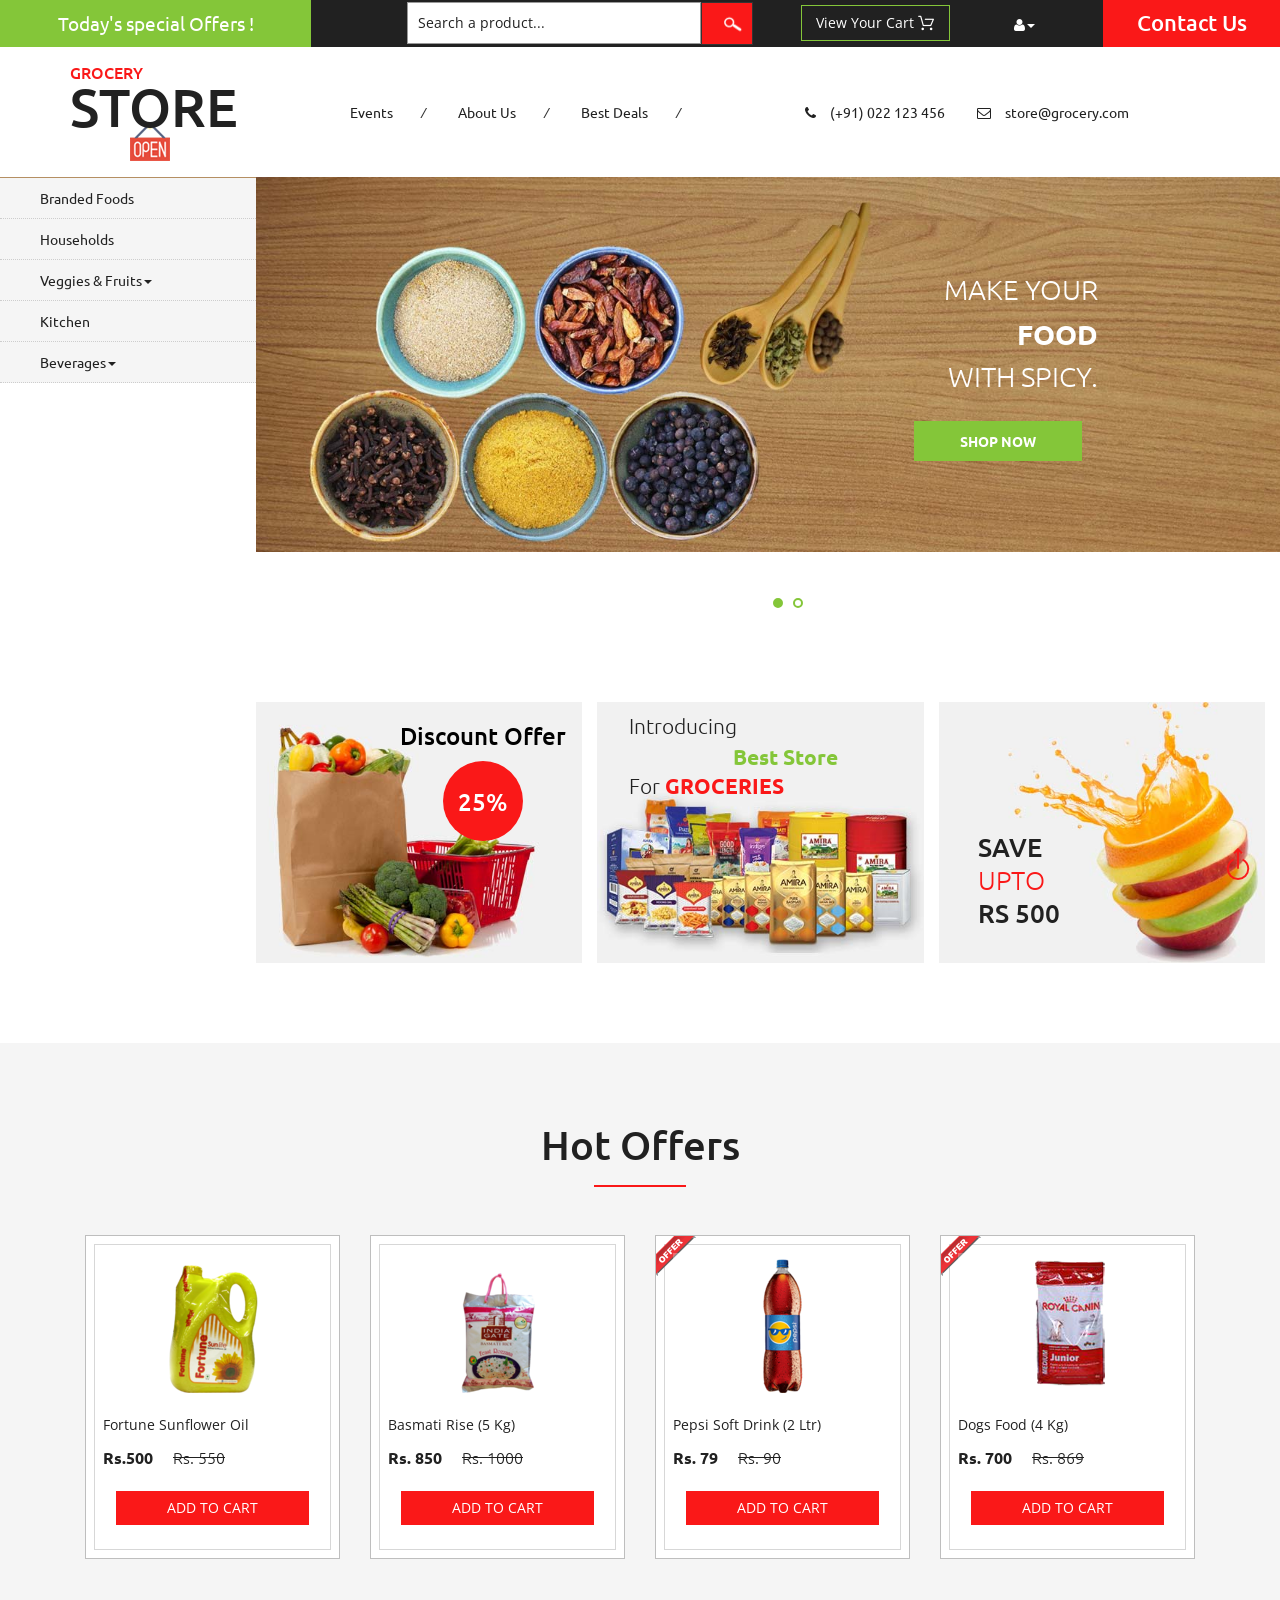
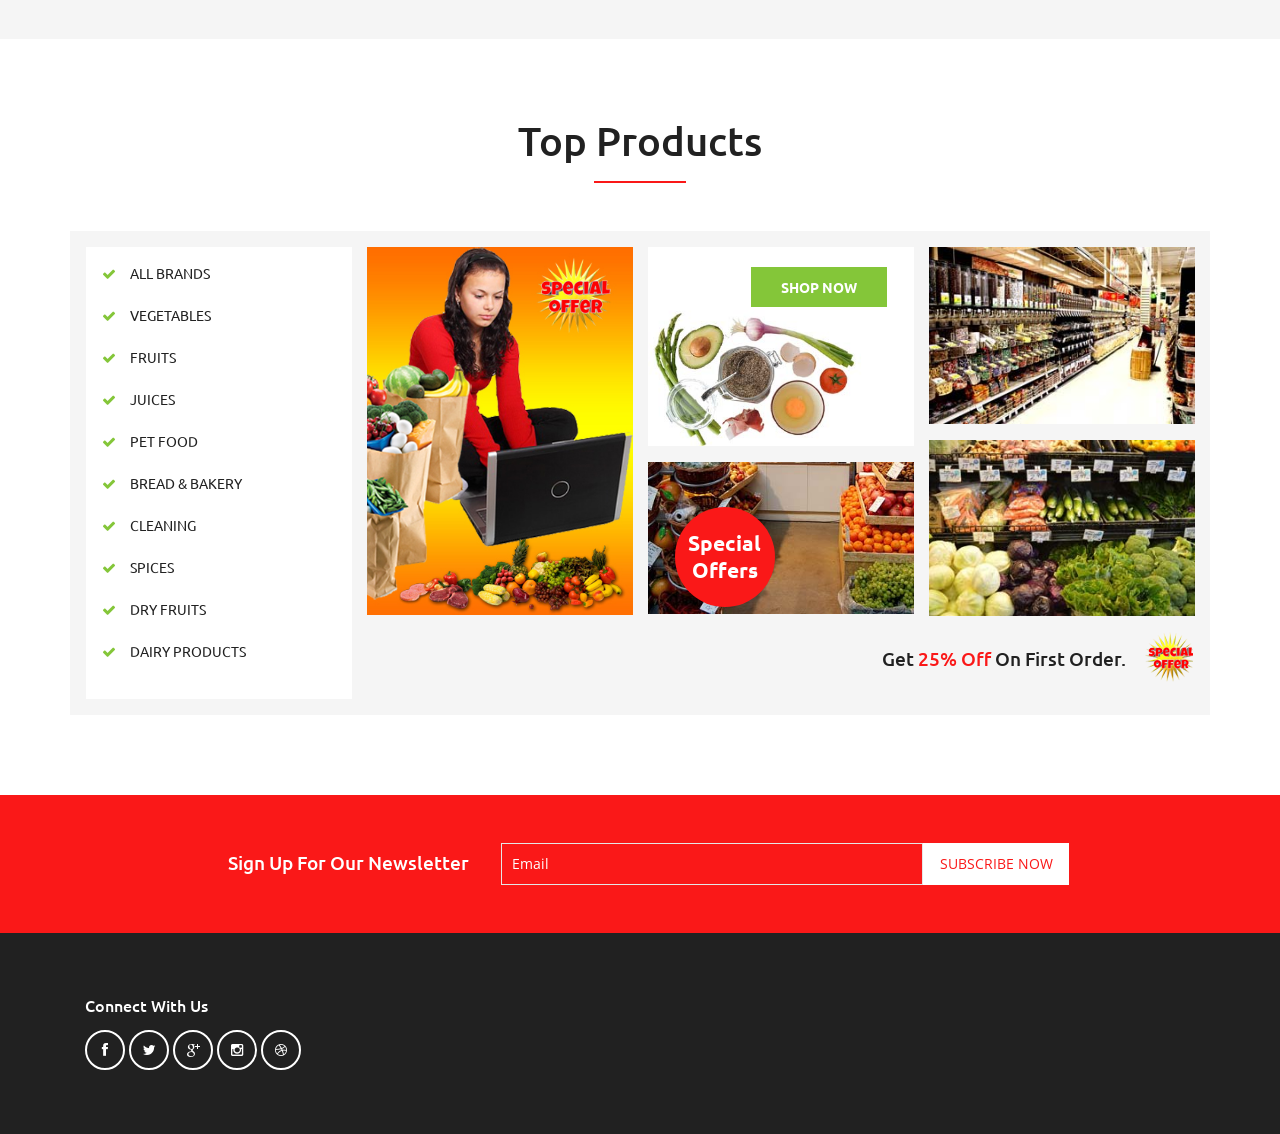
<file: index.html>
<!DOCTYPE html>
<html>
<head>
<title>Grocery Store Online Shopping | Home</title>
<link href="css/bootstrap.css" rel="stylesheet" type="text/css" media="all" />
<link href="css/style.css" rel="stylesheet" type="text/css" media="all" />
<!-- font-awesome icons -->
<link href="css/font-awesome.css" rel="stylesheet" type="text/css" media="all" /> 
<!-- //font-awesome icons -->
<!-- js -->
<script src="js/jquery-1.11.1.min.js"></script>
<!-- //js -->
<link href='//fonts.googleapis.com/css?family=Ubuntu:400,300,300italic,400italic,500,500italic,700,700italic' rel='stylesheet' type='text/css'>
<link href='//fonts.googleapis.com/css?family=Open+Sans:400,300,300italic,400italic,600,600italic,700,700italic,800,800italic' rel='stylesheet' type='text/css'>
<!-- start-smoth-scrolling -->
<script type="text/javascript" src="js/move-top.js"></script>
<script type="text/javascript" src="js/easing.js"></script>
<script type="text/javascript">
	jQuery(document).ready(function($) {
		$(".scroll").click(function(event){		
			event.preventDefault();
			$('html,body').animate({scrollTop:$(this.hash).offset().top},1000);
		});
	});
</script>
<!-- start-smoth-scrolling -->
</head>
	
<body>
<!-- header -->
	<div class="agileits_header">
		<div class="w3l_offers">
			<a>Today's special Offers !</a>
		</div>
		<div class="w3l_search">
			<form action="#" method="post">
				<input type="text" name="Product" value="Search a product..." onfocus="this.value = '';" onblur="if (this.value == '') {this.value = 'Search a product...';}" required="">
				<input type="submit" value=" ">
			</form>
		</div>
		<div class="product_list_header">  
			<form>
                <fieldset>
                    <input type="submit" name="submit" value="View your cart" class="button" />
                </fieldset>
            </form>
		</div>
		<div class="w3l_header_right">
			<ul>
				<li class="dropdown profile_details_drop">
					<a href="#" class="dropdown-toggle" data-toggle="dropdown"><i class="fa fa-user" aria-hidden="true"></i><span class="caret"></span></a>
					<div class="mega-dropdown-menu">
						<div class="w3ls_vegetables">
							<ul class="dropdown-menu drp-mnu">
								<li><a href="login.html">Login</a></li> 
								<li><a href="signin.html">Sign Up</a></li>
							</ul>
						</div>                  
					</div>	
				</li>
			</ul>
		</div>
		<div class="w3l_header_right1">
			<h2><a href="mail.html">Contact Us</a></h2>
		</div>
		<div class="clearfix"> </div>
	</div>
<!-- script-for sticky-nav -->
	<script>
	$(document).ready(function() {
		 var navoffeset=$(".agileits_header").offset().top;
		 $(window).scroll(function(){
			var scrollpos=$(window).scrollTop(); 
			if(scrollpos >=navoffeset){
				$(".agileits_header").addClass("fixed");
			}else{
				$(".agileits_header").removeClass("fixed");
			}
		 });
		 
	});
	</script>
<!-- //script-for sticky-nav -->
	<div class="logo_products">
		<div class="container">
			<div class="w3ls_logo_products_left">
				<h1><a href="index.html"><span>Grocery</span> Store</a></h1>
			</div>
			<div class="w3ls_logo_products_left1">
				<ul class="special_items">
					<li><a>Events</a><i>/</i></li>
					<li><a href="about.html">About Us</a><i>/</i></li>
					<li><a href="products.html">Best Deals</a><i>/</i></li>
				</ul>
			</div>
			<div class="w3ls_logo_products_left1">
				<ul class="phone_email">
					<li><i class="fa fa-phone" aria-hidden="true"></i>(+91) 022 123 456</li>
					<li><i class="fa fa-envelope-o" aria-hidden="true"></i><a href="mailto:store@grocery.com">store@grocery.com</a></li>
				</ul>
			</div>
			<div class="clearfix"> </div>
		</div>
	</div>
<!-- //header -->
<!-- banner -->
	<div class="banner">
		<div class="w3l_banner_nav_left">
			<nav class="navbar nav_bottom">
			 <!-- Brand and toggle get grouped for better mobile display -->
			  <div class="navbar-header nav_2">
				  <button type="button" class="navbar-toggle collapsed navbar-toggle1" data-toggle="collapse" data-target="#bs-megadropdown-tabs">
					<span class="sr-only">Toggle navigation</span>
					<span class="icon-bar"></span>
					<span class="icon-bar"></span>
					<span class="icon-bar"></span>
				  </button>
			   </div> 
			   <!-- Collect the nav links, forms, and other content for toggling -->
				<div class="collapse navbar-collapse" id="bs-megadropdown-tabs">
					<ul class="nav navbar-nav nav_1">
						<li><a href="products.html">Branded Foods</a></li>
						<li><a href="household.html">Households</a></li>
						<li class="dropdown mega-dropdown active">
							<a href="#" class="dropdown-toggle" data-toggle="dropdown">Veggies & Fruits<span class="caret"></span></a>				
							<div class="dropdown-menu mega-dropdown-menu w3ls_vegetables_menu">
								<div class="w3ls_vegetables">
									<ul>	
										<li><a href="vegetables.html">Vegetables</a></li>
										<li><a href="vegetables.html">Fruits</a></li>
									</ul>
								</div>                  
							</div>				
						</li>
						<li><a href="kitchen.html">Kitchen</a></li>
						<li class="dropdown">
							<a href="#" class="dropdown-toggle" data-toggle="dropdown">Beverages<span class="caret"></span></a>
							<div class="dropdown-menu mega-dropdown-menu w3ls_vegetables_menu">
								<div class="w3ls_vegetables">
									<ul>
										<li><a href="drinks.html">Soft Drinks</a></li>
										<li><a href="drinks.html">Juices</a></li>
									</ul>
								</div>                  
							</div>	
						</li>
					</ul>
				 </div><!-- /.navbar-collapse -->
			</nav>
		</div>
		<div class="w3l_banner_nav_right">
			<section class="slider">
				<div class="flexslider">
					<ul class="slides">
						<li>
							<div class="w3l_banner_nav_right_banner">
								<h3>Make your <span>food</span> with Spicy.</h3>
								<div class="more">
									<a href="products.html" class="button--saqui button--round-l button--text-thick" data-text="Shop now">Shop now</a>
								</div>
							</div>
						</li>
						<li>
							<div class="w3l_banner_nav_right_banner1">
								<h3>Make your <span>food</span> with Spicy.</h3>
								<div class="more">
									<a href="products.html" class="button--saqui button--round-l button--text-thick" data-text="Shop now">Shop now</a>
								</div>
							</div>
						</li>
					</ul>
				</div>
			</section>
			<!-- flexSlider -->
				<link rel="stylesheet" href="css/flexslider.css" type="text/css" media="screen" property="" />
				<script defer src="js/jquery.flexslider.js"></script>
				<script type="text/javascript">
				$(window).load(function(){
				  $('.flexslider').flexslider({
					animation: "slide",
					start: function(slider){
					  $('body').removeClass('loading');
					}
				  });
				});
			  </script>
			<!-- //flexSlider -->
		</div>
		<div class="clearfix"></div>
	</div>
<!-- banner -->
	<div class="banner_bottom">
			<div class="wthree_banner_bottom_left_grid_sub">
			</div>
			<div class="wthree_banner_bottom_left_grid_sub1">
				<div class="col-md-4 wthree_banner_bottom_left">
					<div class="wthree_banner_bottom_left_grid">
						<img src="images/4.jpg" alt=" " class="img-responsive" />
						<div class="wthree_banner_bottom_left_grid_pos">
							<h4>Discount Offer <span>25%</span></h4>
						</div>
					</div>
				</div>
				<div class="col-md-4 wthree_banner_bottom_left">
					<div class="wthree_banner_bottom_left_grid">
						<img src="images/5.jpg" alt=" " class="img-responsive" />
						<div class="wthree_banner_btm_pos">
							<h3>introducing <span>best store</span> for <i>groceries</i></h3>
						</div>
					</div>
				</div>
				<div class="col-md-4 wthree_banner_bottom_left">
					<div class="wthree_banner_bottom_left_grid">
						<img src="images/6.jpg" alt=" " class="img-responsive" />
						<div class="wthree_banner_btm_pos1">
							<h3>Save <span>Upto</span> Rs 500</h3>
						</div>
					</div>
				</div>
				<div class="clearfix"> </div>
			</div>
			<div class="clearfix"> </div>
	</div>
<!-- top-brands -->
	<div class="top-brands">
		<div class="container">
			<h3>Hot Offers</h3>
			<div class="agile_top_brands_grids">
				<div class="col-md-3 top_brand_left">
					<div class="hover14 column">
						<div class="agile_top_brand_left_grid">
							<div class="agile_top_brand_left_grid1">
								<figure>
									<div class="snipcart-item block" >
										<div class="snipcart-thumb">
											<a href="single.html"><img title=" " alt=" " src="images/1.png" ></a>		
											<p>fortune sunflower oil</p>
											<h4>Rs.500 <span>Rs. 550</span></h4>
										</div>
										<div class="snipcart-details top_brand_home_details">
											<form action="checkout.html" method="post">
												<fieldset>
													<input type="hidden" name="cmd" value="_cart" />
													<input type="hidden" name="add" value="1" />
													<input type="hidden" name="business" value=" " />
													<input type="hidden" name="item_name" value="Fortune Sunflower Oil" />
													<input type="hidden" name="amount" value="550.00" />
													<input type="hidden" name="discount_amount" value="50.00" />
													<input type="hidden" name="currency_code" value="INR" />
													<input type="hidden" name="return" value=" " />
													<input type="hidden" name="cancel_return" value=" " />
													<input type="submit" name="submit" value="Add to cart" class="button" />
												</fieldset>
													
											</form>
									
										</div>
									</div>
								</figure>
							</div>
						</div>
					</div>
				</div>
				<div class="col-md-3 top_brand_left">
					<div class="hover14 column">
						<div class="agile_top_brand_left_grid">
							<div class="agile_top_brand_left_grid1">
								<figure>
									<div class="snipcart-item block" >
										<div class="snipcart-thumb">
											<a href="single.html"><img title=" " alt=" " src="images/3.png" /></a>		
											<p>basmati rise (5 Kg)</p>
											<h4>Rs. 850 <span>Rs. 1000</span></h4>
										</div>
										<div class="snipcart-details top_brand_home_details">
											<form action="#" method="post">
												<fieldset>
													<input type="hidden" name="cmd" value="_cart" />
													<input type="hidden" name="add" value="1" />
													<input type="hidden" name="business" value=" " />
													<input type="hidden" name="item_name" value="basmati rise" />
													<input type="hidden" name="amount" value="1000.00" />
													<input type="hidden" name="discount_amount" value="850.00" />
													<input type="hidden" name="currency_code" value="INR" />
													<input type="hidden" name="return" value=" " />
													<input type="hidden" name="cancel_return" value=" " />
													<input type="submit" name="submit" value="Add to cart" class="button" />
												</fieldset>
											</form>
										</div>
									</div>
								</figure>
							</div>
						</div>
					</div>
				</div>
				<div class="col-md-3 top_brand_left">
					<div class="hover14 column">
						<div class="agile_top_brand_left_grid">
							<div class="agile_top_brand_left_grid_pos">
								<img src="images/offer.png" alt=" " class="img-responsive" />
							</div>
							<div class="agile_top_brand_left_grid1">
								<figure>
									<div class="snipcart-item block">
										<div class="snipcart-thumb">
											<a href="single.html"><img src="images/2.png" alt=" " class="img-responsive" /></a>
											<p>Pepsi soft drink (2 Ltr)</p>
											<h4>Rs. 79 <span>Rs. 90</span></h4>
										</div>
										<div class="snipcart-details top_brand_home_details">
											<form action="#" method="post">
												<fieldset>
													<input type="hidden" name="cmd" value="_cart" />
													<input type="hidden" name="add" value="1" />
													<input type="hidden" name="business" value=" " />
													<input type="hidden" name="item_name" value="Pepsi soft drink" />
													<input type="hidden" name="amount" value="90.00" />
													<input type="hidden" name="discount_amount" value="11.00" />
													<input type="hidden" name="currency_code" value="INR" />
													<input type="hidden" name="return" value=" " />
													<input type="hidden" name="cancel_return" value=" " />
													<input type="submit" name="submit" value="Add to cart" class="button" />
												</fieldset>
											</form>
										</div>
									</div>
								</figure>
							</div>
						</div>
					</div>
				</div>
				<div class="col-md-3 top_brand_left">
					<div class="hover14 column">
						<div class="agile_top_brand_left_grid">
							<div class="agile_top_brand_left_grid_pos">
								<img src="images/offer.png" alt=" " class="img-responsive" />
							</div>
							<div class="agile_top_brand_left_grid1">
								<figure>
									<div class="snipcart-item block">
										<div class="snipcart-thumb">
											<a href="single.html"><img src="images/4.png" alt=" " class="img-responsive" /></a>
											<p>dogs food (4 Kg)</p>
											<h4>Rs. 700 <span>Rs. 869</span></h4>
										</div>
										<div class="snipcart-details top_brand_home_details">
											<form action="#" method="post">
												<fieldset>
													<input type="hidden" name="cmd" value="_cart" />
													<input type="hidden" name="add" value="1" />
													<input type="hidden" name="business" value=" " />
													<input type="hidden" name="item_name" value="dogs food" />
													<input type="hidden" name="amount" value="869.00" />
													<input type="hidden" name="discount_amount" value="169.00" />
													<input type="hidden" name="currency_code" value="INR" />
													<input type="hidden" name="return" value=" " />
													<input type="hidden" name="cancel_return" value=" " />
													<input type="submit" name="submit" value="Add to cart" class="button" />
												</fieldset>
											</form>
										</div>
									</div>
								</figure>
							</div>
						</div>
					</div>
				</div>
				<div class="clearfix"> </div>
			</div>
		</div>
	</div>
<!-- //top-brands -->
<!-- fresh-vegetables -->
	<div class="fresh-vegetables">
		<div class="container">
			<h3>Top Products</h3>
			<div class="w3l_fresh_vegetables_grids">
				<div class="col-md-3 w3l_fresh_vegetables_grid w3l_fresh_vegetables_grid_left">
					<div class="w3l_fresh_vegetables_grid2">
						<ul>
							<li><i class="fa fa-check" aria-hidden="true"></i><a href="products.html">All Brands</a></li>
							<li><i class="fa fa-check" aria-hidden="true"></i><a href="vegetables.html">Vegetables</a></li>
							<li><i class="fa fa-check" aria-hidden="true"></i><a href="vegetables.html">Fruits</a></li>
							<li><i class="fa fa-check" aria-hidden="true"></i><a href="drinks.html">Juices</a></li>
							<li><i class="fa fa-check" aria-hidden="true"></i><a href="pet.html">Pet Food</a></li>
							<li><i class="fa fa-check" aria-hidden="true"></i><a href="bread.html">Bread & Bakery</a></li>
							<li><i class="fa fa-check" aria-hidden="true"></i><a href="household.html">Cleaning</a></li>
							<li><i class="fa fa-check" aria-hidden="true"></i><a href="products.html">Spices</a></li>
							<li><i class="fa fa-check" aria-hidden="true"></i><a href="products.html">Dry Fruits</a></li>
							<li><i class="fa fa-check" aria-hidden="true"></i><a href="products.html">Dairy Products</a></li>
						</ul>
					</div>
				</div>
				<div class="col-md-9 w3l_fresh_vegetables_grid_right">
					<div class="col-md-4 w3l_fresh_vegetables_grid">
						<div class="w3l_fresh_vegetables_grid1">
							<img src="images/8.jpg" alt=" " class="img-responsive" />
						</div>
					</div>
					<div class="col-md-4 w3l_fresh_vegetables_grid">
						<div class="w3l_fresh_vegetables_grid1">
							<div class="w3l_fresh_vegetables_grid1_rel">
								<img src="images/7.jpg" alt=" " class="img-responsive" />
								<div class="w3l_fresh_vegetables_grid1_rel_pos">
									<div class="more m1">
										<a href="products.html" class="button--saqui button--round-l button--text-thick" data-text="Shop now">Shop now</a>
									</div>
								</div>
							</div>
						</div>
						<div class="w3l_fresh_vegetables_grid1_bottom">
							<img src="images/10.jpg" alt=" " class="img-responsive" />
							<div class="w3l_fresh_vegetables_grid1_bottom_pos">
								<h5>Special Offers</h5>
							</div>
						</div>
					</div>
					<div class="col-md-4 w3l_fresh_vegetables_grid">
						<div class="w3l_fresh_vegetables_grid1">
							<img src="images/9.jpg" alt=" " class="img-responsive" />
						</div>
						<div class="w3l_fresh_vegetables_grid1_bottom">
							<img src="images/11.jpg" alt=" " class="img-responsive" />
						</div>
					</div>
					<div class="clearfix"> </div>
					<div class="agileinfo_move_text">
						<div class="agileinfo_marquee">
							<h4>get <span class="blink_me">25% off</span> on first order.</h4>
						</div>
						<div class="agileinfo_breaking_news">
							<span> </span>
						</div>
						<div class="clearfix"></div>
					</div>
				</div>
				<div class="clearfix"> </div>
			</div>
		</div>
	</div>
<!-- //fresh-vegetables -->
<!-- newsletter -->
	<div class="newsletter">
		<div class="container">
			<div class="w3agile_newsletter_left">
				<h3>sign up for our newsletter</h3>
			</div>
			<div class="w3agile_newsletter_right">
				<form action="#" method="post">
					<input type="email" name="Email" value="Email" onfocus="this.value = '';" onblur="if (this.value == '') {this.value = 'Email';}" required="">
					<input type="submit" value="subscribe now">
				</form>
			</div>
			<div class="clearfix"> </div>
		</div>
	</div>
<!-- //newsletter -->
<!-- footer -->
	<div class="footer">
		<div class="container">
			<div class="clearfix"> </div>
				<div class="col-md-3 w3_footer_grid agile_footer_grids_w3_footer">
					<div class="w3_footer_grid_bottom">
						<h5>connect with us</h5>
						<ul class="agileits_social_icons">
							<li><a href="#" class="facebook"><i class="fa fa-facebook" aria-hidden="true"></i></a></li>
							<li><a href="#" class="twitter"><i class="fa fa-twitter" aria-hidden="true"></i></a></li>
							<li><a href="#" class="google"><i class="fa fa-google-plus" aria-hidden="true"></i></a></li>
							<li><a href="#" class="instagram"><i class="fa fa-instagram" aria-hidden="true"></i></a></li>
							<li><a href="#" class="dribbble"><i class="fa fa-dribbble" aria-hidden="true"></i></a></li>
						</ul>
					</div>
				</div>
				<div class="clearfix"> </div>
			</div>
		</div>
	</div>
<!-- //footer -->
<!-- Bootstrap Core JavaScript -->
<script src="js/bootstrap.min.js"></script>
<script>
$(document).ready(function(){
    $(".dropdown").hover(            
        function() {
            $('.dropdown-menu', this).stop( true, true ).slideDown("fast");
            $(this).toggleClass('open');        
        },
        function() {
            $('.dropdown-menu', this).stop( true, true ).slideUp("fast");
            $(this).toggleClass('open');       
        }
    );
});
</script>
<!-- here stars scrolling icon -->
	<script type="text/javascript">
		$(document).ready(function() {
			/*
				var defaults = {
				containerID: 'toTop', // fading element id
				containerHoverID: 'toTopHover', // fading element hover id
				scrollSpeed: 1200,
				easingType: 'linear' 
				};
			*/
								
			$().UItoTop({ easingType: 'easeOutQuart' });
								
			});
	</script>
<!-- //here ends scrolling icon -->
<script src="js/minicart.js"></script>
<script>
		paypal.minicart.render();

		paypal.minicart.cart.on('checkout', function (evt) {
			var items = this.items(),
				len = items.length,
				total = 0,
				i;

			// Count the number of each item in the cart
			for (i = 0; i < len; i++) {
				total += items[i].get('quantity');
			}

			if (total < 3) {
				alert('The minimum order quantity is 3. Please add more to your shopping cart before checking out');
				evt.preventDefault();
			}
		});

	</script>
</body>
</html>
</file>
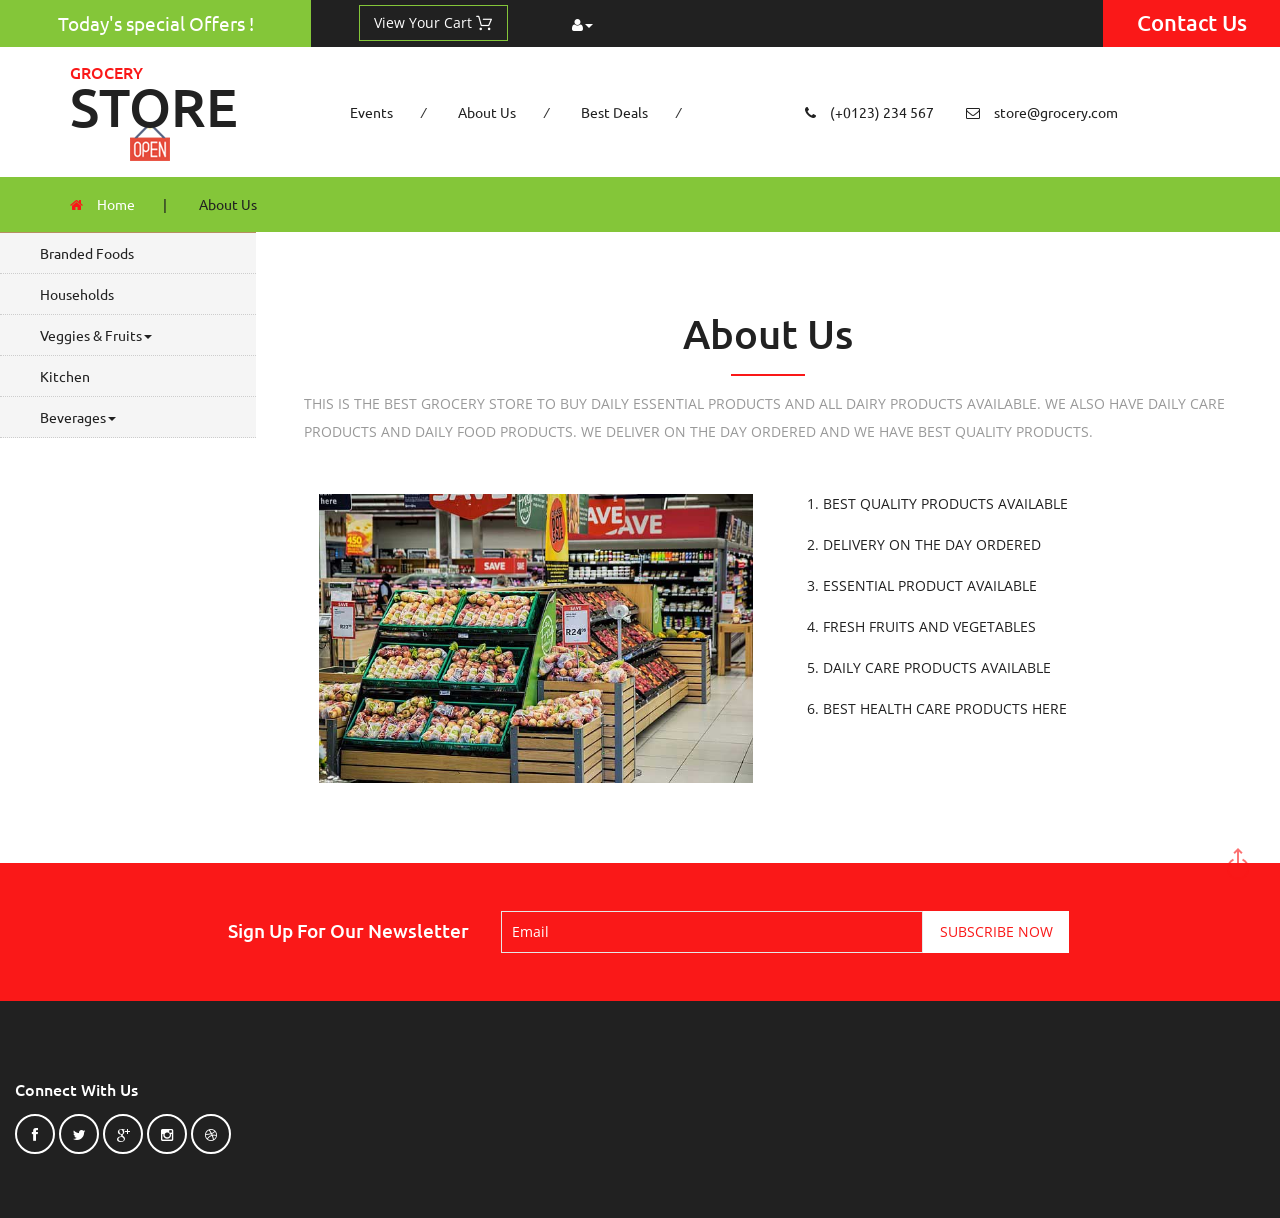
<file: about.html>
<!DOCTYPE html>
<html>
<head>
<title>Grocery Store </title>
<link href="css/bootstrap.css" rel="stylesheet" type="text/css" media="all" />
<link href="css/style.css" rel="stylesheet" type="text/css" media="all" />
<!-- font-awesome icons -->
<link href="css/font-awesome.css" rel="stylesheet" type="text/css" media="all" /> 
<!-- //font-awesome icons -->
<!-- js -->
<script src="js/jquery-1.11.1.min.js"></script>
<!-- //js -->
<link href='//fonts.googleapis.com/css?family=Ubuntu:400,300,300italic,400italic,500,500italic,700,700italic' rel='stylesheet' type='text/css'>
<link href='//fonts.googleapis.com/css?family=Open+Sans:400,300,300italic,400italic,600,600italic,700,700italic,800,800italic' rel='stylesheet' type='text/css'>
<!-- start-smoth-scrolling -->
<script type="text/javascript" src="js/move-top.js"></script>
<script type="text/javascript" src="js/easing.js"></script>
<script type="text/javascript">
	jQuery(document).ready(function($) {
		$(".scroll").click(function(event){		
			event.preventDefault();
			$('html,body').animate({scrollTop:$(this.hash).offset().top},1000);
		});
	});
</script>
<!-- start-smoth-scrolling -->
</head>
	
<body>
<!-- header -->
	<div class="agileits_header">
		<div class="w3l_offers">
			<a>Today's special Offers !</a>
		</div>
		<div class="product_list_header">  
			<form action="#" method="post" class="last">
                <fieldset>
                    <input type="hidden" name="cmd" value="_cart" />
                    <input type="hidden" name="display" value="1" />
                    <input type="submit" name="submit" value="View your cart" class="button" />
                </fieldset>
            </form>
		</div>
		<div class="w3l_header_right">
			<ul>
				<li class="dropdown profile_details_drop">
					<a href="#" class="dropdown-toggle" data-toggle="dropdown"><i class="fa fa-user" aria-hidden="true"></i><span class="caret"></span></a>
					<div class="mega-dropdown-menu">
						<div class="w3ls_vegetables">
							<ul class="dropdown-menu drp-mnu">
								<li><a href="login.html">Login</a></li> 
								<li><a href="login.html">Sign Up</a></li>
							</ul>
						</div>                  
					</div>	
				</li>
			</ul>
		</div>
		<div class="w3l_header_right1">
			<h2><a href="mail.html">Contact Us</a></h2>
		</div>
		<div class="clearfix"> </div>
	</div>
<!-- script-for sticky-nav -->
	<script>
	$(document).ready(function() {
		 var navoffeset=$(".agileits_header").offset().top;
		 $(window).scroll(function(){
			var scrollpos=$(window).scrollTop(); 
			if(scrollpos >=navoffeset){
				$(".agileits_header").addClass("fixed");
			}else{
				$(".agileits_header").removeClass("fixed");
			}
		 });
		 
	});
	</script>
<!-- //script-for sticky-nav -->
	<div class="logo_products">
		<div class="container">
			<div class="w3ls_logo_products_left">
				<h1><a href="index.html"><span>Grocery</span> Store</a></h1>
			</div>
			<div class="w3ls_logo_products_left1">
				<ul class="special_items">
					<li><a>Events</a><i>/</i></li>
					<li><a href="about.html">About Us</a><i>/</i></li>
					<li><a href="products.html">Best Deals</a><i>/</i></li>
				</ul>
			</div>
			<div class="w3ls_logo_products_left1">
				<ul class="phone_email">
					<li><i class="fa fa-phone" aria-hidden="true"></i>(+0123) 234 567</li>
					<li><i class="fa fa-envelope-o" aria-hidden="true"></i><a href="mailto:store@grocery.com">store@grocery.com</a></li>
				</ul>
			</div>
			<div class="clearfix"> </div>
		</div>
	</div>
<!-- //header -->
<!-- products-breadcrumb -->
	<div class="products-breadcrumb">
		<div class="container">
			<ul>
				<li><i class="fa fa-home" aria-hidden="true"></i><a href="index.html">Home</a><span>|</span></li>
				<li>About Us</li>
			</ul>
		</div>
	</div>
<!-- //products-breadcrumb -->
<!-- banner -->
	<div class="banner">
		<div class="w3l_banner_nav_left">
			<nav class="navbar nav_bottom">
			 <!-- Brand and toggle get grouped for better mobile display -->
			  <div class="navbar-header nav_2">
				  <button type="button" class="navbar-toggle collapsed navbar-toggle1" data-toggle="collapse" data-target="#bs-megadropdown-tabs">
					<span class="sr-only">Toggle navigation</span>
					<span class="icon-bar"></span>
					<span class="icon-bar"></span>
					<span class="icon-bar"></span>
				  </button>
			   </div> 
			   <!-- Collect the nav links, forms, and other content for toggling -->
				<div class="collapse navbar-collapse" id="bs-megadropdown-tabs">
					<ul class="nav navbar-nav nav_1">
						<li><a href="products.html">Branded Foods</a></li>
						<li><a href="household.html">Households</a></li>
						<li class="dropdown mega-dropdown active">
							<a href="#" class="dropdown-toggle" data-toggle="dropdown">Veggies & Fruits<span class="caret"></span></a>				
							<div class="dropdown-menu mega-dropdown-menu w3ls_vegetables_menu">
								<div class="w3ls_vegetables">
									<ul>	
										<li><a href="vegetables.html">Vegetables</a></li>
										<li><a href="vegetables.html">Fruits</a></li>
									</ul>
								</div>                  
							</div>				
						</li>
						<li><a href="kitchen.html">Kitchen</a></li>
						<li class="dropdown">
							<a href="#" class="dropdown-toggle" data-toggle="dropdown">Beverages<span class="caret"></span></a>
							<div class="dropdown-menu mega-dropdown-menu w3ls_vegetables_menu">
								<div class="w3ls_vegetables">
									<ul>
										<li><a href="drinks.html">Soft Drinks</a></li>
										<li><a href="drinks.html">Juices</a></li>
									</ul>
								</div>                  
							</div>	
						</li>
						</ul>
				 </div><!-- /.navbar-collapse -->
			</nav>
		</div>
		<div class="w3l_banner_nav_right">
<!-- about -->
		<div class="privacy about">
			<h3>About Us</h3>
			<p class="animi">THIS IS THE BEST GROCERY STORE TO BUY DAILY ESSENTIAL PRODUCTS 
				AND ALL DAIRY PRODUCTS AVAILABLE. WE ALSO HAVE DAILY CARE PRODUCTS AND DAILY
				FOOD PRODUCTS. WE DELIVER ON THE DAY ORDERED AND WE HAVE BEST QUALITY PRODUCTS.
			</p>
			<div class="agile_about_grids">
				<div class="col-md-6 agile_about_grid_right">
					<img src="images/31.jpg" alt=" " class="img-responsive" />
				</div>
				<div class="col-md-6 agile_about_grid_left">
					<ol>
						<li>BEST QUALITY PRODUCTS AVAILABLE</li>
						<li>DELIVERY ON THE DAY  ORDERED</li>
						<li>ESSENTIAL PRODUCT AVAILABLE</li>
						<li>FRESH FRUITS AND VEGETABLES</li>
						<li>DAILY CARE PRODUCTS AVAILABLE</li>
						<li>BEST HEALTH CARE PRODUCTS HERE</li>
					</ol>
				</div>
				<div class="clearfix"> </div>
			</div>
		</div>
<!-- //about -->
		</div>
		<div class="clearfix"></div>
	</div>
<!-- //banner -->
<!-- newsletter -->
	<div class="newsletter">
		<div class="container">
			<div class="w3agile_newsletter_left">
				<h3>sign up for our newsletter</h3>
			</div>
			<div class="w3agile_newsletter_right">
				<form action="#" method="post">
					<input type="email" name="Email" value="Email" onfocus="this.value = '';" onblur="if (this.value == '') {this.value = 'Email';}" required="">
					<input type="submit" value="subscribe now">
				</form>
			</div>
			<div class="clearfix"> </div>
		</div>
	</div>
<!-- //newsletter -->
<!-- footer -->
	<div class="footer">
		<div class="container">
			</div>
			<div class="clearfix"> </div>
			<div class="agile_footer_grids">
				<div class="col-md-3 w3_footer_grid agile_footer_grids_w3_footer">
					<div class="w3_footer_grid_bottom">
						<h5>connect with us</h5>
						<ul class="agileits_social_icons">
							<li><a href="#" class="facebook"><i class="fa fa-facebook" aria-hidden="true"></i></a></li>
							<li><a href="#" class="twitter"><i class="fa fa-twitter" aria-hidden="true"></i></a></li>
							<li><a href="#" class="google"><i class="fa fa-google-plus" aria-hidden="true"></i></a></li>
							<li><a href="#" class="instagram"><i class="fa fa-instagram" aria-hidden="true"></i></a></li>
							<li><a href="#" class="dribbble"><i class="fa fa-dribbble" aria-hidden="true"></i></a></li>
						</ul>
					</div>
				</div>
				<div class="clearfix"> </div>
			</div>
		</div>
	</div>
<!-- //footer -->
<!-- Bootstrap Core JavaScript -->
<script src="js/bootstrap.min.js"></script>
<script>
$(document).ready(function(){
    $(".dropdown").hover(            
        function() {
            $('.dropdown-menu', this).stop( true, true ).slideDown("fast");
            $(this).toggleClass('open');        
        },
        function() {
            $('.dropdown-menu', this).stop( true, true ).slideUp("fast");
            $(this).toggleClass('open');       
        }
    );
});
</script>
<!-- here stars scrolling icon -->
	<script type="text/javascript">
		$(document).ready(function() {
			/*
				var defaults = {
				containerID: 'toTop', // fading element id
				containerHoverID: 'toTopHover', // fading element hover id
				scrollSpeed: 1200,
				easingType: 'linear' 
				};
			*/
								
			$().UItoTop({ easingType: 'easeOutQuart' });
								
			});
	</script>
<!-- //here ends scrolling icon -->
<script src="js/minicart.js"></script>
<script>
		paypal.minicart.render();

		paypal.minicart.cart.on('checkout', function (evt) {
			var items = this.items(),
				len = items.length,
				total = 0,
				i;

			// Count the number of each item in the cart
			for (i = 0; i < len; i++) {
				total += items[i].get('quantity');
			}

			if (total < 3) {
				alert('The minimum order quantity is 3. Please add more to your shopping cart before checking out');
				evt.preventDefault();
			}
		});

	</script>
</body>
</html>
</file>
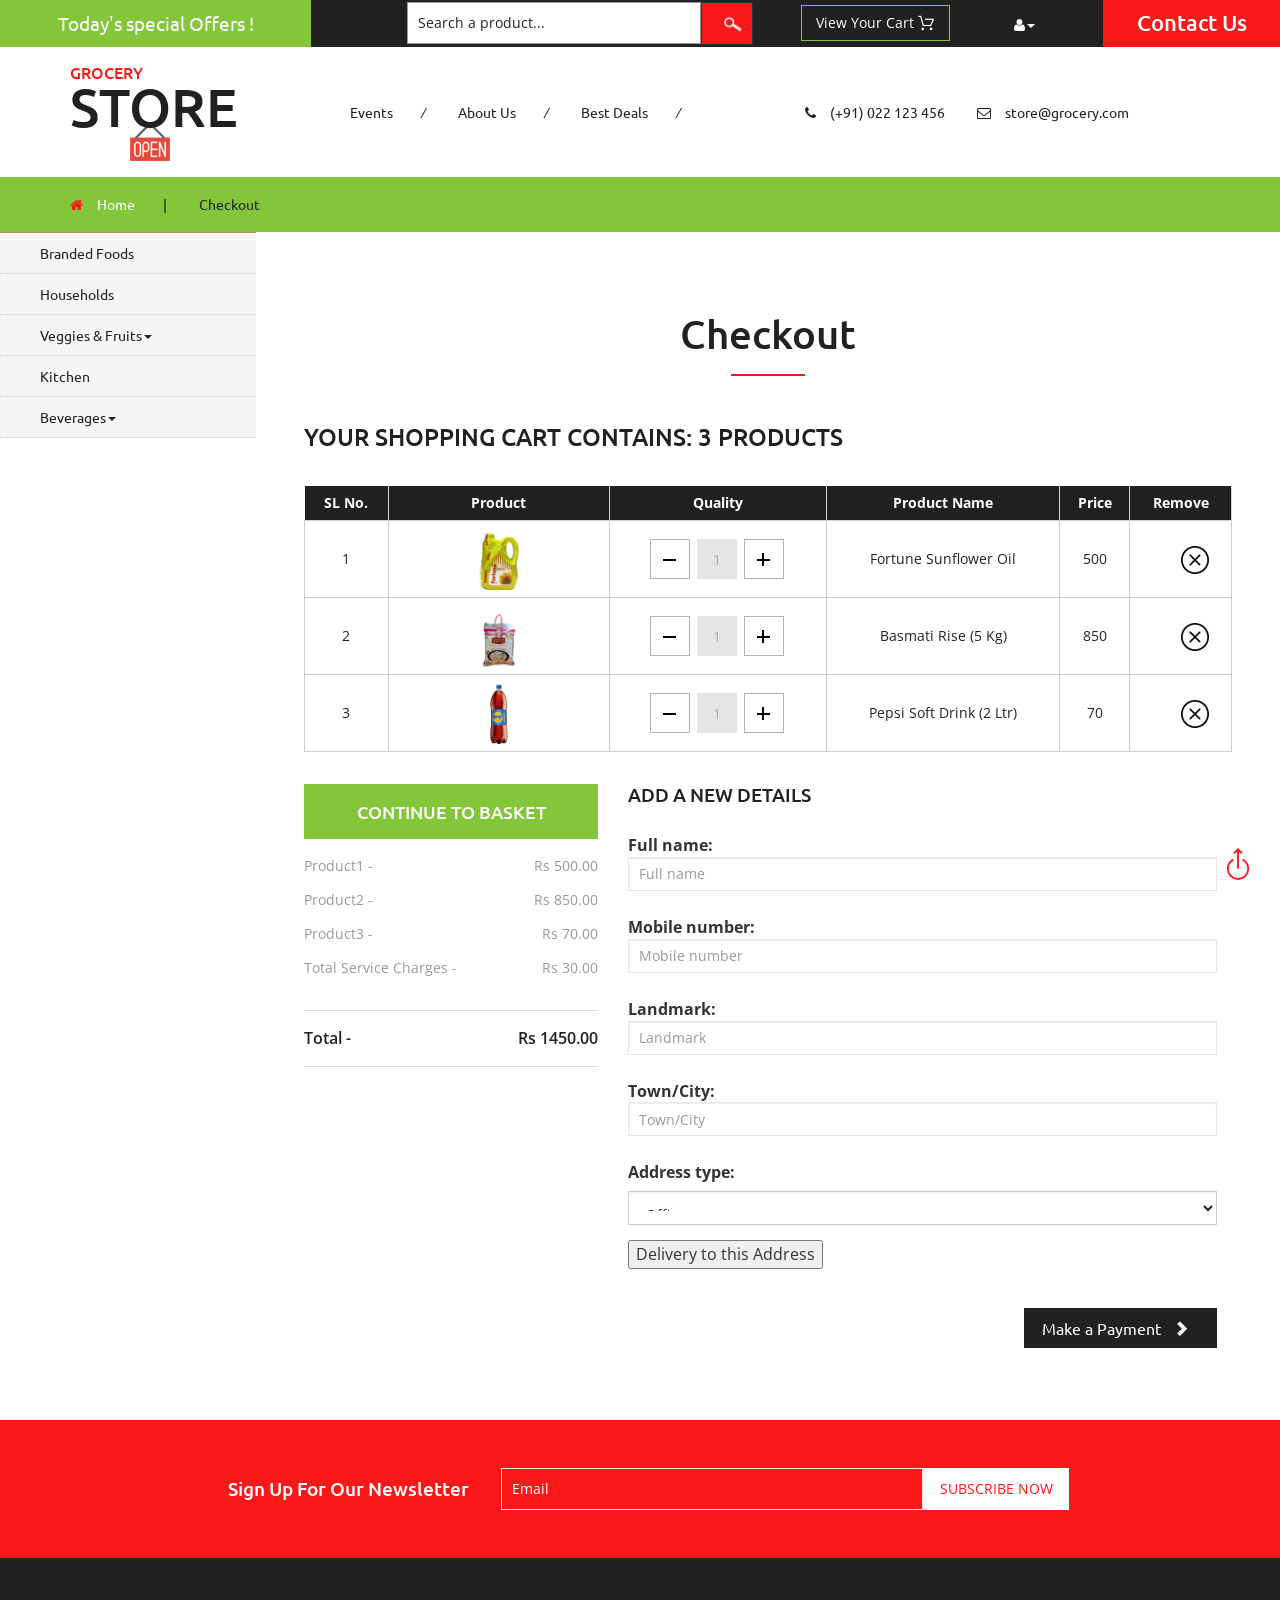
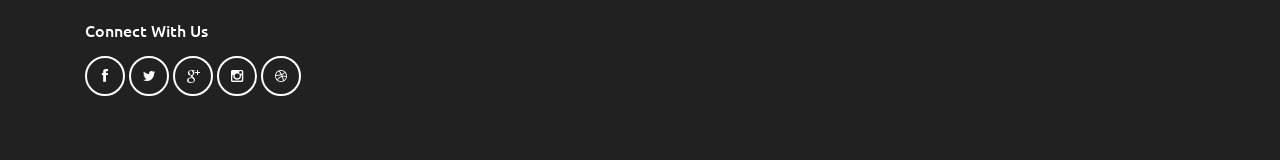
<file: checkout.html>
<!DOCTYPE html>
<html>
<head>
<title>Grocery Store a Ecommerce Online Shopping Category Flat Bootstrap Responsive Website Template | Checkout :: w3layouts</title>
<link href="css/bootstrap.css" rel="stylesheet" type="text/css" media="all" />
<link href="css/style.css" rel="stylesheet" type="text/css" media="all" />
<!-- font-awesome icons -->
<link href="css/font-awesome.css" rel="stylesheet" type="text/css" media="all" /> 
<!-- //font-awesome icons -->

<link href='//fonts.googleapis.com/css?family=Ubuntu:400,300,300italic,400italic,500,500italic,700,700italic' rel='stylesheet' type='text/css'>
<link href='//fonts.googleapis.com/css?family=Open+Sans:400,300,300italic,400italic,600,600italic,700,700italic,800,800italic' rel='stylesheet' type='text/css'>

</head>
	
<body>
<!-- header -->
	<div class="agileits_header">
		<div class="w3l_offers">
			<a href="products.html">Today's special Offers !</a>
		</div>
		<div class="w3l_search">
			<form action="#" method="post">
				<input type="text" name="Product" value="Search a product..." onfocus="this.value = '';" onblur="if (this.value == '') {this.value = 'Search a product...';}" required="">
				<input type="submit" value=" ">
			</form>
		</div>
		<div class="product_list_header">  
			<form action="#" method="post" class="last">
                <fieldset>
                    <input type="hidden" name="cmd" value="_cart" />
                    <input type="hidden" name="display" value="1" />
                    <input type="submit" name="submit" value="View your cart" class="button" />
                </fieldset>
            </form>
		</div>
		<div class="w3l_header_right">
			<ul>
				<li class="dropdown profile_details_drop">
					<a href="#" class="dropdown-toggle" data-toggle="dropdown"><i class="fa fa-user" aria-hidden="true"></i><span class="caret"></span></a>
					<div class="mega-dropdown-menu">
						<div class="w3ls_vegetables">
							<ul class="dropdown-menu drp-mnu">
								<li><a href="login.html">Login</a></li> 
								<li><a href="signin.html">Sign Up</a></li>
							</ul>
						</div>                  
					</div>	
				</li>
			</ul>
		</div>
		<div class="w3l_header_right1">
			<h2><a href="mail.html">Contact Us</a></h2>
		</div>
		<div class="clearfix"> </div>
	</div>

	<div class="logo_products">
		<div class="container">
			<div class="w3ls_logo_products_left">
				<h1><a href="index.html"><span>Grocery</span> Store</a></h1>
			</div>
			<div class="w3ls_logo_products_left1">
				<ul class="special_items">
					<li><a>Events</a><i>/</i></li>
					<li><a href="about.html">About Us</a><i>/</i></li>
					<li><a href="products.html">Best Deals</a><i>/</i></li>
				</ul>
			</div>
			<div class="w3ls_logo_products_left1">
				<ul class="phone_email">
					<li><i class="fa fa-phone" aria-hidden="true"></i>(+91) 022 123 456</li>
					<li><i class="fa fa-envelope-o" aria-hidden="true"></i><a href="mailto:store@grocery.com">store@grocery.com</a></li>
				</ul>
			</div>
			<div class="clearfix"> </div>
		</div>
	</div>
<!-- //header -->
<!-- products-breadcrumb -->
	<div class="products-breadcrumb">
		<div class="container">
			<ul>
				<li><i class="fa fa-home" aria-hidden="true"></i><a href="index.html">Home</a><span>|</span></li>
				<li>Checkout</li>
			</ul>
		</div>
	</div>
<!-- //products-breadcrumb -->
<!-- banner -->
	<div class="banner">
		<div class="w3l_banner_nav_left">
			<nav class="navbar nav_bottom">
			 <!-- Brand and toggle get grouped for better mobile display -->
			  <div class="navbar-header nav_2">
				  <button type="button" class="navbar-toggle collapsed navbar-toggle1" data-toggle="collapse" data-target="#bs-megadropdown-tabs">
					<span class="sr-only">Toggle navigation</span>
					<span class="icon-bar"></span>
					<span class="icon-bar"></span>
					<span class="icon-bar"></span>
				  </button>
			   </div> 
			   <!-- Collect the nav links, forms, and other content for toggling -->
				<div class="collapse navbar-collapse" id="bs-megadropdown-tabs">
					<ul class="nav navbar-nav nav_1">
						<li><a href="products.html">Branded Foods</a></li>
						<li><a href="household.html">Households</a></li>
						<li class="dropdown mega-dropdown active">
							<a href="#" class="dropdown-toggle" data-toggle="dropdown">Veggies & Fruits<span class="caret"></span></a>				
							<div class="dropdown-menu mega-dropdown-menu w3ls_vegetables_menu">
								<div class="w3ls_vegetables">
									<ul>	
										<li><a href="vegetables.html">Vegetables</a></li>
										<li><a href="vegetables.html">Fruits</a></li>
									</ul>
								</div>                  
							</div>				
						</li>
						<li><a href="kitchen.html">Kitchen</a></li>
						<li class="dropdown">
							<a href="#" class="dropdown-toggle" data-toggle="dropdown">Beverages<span class="caret"></span></a>
							<div class="dropdown-menu mega-dropdown-menu w3ls_vegetables_menu">
								<div class="w3ls_vegetables">
									<ul>
										<li><a href="drinks.html">Soft Drinks</a></li>
										<li><a href="drinks.html">Juices</a></li>
									</ul>
								</div>                  
							</div>	
						</li>
						
					</ul>
				 </div><!-- /.navbar-collapse -->
			</nav>
		</div>
		<div class="w3l_banner_nav_right">
<!-- about -->
		<div class="privacy about">
			<h3>Chec<span>kout</span></h3>
			
	      <div class="checkout-right">
					<h4>Your shopping cart contains: <span>3 Products</span></h4>
				<table class="timetable_sub">
					<thead>
						<tr>
							<th>SL No.</th>	
							<th>Product</th>
							<th>Quality</th>
							<th>Product Name</th>
						
							<th>Price</th>
							<th>Remove</th>
						</tr>
					</thead>
					<tbody><tr class="rem1">
						<td class="invert">1</td>
						<td class="invert-image"><a><img src="images/1.png" alt=" " class="img-responsive"></a></td>
						<td class="invert">
							 <div class="quantity"> 
								<div class="quantity-select">                           
									<div class="entry value-minus">&nbsp;</div>
									<div class="entry value"><span>1</span></div>
									<div class="entry value-plus active">&nbsp;</div>
								</div>
							</div>
						</td>
						<td class="invert">Fortune Sunflower Oil</td>
						
						<td class="invert">500</td>
						<td class="invert">
							<div class="rem">
								<div class="close1"> </div>
							</div>

						</td>
					</tr>
					<tr class="rem2">
						<td class="invert">2</td>
						<td class="invert-image"><a href="single.html"><img src="images/3.png" alt=" " class="img-responsive"></a></td>
						<td class="invert">
							 <div class="quantity"> 
								<div class="quantity-select">                           
									<div class="entry value-minus">&nbsp;</div>
									<div class="entry value"><span>1</span></div>
									<div class="entry value-plus active">&nbsp;</div>
								</div>
							</div>
						</td>
						<td class="invert">Basmati Rise (5 Kg)</td>
					
						<td class="invert">850</td>
						<td class="invert">
							<div class="rem">
								<div class="close2"> </div>
							</div>

						</td>
					</tr>
					<tr class="rem3">
						<td class="invert">3</td>
						<td class="invert-image"><a><img src="images/2.png" alt=" " class="img-responsive"></a></td>
						<td class="invert">
							 <div class="quantity"> 
								<div class="quantity-select">                           
									<div class="entry value-minus">&nbsp;</div>
									<div class="entry value"><span>1</span></div>
									<div class="entry value-plus active">&nbsp;</div>
								</div>
							</div>
						</td>
						<td class="invert">Pepsi Soft Drink (2 Ltr)</td>
						
						<td class="invert">70</td>
						<td class="invert">
							<div class="rem">
								<div class="close3"> </div>
							</div>
	
						</td>
					</tr>

				</tbody></table>
			</div>
			<div class="checkout-left">	
				<div class="col-md-4 checkout-left-basket">
					<h4>Continue to basket</h4>
					<ul>
						<li>Product1 <i>-</i> <span>Rs 500.00 </span></li>
						<li>Product2 <i>-</i> <span>Rs 850.00 </span></li>
						<li>Product3 <i>-</i> <span>Rs 70.00 </span></li>
						<li>Total Service Charges <i>-</i> <span>Rs 30.00</span></li>
						<li>Total <i>-</i> <span>Rs 1450.00</span></li>
					</ul>
				</div>
				<div class="col-md-8 address_form_agile">
					  <h4>Add a new Details</h4>
				<form action="checkout.php" method="post" class="creditly-card-form agileinfo_form">
									<section class="creditly-wrapper wthree, w3_agileits_wrapper">
										<div class="information-wrapper">
											<div class="first-row form-group">
												<div class="controls">
													<label class="control-label">Full name: </label>
													<input class="billing-address-name form-control" type="text" placeholder="Full name" name="Full_name">
												</div>
												<div class="w3_agileits_card_number_grids">
													<div class="w3_agileits_card_number_grid_left">
														<div class="controls">
															<label class="control-label">Mobile number:</label>
														    <input class="form-control" type="text" placeholder="Mobile number" name="Phone">
														</div>
													</div>
													<div class="w3_agileits_card_number_grid_right">
														<div class="controls">
															<label class="control-label">Landmark: </label>
														 <input class="form-control" type="text" placeholder="Landmark" name="Landmark">
														</div>
													</div>
													<div class="clear"> </div>
												</div>
												<div class="controls">
													<label class="control-label">Town/City: </label>
												 <input class="form-control" type="text" placeholder="Town/City" name="City">
												</div>
													<div class="controls">
															<label class="control-label">Address type: </label>
												     <select class="form-control option-w3ls" name="Address">
																							<option name="Office" value="Office">Office</option>
																							<option name="Home" value="Home">Home</option>
																							<option name="Commercial" value="Commercial">Commercial</option>
							
																					</select>
													</div>
											</div>
											<button action="checkout.php">Delivery to this Address</button>
										</div>
									</section>
								</form>
									<div class="checkout-right-basket">
				        	<a>Make a Payment <span class="glyphicon glyphicon-chevron-right" aria-hidden="true"></span></a>
			      	</div>
					</div>
			
				<div class="clearfix"> </div>
				
			</div>

		</div>
<!-- //about -->
		</div>
		<div class="clearfix"></div>
	</div>
<!-- //banner -->


<!-- newsletter -->
	<div class="newsletter">
		<div class="container">
			<div class="w3agile_newsletter_left">
				<h3>sign up for our newsletter</h3>
			</div>
			<div class="w3agile_newsletter_right">
				<form action="#" method="post">
					<input type="email" name="Email" value="Email" onfocus="this.value = '';" onblur="if (this.value == '') {this.value = 'Email';}" required="">
					<input type="submit" value="subscribe now">
				</form>
			</div>
			<div class="clearfix"> </div>
		</div>
	</div>
<!-- //newsletter -->
<!-- footer -->
	<div class="footer">
		<div class="container">
			
	
				<div class="col-md-3 w3_footer_grid agile_footer_grids_w3_footer">
					<div class="w3_footer_grid_bottom">
						<h5>connect with us</h5>
						<ul class="agileits_social_icons">
							<li><a href="#" class="facebook"><i class="fa fa-facebook" aria-hidden="true"></i></a></li>
							<li><a href="#" class="twitter"><i class="fa fa-twitter" aria-hidden="true"></i></a></li>
							<li><a href="#" class="google"><i class="fa fa-google-plus" aria-hidden="true"></i></a></li>
							<li><a href="#" class="instagram"><i class="fa fa-instagram" aria-hidden="true"></i></a></li>
							<li><a href="#" class="dribbble"><i class="fa fa-dribbble" aria-hidden="true"></i></a></li>
						</ul>
					</div>
				</div>
				<div class="clearfix"> </div>
			</div>
		</div>
	</div>
<!-- //footer -->
<!-- js -->
<script src="js/jquery-1.11.1.min.js"></script>
							 <!--quantity-->
									<script>
									$('.value-plus').on('click', function(){
										var divUpd = $(this).parent().find('.value'), newVal = parseInt(divUpd.text(), 10)+1;
										divUpd.text(newVal);
									});

									$('.value-minus').on('click', function(){
										var divUpd = $(this).parent().find('.value'), newVal = parseInt(divUpd.text(), 10)-1;
										if(newVal>=1) divUpd.text(newVal);
									});
									</script>
								<!--quantity-->
							<script>$(document).ready(function(c) {
								$('.close1').on('click', function(c){
									$('.rem1').fadeOut('slow', function(c){
										$('.rem1').remove();
									});
									});	  
								});
						   </script>
							<script>$(document).ready(function(c) {
								$('.close2').on('click', function(c){
									$('.rem2').fadeOut('slow', function(c){
										$('.rem2').remove();
									});
									});	  
								});
						   </script>
						  	<script>$(document).ready(function(c) {
								$('.close3').on('click', function(c){
									$('.rem3').fadeOut('slow', function(c){
										$('.rem3').remove();
									});
									});	  
								});
						   </script>

<!-- //js -->
<!-- script-for sticky-nav -->
	<script>
	$(document).ready(function() {
		 var navoffeset=$(".agileits_header").offset().top;
		 $(window).scroll(function(){
			var scrollpos=$(window).scrollTop(); 
			if(scrollpos >=navoffeset){
				$(".agileits_header").addClass("fixed");
			}else{
				$(".agileits_header").removeClass("fixed");
			}
		 });
		 
	});
	</script>
<!-- //script-for sticky-nav -->
<!-- start-smoth-scrolling -->
<script type="text/javascript" src="js/move-top.js"></script>
<script type="text/javascript" src="js/easing.js"></script>
<script type="text/javascript">
	jQuery(document).ready(function($) {
		$(".scroll").click(function(event){		
			event.preventDefault();
			$('html,body').animate({scrollTop:$(this.hash).offset().top},1000);
		});
	});
</script>
<!-- start-smoth-scrolling -->
<!-- Bootstrap Core JavaScript -->
<script src="js/bootstrap.min.js"></script>
<script>
$(document).ready(function(){
    $(".dropdown").hover(            
        function() {
            $('.dropdown-menu', this).stop( true, true ).slideDown("fast");
            $(this).toggleClass('open');        
        },
        function() {
            $('.dropdown-menu', this).stop( true, true ).slideUp("fast");
            $(this).toggleClass('open');       
        }
    );
});
</script>
<!-- here stars scrolling icon -->
	<script type="text/javascript">
		$(document).ready(function() {
			/*
				var defaults = {
				containerID: 'toTop', // fading element id
				containerHoverID: 'toTopHover', // fading element hover id
				scrollSpeed: 1200,
				easingType: 'linear' 
				};
			*/
								
			$().UItoTop({ easingType: 'easeOutQuart' });
								
			});
	</script>
<!-- //here ends scrolling icon -->
<script src="js/minicart.js"></script>
<script>
		paypal.minicart.render();

		paypal.minicart.cart.on('checkout', function (evt) {
			var items = this.items(),
				len = items.length,
				total = 0,
				i;

			// Count the number of each item in the cart
			for (i = 0; i < len; i++) {
				total += items[i].get('quantity');
			}

			if (total < 3) {
				alert('The minimum order quantity is 3. Please add more to your shopping cart before checking out');
				evt.preventDefault();
			}
		});

	</script>
</body>
</html>
</file>
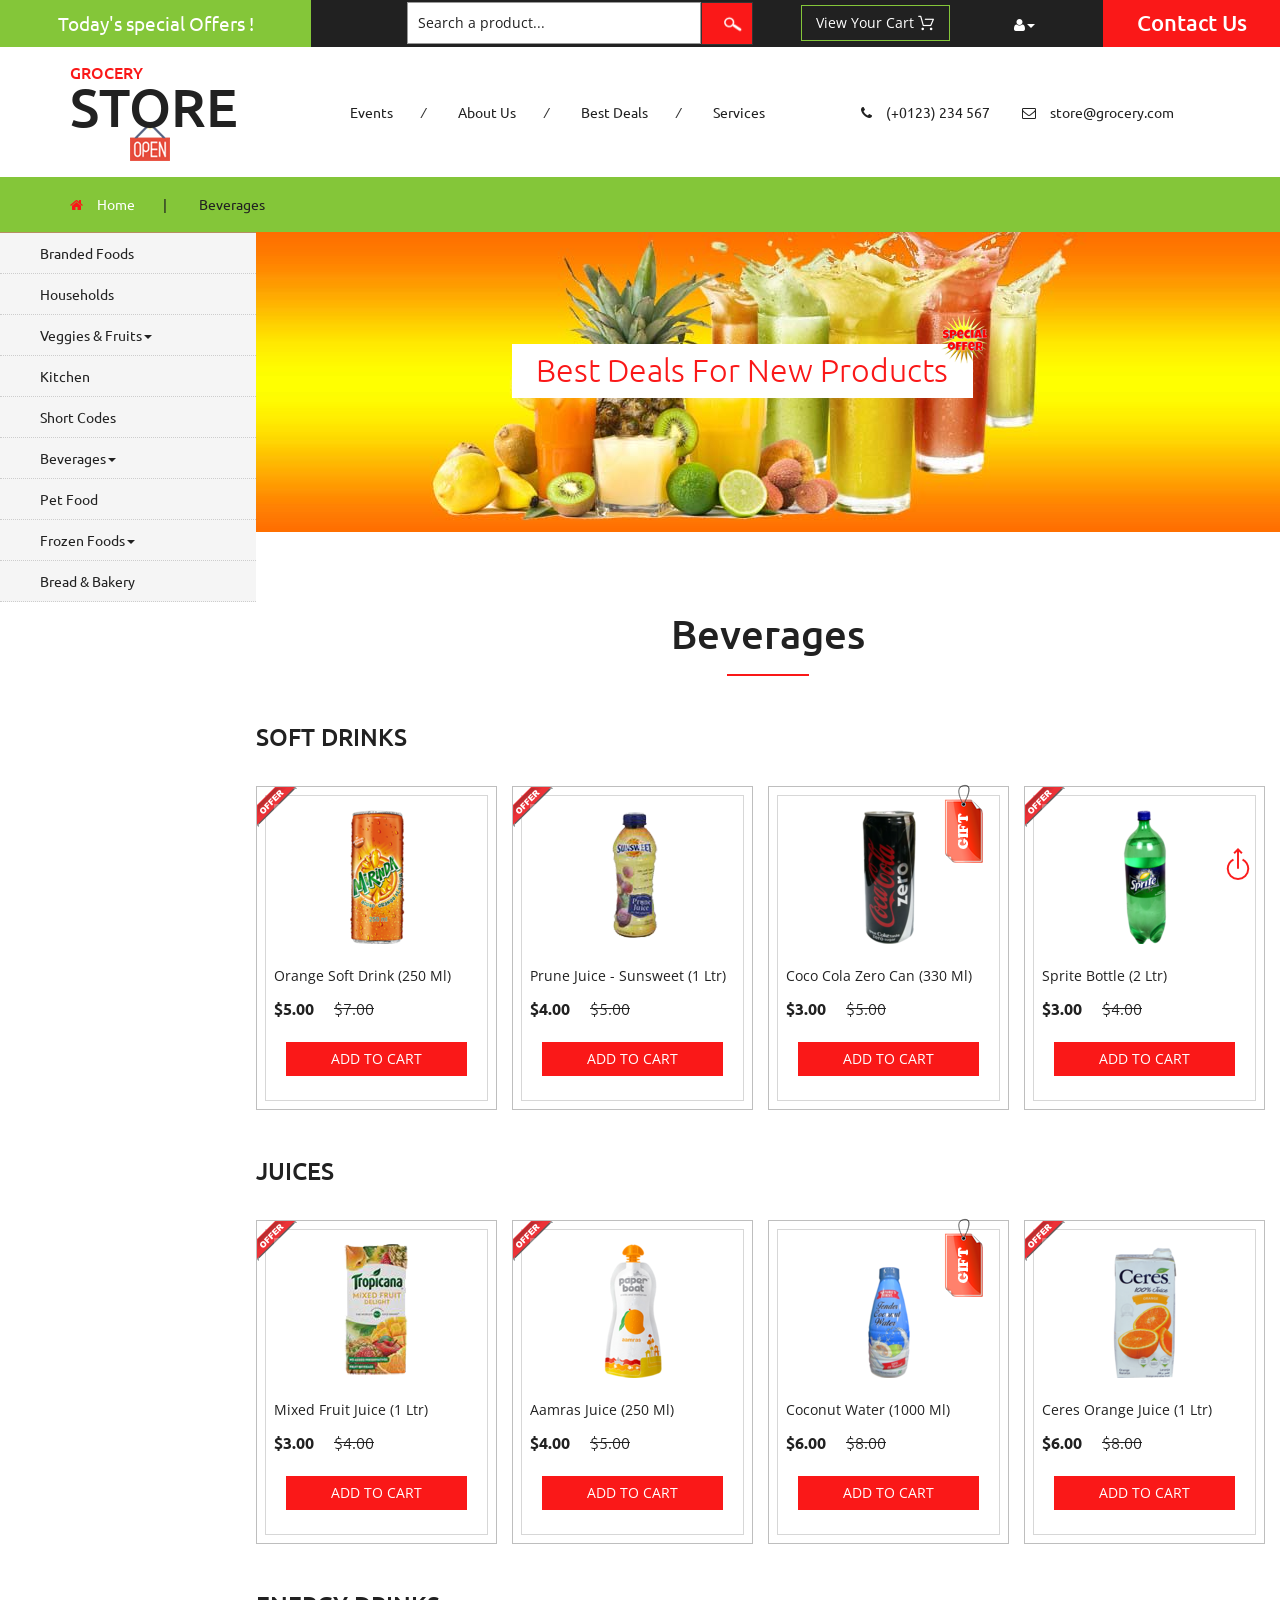
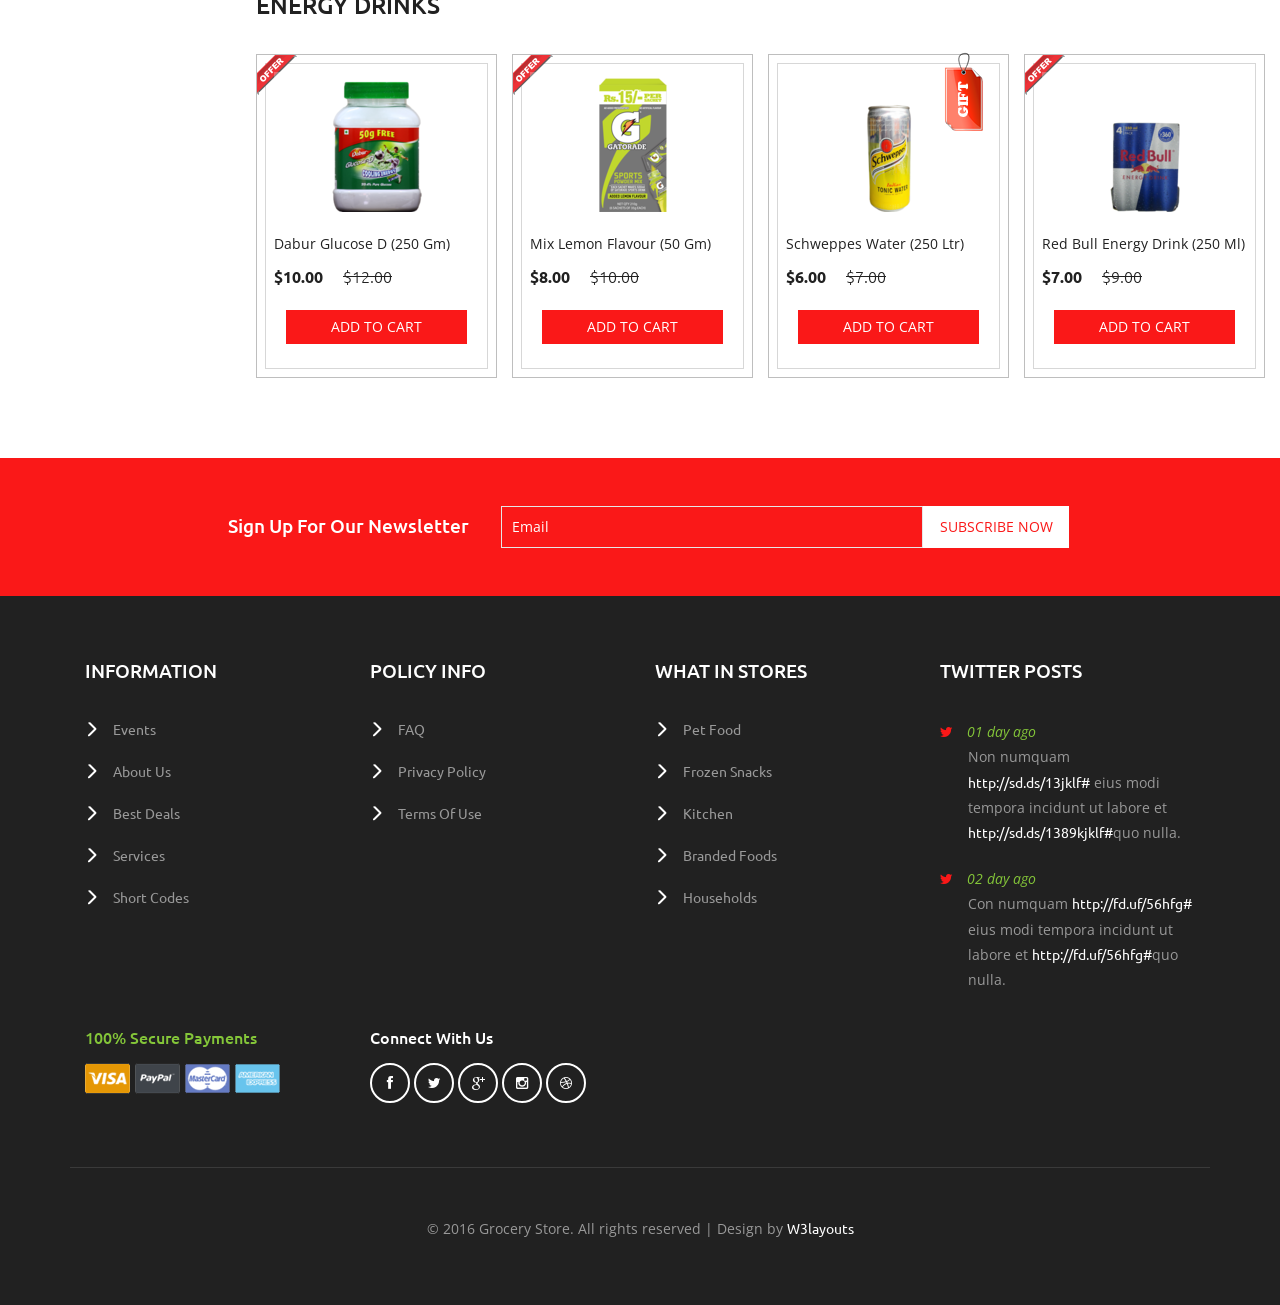
<file: drinks.html>
<!DOCTYPE html>
<html>
<head>
<title>Grocery Store </title>
<link href="css/bootstrap.css" rel="stylesheet" type="text/css" media="all" />
<link href="css/style.css" rel="stylesheet" type="text/css" media="all" />
<!-- font-awesome icons -->
<link href="css/font-awesome.css" rel="stylesheet" type="text/css" media="all" /> 
<!-- //font-awesome icons -->
<!-- js -->
<script src="js/jquery-1.11.1.min.js"></script>
<!-- //js -->
<link href='//fonts.googleapis.com/css?family=Ubuntu:400,300,300italic,400italic,500,500italic,700,700italic' rel='stylesheet' type='text/css'>
<link href='//fonts.googleapis.com/css?family=Open+Sans:400,300,300italic,400italic,600,600italic,700,700italic,800,800italic' rel='stylesheet' type='text/css'>
<!-- start-smoth-scrolling -->
<script type="text/javascript" src="js/move-top.js"></script>
<script type="text/javascript" src="js/easing.js"></script>
<script type="text/javascript">
	jQuery(document).ready(function($) {
		$(".scroll").click(function(event){		
			event.preventDefault();
			$('html,body').animate({scrollTop:$(this.hash).offset().top},1000);
		});
	});
</script>
<!-- start-smoth-scrolling -->
</head>
	
<body>
<!-- header -->
	<div class="agileits_header">
		<div class="w3l_offers">
			<a href="products.html">Today's special Offers !</a>
		</div>
		<div class="w3l_search">
			<form action="#" method="post">
				<input type="text" name="Product" value="Search a product..." onfocus="this.value = '';" onblur="if (this.value == '') {this.value = 'Search a product...';}" required="">
				<input type="submit" value=" ">
			</form>
		</div>
		<div class="product_list_header">  
			<form action="#" method="post" class="last">
                <fieldset>
                    <input type="hidden" name="cmd" value="_cart" />
                    <input type="hidden" name="display" value="1" />
                    <input type="submit" name="submit" value="View your cart" class="button" />
                </fieldset>
            </form>
		</div>
		<div class="w3l_header_right">
			<ul>
				<li class="dropdown profile_details_drop">
					<a href="#" class="dropdown-toggle" data-toggle="dropdown"><i class="fa fa-user" aria-hidden="true"></i><span class="caret"></span></a>
					<div class="mega-dropdown-menu">
						<div class="w3ls_vegetables">
							<ul class="dropdown-menu drp-mnu">
								<li><a href="login.html">Login</a></li> 
								<li><a href="login.html">Sign Up</a></li>
							</ul>
						</div>                  
					</div>	
				</li>
			</ul>
		</div>
		<div class="w3l_header_right1">
			<h2><a href="mail.html">Contact Us</a></h2>
		</div>
		<div class="clearfix"> </div>
	</div>
<!-- script-for sticky-nav -->
	<script>
	$(document).ready(function() {
		 var navoffeset=$(".agileits_header").offset().top;
		 $(window).scroll(function(){
			var scrollpos=$(window).scrollTop(); 
			if(scrollpos >=navoffeset){
				$(".agileits_header").addClass("fixed");
			}else{
				$(".agileits_header").removeClass("fixed");
			}
		 });
		 
	});
	</script>
<!-- //script-for sticky-nav -->
	<div class="logo_products">
		<div class="container">
			<div class="w3ls_logo_products_left">
				<h1><a href="index.html"><span>Grocery</span> Store</a></h1>
			</div>
			<div class="w3ls_logo_products_left1">
				<ul class="special_items">
					<li><a href="events.html">Events</a><i>/</i></li>
					<li><a href="about.html">About Us</a><i>/</i></li>
					<li><a href="products.html">Best Deals</a><i>/</i></li>
					<li><a href="services.html">Services</a></li>
				</ul>
			</div>
			<div class="w3ls_logo_products_left1">
				<ul class="phone_email">
					<li><i class="fa fa-phone" aria-hidden="true"></i>(+0123) 234 567</li>
					<li><i class="fa fa-envelope-o" aria-hidden="true"></i><a href="mailto:store@grocery.com">store@grocery.com</a></li>
				</ul>
			</div>
			<div class="clearfix"> </div>
		</div>
	</div>
<!-- //header -->
<!-- products-breadcrumb -->
	<div class="products-breadcrumb">
		<div class="container">
			<ul>
				<li><i class="fa fa-home" aria-hidden="true"></i><a href="index.html">Home</a><span>|</span></li>
				<li>Beverages</li>
			</ul>
		</div>
	</div>
<!-- //products-breadcrumb -->
<!-- banner -->
	<div class="banner">
		<div class="w3l_banner_nav_left">
			<nav class="navbar nav_bottom">
			 <!-- Brand and toggle get grouped for better mobile display -->
			  <div class="navbar-header nav_2">
				  <button type="button" class="navbar-toggle collapsed navbar-toggle1" data-toggle="collapse" data-target="#bs-megadropdown-tabs">
					<span class="sr-only">Toggle navigation</span>
					<span class="icon-bar"></span>
					<span class="icon-bar"></span>
					<span class="icon-bar"></span>
				  </button>
			   </div> 
			   <!-- Collect the nav links, forms, and other content for toggling -->
				<div class="collapse navbar-collapse" id="bs-megadropdown-tabs">
					<ul class="nav navbar-nav nav_1">
						<li><a href="products.html">Branded Foods</a></li>
						<li><a href="household.html">Households</a></li>
						<li class="dropdown mega-dropdown active">
							<a href="#" class="dropdown-toggle" data-toggle="dropdown">Veggies & Fruits<span class="caret"></span></a>				
							<div class="dropdown-menu mega-dropdown-menu w3ls_vegetables_menu">
								<div class="w3ls_vegetables">
									<ul>	
										<li><a href="vegetables.html">Vegetables</a></li>
										<li><a href="vegetables.html">Fruits</a></li>
									</ul>
								</div>                  
							</div>				
						</li>
						<li><a href="kitchen.html">Kitchen</a></li>
						<li><a href="short-codes.html">Short Codes</a></li>
						<li class="dropdown">
							<a href="#" class="dropdown-toggle" data-toggle="dropdown">Beverages<span class="caret"></span></a>
							<div class="dropdown-menu mega-dropdown-menu w3ls_vegetables_menu">
								<div class="w3ls_vegetables">
									<ul>
										<li><a href="drinks.html">Soft Drinks</a></li>
										<li><a href="drinks.html">Juices</a></li>
									</ul>
								</div>                  
							</div>	
						</li>
						<li><a href="pet.html">Pet Food</a></li>
						<li class="dropdown">
							<a href="#" class="dropdown-toggle" data-toggle="dropdown">Frozen Foods<span class="caret"></span></a>
							<div class="dropdown-menu mega-dropdown-menu w3ls_vegetables_menu">
								<div class="w3ls_vegetables">
									<ul>
										<li><a href="frozen.html">Frozen Snacks</a></li>
										<li><a href="frozen.html">Frozen Nonveg</a></li>
									</ul>
								</div>                  
							</div>	
						</li>
						<li><a href="bread.html">Bread & Bakery</a></li>
					</ul>
				 </div><!-- /.navbar-collapse -->
			</nav>
		</div>
		<div class="w3l_banner_nav_right">
			<div class="w3l_banner_nav_right_banner7">
				<h3>Best Deals For New Products<span class="blink_me"></span></h3>
			</div>
			<div class="w3ls_w3l_banner_nav_right_grid w3ls_w3l_banner_nav_right_grid_sub">
				<h3>Beverages</h3>
				<div class="w3ls_w3l_banner_nav_right_grid1">
					<h6>soft drinks</h6>
					<div class="col-md-3 w3ls_w3l_banner_left">
						<div class="hover14 column">
						<div class="agile_top_brand_left_grid w3l_agile_top_brand_left_grid">
							<div class="agile_top_brand_left_grid_pos">
								<img src="images/offer.png" alt=" " class="img-responsive" />
							</div>
							<div class="agile_top_brand_left_grid1">
								<figure>
									<div class="snipcart-item block">
										<div class="snipcart-thumb">
											<a href="single.html"><img src="images/49.png" alt=" " class="img-responsive" /></a>
											<p>orange soft drink (250 ml)</p>
											<h4>$5.00 <span>$7.00</span></h4>
										</div>
										<div class="snipcart-details">
											<form action="#" method="post">
												<fieldset>
													<input type="hidden" name="cmd" value="_cart" />
													<input type="hidden" name="add" value="1" />
													<input type="hidden" name="business" value=" " />
													<input type="hidden" name="item_name" value="orange soft drink" />
													<input type="hidden" name="amount" value="5.00" />
													<input type="hidden" name="discount_amount" value="1.00" />
													<input type="hidden" name="currency_code" value="USD" />
													<input type="hidden" name="return" value=" " />
													<input type="hidden" name="cancel_return" value=" " />
													<input type="submit" name="submit" value="Add to cart" class="button" />
												</fieldset>
											</form>
										</div>
									</div>
								</figure>
							</div>
						</div>
						</div>
					</div>
					<div class="col-md-3 w3ls_w3l_banner_left">
						<div class="hover14 column">
						<div class="agile_top_brand_left_grid w3l_agile_top_brand_left_grid">
							<div class="agile_top_brand_left_grid_pos">
								<img src="images/offer.png" alt=" " class="img-responsive" />
							</div>
							<div class="agile_top_brand_left_grid1">
								<figure>
									<div class="snipcart-item block">
										<div class="snipcart-thumb">
											<a href="single.html"><img src="images/14.png" alt=" " class="img-responsive" /></a>
											<p>prune juice - sunsweet (1 ltr)</p>
											<h4>$4.00 <span>$5.00</span></h4>
										</div>
										<div class="snipcart-details">
											<form action="#" method="post">
												<fieldset>
													<input type="hidden" name="cmd" value="_cart" />
													<input type="hidden" name="add" value="1" />
													<input type="hidden" name="business" value=" " />
													<input type="hidden" name="item_name" value="prune juice - sunsweet" />
													<input type="hidden" name="amount" value="4.00" />
													<input type="hidden" name="discount_amount" value="1.00" />
													<input type="hidden" name="currency_code" value="USD" />
													<input type="hidden" name="return" value=" " />
													<input type="hidden" name="cancel_return" value=" " />
													<input type="submit" name="submit" value="Add to cart" class="button" />
												</fieldset>
											</form>
										</div>
									</div>
								</figure>
							</div>
						</div>
						</div>
					</div>
					<div class="col-md-3 w3ls_w3l_banner_left">
						<div class="hover14 column">
						<div class="agile_top_brand_left_grid w3l_agile_top_brand_left_grid">
							<div class="tag"><img src="images/tag.png" alt=" " class="img-responsive" /></div>
							<div class="agile_top_brand_left_grid1">
								<figure>
									<div class="snipcart-item block">
										<div class="snipcart-thumb">
											<a href="single.html"><img src="images/15.png" alt=" " class="img-responsive" /></a>
											<p>coco cola zero can (330 ml)</p>
											<h4>$3.00 <span>$5.00</span></h4>
										</div>
										<div class="snipcart-details">
											<form action="#" method="post">
												<fieldset>
													<input type="hidden" name="cmd" value="_cart" />
													<input type="hidden" name="add" value="1" />
													<input type="hidden" name="business" value=" " />
													<input type="hidden" name="item_name" value="coco cola zero can" />
													<input type="hidden" name="amount" value="3.00" />
													<input type="hidden" name="discount_amount" value="1.00" />
													<input type="hidden" name="currency_code" value="USD" />
													<input type="hidden" name="return" value=" " />
													<input type="hidden" name="cancel_return" value=" " />
													<input type="submit" name="submit" value="Add to cart" class="button" />
												</fieldset>
											</form>
										</div>
									</div>
								</figure>
							</div>
						</div>
						</div>
					</div>
					<div class="col-md-3 w3ls_w3l_banner_left">
						<div class="hover14 column">
						<div class="agile_top_brand_left_grid w3l_agile_top_brand_left_grid">
							<div class="agile_top_brand_left_grid_pos">
								<img src="images/offer.png" alt=" " class="img-responsive" />
							</div>
							<div class="agile_top_brand_left_grid1">
								<figure>
									<div class="snipcart-item block">
										<div class="snipcart-thumb">
											<a href="single.html"><img src="images/16.png" alt=" " class="img-responsive" /></a>
											<p>sprite bottle (2 ltr)</p>
											<h4>$3.00 <span>$4.00</span></h4>
										</div>
										<div class="snipcart-details">
											<form action="#" method="post">
												<fieldset>
													<input type="hidden" name="cmd" value="_cart" />
													<input type="hidden" name="add" value="1" />
													<input type="hidden" name="business" value=" " />
													<input type="hidden" name="item_name" value="sprite bottle" />
													<input type="hidden" name="amount" value="3.00" />
													<input type="hidden" name="discount_amount" value="1.00" />
													<input type="hidden" name="currency_code" value="USD" />
													<input type="hidden" name="return" value=" " />
													<input type="hidden" name="cancel_return" value=" " />
													<input type="submit" name="submit" value="Add to cart" class="button" />
												</fieldset>
											</form>
										</div>
									</div>
								</figure>
							</div>
						</div>
						</div>
					</div>
					<div class="clearfix"> </div>
				</div>
				<div class="w3ls_w3l_banner_nav_right_grid1">
					<h6>Juices</h6>
					<div class="col-md-3 w3ls_w3l_banner_left">
						<div class="hover14 column">
						<div class="agile_top_brand_left_grid w3l_agile_top_brand_left_grid">
							<div class="agile_top_brand_left_grid_pos">
								<img src="images/offer.png" alt=" " class="img-responsive" />
							</div>
							<div class="agile_top_brand_left_grid1">
								<figure>
									<div class="snipcart-item block">
										<div class="snipcart-thumb">
											<a href="single.html"><img src="images/13.png" alt=" " class="img-responsive" /></a>
											<p>mixed fruit juice (1 ltr)</p>
											<h4>$3.00 <span>$4.00</span></h4>
										</div>
										<div class="snipcart-details">
											<form action="#" method="post">
												<fieldset>
													<input type="hidden" name="cmd" value="_cart" />
													<input type="hidden" name="add" value="1" />
													<input type="hidden" name="business" value=" " />
													<input type="hidden" name="item_name" value="mixed fruit juice" />
													<input type="hidden" name="amount" value="3.00" />
													<input type="hidden" name="discount_amount" value="1.00" />
													<input type="hidden" name="currency_code" value="USD" />
													<input type="hidden" name="return" value=" " />
													<input type="hidden" name="cancel_return" value=" " />
													<input type="submit" name="submit" value="Add to cart" class="button" />
												</fieldset>
											</form>
										</div>
									</div>
								</figure>
							</div>
						</div>
						</div>
					</div>
					<div class="col-md-3 w3ls_w3l_banner_left">
						<div class="hover14 column">
						<div class="agile_top_brand_left_grid w3l_agile_top_brand_left_grid">
							<div class="agile_top_brand_left_grid_pos">
								<img src="images/offer.png" alt=" " class="img-responsive" />
							</div>
							<div class="agile_top_brand_left_grid1">
								<figure>
									<div class="snipcart-item block">
										<div class="snipcart-thumb">
											<a href="single.html"><img src="images/50.png" alt=" " class="img-responsive" /></a>
											<p>aamras juice (250 ml)</p>
											<h4>$4.00 <span>$5.00</span></h4>
										</div>
										<div class="snipcart-details">
											<form action="#" method="post">
												<fieldset>
													<input type="hidden" name="cmd" value="_cart" />
													<input type="hidden" name="add" value="1" />
													<input type="hidden" name="business" value=" " />
													<input type="hidden" name="item_name" value="aamras juice" />
													<input type="hidden" name="amount" value="4.00" />
													<input type="hidden" name="discount_amount" value="1.00" />
													<input type="hidden" name="currency_code" value="USD" />
													<input type="hidden" name="return" value=" " />
													<input type="hidden" name="cancel_return" value=" " />
													<input type="submit" name="submit" value="Add to cart" class="button" />
												</fieldset>
											</form>
										</div>
									</div>
								</figure>
							</div>
						</div>
						</div>
					</div>
					<div class="col-md-3 w3ls_w3l_banner_left">
						<div class="hover14 column">
						<div class="agile_top_brand_left_grid w3l_agile_top_brand_left_grid">
							<div class="tag"><img src="images/tag.png" alt=" " class="img-responsive" /></div>
							<div class="agile_top_brand_left_grid1">
								<figure>
									<div class="snipcart-item block">
										<div class="snipcart-thumb">
											<a href="single.html"><img src="images/51.png" alt=" " class="img-responsive" /></a>
											<p>coconut water (1000 ml)</p>
											<h4>$6.00 <span>$8.00</span></h4>
										</div>
										<div class="snipcart-details">
											<form action="#" method="post">
												<fieldset>
													<input type="hidden" name="cmd" value="_cart" />
													<input type="hidden" name="add" value="1" />
													<input type="hidden" name="business" value=" " />
													<input type="hidden" name="item_name" value="coconut water" />
													<input type="hidden" name="amount" value="6.00" />
													<input type="hidden" name="discount_amount" value="1.00" />
													<input type="hidden" name="currency_code" value="USD" />
													<input type="hidden" name="return" value=" " />
													<input type="hidden" name="cancel_return" value=" " />
													<input type="submit" name="submit" value="Add to cart" class="button" />
												</fieldset>
											</form>
										</div>
									</div>
								</figure>
							</div>
						</div>
						</div>
					</div>
					<div class="col-md-3 w3ls_w3l_banner_left">
						<div class="hover14 column">
						<div class="agile_top_brand_left_grid w3l_agile_top_brand_left_grid">
							<div class="agile_top_brand_left_grid_pos">
								<img src="images/offer.png" alt=" " class="img-responsive" />
							</div>
							<div class="agile_top_brand_left_grid1">
								<figure>
									<div class="snipcart-item block">
										<div class="snipcart-thumb">
											<a href="single.html"><img src="images/52.png" alt=" " class="img-responsive" /></a>
											<p>ceres orange juice (1 ltr)</p>
											<h4>$6.00 <span>$8.00</span></h4>
										</div>
										<div class="snipcart-details">
											<form action="#" method="post">
												<fieldset>
													<input type="hidden" name="cmd" value="_cart" />
													<input type="hidden" name="add" value="1" />
													<input type="hidden" name="business" value=" " />
													<input type="hidden" name="item_name" value="ceres orange juice" />
													<input type="hidden" name="amount" value="6.00" />
													<input type="hidden" name="discount_amount" value="1.00" />
													<input type="hidden" name="currency_code" value="USD" />
													<input type="hidden" name="return" value=" " />
													<input type="hidden" name="cancel_return" value=" " />
													<input type="submit" name="submit" value="Add to cart" class="button" />
												</fieldset>
											</form>
										</div>
									</div>
								</figure>
							</div>
						</div>
						</div>
					</div>
					<div class="clearfix"> </div>
				</div>
				<div class="w3ls_w3l_banner_nav_right_grid1">
					<h6>Energy Drinks</h6>
					<div class="col-md-3 w3ls_w3l_banner_left">
						<div class="hover14 column">
						<div class="agile_top_brand_left_grid w3l_agile_top_brand_left_grid">
							<div class="agile_top_brand_left_grid_pos">
								<img src="images/offer.png" alt=" " class="img-responsive" />
							</div>
							<div class="agile_top_brand_left_grid1">
								<figure>
									<div class="snipcart-item block">
										<div class="snipcart-thumb">
											<a href="single.html"><img src="images/53.png" alt=" " class="img-responsive" /></a>
											<p>dabur glucose D (250 gm)</p>
											<h4>$10.00 <span>$12.00</span></h4>
										</div>
										<div class="snipcart-details">
											<form action="#" method="post">
												<fieldset>
													<input type="hidden" name="cmd" value="_cart" />
													<input type="hidden" name="add" value="1" />
													<input type="hidden" name="business" value=" " />
													<input type="hidden" name="item_name" value="dabur glucose D" />
													<input type="hidden" name="amount" value="10.00" />
													<input type="hidden" name="discount_amount" value="1.00" />
													<input type="hidden" name="currency_code" value="USD" />
													<input type="hidden" name="return" value=" " />
													<input type="hidden" name="cancel_return" value=" " />
													<input type="submit" name="submit" value="Add to cart" class="button" />
												</fieldset>
											</form>
										</div>
									</div>
								</figure>
							</div>
						</div>
						</div>
					</div>
					<div class="col-md-3 w3ls_w3l_banner_left">
						<div class="hover14 column">
						<div class="agile_top_brand_left_grid w3l_agile_top_brand_left_grid">
							<div class="agile_top_brand_left_grid_pos">
								<img src="images/offer.png" alt=" " class="img-responsive" />
							</div>
							<div class="agile_top_brand_left_grid1">
								<figure>
									<div class="snipcart-item block">
										<div class="snipcart-thumb">
											<a href="single.html"><img src="images/54.png" alt=" " class="img-responsive" /></a>
											<p>mix lemon flavour (50 gm)</p>
											<h4>$8.00 <span>$10.00</span></h4>
										</div>
										<div class="snipcart-details">
											<form action="#" method="post">
												<fieldset>
													<input type="hidden" name="cmd" value="_cart" />
													<input type="hidden" name="add" value="1" />
													<input type="hidden" name="business" value=" " />
													<input type="hidden" name="item_name" value="mix lemon flavour" />
													<input type="hidden" name="amount" value="8.00" />
													<input type="hidden" name="discount_amount" value="1.00" />
													<input type="hidden" name="currency_code" value="USD" />
													<input type="hidden" name="return" value=" " />
													<input type="hidden" name="cancel_return" value=" " />
													<input type="submit" name="submit" value="Add to cart" class="button" />
												</fieldset>
											</form>
										</div>
									</div>
								</figure>
							</div>
						</div>
						</div>
					</div>
					<div class="col-md-3 w3ls_w3l_banner_left">
						<div class="hover14 column">
						<div class="agile_top_brand_left_grid w3l_agile_top_brand_left_grid">
							<div class="tag"><img src="images/tag.png" alt=" " class="img-responsive" /></div>
							<div class="agile_top_brand_left_grid1">
								<figure>
									<div class="snipcart-item block">
										<div class="snipcart-thumb">
											<a href="single.html"><img src="images/55.png" alt=" " class="img-responsive" /></a>
											<p>schweppes water (250 ltr)</p>
											<h4>$6.00 <span>$7.00</span></h4>
										</div>
										<div class="snipcart-details">
											<form action="#" method="post">
												<fieldset>
													<input type="hidden" name="cmd" value="_cart" />
													<input type="hidden" name="add" value="1" />
													<input type="hidden" name="business" value=" " />
													<input type="hidden" name="item_name" value="schweppes water" />
													<input type="hidden" name="amount" value="6.00" />
													<input type="hidden" name="discount_amount" value="1.00" />
													<input type="hidden" name="currency_code" value="USD" />
													<input type="hidden" name="return" value=" " />
													<input type="hidden" name="cancel_return" value=" " />
													<input type="submit" name="submit" value="Add to cart" class="button" />
												</fieldset>
											</form>
										</div>
									</div>
								</figure>
							</div>
						</div>
						</div>
					</div>
					<div class="col-md-3 w3ls_w3l_banner_left">
						<div class="hover14 column">
						<div class="agile_top_brand_left_grid w3l_agile_top_brand_left_grid">
							<div class="agile_top_brand_left_grid_pos">
								<img src="images/offer.png" alt=" " class="img-responsive" />
							</div>
							<div class="agile_top_brand_left_grid1">
								<figure>
									<div class="snipcart-item block">
										<div class="snipcart-thumb">
											<a href="single.html"><img src="images/56.png" alt=" " class="img-responsive" /></a>
											<p>red bull energy drink (250 ml)</p>
											<h4>$7.00 <span>$9.00</span></h4>
										</div>
										<div class="snipcart-details">
											<form action="#" method="post">
												<fieldset>
													<input type="hidden" name="cmd" value="_cart" />
													<input type="hidden" name="add" value="1" />
													<input type="hidden" name="business" value=" " />
													<input type="hidden" name="item_name" value="red bull energy drink" />
													<input type="hidden" name="amount" value="7.00" />
													<input type="hidden" name="discount_amount" value="1.00" />
													<input type="hidden" name="currency_code" value="USD" />
													<input type="hidden" name="return" value=" " />
													<input type="hidden" name="cancel_return" value=" " />
													<input type="submit" name="submit" value="Add to cart" class="button" />
												</fieldset>
											</form>
										</div>
									</div>
								</figure>
							</div>
						</div>
						</div>
					</div>
					<div class="clearfix"> </div>
				</div>
			</div>
		</div>
		<div class="clearfix"></div>
	</div>
<!-- //banner -->
<!-- newsletter -->
	<div class="newsletter">
		<div class="container">
			<div class="w3agile_newsletter_left">
				<h3>sign up for our newsletter</h3>
			</div>
			<div class="w3agile_newsletter_right">
				<form action="#" method="post">
					<input type="email" name="Email" value="Email" onfocus="this.value = '';" onblur="if (this.value == '') {this.value = 'Email';}" required="">
					<input type="submit" value="subscribe now">
				</form>
			</div>
			<div class="clearfix"> </div>
		</div>
	</div>
<!-- //newsletter -->
<!-- footer -->
	<div class="footer">
		<div class="container">
			<div class="col-md-3 w3_footer_grid">
				<h3>information</h3>
				<ul class="w3_footer_grid_list">
					<li><a href="events.html">Events</a></li>
					<li><a href="about.html">About Us</a></li>
					<li><a href="products.html">Best Deals</a></li>
					<li><a href="services.html">Services</a></li>
					<li><a href="short-codes.html">Short Codes</a></li>
				</ul>
			</div>
			<div class="col-md-3 w3_footer_grid">
				<h3>policy info</h3>
				<ul class="w3_footer_grid_list">
					<li><a href="faqs.html">FAQ</a></li>
					<li><a href="privacy.html">privacy policy</a></li>
					<li><a href="privacy.html">terms of use</a></li>
				</ul>
			</div>
			<div class="col-md-3 w3_footer_grid">
				<h3>what in stores</h3>
				<ul class="w3_footer_grid_list">
					<li><a href="pet.html">Pet Food</a></li>
					<li><a href="frozen.html">Frozen Snacks</a></li>
					<li><a href="kitchen.html">Kitchen</a></li>
					<li><a href="products.html">Branded Foods</a></li>
					<li><a href="household.html">Households</a></li>
				</ul>
			</div>
			<div class="col-md-3 w3_footer_grid">
				<h3>twitter posts</h3>
				<ul class="w3_footer_grid_list1">
					<li><label class="fa fa-twitter" aria-hidden="true"></label><i>01 day ago</i><span>Non numquam <a href="#">http://sd.ds/13jklf#</a>
						eius modi tempora incidunt ut labore et
						<a href="#">http://sd.ds/1389kjklf#</a>quo nulla.</span></li>
					<li><label class="fa fa-twitter" aria-hidden="true"></label><i>02 day ago</i><span>Con numquam <a href="#">http://fd.uf/56hfg#</a>
						eius modi tempora incidunt ut labore et
						<a href="#">http://fd.uf/56hfg#</a>quo nulla.</span></li>
				</ul>
			</div>
			<div class="clearfix"> </div>
			<div class="agile_footer_grids">
				<div class="col-md-3 w3_footer_grid agile_footer_grids_w3_footer">
					<div class="w3_footer_grid_bottom">
						<h4>100% secure payments</h4>
						<img src="images/card.png" alt=" " class="img-responsive" />
					</div>
				</div>
				<div class="col-md-3 w3_footer_grid agile_footer_grids_w3_footer">
					<div class="w3_footer_grid_bottom">
						<h5>connect with us</h5>
						<ul class="agileits_social_icons">
							<li><a href="#" class="facebook"><i class="fa fa-facebook" aria-hidden="true"></i></a></li>
							<li><a href="#" class="twitter"><i class="fa fa-twitter" aria-hidden="true"></i></a></li>
							<li><a href="#" class="google"><i class="fa fa-google-plus" aria-hidden="true"></i></a></li>
							<li><a href="#" class="instagram"><i class="fa fa-instagram" aria-hidden="true"></i></a></li>
							<li><a href="#" class="dribbble"><i class="fa fa-dribbble" aria-hidden="true"></i></a></li>
						</ul>
					</div>
				</div>
				<div class="clearfix"> </div>
			</div>
			<div class="wthree_footer_copy">
				<p>© 2016 Grocery Store. All rights reserved | Design by <a href="http://w3layouts.com/">W3layouts</a></p>
			</div>
		</div>
	</div>
<!-- //footer -->
<!-- Bootstrap Core JavaScript -->
<script src="js/bootstrap.min.js"></script>
<script>
$(document).ready(function(){
    $(".dropdown").hover(            
        function() {
            $('.dropdown-menu', this).stop( true, true ).slideDown("fast");
            $(this).toggleClass('open');        
        },
        function() {
            $('.dropdown-menu', this).stop( true, true ).slideUp("fast");
            $(this).toggleClass('open');       
        }
    );
});
</script>
<!-- here stars scrolling icon -->
	<script type="text/javascript">
		$(document).ready(function() {
			/*
				var defaults = {
				containerID: 'toTop', // fading element id
				containerHoverID: 'toTopHover', // fading element hover id
				scrollSpeed: 1200,
				easingType: 'linear' 
				};
			*/
								
			$().UItoTop({ easingType: 'easeOutQuart' });
								
			});
	</script>
<!-- //here ends scrolling icon -->
<script src="js/minicart.js"></script>
<script>
		paypal.minicart.render();

		paypal.minicart.cart.on('checkout', function (evt) {
			var items = this.items(),
				len = items.length,
				total = 0,
				i;

			// Count the number of each item in the cart
			for (i = 0; i < len; i++) {
				total += items[i].get('quantity');
			}

			if (total < 3) {
				alert('The minimum order quantity is 3. Please add more to your shopping cart before checking out');
				evt.preventDefault();
			}
		});

	</script>
</body>
</html>
</file>
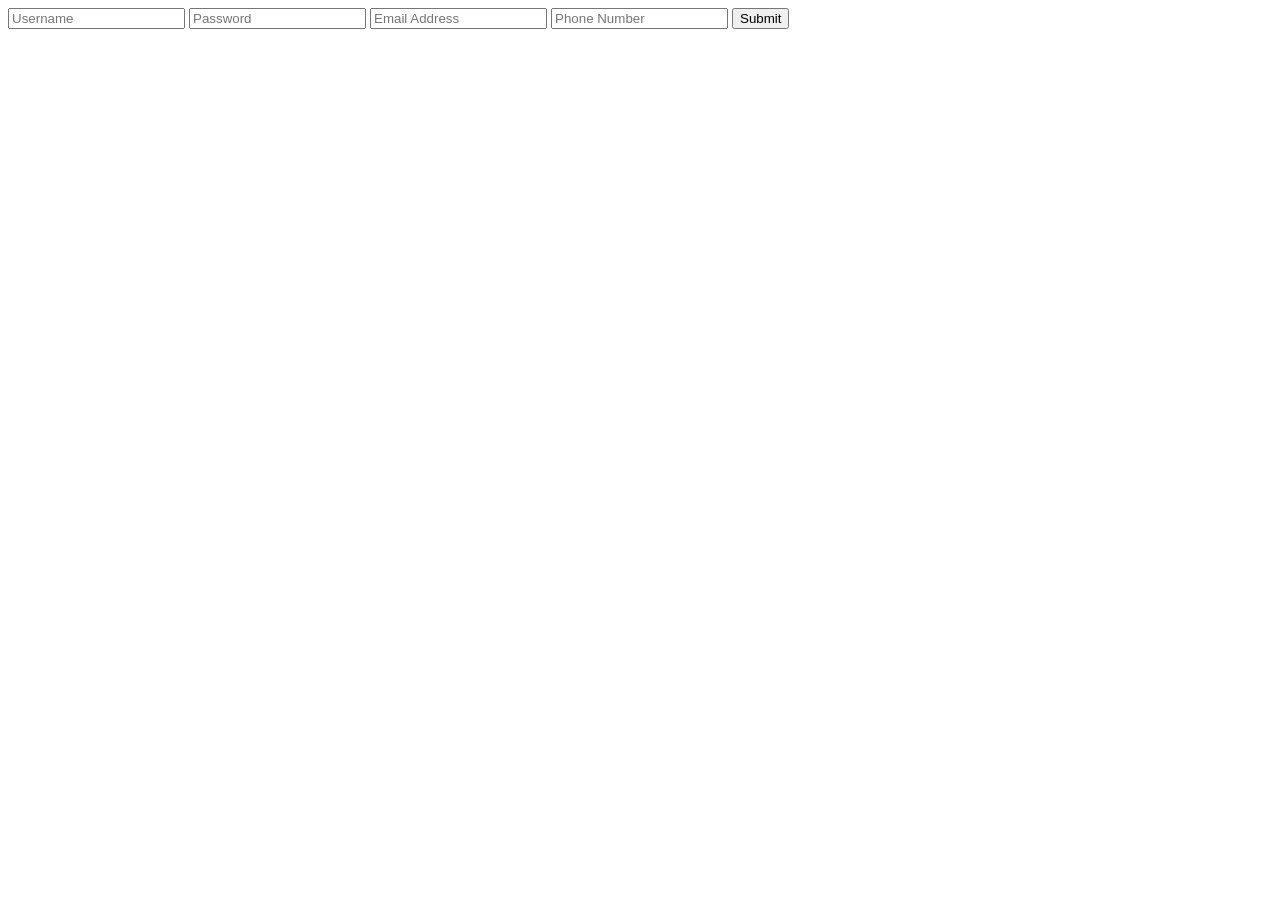
<file: form.html>
<!DOCTYPE html>
<html lang="en">
<head>
    <meta charset="UTF-8">
    <meta name="viewport" content="width=device-width, initial-scale=1.0">
    <title>Form</title>
</head>
<body>
    <form action="connect.php" method="post">
        <input type="text" name="Username" placeholder="Username" id="Username" >
        <input type="password" name="Password" placeholder="Password" id="Password"  >
        <input type="text" name="Email" placeholder="Email Address" id="Email"  >
        <input type="number" name="Phone" placeholder="Phone Number" id="Phone"  >
        <input type="submit" class="btn btn-primary">
      </form>
</body>
</html>
</file>
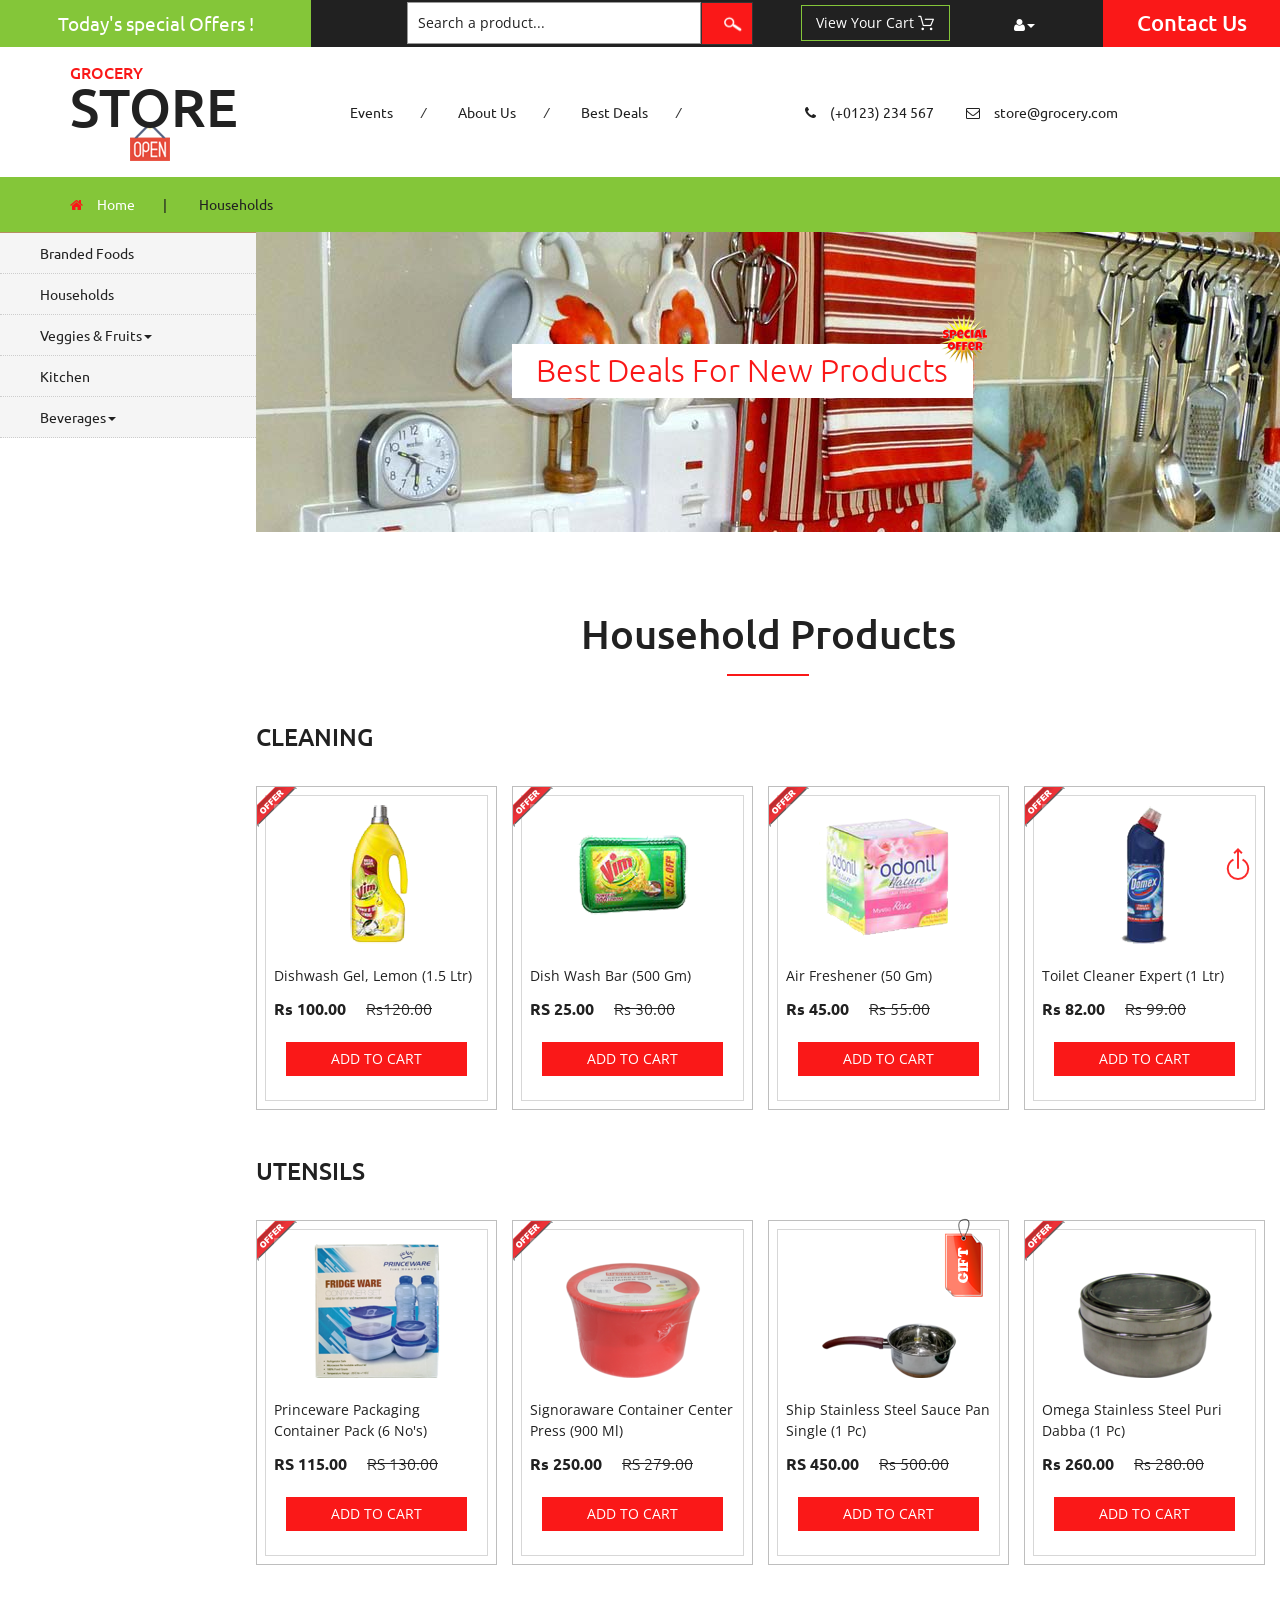
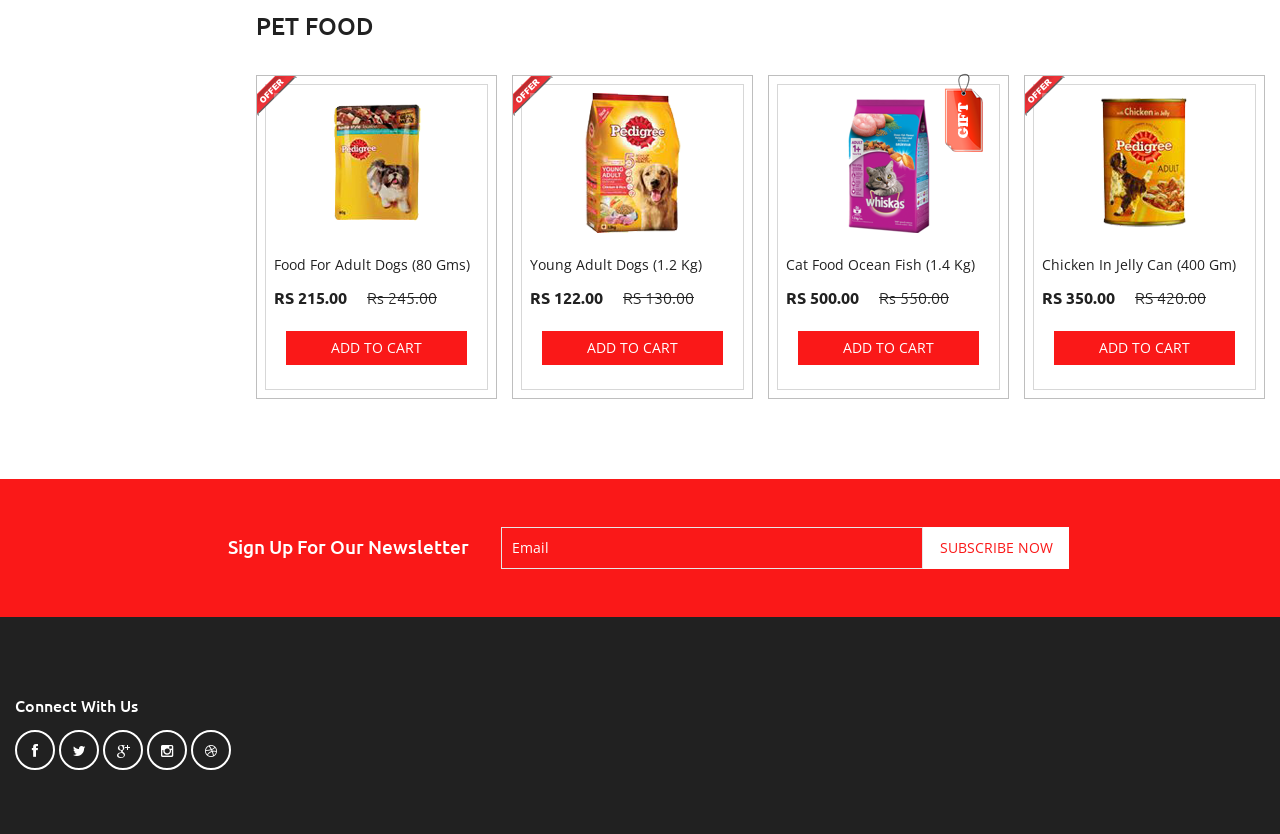
<file: household.html>
<!DOCTYPE html>
<html>
<head>
<title>Grocery Store</title>
<link href="css/bootstrap.css" rel="stylesheet" type="text/css" media="all" />
<link href="css/style.css" rel="stylesheet" type="text/css" media="all" />
<!-- font-awesome icons -->
<link href="css/font-awesome.css" rel="stylesheet" type="text/css" media="all" /> 
<!-- //font-awesome icons -->
<!-- js -->
<script src="js/jquery-1.11.1.min.js"></script>
<!-- //js -->
<link href='//fonts.googleapis.com/css?family=Ubuntu:400,300,300italic,400italic,500,500italic,700,700italic' rel='stylesheet' type='text/css'>
<link href='//fonts.googleapis.com/css?family=Open+Sans:400,300,300italic,400italic,600,600italic,700,700italic,800,800italic' rel='stylesheet' type='text/css'>
<!-- start-smoth-scrolling -->
<script type="text/javascript" src="js/move-top.js"></script>
<script type="text/javascript" src="js/easing.js"></script>
<script type="text/javascript">
	jQuery(document).ready(function($) {
		$(".scroll").click(function(event){		
			event.preventDefault();
			$('html,body').animate({scrollTop:$(this.hash).offset().top},1000);
		});
	});
</script>
<!-- start-smoth-scrolling -->
</head>
	
<body>
<!-- header -->
	<div class="agileits_header">
		<div class="w3l_offers">
			<a href="products.html">Today's special Offers !</a>
		</div>
		<div class="w3l_search">
			<form action="#" method="post">
				<input type="text" name="Product" value="Search a product..." onfocus="this.value = '';" onblur="if (this.value == '') {this.value = 'Search a product...';}" required="">
				<input type="submit" value=" ">
			</form>
		</div>
		<div class="product_list_header">  
			<form action="#" method="post" class="last">
                <fieldset>
                    <input type="hidden" name="cmd" value="_cart" />
                    <input type="hidden" name="display" value="1" />
                    <input type="submit" name="submit" value="View your cart" class="button" />
                </fieldset>
            </form>
		</div>
		<div class="w3l_header_right">
			<ul>
				<li class="dropdown profile_details_drop">
					<a href="#" class="dropdown-toggle" data-toggle="dropdown"><i class="fa fa-user" aria-hidden="true"></i><span class="caret"></span></a>
					<div class="mega-dropdown-menu">
						<div class="w3ls_vegetables">
							<ul class="dropdown-menu drp-mnu">
								<li><a href="login.html">Login</a></li> 
								<li><a href="SIGNIN.html">Sign Up</a></li>
							</ul>
						</div>                  
					</div>	
				</li>
			</ul>
		</div>
		<div class="w3l_header_right1">
			<h2><a href="mail.html">Contact Us</a></h2>
		</div>
		<div class="clearfix"> </div>
	</div>
<!-- script-for sticky-nav -->
	<script>
	$(document).ready(function() {
		 var navoffeset=$(".agileits_header").offset().top;
		 $(window).scroll(function(){
			var scrollpos=$(window).scrollTop(); 
			if(scrollpos >=navoffeset){
				$(".agileits_header").addClass("fixed");
			}else{
				$(".agileits_header").removeClass("fixed");
			}
		 });
		 
	});
	</script>
<!-- //script-for sticky-nav -->
	<div class="logo_products">
		<div class="container">
			<div class="w3ls_logo_products_left">
				<h1><a href="index.html"><span>Grocery</span> Store</a></h1>
			</div>
			<div class="w3ls_logo_products_left1">
				<ul class="special_items">
					<li><a >Events</a><i>/</i></li>
					<li><a href="about.html">About Us</a><i>/</i></li>
					<li><a href="products.html">Best Deals</a><i>/</i></li>
				</ul>
			</div>
			<div class="w3ls_logo_products_left1">
				<ul class="phone_email">
					<li><i class="fa fa-phone" aria-hidden="true"></i>(+0123) 234 567</li>
					<li><i class="fa fa-envelope-o" aria-hidden="true"></i><a href="mailto:store@grocery.com">store@grocery.com</a></li>
				</ul>
			</div>
			<div class="clearfix"> </div>
		</div>
	</div>
<!-- //header -->
<!-- products-breadcrumb -->
	<div class="products-breadcrumb">
		<div class="container">
			<ul>
				<li><i class="fa fa-home" aria-hidden="true"></i><a href="index.html">Home</a><span>|</span></li>
				<li>Households</li>
			</ul>
		</div>
	</div>
<!-- //products-breadcrumb -->
<!-- banner -->
	<div class="banner">
		<div class="w3l_banner_nav_left">
			<nav class="navbar nav_bottom">
			 <!-- Brand and toggle get grouped for better mobile display -->
			  <div class="navbar-header nav_2">
				  <button type="button" class="navbar-toggle collapsed navbar-toggle1" data-toggle="collapse" data-target="#bs-megadropdown-tabs">
					<span class="sr-only">Toggle navigation</span>
					<span class="icon-bar"></span>
					<span class="icon-bar"></span>
					<span class="icon-bar"></span>
				  </button>
			   </div> 
			   <!-- Collect the nav links, forms, and other content for toggling -->
				<div class="collapse navbar-collapse" id="bs-megadropdown-tabs">
					<ul class="nav navbar-nav nav_1">
						<li><a href="products.html">Branded Foods</a></li>
						<li><a href="household.html">Households</a></li>
						<li class="dropdown mega-dropdown active">
							<a href="#" class="dropdown-toggle" data-toggle="dropdown">Veggies & Fruits<span class="caret"></span></a>				
							<div class="dropdown-menu mega-dropdown-menu w3ls_vegetables_menu">
								<div class="w3ls_vegetables">
									<ul>	
										<li><a href="vegetables.html">Vegetables</a></li>
										<li><a href="vegetables.html">Fruits</a></li>
									</ul>
								</div>                  
							</div>				
						</li>
						<li><a href="kitchen.html">Kitchen</a></li>
						
						<li class="dropdown">
							<a href="#" class="dropdown-toggle" data-toggle="dropdown">Beverages<span class="caret"></span></a>
							<div class="dropdown-menu mega-dropdown-menu w3ls_vegetables_menu">
								<div class="w3ls_vegetables">
									<ul>
										<li><a href="drinks.html">Soft Drinks</a></li>
										<li><a href="drinks.html">Juices</a></li>
									</ul>
								</div>                  
							</div>	
						</li>
						
					</ul>
				 </div><!-- /.navbar-collapse -->
			</nav>
		</div>
		<div class="w3l_banner_nav_right">
			<div class="w3l_banner_nav_right_banner4">
				<h3>Best Deals For New Products<span class="blink_me"></span></h3>
			</div>
			<div class="w3ls_w3l_banner_nav_right_grid w3ls_w3l_banner_nav_right_grid_sub">
				<h3>Household Products</h3>
				<div class="w3ls_w3l_banner_nav_right_grid1">
					<h6>cleaning</h6>
					<div class="col-md-3 w3ls_w3l_banner_left">
						<div class="hover14 column">
						<div class="agile_top_brand_left_grid w3l_agile_top_brand_left_grid">
							<div class="agile_top_brand_left_grid_pos">
								<img src="images/offer.png" alt=" " class="img-responsive" />
							</div>
							<div class="agile_top_brand_left_grid1">
								<figure>
									<div class="snipcart-item block">
										<div class="snipcart-thumb">
											<a href="single.html"><img src="images/17.png" alt=" " class="img-responsive" /></a>
											<p>dishwash gel, lemon  (1.5 ltr)</p>
											<h4>Rs 100.00 <span>Rs120.00</span></h4>
										</div>
										<div class="snipcart-details">
											<form action="#" method="post">
												<fieldset>
													<input type="hidden" name="cmd" value="_cart" />
													<input type="hidden" name="add" value="1" />
													<input type="hidden" name="business" value=" " />
													<input type="hidden" name="item_name" value="dishwash gel, lemon" />
													<input type="hidden" name="amount" value="120.00" />
													<input type="hidden" name="discount_amount" value="20.00" />
													<input type="hidden" name="currency_code" value="INR" />
													<input type="hidden" name="return" value=" " />
													<input type="hidden" name="cancel_return" value=" " />
													<input type="submit" name="submit" value="Add to cart" class="button" />
												</fieldset>
											</form>
										</div>
									</div>
								</figure>
							</div>
						</div>
						</div>
					</div>
					<div class="col-md-3 w3ls_w3l_banner_left">
						<div class="hover14 column">
						<div class="agile_top_brand_left_grid w3l_agile_top_brand_left_grid">
							<div class="agile_top_brand_left_grid_pos">
								<img src="images/offer.png" alt=" " class="img-responsive" />
							</div>
							<div class="agile_top_brand_left_grid1">
								<figure>
									<div class="snipcart-item block">
										<div class="snipcart-thumb">
											<a href="single.html"><img src="images/18.png" alt=" " class="img-responsive" /></a>
											<p>dish wash bar (500 gm)</p>
											<h4>RS 25.00 <span>Rs 30.00</span></h4>
										</div>
										<div class="snipcart-details">
											<form action="#" method="post">
												<fieldset>
													<input type="hidden" name="cmd" value="_cart" />
													<input type="hidden" name="add" value="1" />
													<input type="hidden" name="business" value=" " />
													<input type="hidden" name="item_name" value="dish wash bar" />
													<input type="hidden" name="amount" value="30.00" />
													<input type="hidden" name="discount_amount" value="5.00" />
													<input type="hidden" name="currency_code" value="INR" />
													<input type="hidden" name="return" value=" " />
													<input type="hidden" name="cancel_return" value=" " />
													<input type="submit" name="submit" value="Add to cart" class="button" />
												</fieldset>
											</form>
										</div>
									</div>
								</figure>
							</div>
						</div>
						</div>
					</div>
					<div class="col-md-3 w3ls_w3l_banner_left">
						<div class="hover14 column">
						<div class="agile_top_brand_left_grid w3l_agile_top_brand_left_grid">
							<div class="agile_top_brand_left_grid_pos">
								<img src="images/offer.png" alt=" " class="img-responsive" />
							</div>
							<div class="agile_top_brand_left_grid1">
								<figure>
									<div class="snipcart-item block">
										<div class="snipcart-thumb">
											<a href="single.html"><img src="images/19.png" alt=" " class="img-responsive" /></a>
											<p>air freshener (50 gm)</p>
											<h4>Rs 45.00 <span>Rs 55.00</span></h4>
										</div>
										<div class="snipcart-details">
											<form action="#" method="post">
												<fieldset>
													<input type="hidden" name="cmd" value="_cart" />
													<input type="hidden" name="add" value="1" />
													<input type="hidden" name="business" value=" " />
													<input type="hidden" name="item_name" value="air freshener" />
													<input type="hidden" name="amount" value="55.00" />
													<input type="hidden" name="discount_amount" value="45.00" />
													<input type="hidden" name="currency_code" value="INR" />
													<input type="hidden" name="return" value=" " />
													<input type="hidden" name="cancel_return" value=" " />
													<input type="submit" name="submit" value="Add to cart" class="button" />
												</fieldset>
											</form>
										</div>
									</div>
								</figure>
							</div>
						</div>
						</div>
					</div>
					<div class="col-md-3 w3ls_w3l_banner_left">
						<div class="hover14 column">
						<div class="agile_top_brand_left_grid w3l_agile_top_brand_left_grid">
							<div class="agile_top_brand_left_grid_pos">
								<img src="images/offer.png" alt=" " class="img-responsive" />
							</div>
							<div class="agile_top_brand_left_grid1">
								<figure>
									<div class="snipcart-item block">
										<div class="snipcart-thumb">
											<a href="single.html"><img src="images/20.png" alt=" " class="img-responsive" /></a>
											<p>toilet cleaner expert (1 ltr)</p>
											<h4>Rs 82.00 <span>Rs 99.00</span></h4>
										</div>
										<div class="snipcart-details">
											<form action="#" method="post">
												<fieldset>
													<input type="hidden" name="cmd" value="_cart" />
													<input type="hidden" name="add" value="1" />
													<input type="hidden" name="business" value=" " />
													<input type="hidden" name="item_name" value="toilet cleaner expert" />
													<input type="hidden" name="amount" value="99.00" />
													<input type="hidden" name="discount_amount" value="17.00" />
													<input type="hidden" name="currency_code" value="INR" />
													<input type="hidden" name="return" value=" " />
													<input type="hidden" name="cancel_return" value=" " />
													<input type="submit" name="submit" value="Add to cart" class="button" />
												</fieldset>
											</form>
										</div>
									</div>
								</figure>
							</div>
						</div>
						</div>
					</div>
					<div class="clearfix"> </div>
				</div>
				<div class="w3ls_w3l_banner_nav_right_grid1">
					<h6>utensils</h6>
					<div class="col-md-3 w3ls_w3l_banner_left">
						<div class="hover14 column">
						<div class="agile_top_brand_left_grid w3l_agile_top_brand_left_grid">
							<div class="agile_top_brand_left_grid_pos">
								<img src="images/offer.png" alt=" " class="img-responsive" />
							</div>
							<div class="agile_top_brand_left_grid1">
								<figure>
									<div class="snipcart-item block">
										<div class="snipcart-thumb">
											<a href="single.html"><img src="images/21.png" alt=" " class="img-responsive" /></a>
											<p>princeware packaging container pack (6 no's)</p>
											<h4>RS 115.00 <span>RS 130.00</span></h4>
										</div>
										<div class="snipcart-details">
											<form action="#" method="post">
												<fieldset>
													<input type="hidden" name="cmd" value="_cart" />
													<input type="hidden" name="add" value="1" />
													<input type="hidden" name="business" value=" " />
													<input type="hidden" name="item_name" value="princeware container" />
													<input type="hidden" name="amount" value="130.00" />
													<input type="hidden" name="discount_amount" value="15.00" />
													<input type="hidden" name="currency_code" value="INR" />
													<input type="hidden" name="return" value=" " />
													<input type="hidden" name="cancel_return" value=" " />
													<input type="submit" name="submit" value="Add to cart" class="button" />
												</fieldset>
											</form>
										</div>
									</div>
								</figure>
							</div>
						</div>
						</div>
					</div>
					<div class="col-md-3 w3ls_w3l_banner_left">
						<div class="hover14 column">
						<div class="agile_top_brand_left_grid w3l_agile_top_brand_left_grid">
							<div class="agile_top_brand_left_grid_pos">
								<img src="images/offer.png" alt=" " class="img-responsive" />
							</div>
							<div class="agile_top_brand_left_grid1">
								<figure>
									<div class="snipcart-item block">
										<div class="snipcart-thumb">
											<a href="single.html"><img src="images/22.png" alt=" " class="img-responsive" /></a>
											<p>signoraware container center press (900 ml)</p>
											<h4>Rs 250.00 <span>RS 279.00</span></h4>
										</div>
										<div class="snipcart-details">
											<form action="#" method="post">
												<fieldset>
													<input type="hidden" name="cmd" value="_cart" />
													<input type="hidden" name="add" value="1" />
													<input type="hidden" name="business" value=" " />
													<input type="hidden" name="item_name" value="container center press" />
													<input type="hidden" name="amount" value="279.00" />
													<input type="hidden" name="discount_amount" value="29.00" />
													<input type="hidden" name="currency_code" value="INR" />
													<input type="hidden" name="return" value=" " />
													<input type="hidden" name="cancel_return" value=" " />
													<input type="submit" name="submit" value="Add to cart" class="button" />
												</fieldset>
											</form>
										</div>
									</div>
								</figure>
							</div>
						</div>
						</div>
					</div>
					<div class="col-md-3 w3ls_w3l_banner_left">
						<div class="hover14 column">
						<div class="agile_top_brand_left_grid w3l_agile_top_brand_left_grid">
							<div class="tag"><img src="images/tag.png" alt=" " class="img-responsive" /></div>
							<div class="agile_top_brand_left_grid1">
								<figure>
									<div class="snipcart-item block">
										<div class="snipcart-thumb">
											<a href="single.html"><img src="images/23.png" alt=" " class="img-responsive" /></a>
											<p>ship stainless steel sauce pan single (1 pc)</p>
											<h4>RS 450.00 <span>Rs 500.00</span></h4>
										</div>
										<div class="snipcart-details">
											<form action="#" method="post">
												<fieldset>
													<input type="hidden" name="cmd" value="_cart" />
													<input type="hidden" name="add" value="1" />
													<input type="hidden" name="business" value=" " />
													<input type="hidden" name="item_name" value="stainless steel pan" />
													<input type="hidden" name="amount" value="500.00" />
													<input type="hidden" name="discount_amount" value="50.00" />
													<input type="hidden" name="currency_code" value="INR" />
													<input type="hidden" name="return" value=" " />
													<input type="hidden" name="cancel_return" value=" " />
													<input type="submit" name="submit" value="Add to cart" class="button" />
												</fieldset>
											</form>
										</div>
									</div>
								</figure>
							</div>
						</div>
						</div>
					</div>
					<div class="col-md-3 w3ls_w3l_banner_left">
						<div class="hover14 column">
						<div class="agile_top_brand_left_grid w3l_agile_top_brand_left_grid">
							<div class="agile_top_brand_left_grid_pos">
								<img src="images/offer.png" alt=" " class="img-responsive" />
							</div>
							<div class="agile_top_brand_left_grid1">
								<figure>
									<div class="snipcart-item block">
										<div class="snipcart-thumb">
											<a href="single.html"><img src="images/24.png" alt=" " class="img-responsive" /></a>
											<p>omega stainless steel puri dabba (1 pc)</p>
											<h4>Rs 260.00 <span>Rs 280.00</span></h4>
										</div>
										<div class="snipcart-details">
											<form action="#" method="post">
												<fieldset>
													<input type="hidden" name="cmd" value="_cart" />
													<input type="hidden" name="add" value="1" />
													<input type="hidden" name="business" value=" " />
													<input type="hidden" name="item_name" value="stainless steel dabba" />
													<input type="hidden" name="amount" value="280.00" />
													<input type="hidden" name="discount_amount" value="20.00" />
													<input type="hidden" name="currency_code" value="INR" />
													<input type="hidden" name="return" value=" " />
													<input type="hidden" name="cancel_return" value=" " />
													<input type="submit" name="submit" value="Add to cart" class="button" />
												</fieldset>
											</form>
										</div>
									</div>
								</figure>
							</div>
						</div>
						</div>
					</div>
					<div class="clearfix"> </div>
				</div>
				<div class="w3ls_w3l_banner_nav_right_grid1">
					<h6>Pet Food</h6>
					<div class="col-md-3 w3ls_w3l_banner_left">
						<div class="hover14 column">
						<div class="agile_top_brand_left_grid w3l_agile_top_brand_left_grid">
							<div class="agile_top_brand_left_grid_pos">
								<img src="images/offer.png" alt=" " class="img-responsive" />
							</div>
							<div class="agile_top_brand_left_grid1">
								<figure>
									<div class="snipcart-item block">
										<div class="snipcart-thumb">
											<a href="single.html"><img src="images/25.png" alt=" " class="img-responsive" /></a>
											<p>food for adult dogs (80 gms)</p>
											<h4>RS 215.00 <span>Rs 245.00</span></h4>
										</div>
										<div class="snipcart-details">
											<form action="#" method="post">
												<fieldset>
													<input type="hidden" name="cmd" value="_cart" />
													<input type="hidden" name="add" value="1" />
													<input type="hidden" name="business" value=" " />
													<input type="hidden" name="item_name" value="food for adult dogs" />
													<input type="hidden" name="amount" value="245.00" />
													<input type="hidden" name="discount_amount" value="30.00" />
													<input type="hidden" name="currency_code" value="INR" />
													<input type="hidden" name="return" value=" " />
													<input type="hidden" name="cancel_return" value=" " />
													<input type="submit" name="submit" value="Add to cart" class="button" />
												</fieldset>
											</form>
										</div>
									</div>
								</figure>
							</div>
						</div>
						</div>
					</div>
					<div class="col-md-3 w3ls_w3l_banner_left">
						<div class="hover14 column">
						<div class="agile_top_brand_left_grid w3l_agile_top_brand_left_grid">
							<div class="agile_top_brand_left_grid_pos">
								<img src="images/offer.png" alt=" " class="img-responsive" />
							</div>
							<div class="agile_top_brand_left_grid1">
								<figure>
									<div class="snipcart-item block">
										<div class="snipcart-thumb">
											<a href="single.html"><img src="images/26.png" alt=" " class="img-responsive" /></a>
											<p>young adult dogs (1.2 kg)</p>
											<h4>RS 122.00 <span>RS 130.00</span></h4>
										</div>
										<div class="snipcart-details">
											<form action="#" method="post">
												<fieldset>
													<input type="hidden" name="cmd" value="_cart" />
													<input type="hidden" name="add" value="1" />
													<input type="hidden" name="business" value=" " />
													<input type="hidden" name="item_name" value="young adult dogs" />
													<input type="hidden" name="amount" value="130.00" />
													<input type="hidden" name="discount_amount" value="8.00" />
													<input type="hidden" name="currency_code" value="INR" />
													<input type="hidden" name="return" value=" " />
													<input type="hidden" name="cancel_return" value=" " />
													<input type="submit" name="submit" value="Add to cart" class="button" />
												</fieldset>
											</form>
										</div>
									</div>
								</figure>
							</div>
						</div>
						</div>
					</div>
					<div class="col-md-3 w3ls_w3l_banner_left">
						<div class="hover14 column">
						<div class="agile_top_brand_left_grid w3l_agile_top_brand_left_grid">
							<div class="tag"><img src="images/tag.png" alt=" " class="img-responsive" /></div>
							<div class="agile_top_brand_left_grid1">
								<figure>
									<div class="snipcart-item block">
										<div class="snipcart-thumb">
											<a href="single.html"><img src="images/27.png" alt=" " class="img-responsive" /></a>
											<p>cat food ocean fish (1.4 kg)</p>
											<h4>RS 500.00 <span>Rs 550.00</span></h4>
										</div>
										<div class="snipcart-details">
											<form action="#" method="post">
												<fieldset>
													<input type="hidden" name="cmd" value="_cart" />
													<input type="hidden" name="add" value="1" />
													<input type="hidden" name="business" value=" " />
													<input type="hidden" name="item_name" value="cat food ocean fish" />
													<input type="hidden" name="amount" value="550.00" />
													<input type="hidden" name="discount_amount" value="50.00" />
													<input type="hidden" name="currency_code" value="INR" />
													<input type="hidden" name="return" value=" " />
													<input type="hidden" name="cancel_return" value=" " />
													<input type="submit" name="submit" value="Add to cart" class="button" />
												</fieldset>
											</form>
										</div>
									</div>
								</figure>
							</div>
						</div>
						</div>
					</div>
					<div class="col-md-3 w3ls_w3l_banner_left">
						<div class="hover14 column">
						<div class="agile_top_brand_left_grid w3l_agile_top_brand_left_grid">
							<div class="agile_top_brand_left_grid_pos">
								<img src="images/offer.png" alt=" " class="img-responsive" />
							</div>
							<div class="agile_top_brand_left_grid1">
								<figure>
									<div class="snipcart-item block">
										<div class="snipcart-thumb">
											<a href="single.html"><img src="images/28.png" alt=" " class="img-responsive" /></a>
											<p>chicken in jelly can (400 gm)</p>
											<h4>RS 350.00 <span>RS 420.00</span></h4>
										</div>
										<div class="snipcart-details">
											<form action="#" method="post">
												<fieldset>
													<input type="hidden" name="cmd" value="_cart" />
													<input type="hidden" name="add" value="1" />
													<input type="hidden" name="business" value=" " />
													<input type="hidden" name="item_name" value="chicken in jelly can" />
													<input type="hidden" name="amount" value="420.00" />
													<input type="hidden" name="discount_amount" value="70.00" />
													<input type="hidden" name="currency_code" value="INR" />
													<input type="hidden" name="return" value=" " />
													<input type="hidden" name="cancel_return" value=" " />
													<input type="submit" name="submit" value="Add to cart" class="button" />
												</fieldset>
											</form>
										</div>
									</div>
								</figure>
							</div>
						</div>
						</div>
					</div>
					<div class="clearfix"> </div>
				</div>
			</div>
		</div>
		<div class="clearfix"></div>
	</div>
<!-- //banner -->
<!-- newsletter -->
	<div class="newsletter">
		<div class="container">
			<div class="w3agile_newsletter_left">
				<h3>sign up for our newsletter</h3>
			</div>
			<div class="w3agile_newsletter_right">
				<form action="#" method="post">
					<input type="email" name="Email" value="Email" onfocus="this.value = '';" onblur="if (this.value == '') {this.value = 'Email';}" required="">
					<input type="submit" value="subscribe now">
				</form>
			</div>
			<div class="clearfix"> </div>
		</div>
	</div>
<!-- //newsletter -->
<!-- footer -->
	<div class="footer">
		<div class="container">
			
			</div>
			<div class="clearfix"> </div>
			<div class="agile_footer_grids">
				
				<div class="col-md-3 w3_footer_grid agile_footer_grids_w3_footer">
					<div class="w3_footer_grid_bottom">
						<h5>connect with us</h5>
						<ul class="agileits_social_icons">
							<li><a href="#" class="facebook"><i class="fa fa-facebook" aria-hidden="true"></i></a></li>
							<li><a href="#" class="twitter"><i class="fa fa-twitter" aria-hidden="true"></i></a></li>
							<li><a href="#" class="google"><i class="fa fa-google-plus" aria-hidden="true"></i></a></li>
							<li><a href="#" class="instagram"><i class="fa fa-instagram" aria-hidden="true"></i></a></li>
							<li><a href="#" class="dribbble"><i class="fa fa-dribbble" aria-hidden="true"></i></a></li>
						</ul>
					</div>
				</div>
				<div class="clearfix"> </div>
			</div>
			
		</div>
	</div>
<!-- //footer -->
<!-- Bootstrap Core JavaScript -->
<script src="js/bootstrap.min.js"></script>
<script>
$(document).ready(function(){
    $(".dropdown").hover(            
        function() {
            $('.dropdown-menu', this).stop( true, true ).slideDown("fast");
            $(this).toggleClass('open');        
        },
        function() {
            $('.dropdown-menu', this).stop( true, true ).slideUp("fast");
            $(this).toggleClass('open');       
        }
    );
});
</script>
<!-- here stars scrolling icon -->
	<script type="text/javascript">
		$(document).ready(function() {
			/*
				var defaults = {
				containerID: 'toTop', // fading element id
				containerHoverID: 'toTopHover', // fading element hover id
				scrollSpeed: 1200,
				easingType: 'linear' 
				};
			*/
								
			$().UItoTop({ easingType: 'easeOutQuart' });
								
			});
	</script>
<!-- //here ends scrolling icon -->
<script src="js/minicart.js"></script>
<script>
		paypal.minicart.render();

		paypal.minicart.cart.on('checkout', function (evt) {
			var items = this.items(),
				len = items.length,
				total = 0,
				i;

			// Count the number of each item in the cart
			for (i = 0; i < len; i++) {
				total += items[i].get('quantity');
			}

			if (total < 3) {
				alert('The minimum order quantity is 3. Please add more to your shopping cart before checking out');
				evt.preventDefault();
			}
		});

	</script>
</body>
</html>
</file>
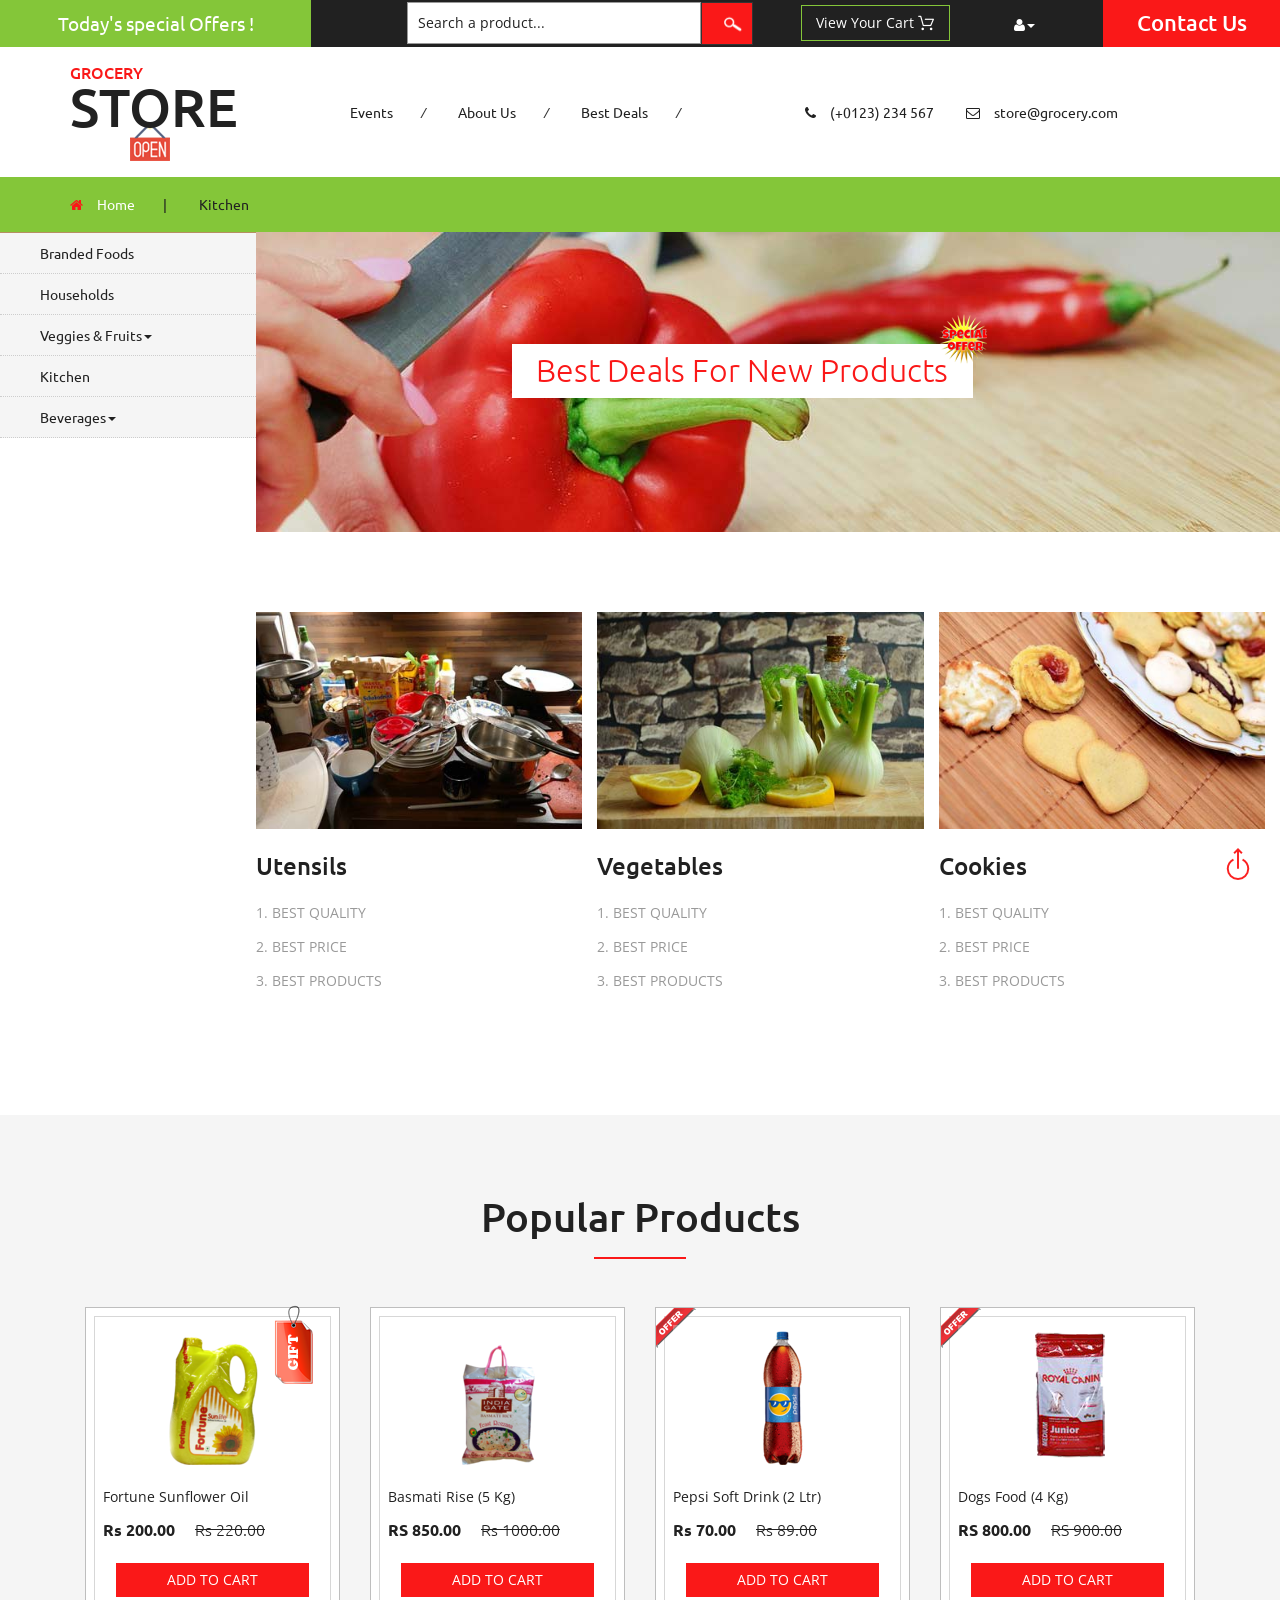
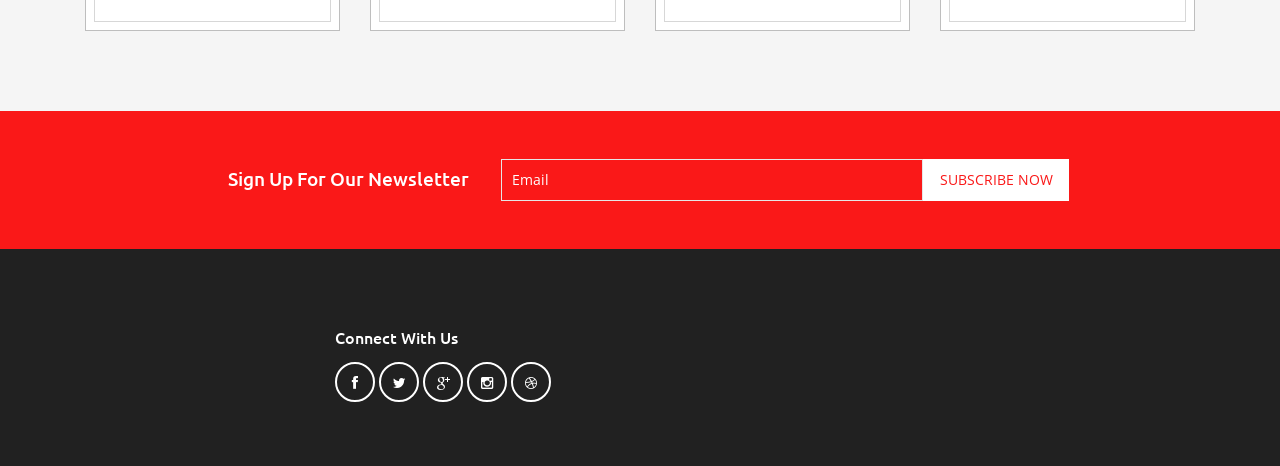
<file: kitchen.html>
<!DOCTYPE html>
<html>
<head>
<title>Grocery Store</title>
<link href="css/bootstrap.css" rel="stylesheet" type="text/css" media="all" />
<link href="css/style.css" rel="stylesheet" type="text/css" media="all" />
<!-- font-awesome icons -->
<link href="css/font-awesome.css" rel="stylesheet" type="text/css" media="all" /> 
<!-- //font-awesome icons -->
<!-- js -->
<script src="js/jquery-1.11.1.min.js"></script>
<!-- //js -->
<link href='//fonts.googleapis.com/css?family=Ubuntu:400,300,300italic,400italic,500,500italic,700,700italic' rel='stylesheet' type='text/css'>
<link href='//fonts.googleapis.com/css?family=Open+Sans:400,300,300italic,400italic,600,600italic,700,700italic,800,800italic' rel='stylesheet' type='text/css'>
<!-- start-smoth-scrolling -->
<script type="text/javascript" src="js/move-top.js"></script>
<script type="text/javascript" src="js/easing.js"></script>
<script type="text/javascript">
	jQuery(document).ready(function($) {
		$(".scroll").click(function(event){		
			event.preventDefault();
			$('html,body').animate({scrollTop:$(this.hash).offset().top},1000);
		});
	});
</script>
<!-- start-smoth-scrolling -->
</head>
	
<body>
<!-- header -->
	<div class="agileits_header">
		<div class="w3l_offers">
			<a href="products.html">Today's special Offers !</a>
		</div>
		<div class="w3l_search">
			<form action="#" method="post">
				<input type="text" name="Product" value="Search a product..." onfocus="this.value = '';" onblur="if (this.value == '') {this.value = 'Search a product...';}" required="">
				<input type="submit" value=" ">
			</form>
		</div>
		<div class="product_list_header">  
			<form action="#" method="post" class="last">
                <fieldset>
                    <input type="hidden" name="cmd" value="_cart" />
                    <input type="hidden" name="display" value="1" />
                    <input type="submit" name="submit" value="View your cart" class="button" />
                </fieldset>
            </form>
		</div>
		<div class="w3l_header_right">
			<ul>
				<li class="dropdown profile_details_drop">
					<a href="#" class="dropdown-toggle" data-toggle="dropdown"><i class="fa fa-user" aria-hidden="true"></i><span class="caret"></span></a>
					<div class="mega-dropdown-menu">
						<div class="w3ls_vegetables">
							<ul class="dropdown-menu drp-mnu">
								<li><a href="login.html">Login</a></li> 
								<li><a href="signin.html">Sign Up</a></li>
							</ul>
						</div>                  
					</div>	
				</li>
			</ul>
		</div>
		<div class="w3l_header_right1">
			<h2><a href="mail.html">Contact Us</a></h2>
		</div>
		<div class="clearfix"> </div>
	</div>
<!-- script-for sticky-nav -->
	<script>
	$(document).ready(function() {
		 var navoffeset=$(".agileits_header").offset().top;
		 $(window).scroll(function(){
			var scrollpos=$(window).scrollTop(); 
			if(scrollpos >=navoffeset){
				$(".agileits_header").addClass("fixed");
			}else{
				$(".agileits_header").removeClass("fixed");
			}
		 });
		 
	});
	</script>
<!-- //script-for sticky-nav -->
	<div class="logo_products">
		<div class="container">
			<div class="w3ls_logo_products_left">
				<h1><a href="index.html"><span>Grocery</span> Store</a></h1>
			</div>
			<div class="w3ls_logo_products_left1">
				<ul class="special_items">
					<li><a>Events</a><i>/</i></li>
					<li><a href="about.html">About Us</a><i>/</i></li>
					<li><a href="products.html">Best Deals</a><i>/</i></li>
				</ul>
			</div>
			<div class="w3ls_logo_products_left1">
				<ul class="phone_email">
					<li><i class="fa fa-phone" aria-hidden="true"></i>(+0123) 234 567</li>
					<li><i class="fa fa-envelope-o" aria-hidden="true"></i><a href="mailto:store@grocery.com">store@grocery.com</a></li>
				</ul>
			</div>
			<div class="clearfix"> </div>
		</div>
	</div>
<!-- //header -->
<!-- products-breadcrumb -->
	<div class="products-breadcrumb">
		<div class="container">
			<ul>
				<li><i class="fa fa-home" aria-hidden="true"></i><a href="index.html">Home</a><span>|</span></li>
				<li>Kitchen</li>
			</ul>
		</div>
	</div>
<!-- //products-breadcrumb -->
<!-- banner -->
	<div class="banner">
		<div class="w3l_banner_nav_left">
			<nav class="navbar nav_bottom">
			 <!-- Brand and toggle get grouped for better mobile display -->
			  <div class="navbar-header nav_2">
				  <button type="button" class="navbar-toggle collapsed navbar-toggle1" data-toggle="collapse" data-target="#bs-megadropdown-tabs">
					<span class="sr-only">Toggle navigation</span>
					<span class="icon-bar"></span>
					<span class="icon-bar"></span>
					<span class="icon-bar"></span>
				  </button>
			   </div> 
			   <!-- Collect the nav links, forms, and other content for toggling -->
				<div class="collapse navbar-collapse" id="bs-megadropdown-tabs">
					<ul class="nav navbar-nav nav_1">
						<li><a href="products.html">Branded Foods</a></li>
						<li><a href="household.html">Households</a></li>
						<li class="dropdown mega-dropdown active">
							<a href="#" class="dropdown-toggle" data-toggle="dropdown">Veggies & Fruits<span class="caret"></span></a>				
							<div class="dropdown-menu mega-dropdown-menu w3ls_vegetables_menu">
								<div class="w3ls_vegetables">
									<ul>	
										<li><a href="vegetables.html">Vegetables</a></li>
										<li><a href="vegetables.html">Fruits</a></li>
									</ul>
								</div>                  
							</div>				
						</li>
						<li><a href="kitchen.html">Kitchen</a></li>
						
						<li class="dropdown">
							<a href="#" class="dropdown-toggle" data-toggle="dropdown">Beverages<span class="caret"></span></a>
							<div class="dropdown-menu mega-dropdown-menu w3ls_vegetables_menu">
								<div class="w3ls_vegetables">
									<ul>
										<li><a href="drinks.html">Soft Drinks</a></li>
										<li><a href="drinks.html">Juices</a></li>
									</ul>
								</div>                  
							</div>	
						</li>
						
					</ul>
				 </div><!-- /.navbar-collapse -->
			</nav>
		</div>
		<div class="w3l_banner_nav_right">
			<div class="w3l_banner_nav_right_banner6">
				<h3>Best Deals For New Products<span class="blink_me"></span></h3>
			</div>
			<div class="w3l_banner_nav_right_banner3_btm">
				<div class="col-md-4 w3l_banner_nav_right_banner3_btml">
					<div class="view view-tenth">
						<img src="images/13.jpg" alt=" " class="img-responsive" />
						<div class="mask">
							<h4>Grocery Store</h4>
							<p>BEST GROCERY STORE .</p>
						</div>
					</div>
					<h4>Utensils</h4>
					<ol>
						<li>BEST QUALITY</li>
						<li>BEST PRICE</li>
						<li>BEST PRODUCTS</li>
					</ol>
				</div>
				<div class="col-md-4 w3l_banner_nav_right_banner3_btml">
					<div class="view view-tenth">
						<img src="images/20.jpg" alt=" " class="img-responsive">
						<div class="mask">
							<h4>Grocery Store</h4>
							<p>BEST GROCERY STORE.</p>
						</div>
					</div>
					<h4>Vegetables</h4>
					<ol>
						<li>BEST QUALITY</li>
						<li>BEST PRICE</li>
						<li>BEST PRODUCTS</li>
					</ol>
				</div>
				<div class="col-md-4 w3l_banner_nav_right_banner3_btml">
					<div class="view view-tenth">
						<img src="images/15.jpg" alt=" " class="img-responsive" />
						<div class="mask">
							<h4>Grocery Store</h4>
							<p>BEST GROCERY STORE.</p>
						</div>
					</div>
					<h4>Cookies</h4>
					<ol>
						<li>BEST QUALITY</li>
						<li>BEST PRICE</li>
						<li>BEST PRODUCTS</li>
					</ol>
				</div>
				<div class="clearfix"> </div>
			</div>
			
		</div>
		<div class="clearfix"></div>
	</div>
<!-- //banner -->
<!-- top-brands -->
	<div class="top-brands">
		<div class="container">
			<h3>Popular Products</h3>
			<div class="agile_top_brands_grids">
				<div class="col-md-3 top_brand_left">
					<div class="hover14 column">
						<div class="agile_top_brand_left_grid">
							<div class="tag"><img src="images/tag.png" alt=" " class="img-responsive" /></div>
							<div class="agile_top_brand_left_grid1">
								<figure>
									<div class="snipcart-item block" >
										<div class="snipcart-thumb">
											<a href="single.html"><img title=" " alt=" " src="images/1.png" /></a>		
											<p>fortune sunflower oil</p>
											<h4>Rs 200.00 <span>Rs 220.00</span></h4>
										</div>
										<div class="snipcart-details top_brand_home_details">
											<form action="#" method="post">
												<fieldset>
													<input type="hidden" name="cmd" value="_cart" />
													<input type="hidden" name="add" value="1" />
													<input type="hidden" name="business" value=" " />
													<input type="hidden" name="item_name" value="fortune sunflower oil" />
													<input type="hidden" name="amount" value="220.00" />
													<input type="hidden" name="discount_amount" value="20.00" />
													<input type="hidden" name="currency_code" value="INR" />
													<input type="hidden" name="return" value=" " />
													<input type="hidden" name="cancel_return" value=" " />
													<input type="submit" name="submit" value="Add to cart" class="button" />
												</fieldset>
											</form>
										</div>
									</div>
								</figure>
							</div>
						</div>
					</div>
				</div>
				<div class="col-md-3 top_brand_left">
					<div class="hover14 column">
						<div class="agile_top_brand_left_grid">
							<div class="agile_top_brand_left_grid1">
								<figure>
									<div class="snipcart-item block" >
										<div class="snipcart-thumb">
											<a href="single.html"><img title=" " alt=" " src="images/3.png" /></a>		
											<p>basmati rise (5 Kg)</p>
											<h4>RS 850.00 <span>Rs 1000.00</span></h4>
										</div>
										<div class="snipcart-details top_brand_home_details">
											<form action="#" method="post">
												<fieldset>
													<input type="hidden" name="cmd" value="_cart" />
													<input type="hidden" name="add" value="1" />
													<input type="hidden" name="business" value=" " />
													<input type="hidden" name="item_name" value="basmati rise" />
													<input type="hidden" name="amount" value="1000.00" />
													<input type="hidden" name="discount_amount" value="850.00" />
													<input type="hidden" name="currency_code" value="INR" />
													<input type="hidden" name="return" value=" " />
													<input type="hidden" name="cancel_return" value=" " />
													<input type="submit" name="submit" value="Add to cart" class="button" />
												</fieldset>
											</form>
										</div>
									</div>
								</figure>
							</div>
						</div>
					</div>
				</div>
				<div class="col-md-3 top_brand_left">
					<div class="hover14 column">
						<div class="agile_top_brand_left_grid">
							<div class="agile_top_brand_left_grid_pos">
								<img src="images/offer.png" alt=" " class="img-responsive" />
							</div>
							<div class="agile_top_brand_left_grid1">
								<figure>
									<div class="snipcart-item block">
										<div class="snipcart-thumb">
											<a href="single.html"><img src="images/2.png" alt=" " class="img-responsive" /></a>
											<p>Pepsi soft drink (2 Ltr)</p>
											<h4>Rs 70.00 <span>Rs 89.00</span></h4>
										</div>
										<div class="snipcart-details top_brand_home_details">
											<form action="#" method="post">
												<fieldset>
													<input type="hidden" name="cmd" value="_cart" />
													<input type="hidden" name="add" value="1" />
													<input type="hidden" name="business" value=" " />
													<input type="hidden" name="item_name" value="Pepsi soft drink" />
													<input type="hidden" name="amount" value="89.00" />
													<input type="hidden" name="discount_amount" value="19.00" />
													<input type="hidden" name="currency_code" value="INR" />
													<input type="hidden" name="return" value=" " />
													<input type="hidden" name="cancel_return" value=" " />
													<input type="submit" name="submit" value="Add to cart" class="button" />
												</fieldset>
											</form>
										</div>
									</div>
								</figure>
							</div>
						</div>
					</div>
				</div>
				<div class="col-md-3 top_brand_left">
					<div class="hover14 column">
						<div class="agile_top_brand_left_grid">
							<div class="agile_top_brand_left_grid_pos">
								<img src="images/offer.png" alt=" " class="img-responsive" />
							</div>
							<div class="agile_top_brand_left_grid1">
								<figure>
									<div class="snipcart-item block">
										<div class="snipcart-thumb">
											<a href="single.html"><img src="images/4.png" alt=" " class="img-responsive" /></a>
											<p>dogs food (4 Kg)</p>
											<h4>RS 800.00 <span>RS 900.00</span></h4>
										</div>
										<div class="snipcart-details top_brand_home_details">
											<form action="#" method="post">
												<fieldset>
													<input type="hidden" name="cmd" value="_cart" />
													<input type="hidden" name="add" value="1" />
													<input type="hidden" name="business" value=" " />
													<input type="hidden" name="item_name" value="dogs food" />
													<input type="hidden" name="amount" value="900.00" />
													<input type="hidden" name="discount_amount" value="100.00" />
													<input type="hidden" name="currency_code" value="INR" />
													<input type="hidden" name="return" value=" " />
													<input type="hidden" name="cancel_return" value=" " />
													<input type="submit" name="submit" value="Add to cart" class="button" />
												</fieldset>
											</form>
										</div>
									</div>
								</figure>
							</div>
						</div>
					</div>
				</div>
				<div class="clearfix"> </div>
			</div>
		</div>
	</div>
<!-- //top-brands -->
<!-- newsletter -->
	<div class="newsletter">
		<div class="container">
			<div class="w3agile_newsletter_left">
				<h3>sign up for our newsletter</h3>
			</div>
			<div class="w3agile_newsletter_right">
				<form action="#" method="post">
					<input type="email" name="Email" value="Email" onfocus="this.value = '';" onblur="if (this.value == '') {this.value = 'Email';}" required="">
					<input type="submit" value="subscribe now">
				</form>
			</div>
			<div class="clearfix"> </div>
		</div>
	</div>
<!-- //newsletter -->
<!-- footer -->
	<div class="footer">
		<div class="container">
			</div>
			<div class="clearfix"> </div>
			<div class="agile_footer_grids">
				<div class="col-md-3 w3_footer_grid agile_footer_grids_w3_footer">
					</div>
				</div>
				<div class="col-md-3 w3_footer_grid agile_footer_grids_w3_footer">
					<div class="w3_footer_grid_bottom">
						<h5>connect with us</h5>
						<ul class="agileits_social_icons">
							<li><a href="#" class="facebook"><i class="fa fa-facebook" aria-hidden="true"></i></a></li>
							<li><a href="#" class="twitter"><i class="fa fa-twitter" aria-hidden="true"></i></a></li>
							<li><a href="#" class="google"><i class="fa fa-google-plus" aria-hidden="true"></i></a></li>
							<li><a href="#" class="instagram"><i class="fa fa-instagram" aria-hidden="true"></i></a></li>
							<li><a href="#" class="dribbble"><i class="fa fa-dribbble" aria-hidden="true"></i></a></li>
						</ul>
					</div>
				</div>
				<div class="clearfix"> </div>
			</div>
			
		</div>
	</div>
<!-- //footer -->
<!-- Bootstrap Core JavaScript -->
<script src="js/bootstrap.min.js"></script>
<script>
$(document).ready(function(){
    $(".dropdown").hover(            
        function() {
            $('.dropdown-menu', this).stop( true, true ).slideDown("fast");
            $(this).toggleClass('open');        
        },
        function() {
            $('.dropdown-menu', this).stop( true, true ).slideUp("fast");
            $(this).toggleClass('open');       
        }
    );
});
</script>
<!-- here stars scrolling icon -->
	<script type="text/javascript">
		$(document).ready(function() {
			/*
				var defaults = {
				containerID: 'toTop', // fading element id
				containerHoverID: 'toTopHover', // fading element hover id
				scrollSpeed: 1200,
				easingType: 'linear' 
				};
			*/
								
			$().UItoTop({ easingType: 'easeOutQuart' });
								
			});
	</script>
<!-- //here ends scrolling icon -->
<script src="js/minicart.js"></script>
<script>
		paypal.minicart.render();

		paypal.minicart.cart.on('checkout', function (evt) {
			var items = this.items(),
				len = items.length,
				total = 0,
				i;

			// Count the number of each item in the cart
			for (i = 0; i < len; i++) {
				total += items[i].get('quantity');
			}

			if (total < 3) {
				alert('The minimum order quantity is 3. Please add more to your shopping cart before checking out');
				evt.preventDefault();
			}
		});

	</script>
</body>
</html>
</file>
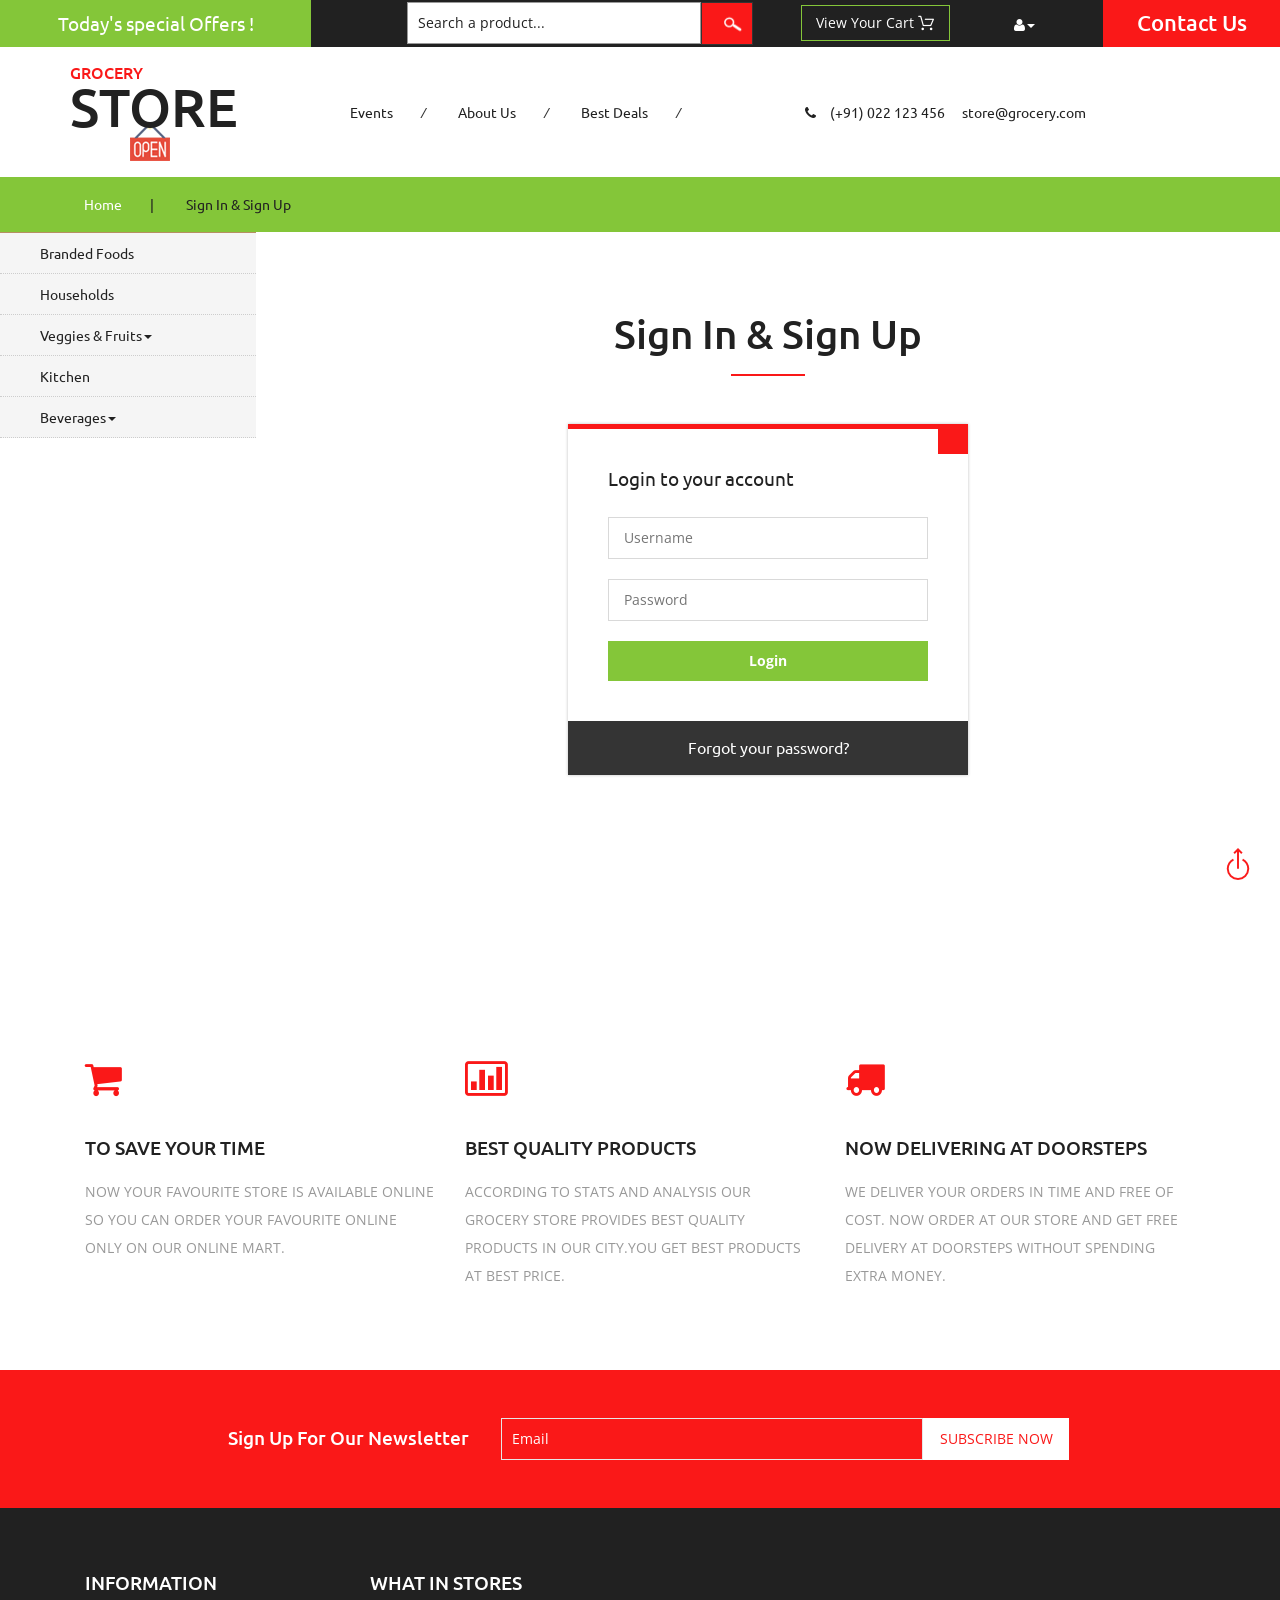
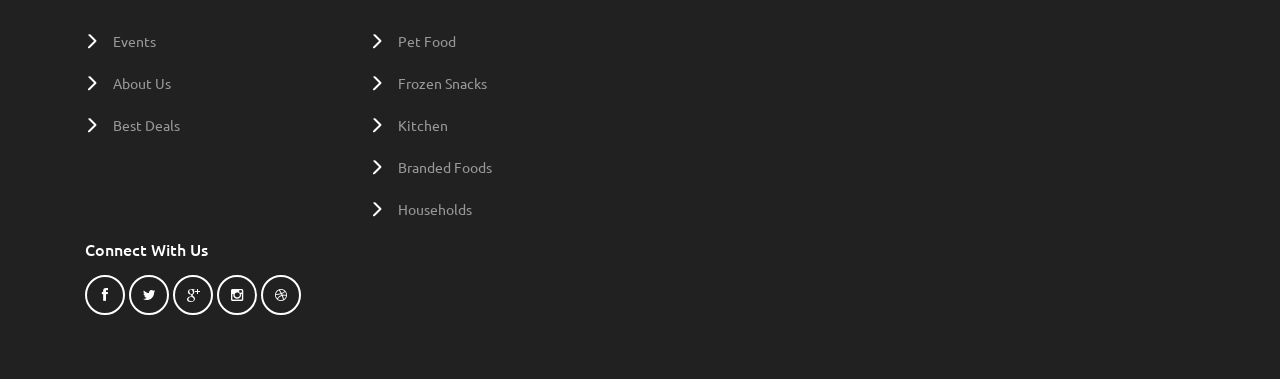
<file: login.html>
<!DOCTYPE html>
<html>
<head>
<title>Grocery Store</title>
<link href="css/bootstrap.css" rel="stylesheet" type="text/css" media="all" />
<link href="css/style.css" rel="stylesheet" type="text/css" media="all" />
<!-- font-awesome icons -->
<link href="css/font-awesome.css" rel="stylesheet" type="text/css" media="all" /> 
<!-- //font-awesome icons -->
<!-- js -->
<script src="js/jquery-1.11.1.min.js"></script>
<!-- //js -->
<link href='//fonts.googleapis.com/css?family=Ubuntu:400,300,300italic,400italic,500,500italic,700,700italic' rel='stylesheet' type='text/css'>
<link href='//fonts.googleapis.com/css?family=Open+Sans:400,300,300italic,400italic,600,600italic,700,700italic,800,800italic' rel='stylesheet' type='text/css'>
<!-- start-smoth-scrolling -->
<script type="text/javascript" src="js/move-top.js"></script>
<script type="text/javascript" src="js/easing.js"></script>
<script type="text/javascript">
	jQuery(document).ready(function($) {
		$(".scroll").click(function(event){		
			event.preventDefault();
			$('html,body').animate({scrollTop:$(this.hash).offset().top},1000);
		});
	});
</script>
<!-- start-smoth-scrolling -->
</head>
	
<body>
<!-- header -->
	<div class="agileits_header">
		<div class="w3l_offers">
			<a href="products.html">Today's special Offers !</a>
		</div>
		<div class="w3l_search">
			<form action="#" method="post">
				<input type="text" name="Product" value="Search a product..." onfocus="this.value = '';" onblur="if (this.value == '') {this.value = 'Search a product...';}" required="">
				<input type="submit" value=" ">
			</form>
		</div>
		<div class="product_list_header">  
			<form action="#" method="post" class="last">
                <fieldset>
                    <input type="hidden" name="cmd" value="_cart" />
                    <input type="hidden" name="display" value="1" />
                    <input type="submit" name="submit" value="View your cart" class="button" />
                </fieldset>
            </form>
		</div>
		<div class="w3l_header_right">
			<ul>
				<li class="dropdown profile_details_drop">
					<a href="#" class="dropdown-toggle" data-toggle="dropdown"><i class="fa fa-user" aria-hidden="true"></i><span class="caret"></span></a>
					<div class="mega-dropdown-menu">
						<div class="w3ls_vegetables">
							<ul class="dropdown-menu drp-mnu">
								<li><a href="login.html">Login</a></li> 
								<li><a href="login.html">Sign Up</a></li>
							</ul>
						</div>                  
					</div>	
				</li>
			</ul>
		</div>
		<div class="w3l_header_right1">
			<h2><a href="mail.html">Contact Us</a></h2>
		</div>
		<div class="clearfix"> </div>
	</div>
<!-- script-for sticky-nav -->
	<script>
	$(document).ready(function() {
		 var navoffeset=$(".agileits_header").offset().top;
		 $(window).scroll(function(){
			var scrollpos=$(window).scrollTop(); 
			if(scrollpos >=navoffeset){
				$(".agileits_header").addClass("fixed");
			}else{
				$(".agileits_header").removeClass("fixed");
			}
		 });
		 
	});
	</script>
<!-- //script-for sticky-nav -->
	<div class="logo_products">
		<div class="container">
			<div class="w3ls_logo_products_left">
				<h1><a href="index.html"><span>Grocery</span> Store</a></h1>
			</div>
			<div class="w3ls_logo_products_left1">
				<ul class="special_items">
					<li><a>Events</a><i>/</i></li>
					<li><a href="about.html">About Us</a><i>/</i></li>
					<li><a href="products.html">Best Deals</a><i>/</i></li>
				</ul>
			</div>
			<div class="w3ls_logo_products_left1">
				<ul class="phone_email">
					<li><i class="fa fa-phone" aria-hidden="true"></i>(+91) 022 123 456
					<i></i><a href="mailto:store@grocery.com">store@grocery.com</a></li>
				</ul>
			</div>
			<div class="clearfix"> </div>
		</div>
	</div>
<!-- //header -->
<!-- products-breadcrumb -->
	<div class="products-breadcrumb">
		<div class="container">
			<ul>
				<li><i></i><a href="index.html">Home</a><span>|</span></li>
				<li>Sign In & Sign Up</li>
			</ul>
		</div>
	</div>
<!-- //products-breadcrumb -->
<!-- banner -->
	<div class="banner">
		<div class="w3l_banner_nav_left">
		<nav class="navbar nav_bottom">
			 <!-- Brand and toggle get grouped for better mobile display -->
			  <div class="navbar-header nav_2">
				  <button type="button" class="navbar-toggle collapsed navbar-toggle1" data-toggle="collapse" data-target="#bs-megadropdown-tabs">
					<span class="sr-only">Toggle navigation</span>
					<span class="icon-bar"></span>
					<span class="icon-bar"></span>
					<span class="icon-bar"></span>
				  </button>
			   </div> 
			   <!-- Collect the nav links, forms, and other content for toggling -->
				<div class="collapse navbar-collapse" id="bs-megadropdown-tabs">
					<ul class="nav navbar-nav nav_1">
						<li><a href="products.html">Branded Foods</a></li>
						<li><a href="household.html">Households</a></li>
						<li class="dropdown mega-dropdown active">
							<a href="#" class="dropdown-toggle" data-toggle="dropdown">Veggies & Fruits<span class="caret"></span></a>				
							<div class="dropdown-menu mega-dropdown-menu w3ls_vegetables_menu">
								<div class="w3ls_vegetables">
									<ul>	
										<li><a href="vegetables.html">Vegetables</a></li>
										<li><a href="vegetables.html">Fruits</a></li>
									</ul>
								</div>                  
							</div>				
						</li>
						<li><a href="kitchen.html">Kitchen</a></li>
						<li class="dropdown">
							<a href="#" class="dropdown-toggle" data-toggle="dropdown">Beverages<span class="caret"></span></a>
							<div class="dropdown-menu mega-dropdown-menu w3ls_vegetables_menu">
								<div class="w3ls_vegetables">
									<ul>
										<li><a href="drinks.html">Soft Drinks</a></li>
										<li><a href="drinks.html">Juices</a></li>
									</ul>
								</div>                  
							</div>	
						</li>
					</ul>
				 </div><!-- /.navbar-collapse -->
			</nav>
		</div>
		<div class="w3l_banner_nav_right">
<!-- login -->
		<div class="w3_login">
			<h3>Sign In & Sign Up</h3>
			<div class="w3_login_module">
				<div class="module form-module">
				  <div class="toggle">
				  </div>
				  <div class="form">
					<h2>Login to your account</h2>
					<form action="connect.php" method="post">
					  <input type="text" name="Username" placeholder="Username" required=" ">
					  <input type="password" name="Password" placeholder="Password" required=" ">
					  <input type="submit" value="Login">
					</form>
				  </div>
				  <div class="cta"><a href="#">Forgot your password?</a></div>
				</div>
			</div>
			<script>
				$('.toggle').click(function(){
				  // Switches the Icon
				  $(this).children('i').toggleClass('fa-pencil');
				  // Switches the forms  
				  $('.form').animate({
					height: "toggle",
					'padding-top': 'toggle',
					'padding-bottom': 'toggle',
					opacity: "toggle"
				  }, "slow");
				});
			</script>
		</div>
<!-- //login -->
		</div>
		<div class="clearfix"></div>
	</div>
<!-- //banner -->
<!-- newsletter-top-serv-btm -->
	<div class="newsletter-top-serv-btm">
		<div class="container">
			<div class="col-md-4 wthree_news_top_serv_btm_grid">
				<div class="wthree_news_top_serv_btm_grid_icon">
					<i class="fa fa-shopping-cart" aria-hidden="true"></i>
				</div>
				<h3>TO SAVE YOUR TIME</h3>
				<p>NOW YOUR FAVOURITE STORE IS AVAILABLE ONLINE SO YOU CAN ORDER 
					YOUR FAVOURITE ONLINE ONLY ON OUR ONLINE MART.
				</p>
			</div>
			<div class="col-md-4 wthree_news_top_serv_btm_grid">
				<div class="wthree_news_top_serv_btm_grid_icon">
					<i class="fa fa-bar-chart" aria-hidden="true"></i>
				</div>
				<h3>BEST QUALITY PRODUCTS </h3>
				<p>ACCORDING TO STATS AND ANALYSIS OUR GROCERY STORE PROVIDES BEST QUALITY PRODUCTS IN 
					OUR CITY.YOU GET BEST PRODUCTS AT BEST PRICE.
				</p>
			</div>
			<div class="col-md-4 wthree_news_top_serv_btm_grid">
				<div class="wthree_news_top_serv_btm_grid_icon">
					<i class="fa fa-truck" aria-hidden="true"></i>
				</div>
				<h3>NOW DELIVERING AT DOORSTEPS</h3>
				<p>WE DELIVER YOUR ORDERS IN TIME AND FREE OF COST. NOW ORDER AT OUR STORE AND 
					GET FREE DELIVERY AT DOORSTEPS WITHOUT SPENDING EXTRA MONEY.</p>
			</div>
			<div class="clearfix"> </div>
		</div>
	</div>
<!-- //newsletter-top-serv-btm -->
<!-- newsletter -->
	<div class="newsletter">
		<div class="container">
			<div class="w3agile_newsletter_left">
				<h3>sign up for our newsletter</h3>
			</div>
			<div class="w3agile_newsletter_right">
				<form action="#" method="post">
					<input type="email" name="Email" value="Email" onfocus="this.value = '';" onblur="if (this.value == '') {this.value = 'Email';}" required="">
					<input type="submit" value="subscribe now">
				</form>
			</div>
			<div class="clearfix"> </div>
		</div>
	</div>
<!-- //newsletter -->
<!-- footer -->
	<div class="footer">
		<div class="container">
			<div class="col-md-3 w3_footer_grid">
				<h3>information</h3>
				<ul class="w3_footer_grid_list">
					<li><a>Events</a></li>
					<li><a href="about.html">About Us</a></li>
					<li><a href="products.html">Best Deals</a></li>
				</ul>
			</div>
			<div>
				
				<ul >
				</ul>
			</div>
			<div class="col-md-3 w3_footer_grid">
				<h3>what in stores</h3>
				<ul class="w3_footer_grid_list">
					<li><a href="pet.html">Pet Food</a></li>
					<li><a href="frozen.html">Frozen Snacks</a></li>
					<li><a href="kitchen.html">Kitchen</a></li>
					<li><a href="products.html">Branded Foods</a></li>
					<li><a href="household.html">Households</a></li>
				</ul>
			</div>
			<div class="clearfix"> </div>
				<div class="col-md-3 w3_footer_grid agile_footer_grids_w3_footer">
					<div class="w3_footer_grid_bottom">
						<h5>connect with us</h5>
						<ul class="agileits_social_icons">
							<li><a href="#" class="facebook"><i class="fa fa-facebook" aria-hidden="true"></i></a></li>
							<li><a href="#" class="twitter"><i class="fa fa-twitter" aria-hidden="true"></i></a></li>
							<li><a href="#" class="google"><i class="fa fa-google-plus" aria-hidden="true"></i></a></li>
							<li><a href="#" class="instagram"><i class="fa fa-instagram" aria-hidden="true"></i></a></li>
							<li><a href="#" class="dribbble"><i class="fa fa-dribbble" aria-hidden="true"></i></a></li>
						</ul>
					</div>
				</div>
				<div class="clearfix"> </div>
			</div>
		</div>
	</div>
<!-- //footer -->
<!-- Bootstrap Core JavaScript -->
<script src="js/bootstrap.min.js"></script>
<script>
$(document).ready(function(){
    $(".dropdown").hover(            
        function() {
            $('.dropdown-menu', this).stop( true, true ).slideDown("fast");
            $(this).toggleClass('open');        
        },
        function() {
            $('.dropdown-menu', this).stop( true, true ).slideUp("fast");
            $(this).toggleClass('open');       
        }
    );
});
</script>
<!-- here stars scrolling icon -->
	<script type="text/javascript">
		$(document).ready(function() {
			/*
				var defaults = {
				containerID: 'toTop', // fading element id
				containerHoverID: 'toTopHover', // fading element hover id
				scrollSpeed: 1200,
				easingType: 'linear' 
				};
			*/
								
			$().UItoTop({ easingType: 'easeOutQuart' });
								
			});
	</script>
<!-- //here ends scrolling icon -->
<script src="js/minicart.js"></script>
<script>
		paypal.minicart.render();

		paypal.minicart.cart.on('checkout', function (evt) {
			var items = this.items(),
				len = items.length,
				total = 0,
				i;

			// Count the number of each item in the cart
			for (i = 0; i < len; i++) {
				total += items[i].get('quantity');
			}

			if (total < 3) {
				alert('The minimum order quantity is 3. Please add more to your shopping cart before checking out');
				evt.preventDefault();
			}
		});

	</script>
</body>
</html>
</file>
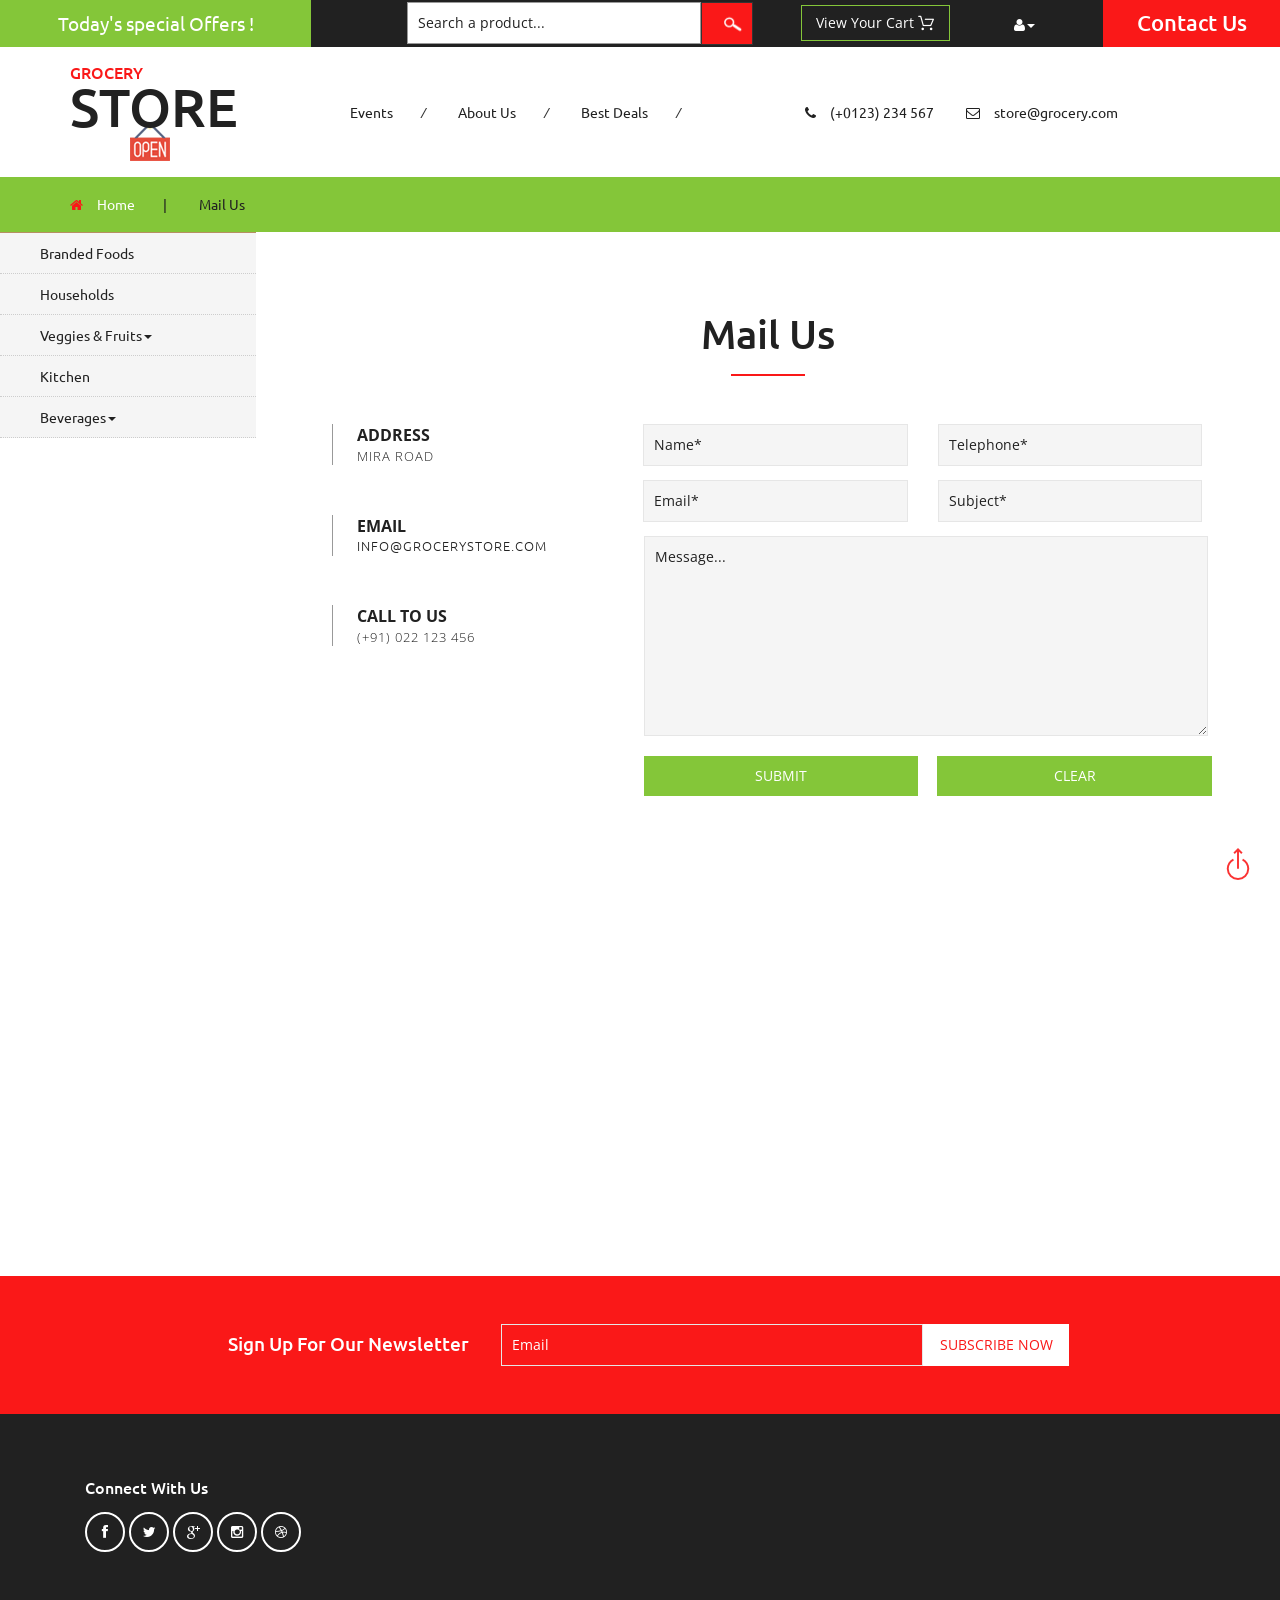
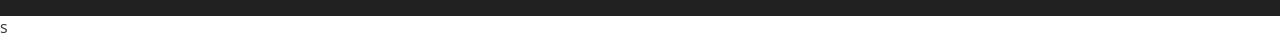
<file: mail.html>
<!DOCTYPE html>
<html>
<head>
<title>Grocery Store </title>
<link href="css/bootstrap.css" rel="stylesheet" type="text/css" media="all" />
<link href="css/style.css" rel="stylesheet" type="text/css" media="all" />
<!-- font-awesome icons -->
<link href="css/font-awesome.css" rel="stylesheet" type="text/css" media="all" /> 
<!-- //font-awesome icons -->
<!-- js -->
<script src="js/jquery-1.11.1.min.js"></script>
<!-- //js -->
<link href='//fonts.googleapis.com/css?family=Ubuntu:400,300,300italic,400italic,500,500italic,700,700italic' rel='stylesheet' type='text/css'>
<link href='//fonts.googleapis.com/css?family=Open+Sans:400,300,300italic,400italic,600,600italic,700,700italic,800,800italic' rel='stylesheet' type='text/css'>
<!-- start-smoth-scrolling -->
<script type="text/javascript" src="js/move-top.js"></script>
<script type="text/javascript" src="js/easing.js"></script>
<script type="text/javascript">
	jQuery(document).ready(function($) {
		$(".scroll").click(function(event){		
			event.preventDefault();
			$('html,body').animate({scrollTop:$(this.hash).offset().top},1000);
		});
	});
</script>
<!-- start-smoth-scrolling -->
</head>
	
<body>
<!-- header -->
	<div class="agileits_header">
		<div class="w3l_offers">
			<a>Today's special Offers !</a>
		</div>
		<div class="w3l_search">
			<form action="#" method="post">
				<input type="text" name="Product" value="Search a product..." onfocus="this.value = '';" onblur="if (this.value == '') {this.value = 'Search a product...';}" required="">
				<input type="submit" value=" ">
			</form>
		</div>
		<div class="product_list_header">  
			<form action="#" method="post" class="last">
                <fieldset>
                    <input type="hidden" name="cmd" value="_cart" />
                    <input type="hidden" name="display" value="1" />
                    <input type="submit" name="submit" value="View your cart" class="button" />
                </fieldset>
            </form>
		</div>
		<div class="w3l_header_right">
			<ul>
				<li class="dropdown profile_details_drop">
					<a href="#" class="dropdown-toggle" data-toggle="dropdown"><i class="fa fa-user" aria-hidden="true"></i><span class="caret"></span></a>
					<div class="mega-dropdown-menu">
						<div class="w3ls_vegetables">
							<ul class="dropdown-menu drp-mnu">
								<li><a href="login.html">Login</a></li> 
								<li><a href="login.html">Sign Up</a></li>
							</ul>
						</div>                  
					</div>	
				</li>
			</ul>
		</div>
		<div class="w3l_header_right1">
			<h2><a href="mail.html">Contact Us</a></h2>
		</div>
		<div class="clearfix"> </div>
	</div>
<!-- script-for sticky-nav -->
	<script>
	$(document).ready(function() {
		 var navoffeset=$(".agileits_header").offset().top;
		 $(window).scroll(function(){
			var scrollpos=$(window).scrollTop(); 
			if(scrollpos >=navoffeset){
				$(".agileits_header").addClass("fixed");
			}else{
				$(".agileits_header").removeClass("fixed");
			}
		 });
		 
	});
	</script>
<!-- //script-for sticky-nav -->
	<div class="logo_products">
		<div class="container">
			<div class="w3ls_logo_products_left">
				<h1><a href="index.html"><span>Grocery</span> Store</a></h1>
			</div>
			<div class="w3ls_logo_products_left1">
				<ul class="special_items">
					<li><a>Events</a><i>/</i></li>
					<li><a href="about.html">About Us</a><i>/</i></li>
					<li><a href="products.html">Best Deals</a><i>/</i></li>
				</ul>
			</div>
			<div class="w3ls_logo_products_left1">
				<ul class="phone_email">
					<li><i class="fa fa-phone" aria-hidden="true"></i>(+0123) 234 567</li>
					<li><i class="fa fa-envelope-o" aria-hidden="true"></i><a href="mailto:store@grocery.com">store@grocery.com</a></li>
				</ul>
			</div>
			<div class="clearfix"> </div>
		</div>
	</div>
<!-- //header -->
<!-- products-breadcrumb -->
	<div class="products-breadcrumb">
		<div class="container">
			<ul>
				<li><i class="fa fa-home" aria-hidden="true"></i><a href="index.html">Home</a><span>|</span></li>
				<li>Mail Us</li>
			</ul>
		</div>
	</div>
<!-- //products-breadcrumb -->
<!-- banner -->
	<div class="banner">
		<div class="w3l_banner_nav_left">
			<nav class="navbar nav_bottom">
			 <!-- Brand and toggle get grouped for better mobile display -->
			  <div class="navbar-header nav_2">
				  <button type="button" class="navbar-toggle collapsed navbar-toggle1" data-toggle="collapse" data-target="#bs-megadropdown-tabs">
					<span class="sr-only">Toggle navigation</span>
					<span class="icon-bar"></span>
					<span class="icon-bar"></span>
					<span class="icon-bar"></span>
				  </button>
			   </div> 
			   <!-- Collect the nav links, forms, and other content for toggling -->
				<div class="collapse navbar-collapse" id="bs-megadropdown-tabs">
					<ul class="nav navbar-nav nav_1">
						<li><a href="products.html">Branded Foods</a></li>
						<li><a href="household.html">Households</a></li>
						<li class="dropdown mega-dropdown active">
							<a href="#" class="dropdown-toggle" data-toggle="dropdown">Veggies & Fruits<span class="caret"></span></a>				
							<div class="dropdown-menu mega-dropdown-menu w3ls_vegetables_menu">
								<div class="w3ls_vegetables">
									<ul>	
										<li><a href="vegetables.html">Vegetables</a></li>
										<li><a href="vegetables.html">Fruits</a></li>
									</ul>
								</div>                  
							</div>				
						</li>
						<li><a href="kitchen.html">Kitchen</a></li>
						<li class="dropdown">
							<a href="#" class="dropdown-toggle" data-toggle="dropdown">Beverages<span class="caret"></span></a>
							<div class="dropdown-menu mega-dropdown-menu w3ls_vegetables_menu">
								<div class="w3ls_vegetables">
									<ul>
										<li><a href="drinks.html">Soft Drinks</a></li>
										<li><a href="drinks.html">Juices</a></li>
									</ul>
								</div>                  
							</div>	
						</li>
						</ul>
				 </div><!-- /.navbar-collapse -->
			</nav>
		</div>
		<div class="w3l_banner_nav_right">
<!-- mail -->
		<div class="mail">
			<h3>Mail Us</h3>
			<div class="agileinfo_mail_grids">
				<div class="col-md-4 agileinfo_mail_grid_left">
					<ul>
						<li><i aria-hidden="true"></i></li>
						<li>address<span>MIRA ROAD </span></li>
					</ul>
					<ul>
						<li><i aria-hidden="true"></i></li>
						<li>email<span><a href="mailto:info@GROCERYSTORE.com">info@GROCERYSTORE.com</a></span></li>
					</ul>
					<ul>
						<li><i aria-hidden="true"></i></li>
						<li>call to us<span>(+91) 022 123 456 </span></li>
					</ul>
				</div>
				<div class="col-md-8 agileinfo_mail_grid_right">
					<form action="#" method="post">
						<div class="col-md-6 wthree_contact_left_grid">
							<input type="text" name="Name" value="Name*" onfocus="this.value = '';" onblur="if (this.value == '') {this.value = 'Name*';}" required="">
							<input type="email" name="Email" value="Email*" onfocus="this.value = '';" onblur="if (this.value == '') {this.value = 'Email*';}" required="">
						</div>
						<div class="col-md-6 wthree_contact_left_grid">
							<input type="text" name="Telephone" value="Telephone*" onfocus="this.value = '';" onblur="if (this.value == '') {this.value = 'Telephone*';}" required="">
							<input type="text" name="Subject" value="Subject*" onfocus="this.value = '';" onblur="if (this.value == '') {this.value = 'Subject*';}" required="">
						</div>
						<div class="clearfix"> </div>
						<textarea  name="Message" onfocus="this.value = '';" onblur="if (this.value == '') {this.value = 'Message...';}" required="">Message...</textarea>
						<input type="submit" value="Submit">
						<input type="reset" value="Clear">
					</form>
				</div>
				<div class="clearfix"> </div>
			</div>
		</div>
<!-- //mail -->
		</div>
		<div class="clearfix"></div>
	</div>
<!-- //banner -->
<!-- map -->
	<div class="map">
		<iframe src="https://www.google.com/maps/place/Nakoda+Traders/@19.2833609,72.8679303,17z/data=!3m1!4b1!4m5!3m4!1s0x3be7b0439a943ff9:0x7c89ae087ae35da9!8m2!3d19.2833558!4d72.870119" style="border:0"></iframe>
	</div>
<!-- //map -->
<!-- newsletter -->
	<div class="newsletter">
		<div class="container">
			<div class="w3agile_newsletter_left">
				<h3>sign up for our newsletter</h3>
			</div>
			<div class="w3agile_newsletter_right">
				<form action="#" method="post">
					<input type="email" name="Email" value="Email" onfocus="this.value = '';" onblur="if (this.value == '') {this.value = 'Email';}" required="">
					<input type="submit" value="subscribe now">
				</form>
			</div>
			<div class="clearfix"> </div>
		</div>
	</div>
<!-- //newsletter -->
<!-- footer -->
	<div class="footer">
		<div class="container">
			<div class="col-md-3 w3_footer_grid">
			</div>
			<div class="clearfix"> </div>
				<div class="col-md-3 w3_footer_grid agile_footer_grids_w3_footer">
					<div class="w3_footer_grid_bottom">
						<h5>connect with us</h5>
						<ul class="agileits_social_icons">
							<li><a href="#" class="facebook"><i class="fa fa-facebook" aria-hidden="true"></i></a></li>
							<li><a href="#" class="twitter"><i class="fa fa-twitter" aria-hidden="true"></i></a></li>
							<li><a href="#" class="google"><i class="fa fa-google-plus" aria-hidden="true"></i></a></li>
							<li><a href="#" class="instagram"><i class="fa fa-instagram" aria-hidden="true"></i></a></li>
							<li><a href="#" class="dribbble"><i class="fa fa-dribbble" aria-hidden="true"></i></a></li>
						</ul>
					</div>
				</div>
				<div class="clearfix"> </div>
			</div>
		</div>
	</div>
<!-- //footer -->
<!-- Bootstrap Core JavaScript -->
<script src="js/bootstrap.min.js"></script>
<script>
$(document).ready(function(){
    $(".dropdown").hover(            
        function() {
            $('.dropdown-menu', this).stop( true, true ).slideDown("fast");
            $(this).toggleClass('open');        
        },
        function() {
            $('.dropdown-menu', this).stop( true, true ).slideUp("fast");
            $(this).toggleClass('open');       
        }
    );
});
</script>
<!-- here stars scrolling icon -->
	<script type="text/javascript">
		$(document).ready(function() {
			/*
				var defaults = {
				containerID: 'toTop', // fading element id
				containerHoverID: 'toTopHover', // fading element hover id
				scrollSpeed: 1200,
				easingType: 'linear' 
				};
			*/
								
			$().UItoTop({ easingType: 'easeOutQuart' });
								
			});
	</script>
<!-- //here ends scrolling icon -->
<script src="js/minicart.js"></script>
<script>
		paypal.minicart.render();

		paypal.minicart.cart.on('checkout', function (evt) {
			var items = this.items(),
				len = items.length,
				total = 0,
				i;

			// Count the number of each item in the cart
			for (i = 0; i < len; i++) {
				total += items[i].get('quantity');
			}

			if (total < 3) {
				alert('The minimum order quantity is 3. Please add more to your shopping cart before checking out');
				evt.preventDefault();
			}
		});

	</script>s
</body>
</html>
</file>
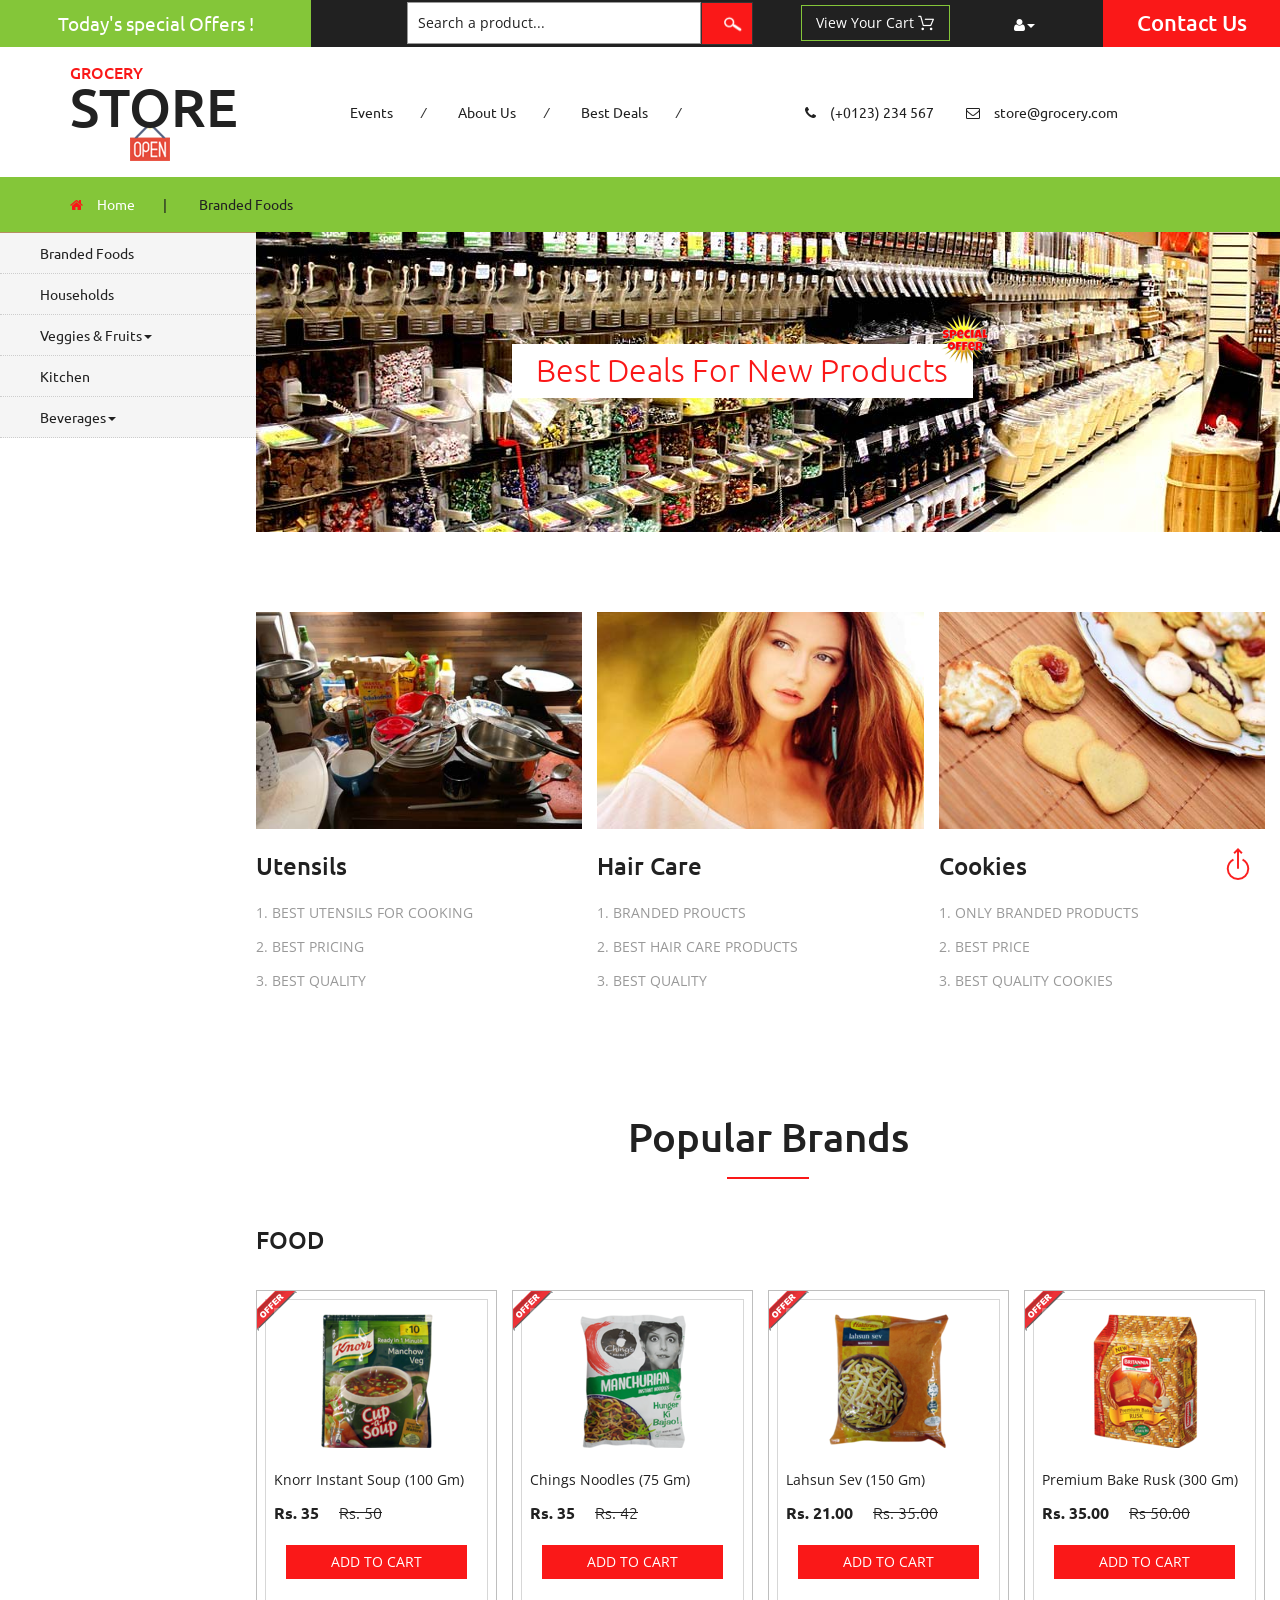
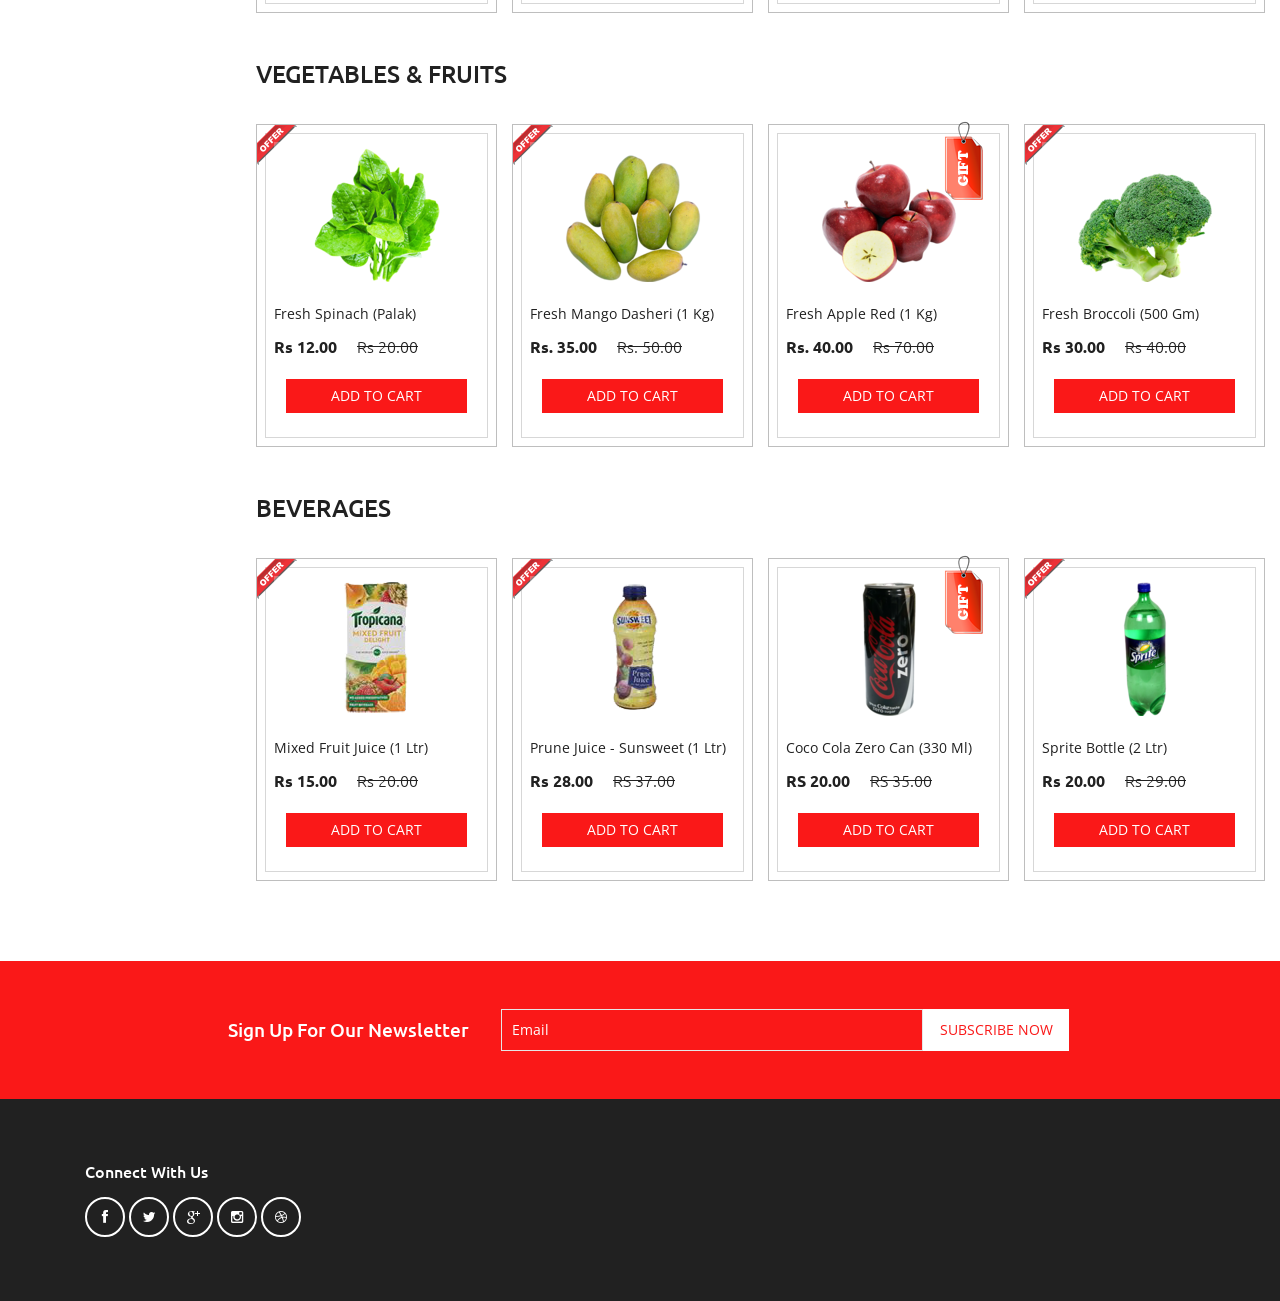
<file: products.html>
<!DOCTYPE html>
<html>
<head>
<title>Grocery Store </title>
<link href="css/bootstrap.css" rel="stylesheet" type="text/css" media="all" />
<link href="css/style.css" rel="stylesheet" type="text/css" media="all" />
<!-- font-awesome icons -->
<link href="css/font-awesome.css" rel="stylesheet" type="text/css" media="all" /> 
<!-- //font-awesome icons -->
<!-- js -->
<script src="js/jquery-1.11.1.min.js"></script>
<!-- //js -->
<link href='//fonts.googleapis.com/css?family=Ubuntu:400,300,300italic,400italic,500,500italic,700,700italic' rel='stylesheet' type='text/css'>
<link href='//fonts.googleapis.com/css?family=Open+Sans:400,300,300italic,400italic,600,600italic,700,700italic,800,800italic' rel='stylesheet' type='text/css'>
<!-- start-smoth-scrolling -->
<script type="text/javascript" src="js/move-top.js"></script>
<script type="text/javascript" src="js/easing.js"></script>
<script type="text/javascript">
	jQuery(document).ready(function($) {
		$(".scroll").click(function(event){		
			event.preventDefault();
			$('html,body').animate({scrollTop:$(this.hash).offset().top},1000);
		});
	});
</script>
<!-- start-smoth-scrolling -->
</head>
	
<body>
<!-- header -->
	<div class="agileits_header">
		<div class="w3l_offers">
			<a>Today's special Offers !</a>
		</div>
		<div class="w3l_search">
			<form action="#" method="post">
				<input type="text" name="Product" value="Search a product..." onfocus="this.value = '';" onblur="if (this.value == '') {this.value = 'Search a product...';}" required="">
				<input type="submit" value=" ">
			</form>
		</div>
		<div class="product_list_header">  
			<form action="#" method="post" class="last">
                <fieldset>
                    <input type="hidden" name="cmd" value="_cart" />
                    <input type="hidden" name="display" value="1" />
                    <input type="submit" name="submit" value="View your cart" class="button" />
                </fieldset>
            </form>
		</div>
		<div class="w3l_header_right">
			<ul>
				<li class="dropdown profile_details_drop">
					<a href="#" class="dropdown-toggle" data-toggle="dropdown"><i class="fa fa-user" aria-hidden="true"></i><span class="caret"></span></a>
					<div class="mega-dropdown-menu">
						<div class="w3ls_vegetables">
							<ul class="dropdown-menu drp-mnu">
								<li><a href="login.html">Login</a></li> 
								<li><a href="login.html">Sign Up</a></li>
							</ul>
						</div>                  
					</div>	
				</li>
			</ul>
		</div>
		<div class="w3l_header_right1">
			<h2><a href="mail.html">Contact Us</a></h2>
		</div>
		<div class="clearfix"> </div>
	</div>
<!-- script-for sticky-nav -->
	<script>
	$(document).ready(function() {
		 var navoffeset=$(".agileits_header").offset().top;
		 $(window).scroll(function(){
			var scrollpos=$(window).scrollTop(); 
			if(scrollpos >=navoffeset){
				$(".agileits_header").addClass("fixed");
			}else{
				$(".agileits_header").removeClass("fixed");
			}
		 });
		 
	});
	</script>
<!-- //script-for sticky-nav -->
	<div class="logo_products">
		<div class="container">
			<div class="w3ls_logo_products_left">
				<h1><a href="index.html"><span>Grocery</span> Store</a></h1>
			</div>
			<div class="w3ls_logo_products_left1">
				<ul class="special_items">
					<li><a>Events</a><i>/</i></li>
					<li><a href="about.html">About Us</a><i>/</i></li>
					<li><a href="products.html">Best Deals</a><i>/</i></li>
				</ul>
			</div>
			<div class="w3ls_logo_products_left1">
				<ul class="phone_email">
					<li><i class="fa fa-phone" aria-hidden="true"></i>(+0123) 234 567</li>
					<li><i class="fa fa-envelope-o" aria-hidden="true"></i><a href="mailto:store@grocery.com">store@grocery.com</a></li>
				</ul>
			</div>
			<div class="clearfix"> </div>
		</div>
	</div>
<!-- //header -->
<!-- products-breadcrumb -->
	<div class="products-breadcrumb">
		<div class="container">
			<ul>
				<li><i class="fa fa-home" aria-hidden="true"></i><a href="index.html">Home</a><span>|</span></li>
				<li>Branded Foods</li>
			</ul>
		</div>
	</div>
<!-- //products-breadcrumb -->
<!-- banner -->
	<div class="banner">
		<div class="w3l_banner_nav_left">
			<nav class="navbar nav_bottom">
			 <!-- Brand and toggle get grouped for better mobile display -->
			  <div class="navbar-header nav_2">
				  <button type="button" class="navbar-toggle collapsed navbar-toggle1" data-toggle="collapse" data-target="#bs-megadropdown-tabs">
					<span class="sr-only">Toggle navigation</span>
					<span class="icon-bar"></span>
					<span class="icon-bar"></span>
					<span class="icon-bar"></span>
				  </button>
			   </div> 
			   <!-- Collect the nav links, forms, and other content for toggling -->
				<div class="collapse navbar-collapse" id="bs-megadropdown-tabs">
					<ul class="nav navbar-nav nav_1">
						<li><a href="products.html">Branded Foods</a></li>
						<li><a href="household.html">Households</a></li>
						<li class="dropdown mega-dropdown active">
							<a href="#" class="dropdown-toggle" data-toggle="dropdown">Veggies & Fruits<span class="caret"></span></a>				
							<div class="dropdown-menu mega-dropdown-menu w3ls_vegetables_menu">
								<div class="w3ls_vegetables">
									<ul>	
										<li><a href="vegetables.html">Vegetables</a></li>
										<li><a href="vegetables.html">Fruits</a></li>
									</ul>
								</div>                  
							</div>				
						</li>
						<li><a href="kitchen.html">Kitchen</a></li>
						<li class="dropdown">
							<a href="#" class="dropdown-toggle" data-toggle="dropdown">Beverages<span class="caret"></span></a>
							<div class="dropdown-menu mega-dropdown-menu w3ls_vegetables_menu">
								<div class="w3ls_vegetables">
									<ul>
										<li><a href="drinks.html">Soft Drinks</a></li>
										<li><a href="drinks.html">Juices</a></li>
									</ul>
								</div>                  
							</div>	
						</li>
					</ul>
				 </div><!-- /.navbar-collapse -->
			</nav>
		</div>
		<div class="w3l_banner_nav_right">
			<div class="w3l_banner_nav_right_banner3">
				<h3>Best Deals For New Products<span class="blink_me"></span></h3>
			</div>
			<div class="w3l_banner_nav_right_banner3_btm">
				<div class="col-md-4 w3l_banner_nav_right_banner3_btml">
					<div class="view view-tenth">
						<img src="images/13.jpg" alt=" " class="img-responsive" />
						<div class="mask">
							<h4>Grocery Store</h4>
							<p>STORE HAS SOME GOOD QUALITY OF UTENSILS.</p>
						</div>
					</div>
					<h4>Utensils</h4>
					<ol>
						<li>BEST UTENSILS FOR COOKING </li>
						<li>BEST PRICING</li>
						<li>BEST QUALITY</li>
					</ol>
				</div>
				<div class="col-md-4 w3l_banner_nav_right_banner3_btml">
					<div class="view view-tenth">
						<img src="images/14.jpg" alt=" " class="img-responsive" />
						<div class="mask">
							<h4>Grocery Store</h4>
							<p>STORE HAS SOME BEST QUALITY PRODUCTS</p>
						</div>
					</div>
					<h4>Hair Care</h4>
					<ol>
						<li>BRANDED PROUCTS</li>
						<li>BEST HAIR CARE PRODUCTS</li>
						<li>BEST QUALITY</li>
					</ol>
				</div>
				<div class="col-md-4 w3l_banner_nav_right_banner3_btml">
					<div class="view view-tenth">
						<img src="images/15.jpg" alt=" " class="img-responsive" />
						<div class="mask">
							<h4>Grocery Store</h4>
							<p>STORE HAS BEST QUALITY OF PRODUCTS</p>
						</div>
					</div>
					<h4>Cookies</h4>
					<ol>
						<li>ONLY BRANDED PRODUCTS</li>
						<li>BEST PRICE</li>
						<li>BEST QUALITY COOKIES</li>
					</ol>
				</div>
				<div class="clearfix"> </div>
			</div>
			<div class="w3ls_w3l_banner_nav_right_grid">
				<h3>Popular Brands</h3>
				<div class="w3ls_w3l_banner_nav_right_grid1">
					<h6>food</h6>
					<div class="col-md-3 w3ls_w3l_banner_left">
						<div class="hover14 column">
						<div class="agile_top_brand_left_grid w3l_agile_top_brand_left_grid">
							<div class="agile_top_brand_left_grid_pos">
								<img src="images/offer.png" alt=" " class="img-responsive" />
							</div>
							<div class="agile_top_brand_left_grid1">
								<figure>
									<div class="snipcart-item block">
										<div class="snipcart-thumb">
											<a href="single.html"><img src="images/5.png" alt=" " class="img-responsive" /></a>
											<p>knorr instant soup (100 gm)</p>
											<h4>Rs. 35 <span>Rs. 50</span></h4>
										</div>
										<div class="snipcart-details">
											<form action="#" method="post">
												<fieldset>
													<input type="hidden" name="cmd" value="_cart" />
													<input type="hidden" name="add" value="1" />
													<input type="hidden" name="business" value=" " />
													<input type="hidden" name="item_name" value="knorr instant soup" />
													<input type="hidden" name="amount" value="50.00" />
													<input type="hidden" name="discount_amount" value="15.00" />
													<input type="hidden" name="currency_code" value="INR" />
													<input type="hidden" name="return" value=" " />
													<input type="hidden" name="cancel_return" value=" " />
													<input type="submit" name="submit" value="Add to cart" class="button" />
												</fieldset>
											</form>
										</div>
									</div>
								</figure>
							</div>
						</div>
						</div>
					</div>
					<div class="col-md-3 w3ls_w3l_banner_left">
						<div class="hover14 column">
						<div class="agile_top_brand_left_grid w3l_agile_top_brand_left_grid">
							<div class="agile_top_brand_left_grid_pos">
								<img src="images/offer.png" alt=" " class="img-responsive" />
							</div>
							<div class="agile_top_brand_left_grid1">
								<figure>
									<div class="snipcart-item block">
										<div class="snipcart-thumb">
											<a href="single.html"><img src="images/6.png" alt=" " class="img-responsive" /></a>
											<p>chings noodles (75 gm)</p>
											<h4>Rs. 35 <span>Rs. 42</span></h4>
										</div>
										<div class="snipcart-details">
											<form action="#" method="post">
												<fieldset>
													<input type="hidden" name="cmd" value="_cart" />
													<input type="hidden" name="add" value="1" />
													<input type="hidden" name="business" value=" " />
													<input type="hidden" name="item_name" value="chings noodles" />
													<input type="hidden" name="amount" value="42.00" />
													<input type="hidden" name="discount_amount" value="7.00" />
													<input type="hidden" name="currency_code" value="INR" />
													<input type="hidden" name="return" value=" " />
													<input type="hidden" name="cancel_return" value=" " />
													<input type="submit" name="submit" value="Add to cart" class="button" />
												</fieldset>
											</form>
										</div>
									</div>
								</figure>
							</div>
						</div>
						</div>
					</div>
					<div class="col-md-3 w3ls_w3l_banner_left">
						<div class="hover14 column">
						<div class="agile_top_brand_left_grid w3l_agile_top_brand_left_grid">
							<div class="agile_top_brand_left_grid_pos">
								<img src="images/offer.png" alt=" " class="img-responsive" />
							</div>
							<div class="agile_top_brand_left_grid1">
								<figure>
									<div class="snipcart-item block">
										<div class="snipcart-thumb">
											<a href="single.html"><img src="images/7.png" alt=" " class="img-responsive" /></a>
											<p>lahsun sev (150 gm)</p>
											<h4>Rs. 21.00 <span>Rs. 35.00</span></h4>
										</div>
										<div class="snipcart-details">
											<form action="#" method="post">
												<fieldset>
													<input type="hidden" name="cmd" value="_cart" />
													<input type="hidden" name="add" value="1" />
													<input type="hidden" name="business" value=" " />
													<input type="hidden" name="item_name" value="lahsun sev" />
													<input type="hidden" name="amount" value="35.00" />
													<input type="hidden" name="discount_amount" value="7.00" />
													<input type="hidden" name="currency_code" value="USD" />
													<input type="hidden" name="return" value=" " />
													<input type="hidden" name="cancel_return" value=" " />
													<input type="submit" name="submit" value="Add to cart" class="button" />
												</fieldset>
											</form>
										</div>
									</div>
								</figure>
							</div>
						</div>
						</div>
					</div>
					<div class="col-md-3 w3ls_w3l_banner_left">
						<div class="hover14 column">
						<div class="agile_top_brand_left_grid w3l_agile_top_brand_left_grid">
							<div class="agile_top_brand_left_grid_pos">
								<img src="images/offer.png" alt=" " class="img-responsive" />
							</div>
							<div class="agile_top_brand_left_grid1">
								<figure>
									<div class="snipcart-item block">
										<div class="snipcart-thumb">
											<a href="single.html"><img src="images/8.png" alt=" " class="img-responsive" /></a>
											<p>premium bake rusk (300 gm)</p>
											<h4>Rs. 35.00 <span>Rs 50.00</span></h4>
										</div>
										<div class="snipcart-details">
											<form action="#" method="post">
												<fieldset>
													<input type="hidden" name="cmd" value="_cart" />
													<input type="hidden" name="add" value="1" />
													<input type="hidden" name="business" value=" " />
													<input type="hidden" name="item_name" value="premium bake rusk" />
													<input type="hidden" name="amount" value="50.00" />
													<input type="hidden" name="discount_amount" value="15.00" />
													<input type="hidden" name="currency_code" value="INR" />
													<input type="hidden" name="return" value=" " />
													<input type="hidden" name="cancel_return" value=" " />
													<input type="submit" name="submit" value="Add to cart" class="button" />
												</fieldset>
											</form>
										</div>
									</div>
								</figure>
							</div>
						</div>
						</div>
					</div>
					<div class="clearfix"> </div>
				</div>
				<div class="w3ls_w3l_banner_nav_right_grid1">
					<h6>vegetables & fruits</h6>
					<div class="col-md-3 w3ls_w3l_banner_left">
						<div class="hover14 column">
						<div class="agile_top_brand_left_grid w3l_agile_top_brand_left_grid">
							<div class="agile_top_brand_left_grid_pos">
								<img src="images/offer.png" alt=" " class="img-responsive" />
							</div>
							<div class="agile_top_brand_left_grid1">
								<figure>
									<div class="snipcart-item block">
										<div class="snipcart-thumb">
											<a href="single.html"><img src="images/9.png" alt=" " class="img-responsive" /></a>
											<p>fresh spinach (palak)</p>
											<h4>Rs 12.00 <span>Rs 20.00</span></h4>
										</div>
										<div class="snipcart-details">
											<form action="#" method="post">
												<fieldset>
													<input type="hidden" name="cmd" value="_cart" />
													<input type="hidden" name="add" value="1" />
													<input type="hidden" name="business" value=" " />
													<input type="hidden" name="item_name" value="fresh spinach" />
													<input type="hidden" name="amount" value="20.00" />
													<input type="hidden" name="discount_amount" value="8.00" />
													<input type="hidden" name="currency_code" value="INR" />
													<input type="hidden" name="return" value=" " />
													<input type="hidden" name="cancel_return" value=" " />
													<input type="submit" name="submit" value="Add to cart" class="button" />
												</fieldset>
											</form>
										</div>
									</div>
								</figure>
							</div>
						</div>
						</div>
					</div>
					<div class="col-md-3 w3ls_w3l_banner_left">
						<div class="hover14 column">
						<div class="agile_top_brand_left_grid w3l_agile_top_brand_left_grid">
							<div class="agile_top_brand_left_grid_pos">
								<img src="images/offer.png" alt=" " class="img-responsive" />
							</div>
							<div class="agile_top_brand_left_grid1">
								<figure>
									<div class="snipcart-item block">
										<div class="snipcart-thumb">
											<a href="single.html"><img src="images/10.png" alt=" " class="img-responsive" /></a>
											<p>fresh mango dasheri (1 kg)</p>
											<h4>Rs. 35.00 <span>Rs. 50.00</span></h4>
										</div>
										<div class="snipcart-details">
											<form action="#" method="post">
												<fieldset>
													<input type="hidden" name="cmd" value="_cart" />
													<input type="hidden" name="add" value="1" />
													<input type="hidden" name="business" value=" " />
													<input type="hidden" name="item_name" value="fresh mango dasheri" />
													<input type="hidden" name="amount" value="50.00" />
													<input type="hidden" name="discount_amount" value="15.00" />
													<input type="hidden" name="currency_code" value="INR" />
													<input type="hidden" name="return" value=" " />
													<input type="hidden" name="cancel_return" value=" " />
													<input type="submit" name="submit" value="Add to cart" class="button" />
												</fieldset>
											</form>
										</div>
									</div>
								</figure>
							</div>
						</div>
						</div>
					</div>
					<div class="col-md-3 w3ls_w3l_banner_left">
						<div class="hover14 column">
						<div class="agile_top_brand_left_grid w3l_agile_top_brand_left_grid">
							<div class="tag"><img src="images/tag.png" alt=" " class="img-responsive" /></div>
							<div class="agile_top_brand_left_grid1">
								<figure>
									<div class="snipcart-item block">
										<div class="snipcart-thumb">
											<a href="single.html"><img src="images/11.png" alt=" " class="img-responsive" /></a>
											<p>fresh apple red (1 kg)</p>
											<h4>Rs. 40.00 <span>Rs 70.00</span></h4>
										</div>
										<div class="snipcart-details">
											<form action="#" method="post">
												<fieldset>
													<input type="hidden" name="cmd" value="_cart" />
													<input type="hidden" name="add" value="1" />
													<input type="hidden" name="business" value=" " />
													<input type="hidden" name="item_name" value="fresh apple red" />
													<input type="hidden" name="amount" value="40.00" />
													<input type="hidden" name="discount_amount" value="70.00" />
													<input type="hidden" name="currency_code" value="INR" />
													<input type="hidden" name="return" value=" " />
													<input type="hidden" name="cancel_return" value=" " />
													<input type="submit" name="submit" value="Add to cart" class="button" />
												</fieldset>
											</form>
										</div>
									</div>
								</figure>
							</div>
						</div>
						</div>
					</div>
					<div class="col-md-3 w3ls_w3l_banner_left">
						<div class="hover14 column">
						<div class="agile_top_brand_left_grid w3l_agile_top_brand_left_grid">
							<div class="agile_top_brand_left_grid_pos">
								<img src="images/offer.png" alt=" " class="img-responsive" />
							</div>
							<div class="agile_top_brand_left_grid1">
								<figure>
									<div class="snipcart-item block">
										<div class="snipcart-thumb">
											<a href="single.html"><img src="images/12.png" alt=" " class="img-responsive" /></a>
											<p>fresh broccoli (500 gm)</p>
											<h4>Rs 30.00 <span>Rs 40.00</span></h4>
										</div>
										<div class="snipcart-details">
											<form action="#" method="post">
												<fieldset>
													<input type="hidden" name="cmd" value="_cart" />
													<input type="hidden" name="add" value="1" />
													<input type="hidden" name="business" value=" " />
													<input type="hidden" name="item_name" value="fresh broccoli" />
													<input type="hidden" name="amount" value="40.00" />
													<input type="hidden" name="discount_amount" value="3.00" />
													<input type="hidden" name="currency_code" value="USD" />
													<input type="hidden" name="return" value=" " />
													<input type="hidden" name="cancel_return" value=" " />
													<input type="submit" name="submit" value="Add to cart" class="button" />
												</fieldset>
											</form>
										</div>
									</div>
								</figure>
							</div>
						</div>
						</div>
					</div>
					<div class="clearfix"> </div>
				</div>
				<div class="w3ls_w3l_banner_nav_right_grid1">
					<h6>beverages</h6>
					<div class="col-md-3 w3ls_w3l_banner_left">
						<div class="hover14 column">
						<div class="agile_top_brand_left_grid w3l_agile_top_brand_left_grid">
							<div class="agile_top_brand_left_grid_pos">
								<img src="images/offer.png" alt=" " class="img-responsive" />
							</div>
							<div class="agile_top_brand_left_grid1">
								<figure>
									<div class="snipcart-item block">
										<div class="snipcart-thumb">
											<a href="single.html"><img src="images/13.png" alt=" " class="img-responsive" /></a>
											<p>mixed fruit juice (1 ltr)</p>
											<h4>Rs 15.00 <span>Rs 20.00</span></h4>
										</div>
										<div class="snipcart-details">
											<form action="#" method="post">
												<fieldset>
													<input type="hidden" name="cmd" value="_cart" />
													<input type="hidden" name="add" value="1" />
													<input type="hidden" name="business" value=" " />
													<input type="hidden" name="item_name" value="mixed fruit juice" />
													<input type="hidden" name="amount" value="20.00" />
													<input type="hidden" name="discount_amount" value="5.00" />
													<input type="hidden" name="currency_code" value="INR" />
													<input type="hidden" name="return" value=" " />
													<input type="hidden" name="cancel_return" value=" " />
													<input type="submit" name="submit" value="Add to cart" class="button" />
												</fieldset>
											</form>
										</div>
									</div>
								</figure>
							</div>
						</div>
						</div>
					</div>
					<div class="col-md-3 w3ls_w3l_banner_left">
						<div class="hover14 column">
						<div class="agile_top_brand_left_grid w3l_agile_top_brand_left_grid">
							<div class="agile_top_brand_left_grid_pos">
								<img src="images/offer.png" alt=" " class="img-responsive" />
							</div>
							<div class="agile_top_brand_left_grid1">
								<figure>
									<div class="snipcart-item block">
										<div class="snipcart-thumb">
											<a href="single.html"><img src="images/14.png" alt=" " class="img-responsive" /></a>
											<p>prune juice - sunsweet (1 ltr)</p>
											<h4>Rs 28.00 <span>RS 37.00</span></h4>
										</div>
										<div class="snipcart-details">
											<form action="#" method="post">
												<fieldset>
													<input type="hidden" name="cmd" value="_cart" />
													<input type="hidden" name="add" value="1" />
													<input type="hidden" name="business" value=" " />
													<input type="hidden" name="item_name" value="prune juice" />
													<input type="hidden" name="amount" value="37.00" />
													<input type="hidden" name="discount_amount" value="9.00" />
													<input type="hidden" name="currency_code" value="INR" />
													<input type="hidden" name="return" value=" " />
													<input type="hidden" name="cancel_return" value=" " />
													<input type="submit" name="submit" value="Add to cart" class="button" />
												</fieldset>
											</form>
										</div>
									</div>
								</figure>
							</div>
						</div>
						</div>
					</div>
					<div class="col-md-3 w3ls_w3l_banner_left">
						<div class="hover14 column">
						<div class="agile_top_brand_left_grid w3l_agile_top_brand_left_grid">
							<div class="tag"><img src="images/tag.png" alt=" " class="img-responsive" /></div>
							<div class="agile_top_brand_left_grid1">
								<figure>
									<div class="snipcart-item block">
										<div class="snipcart-thumb">
											<a href="single.html"><img src="images/15.png" alt=" " class="img-responsive" /></a>
											<p>coco cola zero can (330 ml)</p>
											<h4>RS 20.00 <span>RS 35.00</span></h4>
										</div>
										<div class="snipcart-details">
											<form action="#" method="post">
												<fieldset>
													<input type="hidden" name="cmd" value="_cart" />
													<input type="hidden" name="add" value="1" />
													<input type="hidden" name="business" value=" " />
													<input type="hidden" name="item_name" value="coco cola can" />
													<input type="hidden" name="amount" value="20.00" />
													<input type="hidden" name="discount_amount" value="35.00" />
													<input type="hidden" name="currency_code" value="INR" />
													<input type="hidden" name="return" value=" " />
													<input type="hidden" name="cancel_return" value=" " />
													<input type="submit" name="submit" value="Add to cart" class="button" />
												</fieldset>
											</form>
										</div>
									</div>
								</figure>
							</div>
						</div>
						</div>
					</div>
					<div class="col-md-3 w3ls_w3l_banner_left">
						<div class="hover14 column">
						<div class="agile_top_brand_left_grid w3l_agile_top_brand_left_grid">
							<div class="agile_top_brand_left_grid_pos">
								<img src="images/offer.png" alt=" " class="img-responsive" />
							</div>
							<div class="agile_top_brand_left_grid1">
								<figure>
									<div class="snipcart-item block">
										<div class="snipcart-thumb">
											<a href="single.html"><img src="images/16.png" alt=" " class="img-responsive" /></a>
											<p>sprite bottle (2 ltr)</p>
											<h4>Rs 20.00 <span>Rs 29.00</span></h4>
										</div>
										<div class="snipcart-details">
											<form action="#" method="post">
												<fieldset>
													<input type="hidden" name="cmd" value="_cart" />
													<input type="hidden" name="add" value="1" />
													<input type="hidden" name="business" value=" " />
													<input type="hidden" name="item_name" value="sprite bottle" />
													<input type="hidden" name="amount" value="29.00" />
													<input type="hidden" name="discount_amount" value="9.00" />
													<input type="hidden" name="currency_code" value="INR" />
													<input type="hidden" name="return" value=" " />
													<input type="hidden" name="cancel_return" value=" " />
													<input type="submit" name="submit" value="Add to cart" class="button" />
												</fieldset>
											</form>
										</div>
									</div>
								</figure>
							</div>
						</div>
						</div>
					</div>
					<div class="clearfix"> </div>
				</div>
			</div>
		</div>
		<div class="clearfix"></div>
	</div>
<!-- //banner -->
<!-- newsletter -->
	<div class="newsletter">
		<div class="container">
			<div class="w3agile_newsletter_left">
				<h3>sign up for our newsletter</h3>
			</div>
			<div class="w3agile_newsletter_right">
				<form action="#" method="post">
					<input type="email" name="Email" value="Email" onfocus="this.value = '';" onblur="if (this.value == '') {this.value = 'Email';}" required="">
					<input type="submit" value="subscribe now">
				</form>
			</div>
			<div class="clearfix"> </div>
		</div>
	</div>
<!-- //newsletter -->
<!-- footer -->
	<div class="footer">
		<div class="container">
			<div class="col-md-3 w3_footer_grid agile_footer_grids_w3_footer">
					<div class="w3_footer_grid_bottom">
						<h5>connect with us</h5>
						<ul class="agileits_social_icons">
							<li><a href="#" class="facebook"><i class="fa fa-facebook" aria-hidden="true"></i></a></li>
							<li><a href="#" class="twitter"><i class="fa fa-twitter" aria-hidden="true"></i></a></li>
							<li><a href="#" class="google"><i class="fa fa-google-plus" aria-hidden="true"></i></a></li>
							<li><a href="#" class="instagram"><i class="fa fa-instagram" aria-hidden="true"></i></a></li>
							<li><a href="#" class="dribbble"><i class="fa fa-dribbble" aria-hidden="true"></i></a></li>
						</ul>
					</div>
				</div>
				<div class="clearfix"> </div>
			</div>
		</div>
	</div>
<!-- //footer -->
<!-- Bootstrap Core JavaScript -->
<script src="js/bootstrap.min.js"></script>
<script>
$(document).ready(function(){
    $(".dropdown").hover(            
        function() {
            $('.dropdown-menu', this).stop( true, true ).slideDown("fast");
            $(this).toggleClass('open');        
        },
        function() {
            $('.dropdown-menu', this).stop( true, true ).slideUp("fast");
            $(this).toggleClass('open');       
        }
    );
});
</script>
<!-- here stars scrolling icon -->
	<script type="text/javascript">
		$(document).ready(function() {
			/*
				var defaults = {
				containerID: 'toTop', // fading element id
				containerHoverID: 'toTopHover', // fading element hover id
				scrollSpeed: 1200,
				easingType: 'linear' 
				};
			*/
								
			$().UItoTop({ easingType: 'easeOutQuart' });
								
			});
	</script>
<!-- //here ends scrolling icon -->
<script src="js/minicart.js"></script>
<script>
		paypal.minicart.render();

		paypal.minicart.cart.on('checkout', function (evt) {
			var items = this.items(),
				len = items.length,
				total = 0,
				i;

			// Count the number of each item in the cart
			for (i = 0; i < len; i++) {
				total += items[i].get('quantity');
			}

			if (total < 3) {
				alert('The minimum order quantity is 3. Please add more to your shopping cart before checking out');
				evt.preventDefault();
			}
		});

	</script>
</body>
</html>
</file>
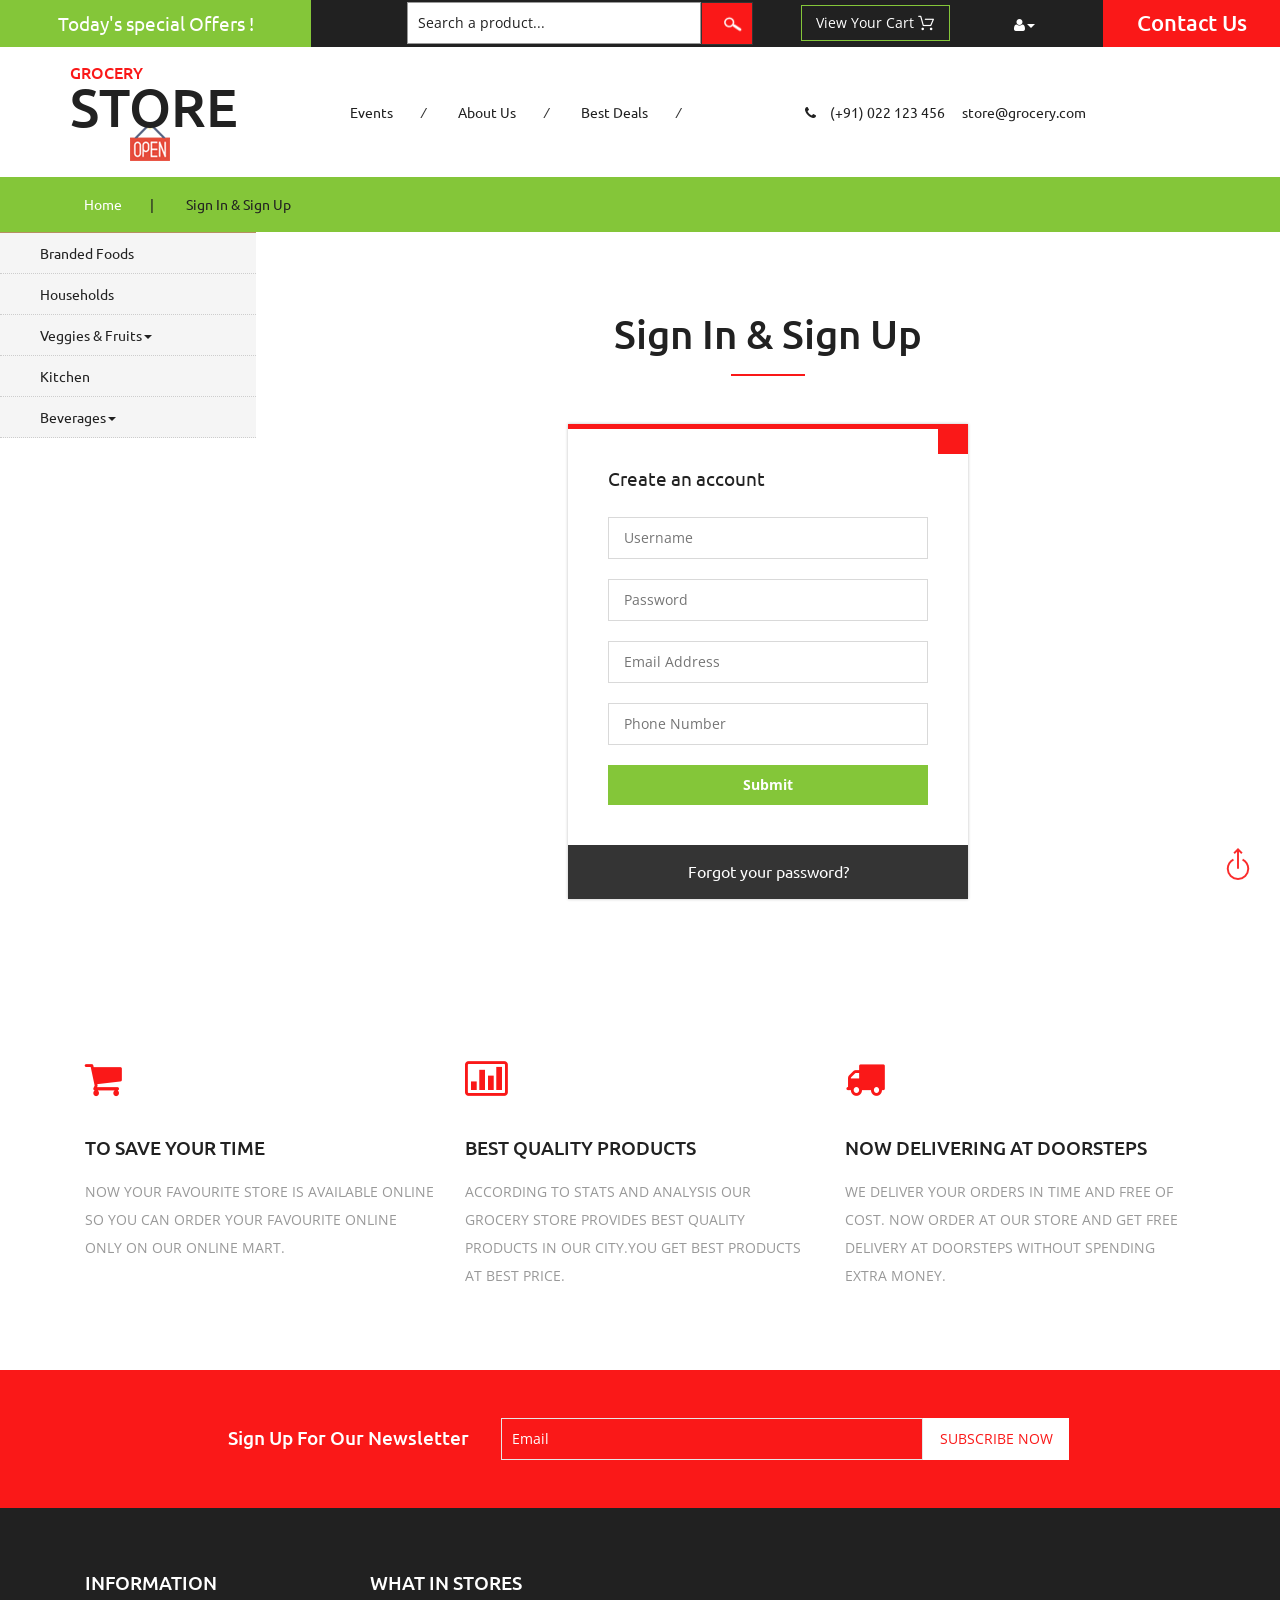
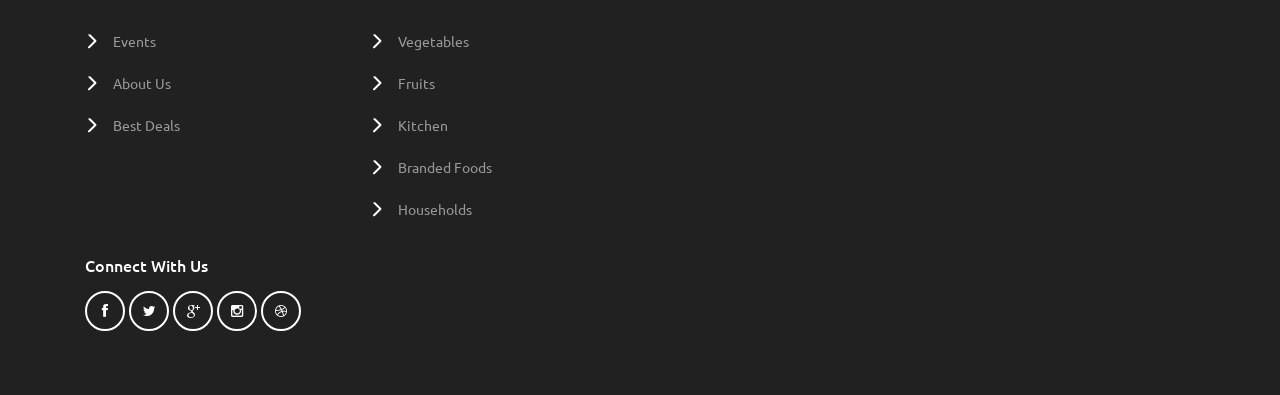
<file: signin.html>
<!DOCTYPE html>
<html>
<head>
<title>Grocery Store </title>
<link href="css/bootstrap.css" rel="stylesheet" type="text/css" media="all" />
<link href="css/style.css" rel="stylesheet" type="text/css" media="all" />
<!-- font-awesome icons -->
<link href="css/font-awesome.css" rel="stylesheet" type="text/css" media="all" /> 
<!-- //font-awesome icons -->
<!-- js -->
<script src="js/jquery-1.11.1.min.js"></script>
<!-- //js -->
<link href='//fonts.googleapis.com/css?family=Ubuntu:400,300,300italic,400italic,500,500italic,700,700italic' rel='stylesheet' type='text/css'>
<link href='//fonts.googleapis.com/css?family=Open+Sans:400,300,300italic,400italic,600,600italic,700,700italic,800,800italic' rel='stylesheet' type='text/css'>
<!-- start-smoth-scrolling -->
<script type="text/javascript" src="js/move-top.js"></script>
<script type="text/javascript" src="js/easing.js"></script>
<script type="text/javascript">
	jQuery(document).ready(function($) {
		$(".scroll").click(function(event){		
			event.preventDefault();
			$('html,body').animate({scrollTop:$(this.hash).offset().top},1000);
		});
	});
</script>
<!-- start-smoth-scrolling -->
</head>
	
<body>
<!-- header -->
	<div class="agileits_header">
		<div class="w3l_offers">
			<a href="products.html">Today's special Offers !</a>
		</div>
		<div class="w3l_search">
			<form action="#" method="post">
				<input type="text" name="Product" value="Search a product..." onfocus="this.value = '';" onblur="if (this.value == '') {this.value = 'Search a product...';}" required="">
				<input type="submit" value=" ">
			</form>
		</div>
		<div class="product_list_header">  
			<form action="#" method="post" class="last">
                <fieldset>
                    <input type="hidden" name="cmd" value="_cart" />
                    <input type="hidden" name="display" value="1" />
                    <input type="submit" name="submit" value="View your cart" class="button" />
                </fieldset>
            </form>
		</div>
		<div class="w3l_header_right">
			<ul>
				<li class="dropdown profile_details_drop">
					<a href="#" class="dropdown-toggle" data-toggle="dropdown"><i class="fa fa-user" aria-hidden="true"></i><span class="caret"></span></a>
					<div class="mega-dropdown-menu">
						<div class="w3ls_vegetables">
							<ul class="dropdown-menu drp-mnu">
								<li><a href="login.html">Login</a></li> 
								<li><a href="login.html">Sign Up</a></li>
							</ul>
						</div>                  
					</div>	
				</li>
			</ul>
		</div>
		<div class="w3l_header_right1">
			<h2><a href="mail.html">Contact Us</a></h2>
		</div>
		<div class="clearfix"> </div>
	</div>
<!-- script-for sticky-nav -->
	<script>
	$(document).ready(function() {
		 var navoffeset=$(".agileits_header").offset().top;
		 $(window).scroll(function(){
			var scrollpos=$(window).scrollTop(); 
			if(scrollpos >=navoffeset){
				$(".agileits_header").addClass("fixed");
			}else{
				$(".agileits_header").removeClass("fixed");
			}
		 });
		 
	});
	</script>
<!-- //script-for sticky-nav -->
	<div class="logo_products">
		<div class="container">
			<div class="w3ls_logo_products_left">
				<h1><a href="index.html"><span>Grocery</span> Store</a></h1>
			</div>
			<div class="w3ls_logo_products_left1">
				<ul class="special_items">
					<li><a>Events</a><i>/</i></li>
					<li><a href="about.html">About Us</a><i>/</i></li>
					<li><a href="products.html">Best Deals</a><i>/</i></li>
				</ul>
			</div>
			<div class="w3ls_logo_products_left1">
				<ul class="phone_email">
					<li><i class="fa fa-phone" aria-hidden="true"></i>(+91) 022 123 456
					<i></i><a href="mailto:store@grocery.com">store@grocery.com</a></li>
				</ul>
			</div>
			<div class="clearfix"> </div>
		</div>
	</div>
<!-- //header -->
<!-- products-breadcrumb -->
	<div class="products-breadcrumb">
		<div class="container">
			<ul>
				<li><i></i><a href="index.html">Home</a><span>|</span></li>
				<li>Sign In & Sign Up</li>
			</ul>
		</div>
	</div>
<!-- //products-breadcrumb -->
<!-- banner -->
	<div class="banner">
		<div class="w3l_banner_nav_left">
		<nav class="navbar nav_bottom">
			 <!-- Brand and toggle get grouped for better mobile display -->
			  <div class="navbar-header nav_2">
				  <button type="button" class="navbar-toggle collapsed navbar-toggle1" data-toggle="collapse" data-target="#bs-megadropdown-tabs">
					<span class="sr-only">Toggle navigation</span>
					<span class="icon-bar"></span>
					<span class="icon-bar"></span>
					<span class="icon-bar"></span>
				  </button>
			   </div> 
			   <!-- Collect the nav links, forms, and other content for toggling -->
				<div class="collapse navbar-collapse" id="bs-megadropdown-tabs">
					<ul class="nav navbar-nav nav_1">
						<li><a href="products.html">Branded Foods</a></li>
						<li><a href="household.html">Households</a></li>
						<li class="dropdown mega-dropdown active">
							<a href="#" class="dropdown-toggle" data-toggle="dropdown">Veggies & Fruits<span class="caret"></span></a>				
							<div class="dropdown-menu mega-dropdown-menu w3ls_vegetables_menu">
								<div class="w3ls_vegetables">
									<ul>	
										<li><a href="vegetables.html">Vegetables</a></li>
										<li><a href="vegetables.html">Fruits</a></li>
									</ul>
								</div>                  
							</div>				
						</li>
						<li><a href="kitchen.html">Kitchen</a></li>
						<li class="dropdown">
							<a href="#" class="dropdown-toggle" data-toggle="dropdown">Beverages<span class="caret"></span></a>
							<div class="dropdown-menu mega-dropdown-menu w3ls_vegetables_menu">
								<div class="w3ls_vegetables">
									<ul>
										<li><a href="drinks.html">Soft Drinks</a></li>
										<li><a href="drinks.html">Juices</a></li>
									</ul>
								</div>                  
							</div>	
						</li>
					</ul>
				 </div><!-- /.navbar-collapse -->
			</nav>
		</div>
		<div class="w3l_banner_nav_right">
<!-- login -->
		<div class="w3_login">
			<h3>Sign In & Sign Up</h3>
			<div class="w3_login_module">
				<div class="module form-module">
				  <div class="toggle">
				  </div>
				  <div class="form">
					<h2>Create an account</h2>
					<form action="connect.php" method="post">
					  <input type="text" name="Username" placeholder="Username"  required=" ">
					  <input type="password" name="Password" placeholder="Password"  required=" ">
					  <input type="email" name="Email" placeholder="Email Address"  required=" ">
					  <input type="text" name="Phone" placeholder="Phone Number"  required=" ">
					  <input type="submit" class="btn btn-primary">
					</form>
				  </div>
				  <div class="cta"><a href="#">Forgot your password?</a></div>
				</div>
			</div>
			<script>
				$('.toggle').click(function(){
				  // Switches the Icon
				  $(this).children('i').toggleClass('fa-pencil');
				  // Switches the forms  
				  $('.form').animate({
					height: "toggle",
					'padding-top': 'toggle',
					'padding-bottom': 'toggle',
					opacity: "toggle"
				  }, "slow");
				});
			</script>
		</div>
<!-- //login -->
		</div>
		<div class="clearfix"></div>
	</div>
<!-- //banner -->
<!-- newsletter-top-serv-btm -->
	<div class="newsletter-top-serv-btm">
		<div class="container">
			<div class="col-md-4 wthree_news_top_serv_btm_grid">
				<div class="wthree_news_top_serv_btm_grid_icon">
					<i class="fa fa-shopping-cart" aria-hidden="true"></i>
				</div>
				<h3>TO SAVE YOUR TIME</h3>
				<p>NOW YOUR FAVOURITE STORE IS AVAILABLE ONLINE SO YOU CAN ORDER 
					YOUR FAVOURITE ONLINE ONLY ON OUR ONLINE MART.
				</p>
			</div>
			<div class="col-md-4 wthree_news_top_serv_btm_grid">
				<div class="wthree_news_top_serv_btm_grid_icon">
					<i class="fa fa-bar-chart" aria-hidden="true"></i>
				</div>
				<h3>BEST QUALITY PRODUCTS </h3>
				<p>ACCORDING TO STATS AND ANALYSIS OUR GROCERY STORE PROVIDES BEST QUALITY PRODUCTS IN 
					OUR CITY.YOU GET BEST PRODUCTS AT BEST PRICE.
				</p>
			</div>
			<div class="col-md-4 wthree_news_top_serv_btm_grid">
				<div class="wthree_news_top_serv_btm_grid_icon">
					<i class="fa fa-truck" aria-hidden="true"></i>
				</div>
				<h3>NOW DELIVERING AT DOORSTEPS</h3>
				<p>WE DELIVER YOUR ORDERS IN TIME AND FREE OF COST. NOW ORDER AT OUR STORE AND 
					GET FREE DELIVERY AT DOORSTEPS WITHOUT SPENDING EXTRA MONEY.</p>
			</div>
			<div class="clearfix"> </div>
		</div>
	</div>
<!-- //newsletter-top-serv-btm -->
<!-- newsletter -->
	<div class="newsletter">
		<div class="container">
			<div class="w3agile_newsletter_left">
				<h3>sign up for our newsletter</h3>
			</div>
			<div class="w3agile_newsletter_right">
				<form action="#" method="post">
					<input type="email" name="Email" value="Email" onfocus="this.value = '';" onblur="if (this.value == '') {this.value = 'Email';}" required="">
					<input type="submit" value="subscribe now">
				</form>
			</div>
			<div class="clearfix"> </div>
		</div>
	</div>
<!-- //newsletter -->
<!-- footer -->
	<div class="footer">
		<div class="container">
			<div class="col-md-3 w3_footer_grid">
				<h3>information</h3>
				<ul class="w3_footer_grid_list">
					<li><a>Events</a></li>
					<li><a href="about.html">About Us</a></li>
					<li><a href="products.html">Best Deals</a></li>
				</ul>
			</div>
			<div class="col-md-3 w3_footer_grid">
				<h3>what in stores</h3>
				<ul class="w3_footer_grid_list">
					<li><a href="vegetables.html">Vegetables</a></li>
					<li><a href="vegetables.html">Fruits</a></li>
					<li><a href="kitchen.html">Kitchen</a></li>
					<li><a href="products.html">Branded Foods</a></li>
					<li><a href="household.html">Households</a></li>
				</ul>
			</div>
			<div class="clearfix"> </div>
			<div class="agile_footer_grids">
				<div >
				</div>
				<div class="col-md-3 w3_footer_grid agile_footer_grids_w3_footer">
					<div class="w3_footer_grid_bottom">
						<h5>connect with us</h5>
						<ul class="agileits_social_icons">
							<li><a href="#" class="facebook"><i class="fa fa-facebook" aria-hidden="true"></i></a></li>
							<li><a href="#" class="twitter"><i class="fa fa-twitter" aria-hidden="true"></i></a></li>
							<li><a href="#" class="google"><i class="fa fa-google-plus" aria-hidden="true"></i></a></li>
							<li><a href="#" class="instagram"><i class="fa fa-instagram" aria-hidden="true"></i></a></li>
							<li><a href="#" class="dribbble"><i class="fa fa-dribbble" aria-hidden="true"></i></a></li>
						</ul>
					</div>
				</div>
				<div class="clearfix"> </div>
			</div>
		</div>
	</div>
<!-- //footer -->
<!-- Bootstrap Core JavaScript -->
<script src="js/bootstrap.min.js"></script>
<script>
$(document).ready(function(){
    $(".dropdown").hover(            
        function() {
            $('.dropdown-menu', this).stop( true, true ).slideDown("fast");
            $(this).toggleClass('open');        
        },
        function() {
            $('.dropdown-menu', this).stop( true, true ).slideUp("fast");
            $(this).toggleClass('open');       
        }
    );
});
</script>
<!-- here stars scrolling icon -->
	<script type="text/javascript">
		$(document).ready(function() {
			/*
				var defaults = {
				containerID: 'toTop', // fading element id
				containerHoverID: 'toTopHover', // fading element hover id
				scrollSpeed: 1200,
				easingType: 'linear' 
				};
			*/
								
			$().UItoTop({ easingType: 'easeOutQuart' });
								
			});
	</script>
<!-- //here ends scrolling icon -->
<script src="js/minicart.js"></script>
<script>
		paypal.minicart.render();

		paypal.minicart.cart.on('checkout', function (evt) {
			var items = this.items(),
				len = items.length,
				total = 0,
				i;

			// Count the number of each item in the cart
			for (i = 0; i < len; i++) {
				total += items[i].get('quantity');
			}

			if (total < 3) {
				alert('The minimum order quantity is 3. Please add more to your shopping cart before checking out');
				evt.preventDefault();
			}
		});

	</script>
</body>
</html>
</file>
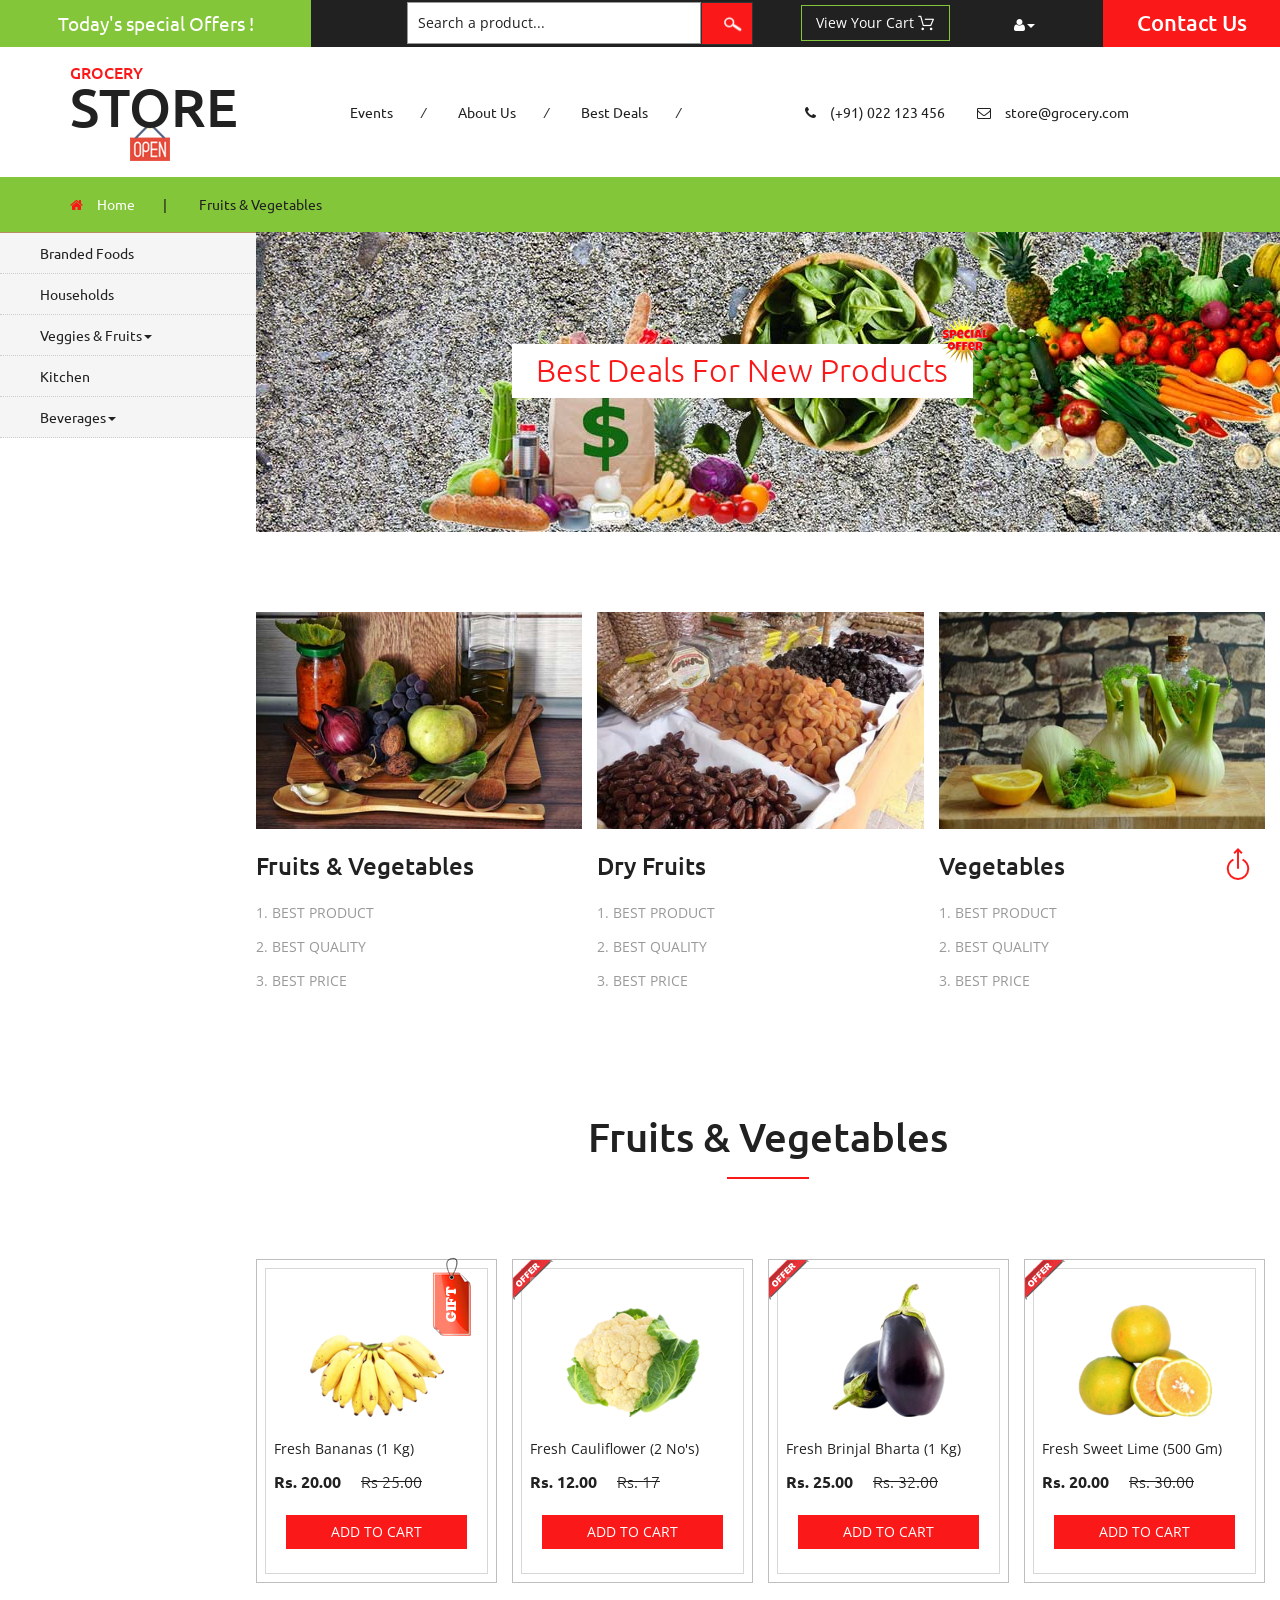
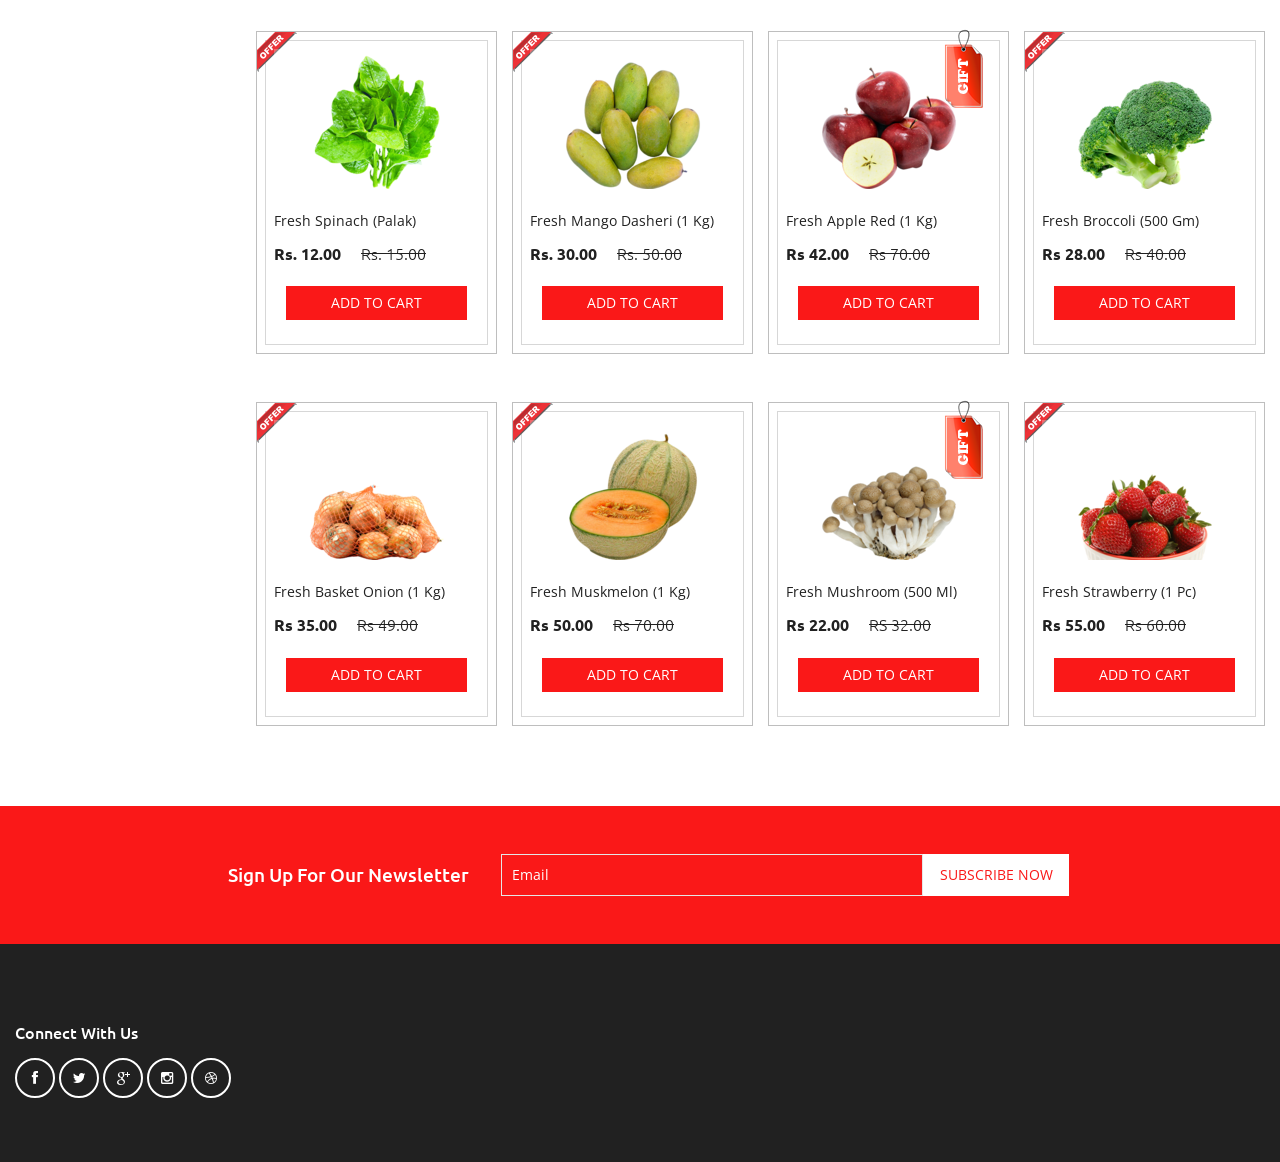
<file: vegetables.html>
<!DOCTYPE html>
<html>
<head>
<title>Grocery Store a Ecommerce Online Shopping Category Flat Bootstrap Responsive Website Template | Fruits & Vegetables :: w3layouts</title>
<link href="css/bootstrap.css" rel="stylesheet" type="text/css" media="all" />
<link href="css/style.css" rel="stylesheet" type="text/css" media="all" />
<!-- font-awesome icons -->
<link href="css/font-awesome.css" rel="stylesheet" type="text/css" media="all" /> 
<!-- //font-awesome icons -->
<!-- js -->
<script src="js/jquery-1.11.1.min.js"></script>
<!-- //js -->
<link href='//fonts.googleapis.com/css?family=Ubuntu:400,300,300italic,400italic,500,500italic,700,700italic' rel='stylesheet' type='text/css'>
<link href='//fonts.googleapis.com/css?family=Open+Sans:400,300,300italic,400italic,600,600italic,700,700italic,800,800italic' rel='stylesheet' type='text/css'>
<!-- start-smoth-scrolling -->
<script type="text/javascript" src="js/move-top.js"></script>
<script type="text/javascript" src="js/easing.js"></script>
<script type="text/javascript">
	jQuery(document).ready(function($) {
		$(".scroll").click(function(event){		
			event.preventDefault();
			$('html,body').animate({scrollTop:$(this.hash).offset().top},1000);
		});
	});
</script>
<!-- start-smoth-scrolling -->
</head>
	
<body>
<!-- header -->
	<div class="agileits_header">
		<div class="w3l_offers">
			<a>Today's special Offers !</a>
		</div>
		<div class="w3l_search">
			<form action="#" method="post">
				<input type="text" name="Product" value="Search a product..." onfocus="this.value = '';" onblur="if (this.value == '') {this.value = 'Search a product...';}" required="">
				<input type="submit" value=" ">
			</form>
		</div>
		<div class="product_list_header">  
			<form action="#" method="post" class="last">
                <fieldset>
                    <input type="hidden" name="cmd" value="_cart" />
                    <input type="hidden" name="display" value="1" />
                    <input type="submit" name="submit" value="View your cart" class="button" />
                </fieldset>
            </form>
		</div>
		<div class="w3l_header_right">
			<ul>
				<li class="dropdown profile_details_drop">
					<a href="#" class="dropdown-toggle" data-toggle="dropdown"><i class="fa fa-user" aria-hidden="true"></i><span class="caret"></span></a>
					<div class="mega-dropdown-menu">
						<div class="w3ls_vegetables">
							<ul class="dropdown-menu drp-mnu">
								<li><a href="login.html">Login</a></li> 
								<li><a href="signin.html">Sign Up</a></li>
							</ul>
						</div>                  
					</div>	
				</li>
			</ul>
		</div>
		<div class="w3l_header_right1">
			<h2><a href="mail.html">Contact Us</a></h2>
		</div>
		<div class="clearfix"> </div>
	</div>
<!-- script-for sticky-nav -->
	<script>
	$(document).ready(function() {
		 var navoffeset=$(".agileits_header").offset().top;
		 $(window).scroll(function(){
			var scrollpos=$(window).scrollTop(); 
			if(scrollpos >=navoffeset){
				$(".agileits_header").addClass("fixed");
			}else{
				$(".agileits_header").removeClass("fixed");
			}
		 });
		 
	});
	</script>
<!-- //script-for sticky-nav -->
	<div class="logo_products">
		<div class="container">
			<div class="w3ls_logo_products_left">
				<h1><a href="index.html"><span>Grocery</span> Store</a></h1>
			</div>
			<div class="w3ls_logo_products_left1">
				<ul class="special_items">
					<li><a >Events</a><i>/</i></li>
					<li><a href="about.html">About Us</a><i>/</i></li>
					<li><a href="products.html">Best Deals</a><i>/</i></li>
				</ul>
			</div>
			<div class="w3ls_logo_products_left1">
				<ul class="phone_email">
					<li><i class="fa fa-phone" aria-hidden="true"></i>(+91) 022 123 456</li>
					<li><i class="fa fa-envelope-o" aria-hidden="true"></i><a >store@grocery.com</a></li>
				</ul>
			</div>
			<div class="clearfix"> </div>
		</div>
	</div>
<!-- //header -->
<!-- products-breadcrumb -->
	<div class="products-breadcrumb">
		<div class="container">
			<ul>
				<li><i class="fa fa-home" aria-hidden="true"></i><a href="index.html">Home</a><span>|</span></li>
				<li>Fruits & Vegetables</li>
			</ul>
		</div>
	</div>
<!-- //products-breadcrumb -->
<!-- banner -->
	<div class="banner">
		<div class="w3l_banner_nav_left">
			<nav class="navbar nav_bottom">
			 <!-- Brand and toggle get grouped for better mobile display -->
			  <div class="navbar-header nav_2">
				  <button type="button" class="navbar-toggle collapsed navbar-toggle1" data-toggle="collapse" data-target="#bs-megadropdown-tabs">
					<span class="sr-only">Toggle navigation</span>
					<span class="icon-bar"></span>
					<span class="icon-bar"></span>
					<span class="icon-bar"></span>
				  </button>
			   </div> 
			   <!-- Collect the nav links, forms, and other content for toggling -->
				<div class="collapse navbar-collapse" id="bs-megadropdown-tabs">
					<ul class="nav navbar-nav nav_1">
						<li><a href="products.html">Branded Foods</a></li>
						<li><a href="household.html">Households</a></li>
						<li class="dropdown mega-dropdown active">
							<a href="#" class="dropdown-toggle" data-toggle="dropdown">Veggies & Fruits<span class="caret"></span></a>				
							<div class="dropdown-menu mega-dropdown-menu w3ls_vegetables_menu">
								<div class="w3ls_vegetables">
									<ul>	
										<li><a href="vegetables.html">Vegetables</a></li>
										<li><a href="vegetables.html">Fruits</a></li>
									</ul>
								</div>                  
							</div>				
						</li>
						<li><a href="kitchen.html">Kitchen</a></li>
						
						<li class="dropdown">
							<a href="#" class="dropdown-toggle" data-toggle="dropdown">Beverages<span class="caret"></span></a>
							<div class="dropdown-menu mega-dropdown-menu w3ls_vegetables_menu">
								<div class="w3ls_vegetables">
									<ul>
										<li><a href="drinks.html">Soft Drinks</a></li>
										<li><a href="drinks.html">Juices</a></li>
									</ul>
								</div>                  
							</div>	
						</li>
						
					</ul>
				 </div><!-- /.navbar-collapse -->
			</nav>
		</div>
		<div class="w3l_banner_nav_right">
			<div class="w3l_banner_nav_right_banner5">
				<h3>Best Deals For New Products<span class="blink_me"></span></h3>
			</div>
			<div class="w3l_banner_nav_right_banner3_btm">
				<div class="col-md-4 w3l_banner_nav_right_banner3_btml">
					<div class="view view-tenth">
						<img src="images/18.jpg" alt=" " class="img-responsive" />
						<div class="mask">
							<h4>Grocery Store</h4>
							<p>BEST GROCERY STORE.</p>
						</div>
					</div>
					<h4>Fruits & Vegetables</h4>
					<ol>
						<li>BEST PRODUCT</li>
						<li>BEST QUALITY</li>
						<li>BEST PRICE</li>
					</ol>
				</div>
				<div class="col-md-4 w3l_banner_nav_right_banner3_btml">
					<div class="view view-tenth">
						<img src="images/19.jpg" alt=" " class="img-responsive" />
						<div class="mask">
							<h4>Grocery Store</h4>
							<p>BEST GROCERY STORE.</p>
						</div>
					</div>
					<h4>Dry Fruits</h4>
					<ol>
						<li>BEST PRODUCT</li>
						<li>BEST QUALITY</li>
						<li>BEST PRICE</li>
					</ol>
				</div>
				<div class="col-md-4 w3l_banner_nav_right_banner3_btml">
					<div class="view view-tenth">
						<img src="images/20.jpg" alt=" " class="img-responsive" />
						<div class="mask">
							<h4>Grocery Store</h4>
							<p>BEST GROCERY STORE.</p>
						</div>
					</div>
					<h4>Vegetables</h4>
					<ol>
						<li>BEST PRODUCT</li>
						<li>BEST QUALITY</li>
						<li>BEST PRICE</li>
					</ol>
				</div>
				<div class="clearfix"> </div>
			</div>
			<div class="w3ls_w3l_banner_nav_right_grid w3ls_w3l_banner_nav_right_grid_veg">
				<h3 class="w3l_fruit">Fruits & Vegetables</h3>
				<div class="w3ls_w3l_banner_nav_right_grid1 w3ls_w3l_banner_nav_right_grid1_veg">
					<div class="col-md-3 w3ls_w3l_banner_left w3ls_w3l_banner_left_asdfdfd">
						<div class="hover14 column">
						<div class="agile_top_brand_left_grid w3l_agile_top_brand_left_grid">
							<div class="tag"><img src="images/tag.png" alt=" " class="img-responsive"></div>
							<div class="agile_top_brand_left_grid1">
								<figure>
									<div class="snipcart-item block">
										<div class="snipcart-thumb">
											<a href="single.html"><img src="images/29.png" alt=" " class="img-responsive" /></a>
											<p>Fresh Bananas (1 kg)</p>
											<h4>Rs. 20.00 <span>Rs 25.00</span></h4>
										</div>
										<div class="snipcart-details">
											<form action="#" method="post">
												<fieldset>
													<input type="hidden" name="cmd" value="_cart" />
													<input type="hidden" name="add" value="1" />
													<input type="hidden" name="business" value=" " />
													<input type="hidden" name="item_name" value="Fresh Bananas" />
													<input type="hidden" name="amount" value="25.00" />
													<input type="hidden" name="discount_amount" value="5.00" />
													<input type="hidden" name="currency_code" value="INR" />
													<input type="hidden" name="return" value=" " />
													<input type="hidden" name="cancel_return" value=" " />
													<input type="submit" name="submit" value="Add to cart" class="button" />
												</fieldset>
											</form>
										</div>
									</div>
								</figure>
							</div>
						</div>
						</div>
					</div>
					<div class="col-md-3 w3ls_w3l_banner_left">
						<div class="hover14 column">
						<div class="agile_top_brand_left_grid w3l_agile_top_brand_left_grid">
							<div class="agile_top_brand_left_grid_pos">
								<img src="images/offer.png" alt=" " class="img-responsive" />
							</div>
							<div class="agile_top_brand_left_grid1">
								<figure>
									<div class="snipcart-item block">
										<div class="snipcart-thumb">
											<a href="single.html"><img src="images/30.png" alt=" " class="img-responsive" /></a>
											<p>fresh cauliflower (2 no's)</p>
											<h4>Rs. 12.00 <span>Rs. 17</span></h4>
										</div>
										<div class="snipcart-details">
											<form action="#" method="post">
												<fieldset>
													<input type="hidden" name="cmd" value="_cart" />
													<input type="hidden" name="add" value="1" />
													<input type="hidden" name="business" value=" " />
													<input type="hidden" name="item_name" value="fresh cauliflower" />
													<input type="hidden" name="amount" value="17.00" />
													<input type="hidden" name="discount_amount" value="5.00" />
													<input type="hidden" name="currency_code" value="INR" />
													<input type="hidden" name="return" value=" " />
													<input type="hidden" name="cancel_return" value=" " />
													<input type="submit" name="submit" value="Add to cart" class="button" />
												</fieldset>
											</form>
										</div>
									</div>
								</figure>
							</div>
						</div>
						</div>
					</div>
					<div class="col-md-3 w3ls_w3l_banner_left w3ls_w3l_banner_left_asd">
						<div class="hover14 column">
						<div class="agile_top_brand_left_grid w3l_agile_top_brand_left_grid">
							<div class="agile_top_brand_left_grid_pos">
								<img src="images/offer.png" alt=" " class="img-responsive" />
							</div>
							<div class="agile_top_brand_left_grid1">
								<figure>
									<div class="snipcart-item block">
										<div class="snipcart-thumb">
											<a href="single.html"><img src="images/31.png" alt=" " class="img-responsive" /></a>
											<p>fresh brinjal bharta (1 kg)</p>
											<h4>Rs. 25.00 <span>Rs. 32.00</span></h4>
										</div>
										<div class="snipcart-details">
											<form action="#" method="post">
												<fieldset>
													<input type="hidden" name="cmd" value="_cart" />
													<input type="hidden" name="add" value="1" />
													<input type="hidden" name="business" value=" " />
													<input type="hidden" name="item_name" value="fresh brinjal bharta" />
													<input type="hidden" name="amount" value="32.00" />
													<input type="hidden" name="discount_amount" value="7.00" />
													<input type="hidden" name="currency_code" value="INR" />
													<input type="hidden" name="return" value=" " />
													<input type="hidden" name="cancel_return" value=" " />
													<input type="submit" name="submit" value="Add to cart" class="button" />
												</fieldset>
											</form>
										</div>
									</div>
								</figure>
							</div>
						</div>
						</div>
					</div>
					<div class="col-md-3 w3ls_w3l_banner_left">
						<div class="hover14 column">
						<div class="agile_top_brand_left_grid w3l_agile_top_brand_left_grid">
							<div class="agile_top_brand_left_grid_pos">
								<img src="images/offer.png" alt=" " class="img-responsive" />
							</div>
							<div class="agile_top_brand_left_grid1">
								<figure>
									<div class="snipcart-item block">
										<div class="snipcart-thumb">
											<a href="single.html"><img src="images/32.png" alt=" " class="img-responsive" /></a>
											<p>fresh sweet lime (500 gm)</p>
											<h4>Rs. 20.00 <span>Rs. 30.00</span></h4>
										</div>
										<div class="snipcart-details">
											<form action="#" method="post">
												<fieldset>
													<input type="hidden" name="cmd" value="_cart" />
													<input type="hidden" name="add" value="1" />
													<input type="hidden" name="business" value=" " />
													<input type="hidden" name="item_name" value="fresh sweet lime" />
													<input type="hidden" name="amount" value="30.00" />
													<input type="hidden" name="discount_amount" value="20.00" />
													<input type="hidden" name="currency_code" value="INR" />
													<input type="hidden" name="return" value=" " />
													<input type="hidden" name="cancel_return" value=" " />
													<input type="submit" name="submit" value="Add to cart" class="button" />
												</fieldset>
											</form>
										</div>
									</div>
								</figure>
							</div>
						</div>
						</div>
					</div>
					<div class="clearfix"> </div>
				</div>
				<div class="w3ls_w3l_banner_nav_right_grid1 w3ls_w3l_banner_nav_right_grid1_veg">
					<div class="col-md-3 w3ls_w3l_banner_left w3ls_w3l_banner_left_asdfdfd">
						<div class="hover14 column">
						<div class="agile_top_brand_left_grid w3l_agile_top_brand_left_grid">
							<div class="agile_top_brand_left_grid_pos">
								<img src="images/offer.png" alt=" " class="img-responsive" />
							</div>
							<div class="agile_top_brand_left_grid1">
								<figure>
									<div class="snipcart-item block">
										<div class="snipcart-thumb">
											<a href="single.html"><img src="images/9.png" alt=" " class="img-responsive" /></a>
											<p>fresh spinach (palak)</p>
											<h4>Rs. 12.00 <span>Rs. 15.00</span></h4>
										</div>
										<div class="snipcart-details">
											<form action="#" method="post">
												<fieldset>
													<input type="hidden" name="cmd" value="_cart" />
													<input type="hidden" name="add" value="1" />
													<input type="hidden" name="business" value=" " />
													<input type="hidden" name="item_name" value="fresh spinach" />
													<input type="hidden" name="amount" value="15.00" />
													<input type="hidden" name="discount_amount" value="3.00" />
													<input type="hidden" name="currency_code" value="INR" />
													<input type="hidden" name="return" value=" " />
													<input type="hidden" name="cancel_return" value=" " />
													<input type="submit" name="submit" value="Add to cart" class="button" />
												</fieldset>
											</form>
										</div>
									</div>
								</figure>
							</div>
						</div>
						</div>
					</div>
					<div class="col-md-3 w3ls_w3l_banner_left">
						<div class="hover14 column">
						<div class="agile_top_brand_left_grid w3l_agile_top_brand_left_grid">
							<div class="agile_top_brand_left_grid_pos">
								<img src="images/offer.png" alt=" " class="img-responsive" />
							</div>
							<div class="agile_top_brand_left_grid1">
								<figure>
									<div class="snipcart-item block">
										<div class="snipcart-thumb">
											<a href="single.html"><img src="images/10.png" alt=" " class="img-responsive" /></a>
											<p>fresh mango dasheri (1 kg)</p>
											<h4>Rs. 30.00 <span>Rs. 50.00</span></h4>
										</div>
										<div class="snipcart-details">
											<form action="#" method="post">
												<fieldset>
													<input type="hidden" name="cmd" value="_cart" />
													<input type="hidden" name="add" value="1" />
													<input type="hidden" name="business" value=" " />
													<input type="hidden" name="item_name" value="fresh mango dasheri" />
													<input type="hidden" name="amount" value="50.00" />
													<input type="hidden" name="discount_amount" value="20.00" />
													<input type="hidden" name="currency_code" value="INR" />
													<input type="hidden" name="return" value=" " />
													<input type="hidden" name="cancel_return" value=" " />
													<input type="submit" name="submit" value="Add to cart" class="button" />
												</fieldset>
											</form>
										</div>
									</div>
								</figure>
							</div>
						</div>
						</div>
					</div>
					<div class="col-md-3 w3ls_w3l_banner_left w3ls_w3l_banner_left_asd">
						<div class="hover14 column">
						<div class="agile_top_brand_left_grid w3l_agile_top_brand_left_grid">
							<div class="tag"><img src="images/tag.png" alt=" " class="img-responsive" /></div>
							<div class="agile_top_brand_left_grid1">
								<figure>
									<div class="snipcart-item block">
										<div class="snipcart-thumb">
											<a href="single.html"><img src="images/11.png" alt=" " class="img-responsive" /></a>
											<p>fresh apple red (1 kg)</p>
											<h4>Rs 42.00 <span>Rs 70.00</span></h4>
										</div>
										<div class="snipcart-details">
											<form action="#" method="post">
												<fieldset>
													<input type="hidden" name="cmd" value="_cart" />
													<input type="hidden" name="add" value="1" />
													<input type="hidden" name="business" value=" " />
													<input type="hidden" name="item_name" value="fresh apple red" />
													<input type="hidden" name="amount" value="70.00" />
													<input type="hidden" name="discount_amount" value="28.00" />
													<input type="hidden" name="currency_code" value="INR" />
													<input type="hidden" name="return" value=" " />
													<input type="hidden" name="cancel_return" value=" " />
													<input type="submit" name="submit" value="Add to cart" class="button" />
												</fieldset>
											</form>
										</div>
									</div>
								</figure>
							</div>
						</div>
						</div>
					</div>
					<div class="col-md-3 w3ls_w3l_banner_left">
						<div class="hover14 column">
						<div class="agile_top_brand_left_grid w3l_agile_top_brand_left_grid">
							<div class="agile_top_brand_left_grid_pos">
								<img src="images/offer.png" alt=" " class="img-responsive" />
							</div>
							<div class="agile_top_brand_left_grid1">
								<figure>
									<div class="snipcart-item block">
										<div class="snipcart-thumb">
											<a href="single.html"><img src="images/12.png" alt=" " class="img-responsive" /></a>
											<p>fresh broccoli (500 gm)</p>
											<h4>Rs 28.00 <span>Rs 40.00</span></h4>
										</div>
										<div class="snipcart-details">
											<form action="#" method="post">
												<fieldset>
													<input type="hidden" name="cmd" value="_cart" />
													<input type="hidden" name="add" value="1" />
													<input type="hidden" name="business" value=" " />
													<input type="hidden" name="item_name" value="fresh broccoli" />
													<input type="hidden" name="amount" value="40.00" />
													<input type="hidden" name="discount_amount" value="12.00" />
													<input type="hidden" name="currency_code" value="INR" />
													<input type="hidden" name="return" value=" " />
													<input type="hidden" name="cancel_return" value=" " />
													<input type="submit" name="submit" value="Add to cart" class="button" />
												</fieldset>
											</form>
										</div>
									</div>
								</figure>
							</div>
						</div>
						</div>
					</div>
					<div class="clearfix"> </div>
				</div>
				<div class="w3ls_w3l_banner_nav_right_grid1 w3ls_w3l_banner_nav_right_grid1_veg">
					<div class="col-md-3 w3ls_w3l_banner_left w3ls_w3l_banner_left_asdfdfd">
						<div class="hover14 column">
						<div class="agile_top_brand_left_grid w3l_agile_top_brand_left_grid">
							<div class="agile_top_brand_left_grid_pos">
								<img src="images/offer.png" alt=" " class="img-responsive" />
							</div>
							<div class="agile_top_brand_left_grid1">
								<figure>
									<div class="snipcart-item block">
										<div class="snipcart-thumb">
											<a href="single.html"><img src="images/33.png" alt=" " class="img-responsive" /></a>
											<p>fresh basket onion (1 kg)</p>
											<h4>Rs 35.00 <span>Rs 49.00</span></h4>
										</div>
										<div class="snipcart-details">
											<form action="#" method="post">
												<fieldset>
													<input type="hidden" name="cmd" value="_cart" />
													<input type="hidden" name="add" value="1" />
													<input type="hidden" name="business" value=" " />
													<input type="hidden" name="item_name" value="fresh basket onion" />
													<input type="hidden" name="amount" value="49.00" />
													<input type="hidden" name="discount_amount" value="14.00" />
													<input type="hidden" name="currency_code" value="INR" />
													<input type="hidden" name="return" value=" " />
													<input type="hidden" name="cancel_return" value=" " />
													<input type="submit" name="submit" value="Add to cart" class="button" />
												</fieldset>
											</form>
										</div>
									</div>
								</figure>
							</div>
						</div>
						</div>
					</div>
					<div class="col-md-3 w3ls_w3l_banner_left">
						<div class="hover14 column">
						<div class="agile_top_brand_left_grid w3l_agile_top_brand_left_grid">
							<div class="agile_top_brand_left_grid_pos">
								<img src="images/offer.png" alt=" " class="img-responsive" />
							</div>
							<div class="agile_top_brand_left_grid1">
								<figure>
									<div class="snipcart-item block">
										<div class="snipcart-thumb">
											<a href="single.html"><img src="images/34.png" alt=" " class="img-responsive" /></a>
											<p>fresh muskmelon (1 kg)</p>
											<h4>Rs 50.00 <span>Rs 70.00</span></h4>
										</div>
										<div class="snipcart-details">
											<form action="#" method="post">
												<fieldset>
													<input type="hidden" name="cmd" value="_cart" />
													<input type="hidden" name="add" value="1" />
													<input type="hidden" name="business" value=" " />
													<input type="hidden" name="item_name" value="fresh muskmelon" />
													<input type="hidden" name="amount" value="70.00" />
													<input type="hidden" name="discount_amount" value="20.00" />
													<input type="hidden" name="currency_code" value="INR" />
													<input type="hidden" name="return" value=" " />
													<input type="hidden" name="cancel_return" value=" " />
													<input type="submit" name="submit" value="Add to cart" class="button" />
												</fieldset>
											</form>
										</div>
									</div>
								</figure>
							</div>
						</div>
						</div>
					</div>
					<div class="col-md-3 w3ls_w3l_banner_left w3ls_w3l_banner_left_asd">
						<div class="hover14 column">
						<div class="agile_top_brand_left_grid w3l_agile_top_brand_left_grid">
							<div class="tag"><img src="images/tag.png" alt=" " class="img-responsive" /></div>
							<div class="agile_top_brand_left_grid1">
								<figure>
									<div class="snipcart-item block">
										<div class="snipcart-thumb">
											<a href="single.html"><img src="images/35.png" alt=" " class="img-responsive" /></a>
											<p>fresh mushroom (500 ml)</p>
											<h4>Rs 22.00 <span>RS 32.00</span></h4>
										</div>
										<div class="snipcart-details">
											<form action="#" method="post">
												<fieldset>
													<input type="hidden" name="cmd" value="_cart" />
													<input type="hidden" name="add" value="1" />
													<input type="hidden" name="business" value=" " />
													<input type="hidden" name="item_name" value="fresh mushroom" />
													<input type="hidden" name="amount" value="32.00" />
													<input type="hidden" name="discount_amount" value="10.00" />
													<input type="hidden" name="currency_code" value="INR" />
													<input type="hidden" name="return" value=" " />
													<input type="hidden" name="cancel_return" value=" " />
													<input type="submit" name="submit" value="Add to cart" class="button" />
												</fieldset>
											</form>
										</div>
									</div>
								</figure>
							</div>
						</div>
						</div>
					</div>
					<div class="col-md-3 w3ls_w3l_banner_left">
						<div class="hover14 column">
						<div class="agile_top_brand_left_grid w3l_agile_top_brand_left_grid">
							<div class="agile_top_brand_left_grid_pos">
								<img src="images/offer.png" alt=" " class="img-responsive" />
							</div>
							<div class="agile_top_brand_left_grid1">
								<figure>
									<div class="snipcart-item block">
										<div class="snipcart-thumb">
											<a href="single.html"><img src="images/36.png" alt=" " class="img-responsive" /></a>
											<p>fresh strawberry (1 pc)</p>
											<h4>Rs 55.00 <span>Rs 60.00</span></h4>
										</div>
										<div class="snipcart-details">
											<form action="#" method="post">
												<fieldset>
													<input type="hidden" name="cmd" value="_cart" />
													<input type="hidden" name="add" value="1" />
													<input type="hidden" name="business" value=" " />
													<input type="hidden" name="item_name" value="fresh strawberry" />
													<input type="hidden" name="amount" value="60.00" />
													<input type="hidden" name="discount_amount" value="5.00" />
													<input type="hidden" name="currency_code" value="INR" />
													<input type="hidden" name="return" value=" " />
													<input type="hidden" name="cancel_return" value=" " />
													<input type="submit" name="submit" value="Add to cart" class="button" />
												</fieldset>
											</form>
										</div>
									</div>
								</figure>
							</div>
						</div>
						</div>
					</div>
					<div class="clearfix"> </div>
				</div>
			</div>
		</div>
		<div class="clearfix"></div>
	</div>
<!-- //banner -->
<!-- newsletter -->
	<div class="newsletter">
		<div class="container">
			<div class="w3agile_newsletter_left">
				<h3>sign up for our newsletter</h3>
			</div>
			<div class="w3agile_newsletter_right">
				<form action="#" method="post">
					<input type="email" name="Email" value="Email" onfocus="this.value = '';" onblur="if (this.value == '') {this.value = 'Email';}" required="">
					<input type="submit" value="subscribe now">
				</form>
			</div>
			<div class="clearfix"> </div>
		</div>
	</div>
<!-- //newsletter -->
<!-- footer -->
	<div class="footer">
		
			<div class="clearfix"> </div>
			<div class="agile_footer_grids">
				
				<div class="col-md-3 w3_footer_grid agile_footer_grids_w3_footer">
					<div class="w3_footer_grid_bottom">
						<h5>connect with us</h5>
						<ul class="agileits_social_icons">
							<li><a href="#" class="facebook"><i class="fa fa-facebook" aria-hidden="true"></i></a></li>
							<li><a href="#" class="twitter"><i class="fa fa-twitter" aria-hidden="true"></i></a></li>
							<li><a href="#" class="google"><i class="fa fa-google-plus" aria-hidden="true"></i></a></li>
							<li><a href="#" class="instagram"><i class="fa fa-instagram" aria-hidden="true"></i></a></li>
							<li><a href="#" class="dribbble"><i class="fa fa-dribbble" aria-hidden="true"></i></a></li>
						</ul>
					</div>
				</div>
				<div class="clearfix"> </div>
			</div>
			
		</div>
	</div>
<!-- //footer -->
<!-- Bootstrap Core JavaScript -->
<script src="js/bootstrap.min.js"></script>
<script>
$(document).ready(function(){
    $(".dropdown").hover(            
        function() {
            $('.dropdown-menu', this).stop( true, true ).slideDown("fast");
            $(this).toggleClass('open');        
        },
        function() {
            $('.dropdown-menu', this).stop( true, true ).slideUp("fast");
            $(this).toggleClass('open');       
        }
    );
});
</script>
<!-- here stars scrolling icon -->
	<script type="text/javascript">
		$(document).ready(function() {
			/*
				var defaults = {
				containerID: 'toTop', // fading element id
				containerHoverID: 'toTopHover', // fading element hover id
				scrollSpeed: 1200,
				easingType: 'linear' 
				};
			*/
								
			$().UItoTop({ easingType: 'easeOutQuart' });
								
			});
	</script>
<!-- //here ends scrolling icon -->
<script src="js/minicart.js"></script>
<script>
		paypal.minicart.render();

		paypal.minicart.cart.on('checkout', function (evt) {
			var items = this.items(),
				len = items.length,
				total = 0,
				i;

			// Count the number of each item in the cart
			for (i = 0; i < len; i++) {
				total += items[i].get('quantity');
			}

			if (total < 3) {
				alert('The minimum order quantity is 3. Please add more to your shopping cart before checking out');
				evt.preventDefault();
			}
		});

	</script>
</body>
</html>
</file>
<file: css/style.css>
html, body{
    font-size: 100%;
	font-family: 'Open Sans', sans-serif;
	background:#ffffff;
}
ul li,ol li{
	font-size:14px;
}
p{
	margin:0;
}
h1,h2,h3,h4,h5,h6,a{
	font-family:'Ubuntu', sans-serif !important;
	margin:0;
}
ul,label{
	margin:0;
	padding:0;
}
body a:hover{
	text-decoration:none;
}
/*-- header --*/
.fixed{
	position: fixed;
	top: 0;
	width: 100%;
	margin: 0 auto;
	left:0;
	z-index:9999;
}
span.glyphicon.glyphicon-shopping-cart.my-cart-icon.my-cart-icon-affix {
	position: relative !important;
}
.btn-danger {
    color: #fff;
    background-color: #FA1818;
    border-color: #FA1818;
}
.modal-dialog {
    width: 850px;
	margin:75px auto 30px;
}
.snipcart-thumb a {
    display: block;
    text-align: center;
}
.my-cart-icon-affix i {
    background: #84C639 !important;
}
.agile_top_brand_left_grid {
    position: relative;
    display: block;
}
i.badge.badge-notify.my-cart-badge {
    font-style: normal;
    background: #FA1818;
    font-size: 14px;
    position: absolute;
    top: -10px;
    right:-22px;
}
.product_list_header span {
    font-size: 1em;
    color: #fff;
	top: 1em;
}
input[type="submit"],#PPMiniCart .minicart-submit,.w3ls_vegetables ul li a,input[type="reset"],.agileinfo_mail_grid_left ul li a,.events_bottom_left2 ul li a,.w3ls_service_grids1_right a,ul.agileits_social_icons li a,.w3l_banner_nav_right_banner_pet a,.w3ls_w3l_banner_nav_right_grid_head_grid ul li a,.products-breadcrumb ul li a,.w3_footer_grid ul li a,.w3l_fresh_vegetables_grid ul li a,.wthree_footer_copy p a,.agile_top_brand_left_grid1 .button,.w3ls_logo_products_left1 ul.special_items li a,.w3ls_logo_products_left1 ul.phone_email li a{
	transition: .5s ease-in;
	-webkit-transition: .5s ease-in;
	-moz-transition: .5s ease-in;
	-o-transition: .5s ease-in;
	-ms-transition: .5s ease-in;
}
.agileits_header{
	background:#212121;
}
.w3l_offers{
	float:left;
}
.w3l_offers a{
	font-size: 1.2em;
    color: #fff;
    text-decoration: none;
    padding: .5em 3em;
    background: #84C639;
	display:block;
}
.w3l_search{
	float: left;
    width: 27%;
    margin:.1em 0 0em 10em;
}
.w3l_search input[type="text"]{
	outline: none;
    padding: 10px;
    color: #212121;
    font-size: 14px;
    width: 85%;
    background: #fff;
    border: 1px solid #999;
    float: left;
}
.w3l_search input[type="submit"]{
	outline: none;
    padding: 10px 0 9px;
    width: 15%;
    border: 1px solid;
    position: relative;
    background: url(../images/img-sp.png) no-repeat 14px 5px #FA1818;
}
.w3l_search input[type="submit"]:hover{
    background: url(../images/img-sp.png) no-repeat 14px 5px #84C639;
}
.w3l_header_right{
	float: left;
    padding-left: 10em;
}
.w3l_header_right ul li {
    list-style-type: none;
}
.w3l_header_right1{
	float:right;
}
.w3l_header_right1 h2 a{
	font-size: .74em;
    color: #fff;
    padding: .5em 1.5em;
    background: #FA1818;
    display: block;
	text-decoration:none;
}
ul.dropdown-menu.drp-mnu {
    right: 0;
    min-width: 130px;
    text-align: center;
    padding: 1.5em 0;
    margin: 0;
    left:auto;
}
ul.dropdown-menu.drp-mnu li:first-child{
	margin-bottom: .5em;
}
ul.dropdown-menu.drp-mnu li a {
    color: #999;
}
ul.dropdown-menu.drp-mnu li a i {
    padding-left: 1em;
}
.logo_products{
	padding:4em 0 1em;
}
.w3ls_logo_products_left{
	float:left;
	margin-right: 7em;
}
.w3ls_logo_products_left h1 a{
	font-size: 1.5em;
    color: #212121;
    text-decoration: none;
    text-transform: uppercase;
    display: block;
    background: url(../images/img-sp.png) no-repeat 54px 6px;
    line-height: 1;
    height: 97px;
}
.profile_details_drop a {
    display: block;
	padding-top:1em;
	font-size:1em;
	color:#fff;
}
.w3ls_logo_products_left h1 a span {
    font-size: .3em;
    display: block;
    color: #FA1818;
}
.w3ls_logo_products_left1{
	float: left;
	margin-top: 2.3em;
}
.w3ls_logo_products_left1 ul.phone_email li{
	display:inline-block;
	color:#212121;
	font-family: 'Ubuntu', sans-serif;
/*-- w3layouts --*/
	margin-right:2em;
}
.w3ls_logo_products_left1 ul.phone_email li a{
	color:#212121;
	text-decoration:none;
}
.w3ls_logo_products_left1 ul.phone_email li i{
	padding-right:1em;
}
.w3ls_logo_products_left1 ul.special_items li{
	display:inline-block;
}
.w3ls_logo_products_left1 ul.special_items li a{
	color:#212121;
	font-family: 'Ubuntu', sans-serif;
	text-decoration:none;
}
.w3ls_logo_products_left1 ul.special_items li a:hover,.w3ls_logo_products_left1 ul.phone_email li a:hover{
	color:#FA1818;
}
.w3ls_logo_products_left1 ul.special_items li i{
	padding:0 2em;
}
.w3ls_logo_products_left1:nth-child(3) {
    margin-left: 6em;
}
.sub{
    float:left;
}
.sub i {
    color: #84C639;
    font-size: 1em;
    padding: .5em .5em 0 0em;
}
.sub_jfk{
	float:right;
}
/*-- //header --*/
/*-- banner --*/
.navbar-collapse {
    padding: 0;
    box-shadow: none;
}
.navbar {
    margin-bottom: 0;
    border: none;
}
.w3l_banner_nav_left{
	float: left;
/*-- agileits --*/
    width: 20%;
    background: #f5f5f5;
}
.wthree_banner_bottom_left_grid_sub{
	float: left;
    width: 20%;
}
.wthree_banner_bottom_left_grid_sub1{
	float:right;
	width:80%;
}
.w3l_banner_nav_right{
	float:right;
	width:80%;
}
.navbar-nav > li {
    float: none;
}
.nav > li > a:hover, .nav > li > a:focus {
    background-color: #84C639;
    color: #fff;
}
.navbar-nav {
    float: none;
    margin: 0;
	border-top: 1px solid #B58F62;
}
.navbar-nav > li > a {
    color: #212121;
    padding:10px 0px 10px 40px;
    border-bottom: 1px dotted #CDCDCD;
}
.nav .open > a, .nav .open > a:hover, .nav .open > a:focus {
    background-color: #84C639;
    border: none;
}
.w3ls_vegetables_menu {
    left: 13%;
    border: none;
    padding: 1em;
}
.w3ls_vegetables ul li {
    list-style-type: none;
}
.w3ls_vegetables ul li:first-child {
    margin-bottom:.5em;
}
.w3ls_vegetables ul li a {
    color: #212121;
/*-- w3layouts --*/
    display: block;
    text-decoration: none;
}
.w3ls_vegetables ul li a:hover{
	color:#FA1818;
}
.w3l_banner_nav_right_banner1,.w3l_banner_nav_right_banner,.w3l_banner_nav_right_banner2{
	min-height:500px;
	text-align: right;
	padding:10em 17em 0 0;
	margin-bottom: 5em;
}
.w3l_banner_nav_right_banner{
	background:url(../images/1.jpg) no-repeat 0px 0px;
	background-size:cover;
	-webkit-background-size:cover;
	-moz-background-size:cover;
	-o-background-size:cover;
	-ms-background-size:cover;
}
.w3l_banner_nav_right_banner1{
	background:url(../images/2.jpg) no-repeat 0px 0px;
	background-size:cover;
	-webkit-background-size:cover;
	-moz-background-size:cover;
	-o-background-size:cover;
	-ms-background-size:cover;
}
.w3l_banner_nav_right_banner2{
	background:url(../images/3.jpg) no-repeat 0px 0px;
	background-size:cover;
	-webkit-background-size:cover;
	-moz-background-size:cover;
	-o-background-size:cover;
	-ms-background-size:cover;
}
.w3l_banner_nav_right_banner h3,.w3l_banner_nav_right_banner1 h3,.w3l_banner_nav_right_banner2 h3{
	font-size: 2em;
    color: #fff;
    font-weight: 300;
    text-transform: uppercase;
	margin-bottom: 1em;
}
.w3l_banner_nav_right_banner h3 span,.w3l_banner_nav_right_banner1 h3 span{
	display:block;
	font-weight:600;
	line-height:2em;
}
.w3l_banner_nav_right_banner2 h3 i{
/*-- agileits --*/
	display:block;
	font-weight:600;
	line-height:2em;
	color:#FA1818;
}
.more a{
	padding:10px 30px;
	background:#84C639;
	font-size:14px;
	text-transform:uppercase;
	font-weight:600;
	text-decoration:none;
	color:#fff;
	position:relative;
	display:block;
}
.more {
    width: 20%;
    text-align: center;
    margin-left:59em;
}
/* Saqui */
.button--saqui {
	overflow: hidden;
	-webkit-transition: background-color 0.3s ease-in, color 0.3s ease-in;
	transition: background-color 0.3s ease-in, color 0.3s ease-in;
}
.button--saqui.button--inverted {
	background: #fff;
	color: #37474f;
}
.button--saqui::after {
	content: attr(data-text);
	position: absolute;
	top: 0;
	left: 0;
	width: 100%;
	height: 100%;
	padding: 9px 30px;
    color: #FFFFFF;
	-webkit-transform-origin: -25% 50%;
	transform-origin: -25% 50%;
	-webkit-transform: rotate3d(0, 0, 1, 45deg);
	transform: rotate3d(0, 0, 1, 45deg);
	-webkit-transition: -webkit-transform 0.3s ease-in;
	transition: transform 0.3s ease-in;
}
.button--saqui.button--inverted::after {
	color: #fff;
}
.button--saqui:hover::after,
.button--saqui:hover {
	-webkit-transition-timing-function: ease-out;
	transition-timing-function: ease-out;
}
.button--saqui:hover {
	background-color: #FA1818;
	color: #656060;
}
.button--saqui.button--inverted:hover {
	background-color: #3f51b5;
	color: #3f51b5;
}
.button--saqui:hover::after {
	-webkit-transform: rotate3d(0, 0, 1, 0deg);
	transform: rotate3d(0, 0, 1, 0deg);
}
/*-- //banner --*/
/*-- banner_bottom --*/
.banner_bottom,.top-brands,.fresh-vegetables,.w3l_banner_nav_right_banner3_btm,.testimonials,.team,.newsletter-top-serv-btm,.w3ls_w3l_banner_nav_right_grid_sub{
	padding:5em 0 !important;
}
.wthree_banner_bottom_left {
    padding-left: 0;
}
.wthree_banner_bottom_left_grid{
	position:relative;
}
.wthree_banner_bottom_left_grid_pos{
	position: absolute;
    top: 15%;
    right: 5%;
}
.wthree_banner_bottom_left_grid_pos h4{
	font-size: 1.5em;
    color: #000000;
}
.wthree_banner_bottom_left_grid_pos h4 span{
	display: block;
    line-height: 1;
    width: 80px;
    height: 80px;
    background: #FA1818;
    color: #fff;
    border-radius: 50px;
    text-align: center;
    padding-top: 1.2em;
    margin: 0.5em auto 0;
}
.wthree_banner_btm_pos{
	width:100%;
	position:absolute;
	top:5%;
	padding: 0 2em;
}
.wthree_banner_btm_pos h3{
	text-transform:capitalize;
	font-size:1.5em;
	color:#212121;
	font-weight:300;
}
.wthree_banner_btm_pos h3 span{
	color: #84C639;
    font-weight: 600;
    display: block;
    line-height:1.8em;
    padding-left: 7em;
}
.wthree_banner_btm_pos h3 i{
	color: #FA1818;
    font-weight: 600;
    text-transform: uppercase;
    font-style: normal;
}
.wthree_banner_btm_pos1{
	position:absolute;
	top: 50%;
    left: 12%;
}
.wthree_banner_btm_pos1 h3{
	text-transform:uppercase;
	color:#212121;
	font-size:2em;
}
.wthree_banner_btm_pos1 h3 span{
	display: block;
    font-weight: 300;
    line-height: 1.5em;
    color: #FA1818;
}
/*-- //banner_bottom --*/
/*-- top-brands --*/
.tag {
    position: absolute;
    top: -1%;
    right: 10%;
}
.top-brands h3,.fresh-vegetables h3,.mail h3,.testimonials h3,.w3_login h3,.w3ls_w3l_banner_nav_right_grid h3,h3.title,.faq h3,.services h3,.about h3,.team h3,.events h3{
	text-align:center;
	color:#212121;
	padding-bottom:.5em;
	position:relative;
	font-size: 2.5em;
}
.top-brands h3:after,.fresh-vegetables h3:after,.mail h3:after,.w3_login h3:after,.testimonials h3:after,.w3ls_w3l_banner_nav_right_grid h3:after,h3.title:after,.faq h3:after,.services h3:after,.about h3:after,.team h3:after,.events h3:after{
	content: '';
    background: #FA1818;
    height: 2px;
    width: 8%;
    position: absolute;
    bottom: 0%;
    left: 46%;
}
.agile_top_brand_left_grid{
	background: #FFFFFF;
    padding: .5em;
    border: 1px solid #BEBEBE;
	position:relative;
}
.agile_top_brand_left_grid_pos{
	position:absolute;
	top:0%;
	left:0%;
}
.agile_top_brand_left_grid1{
	padding:1em;
	border:1px solid #D7D7D7;
}
.agile_top_brand_left_grid1 img{
	margin:0 auto;
}
.agile_top_brands_grids{
	margin:3em 0 0;
}
.top-brands{
    background: #f5f5f5;
}
.agile_top_brand_left_grid1 p{
	color:#212121;
	margin:1.5em 0 1em;
	line-height:1.5em;
	text-transform:capitalize;
	font-size:14px;
}
.agile_top_brand_left_grid1 h4,.agileinfo_single_right_snipcart h4{
	font-weight:600;
	font-size:1em;
	color:#212121;
}
.agile_top_brand_left_grid1 h4 span,.agileinfo_single_right_snipcart h4 span{
	font-weight:300;
	text-decoration:line-through;
	padding-left:1em;
}
/*-- cart --*/
.product_list_header {
    float: left;
    margin-left: 7em;
}
.snipcart-details {
    text-align: center;
	margin: 1.5em auto 1em;
    width:77%;
}
.btn-danger.my-cart-btn:focus {
    outline: none;
}
.snipcart-details input.button {
    font-size: 14px;
    color: #fff;
    background: #FA1818;
    text-decoration: none;
    position: relative;
    border: none;
    border-radius: 0;
    width: 100%;
    text-transform: uppercase;
    padding: .5em 0;
    outline: none;
}
.agile_top_brand_left_grid:hover .snipcart-details input.button,.snipcart-details input.button:hover{
    background: #84C639;
}
.product_list_header input.button {
    color: #fff;
    font-size: 14px;
    outline: none;
    text-transform: capitalize;
    padding: .5em 2.5em .5em 1em;
    border: 1px solid #84c639;
    margin: .35em 0 0;
    background: url(../images/cart.png) no-repeat 116px 9px;
}
#PPMiniCart form {
    width: 590px !important;
	padding: 10px 20px 40px !important;
	max-height:450px !important;
}
#PPMiniCart ul {
    width: 548px !important;
}
#PPMiniCart .minicart-item a {
    color: #212121 !important;
    font-size: 1em;
    display: block;
    margin-bottom: .5em;
    text-transform: capitalize;
}
#PPMiniCart .minicart-item {
    min-height:60px !important;
}
#PPMiniCart .minicart-attributes li {
    color: #999;
}
#PPMiniCart .minicart-remove {
    background: #fa1818 !important;
    border: 1px solid #fa1818 !important;
	opacity: 1 !important;
	outline:none;
}
#PPMiniCart .minicart-submit:hover{
	background:#84C639 !important;
	border-color: #5b951a !important;
}
#PPMiniCart .minicart-subtotal {
    padding-left: 25px !important;
	bottom: -17px !important;
}
#PPMiniCart {
    left: 44% !important;
}
.minicart-showing #PPMiniCart form{
    overflow-x: hidden;
    overflow-y: auto;
}
#PPMiniCart .minicart-footer {
    position: relative;
	width: 80%;
}
#PPMiniCart .minicart-submit {
    position: absolute;
    bottom: -28px!important;
    right: 0px!important;
    min-width: 153px;
    height: 33px;
    margin-right:6px;
    padding: 0 9px;
    border: 1px solid #84c639!important;
	background:#84c639!important;
	position: absolute;
    border-radius: 0px!important;
    color: #000;
    text-shadow:none!important;
    cursor: pointer;
}
#PPMiniCart .minicart-submit img {
    vertical-align: middle;
    padding: 4px 0 0 2px;
    display: none;
}
/*--/payment--*/
/*-- Pay-page --*/

.agileits_w3layouts_tab2 input[type="email"],.agileits_w3layouts_tab2 input[type="password"],.creditly-wrapper .form-control{
	display: block;
    width: 95.5%;
    padding: 15px 10px;
    font-size: 14px;
    color: #212121;
    background: #fff;
    border: 1px solid #e7e7e7;
    margin-bottom: 25px;
	outline:none;
}
.agileits_w3layouts_tab2 input[type="email"]:focus,.agileits_w3layouts_tab2 input[type="password"]:focus,.creditly-wrapper .form-control:focus {
  border-color: #66afe9;
  outline: 0;
}
.agileits_w3layouts_tab2 input[type="submit"] {
    display: block;
    position: relative;
    padding: 6px 50px 11px;
    letter-spacing: 3px;
    background: #1adeed;
    font-size: 1.5em;
    color: #fff;
    border: 1px solid #1adeed;
    outline: none;
    text-transform: uppercase;
	cursor:pointer;
}
.agileits_w3layouts_tab2 input[type="submit"]:hover{
	background: #fff;
    color: #212121;
	border: 1px solid #e7e7e7;
}
.agileinfo_main_grid_left_grid h3{
	font-size:1.3em;
	color:#fff;
}
.agileinfo_main_grid_left_grid ul{
	margin-top:1.5em;
}
.agileinfo_main_grid_left_grid ul li{
	display: inline-block;
    color: #fff;
    font-weight: bold;
    font-size: 2em;
    vertical-align: top;
}
.agileinfo_main_grid_left_grid ul li span{
	display:block;
	font-size:.5em;
	color:#999;
}
.agileinfo_main_grid_left_grid ul li:first-child{
	width: 70%;
	border-right:1px solid #999;
}
.agileinfo_main_grid_left_grid ul li:last-child{
	padding-left:1em;
	text-align:right;
}
.agile_amount{
	padding:1em 2em;
	background:#f71926;
}
.agile_amount h3{
	font-size:1.3em;
	color:#fff;
}
.agile_amount h4{
	font-size:2em;
	color:#fff;
	font-weight:bold;
}
.agile_amount p{
	font-size:1em;
	color:#1adeed;
	line-height:1.8em;
}


img.pp-img {
    width: 65%;
}
.tab-grid p {
    color: #8B8B8B;
    font-size: 0.95em;
    line-height: 1.8em;
    font-weight: 400;
    margin: 10px 0;
}
a.btn.btn-primary {
    background-color: #3a5795;
    font-family: 'Open Sans', sans-serif;
    color: #fff;
    border: none;
}



.vertical_post h5 {
    color: #212121;
    font-size: 18px;
    margin: 0 0 18px 0;
    letter-spacing: 1px;
}

.swit-radio label {
    font-size: 16px;
    color: #696969;
    padding: 0px 0 0 10px;
    font-weight: 100;
}
.radio_one:first-child {
    margin-left: 0;
    margin: 0;
}
.radio_one {
    padding-left: 22px;
    line-height: 28px;
    color: #404040;
    cursor: pointer;
}
.radio_one {
    position: relative;
    display: inline-block;
    margin-left: 15px;
}
.section_room_pay select {
    padding: 6px 10px;
    width: 33%;
    border: none;
    background: none;
    border: 1px solid #E6E4E4;
    color: #D2D1D1;
    outline: none;
    font-size: 16px;
    margin-bottom: 0;
    background: url(../images/arrow.png) no-repeat 96% center #ffffff;
    background-size: 4% !important;
    -webkit-appearance: none;
}
 select.form-control.option-w3ls {
    width: 100%;
    padding: 1em 1em 1em 1em;
    font-size: 0.8em;
    margin: 0.5em 0;
    outline: none;
    color: #212121;
    border: none;
    border: 1px solid #ccc;
    letter-spacing: 1px;
    text-align: left;
}
.checkout-right-basket span {
    margin-left: 1em;
}
.check_box_one {
    float: left;
    width: 22%;
    margin-bottom: 10px;
}
.vertical_post form input[type="submit"]:hover {
      background: #fa1818;
}
.vertical_post form input[type="submit"] {
     background: #84c639;
    color: #FFFFFF;
    text-align: center;
    padding: 10px 0;
    border: none;
    font-size: 16px;
    outline: none;
    width: 22%;
    cursor: pointer;
    font-weight: 600;
    margin-top: 30px;
    transition: 0.5s all;
    -webkit-transition: 0.5s all;
    -moz-transition: 0.5s all;
    -o-transition: 0.5s all;
    -ms-transition: 0.5s all;
}
.form-control {
    border-radius: 0;
}
.btn-primary {
    color: #fff;
    background-color: #84c639;
    border-color: #84c639;
    border-radius: 0;
}
button.submit.check_out{
    display: block;
    position: relative;
    padding: 11px 30px;
    letter-spacing: 1px;
    background: #84c639;
    font-size: 1.2em;
    color: #fff;
    font-weight: 500;
    border: none;
    outline: none;
    transition: 0.5s all;
    -webkit-transition: 0.5s all;
    -moz-transition: 0.5s all;
    -o-transition: 0.5s all;
    -ms-transition: 0.5s all;
    text-transform: uppercase;
}
/*-- //Pay-page --*/
/*-- //cart --*/
.column div.agile_top_brand_left_grid {
	position: relative;
	margin:0;
}
.agile_top_brand_left_grid figure {
	margin: 0;
	padding: 0;
	background:transparent;
	overflow: hidden;
	z-index: 0;
}
/* Shine */
.hover14 figure {
	position: relative;
}
.hover14 figure::before {
	position: absolute;
	top: 0;
	left: -75%;
	z-index: 2;
	display: block;
	content: '';
	width: 50%;
	height: 100%;
	background: -webkit-linear-gradient(left, rgba(255,255,255,0) 0%, rgba(255,255,255,.3) 100%);
	background: linear-gradient(to right, rgba(255,255,255,0) 0%, rgba(255,255,255,.3) 100%);
	-webkit-transform: skewX(-25deg);
	transform: skewX(-25deg);
}
.hover14 figure:hover::before,.top_brand_left:hover .hover14 figure::before{
	-webkit-animation: shine .75s;
	animation: shine .75s;
}
@-webkit-keyframes shine {
	100% {
		left: 125%;
	}
}
@keyframes shine {
	100% {
		left: 125%;
	}
}
/*-- //top-brands --*/
/*-- top-products --*/
.w3l_fresh_vegetables_grids{
	margin:3em 0 0;
	padding:1em 0em 1em 1em;
	background:#f5f5f5;
}
.w3l_fresh_vegetables_grid{
	padding-left:0;
}
.w3l_fresh_vegetables_grid ul li{
	list-style-type:none;
	margin-bottom:1.5em;
	color:#84C639;
}
.w3l_fresh_vegetables_grid ul li i{
	padding-right:1em;
}
.w3l_fresh_vegetables_grid ul li a{
	font-size:14px;
	text-transform:uppercase;
	color:#212121;
	text-decoration:none;
}
.w3l_fresh_vegetables_grid ul li a:hover{
	color:#84C639;
}
.w3l_fresh_vegetables_grid2{
	padding: 1em;
	background:#fff;
}
.w3l_fresh_vegetables_grid1_rel{
	position:relative;
}
.w3l_fresh_vegetables_grid1_rel_pos {
    position: absolute;
    top: 0;
    right: 5%;
}
.w3l_fresh_vegetables_grid1_rel_pos {
    position: absolute;
    top: 10%;
    right: 10%;
}
.m1 {
    margin-left: 0 !important;
    width: 100% !important;
}
.w3l_fresh_vegetables_grid1_bottom {
    margin: 1em 0 0;
	position:relative;
}
.w3l_fresh_vegetables_grid1_bottom_pos{
	position:absolute;
	bottom:5%;
	left:10%;
}
.w3l_fresh_vegetables_grid1_bottom_pos h5{
	font-size: 1.3em;
    color: #fff;
    font-weight: 600;
    width: 100px;
    height: 100px;
    text-align: center;
    background: #FA1818;
    border-radius: 50%;
    padding: 1.1em 0 0;
    line-height: 1.3em;
}
.agileinfo_breaking_news {
    float: right;
    width: 10%;
}
.agileinfo_marquee {
    width: 90%;
    float: left;
    padding: .8em 0 0px;
	text-align:right;
}
.agileinfo_breaking_news span{
    background: url(../images/img-sp.png) no-repeat 1px -116px;
    display: block;
    width: 50px;
    height: 50px;
    margin: 0 auto;
}
.w3l_fresh_vegetables_grid_right{
	padding:0;
}
.agileinfo_marquee h4{
	text-transform:capitalize;
	font-size:1.2em;
	color:#212121;
	line-height:1.5em;
}
.agileinfo_move_text {
    margin: 1em 0 0;
}
.agileinfo_marquee h4 span {
    color: #FA1818;
}
/*-- //top-products --*/
/*-- newsletter --*/
.newsletter{
	padding:3em 0;
	background:#FA1818;
}
.w3agile_newsletter_left{
	float: left;
    width: 35%;
    text-align: right;
}
.w3agile_newsletter_left h3{
	text-transform: capitalize;
    font-size: 1.2em;
    color: #fff;
    margin: .5em 0 0;
}
.w3agile_newsletter_right{
	float: left;
    width: 50%;
    margin-left: 2em;
}
.w3agile_newsletter_right input[type="email"]{
	outline: none;
    padding: 10px;
    background: none;
    border: 1px solid #E6E6E6;
    font-size: 14px;
    color: #fff;
    width: 74%;
    float: left;
}
.w3agile_newsletter_right input[type="submit"]{
	outline: none;
    padding: 10px 0;
    background: #fff;
    border: 1px solid #fff;
    font-size: 14px;
    color: #FA1818;
    width: 25.7%;
    text-transform: uppercase;
}
.w3agile_newsletter_right input[type="submit"]:hover{
	background:#84C639;
	border: 1px solid #84C639;
	color:#fff;
}
/*-- //newsletter --*/
/*-- footer --*/
.footer{
	padding:4em 0;
	background:#212121;
}
.w3_footer_grid h3{
	font-size:1.2em;
	color:#fff;
	text-transform:uppercase;
	margin-bottom:2em;
}
.w3_footer_grid ul.w3_footer_grid_list li{
	list-style-type: none;
    margin-bottom: 1.5em;
    padding-left: 2em;
    background: url(../images/img-sp.png) no-repeat -14px -193px;
}
.w3_footer_grid ul.w3_footer_grid_list li a{
	color:#999;
	text-decoration:none;
	text-transform:capitalize;
}
.w3_footer_grid ul.w3_footer_grid_list li a:hover{
	color:#fff;
}
.agile_footer_grids{
	padding:1em 0 0;
}
.w3_footer_grid_bottom h4,.w3_footer_grid_bottom h5{
	text-transform:capitalize;
	font-size:1em;
	margin-bottom:1em;
}
.w3_footer_grid_bottom h4{
	color:#84C639;
}
.w3_footer_grid_bottom h5{
	color:#fff;
}
.agileits_social_icons li{
	display:inline-block;
}
.agileits_social_icons li a{
	border: 2px solid #fff;
    border-radius: 20px;
    -webkit-border-radius: 20px;
    -moz-border-radius: 20px;
    -o-border-radius: 20px;
    -ms-border-radius: 20px;
    color: #fff;
    width: 40px;
    height: 40px;
    display: block;
    text-align: center;
}
.agileits_social_icons li a i {
    padding: 0.8em 0 0;
}
.agileits_social_icons li a.facebook:hover{
	background:#3b5998;
	border-color:#3b5998;
}
.agileits_social_icons li a.twitter:hover{
	background:#55acee;
	border-color:#55acee;
}
.agileits_social_icons li a.google:hover{
	background:#dd4b39;
	border-color:#dd4b39;
}
.agileits_social_icons li a.instagram:hover{
	background:#833ab4;
	border-color:#833ab4;
}
.agileits_social_icons li a.dribbble:hover{
	background:#ea4c89;
	border-color:#ea4c89;
}
.w3_footer_grid ul.w3_footer_grid_list1 li i {
    color: #84C639;
}
.w3_footer_grid ul.w3_footer_grid_list1 li span {
    margin-left: 2em;
    display: block;
}
.w3_footer_grid ul.w3_footer_grid_list1 li a {
    color: #fff;
    text-decoration: none;
}
.w3_footer_grid ul.w3_footer_grid_list1 li label{
	color:#FA1818;
	padding-right:1em;
}
.w3_footer_grid ul.w3_footer_grid_list1 li{
	list-style-type: none;
    margin-bottom: 1.5em;
    color: #999;
    line-height: 1.8em;
}
.w3_footer_grid ul.w3_footer_grid_list1 li a:hover{
	color:#999;
}
.wthree_footer_copy{
	margin: 4em 0 0;
    padding: 3em 0 0;
    text-align: center;
    border-top: 1px solid #3A3A3A;
}
.wthree_footer_copy p{
	font-size:14px;
	color:#999;
	line-height:1.8em;
}
.wthree_footer_copy p a{
	color:#fff;
	text-decoration:none;
}
.wthree_footer_copy p a:hover{
	color:#FA1818;
}
/*-- //footer --*/
/*-- to-top --*/
#toTop {
	display: none;
	text-decoration: none;
	position: fixed;
	bottom: 20px;
	right: 2%;
	overflow: hidden;
	z-index: 999; 
	width: 32px;
	height: 32px;
	border: none;
	text-indent: 100%;
	background: url(../images/arrow.png) no-repeat 0px 0px;
}
#toTopHover {
	width: 32px;
	height: 32px;
	display: block;
	overflow: hidden;
	float: right;
	opacity: 0;
	-moz-opacity: 0;
	filter: alpha(opacity=0);
}
/*-- //to-top --*/
/*-- products-breadcrumb --*/
.products-breadcrumb{
	padding:1em 0;
	background:#84C639;
}
.products-breadcrumb ul li{
	display:inline-block;
	color:#212121;
	font-family:'Ubuntu', sans-serif !important;
}
.products-breadcrumb ul li span{
	padding:0 2em;
}
.products-breadcrumb ul li a{
	color:#fff;
	text-decoration:none;
}
.products-breadcrumb ul li a:hover{
	color:#FA1818;
}
.products-breadcrumb ul li i {
    padding-right: 1em;
	color:#FA1818;
}
/*-- //products-breadcrumb --*/
/*-- products --*/
.w3l_banner_nav_right_banner3,.w3l_banner_nav_right_banner4,.w3l_banner_nav_right_banner5,.w3l_banner_nav_right_banner6,.w3l_banner_nav_right_banner7,.w3l_banner_nav_right_banner8,.w3l_banner_nav_right_banner9,.w3l_banner_nav_right_banner10{
	min-height:300px;
	padding-top: 7em;
}
.w3l_banner_nav_right_banner3{
	background:url(../images/12.jpg) no-repeat 0px 0px;
	background-size:cover;
	-webkit-background-size:cover;
	-moz-background-size:cover;
	-o-background-size:cover;
	-ms-background-size:cover;
}
.w3l_banner_nav_right_banner4{
	background:url(../images/16.jpg) no-repeat 0px 0px;
	background-size:cover;
	-webkit-background-size:cover;
	-moz-background-size:cover;
	-o-background-size:cover;
	-ms-background-size:cover;
}
.w3l_banner_nav_right_banner5{
	background:url(../images/17.jpg) no-repeat 0px 0px;
	background-size:cover;
	-webkit-background-size:cover;
	-moz-background-size:cover;
	-o-background-size:cover;
	-ms-background-size:cover;
}
.w3l_banner_nav_right_banner6{
	background:url(../images/21.jpg) no-repeat 0px 0px;
	background-size:cover;
	-webkit-background-size:cover;
	-moz-background-size:cover;
	-o-background-size:cover;
	-ms-background-size:cover;
}
.w3l_banner_nav_right_banner7{
	background:url(../images/25.jpg) no-repeat 0px 0px;
	background-size:cover;
	-webkit-background-size:cover;
	-moz-background-size:cover;
	-o-background-size:cover;
	-ms-background-size:cover;
}
.w3l_banner_nav_right_banner8{
	background:url(../images/26.jpg) no-repeat 0px 0px;
	background-size:cover;
	-webkit-background-size:cover;
	-moz-background-size:cover;
	-o-background-size:cover;
	-ms-background-size:cover;
}
.w3l_banner_nav_right_banner9{
	background:url(../images/27.jpg) no-repeat 0px 0px;
	background-size:cover;
	-webkit-background-size:cover;
	-moz-background-size:cover;
	-o-background-size:cover;
	-ms-background-size:cover;
}
.w3l_banner_nav_right_banner10{
	background:url(../images/28.jpg) no-repeat 0px 0px;
	background-size:cover;
	-webkit-background-size:cover;
	-moz-background-size:cover;
	-o-background-size:cover;
	-ms-background-size:cover;
}
.w3l_banner_nav_right_banner3 h3,.w3l_banner_nav_right_banner4 h3,.w3l_banner_nav_right_banner5 h3,.w3l_banner_nav_right_banner6 h3,.w3l_banner_nav_right_banner7 h3,.w3l_banner_nav_right_banner8 h3,.w3l_banner_nav_right_banner9 h3,.w3l_banner_nav_right_banner10 h3{
	font-size: 2em;
    color: #FA1818;
    text-transform: capitalize;
    padding: .3em .5em;
    background: #fff;
    width: 37%;
    margin-left: 10em;
    font-weight: 300;
    text-align: center;
	position:relative;
}
.w3l_banner_nav_right_banner3 span,.w3l_banner_nav_right_banner4 span,.w3l_banner_nav_right_banner5 span,.w3l_banner_nav_right_banner6 span,.w3l_banner_nav_right_banner7 span,.w3l_banner_nav_right_banner8 span,.w3l_banner_nav_right_banner9 span,.w3l_banner_nav_right_banner10 span{
	background: url(../images/img-sp.png) no-repeat 1px -116px;
    display: block;
    width: 50px;
    height: 50px;
    position: absolute;
    right: -3%;
    top: -55%;
}
.blink_me {
    -webkit-animation-name: blinker;
    -webkit-animation-duration: 2s;
    -webkit-animation-timing-function: linear;
    -webkit-animation-iteration-count: infinite;
    
    -moz-animation-name: blinker;
    -moz-animation-duration: 2s;
    -moz-animation-timing-function: linear;
    -moz-animation-iteration-count: infinite;
    
    animation-name: blinker;
    animation-duration: 2s;
    animation-timing-function: linear;
    animation-iteration-count: infinite;
}

@-moz-keyframes blinker {  
    0% { opacity: 1.0; }
    50% { opacity: 0.0; }
    100% { opacity: 1.0; }
}

@-webkit-keyframes blinker {  
    0% { opacity: 1.0; }
    50% { opacity: 0.0; }
    100% { opacity: 1.0; }
}

@keyframes blinker {  
    0% { opacity: 1.0; }
    50% { opacity: 0.0; }
    100% { opacity: 1.0; }
}
.w3ls_w3l_banner_nav_right_grid1{
	margin:3em 0 0 0em;
}
.w3ls_w3l_banner_nav_right_grid1 h6{
	text-transform: uppercase;
    color: #212121;
    font-size: 1.5em;
    margin-bottom: 1.5em;
}
.checkout-right h4,.address_form_agile h4{
    text-transform: uppercase;
    color: #212121;
    font-size: 1.5em;
    margin-bottom: 1.5em;
}
.address_form_agile h4{
	font-size: 1.2em;
}
.w3l_agile_top_brand_left_grid{
	margin:0 !important;
}
.w3l_banner_nav_right_banner3_btml{
	padding-left:0;
}
.w3l_banner_nav_right_banner3_btml h4{
	font-size:1.5em;
	color:#212121;
	margin:1em 0;
}
.checkout-right {
    margin-top: 3em;
}
.w3l_banner_nav_right_banner3_btml ol {
    padding-left: 1em;
}
.w3l_banner_nav_right_banner3_btml ol li{
	color:#999;
	margin-bottom:1em;
	text-transform:capitalize;
}
.view-tenth img {
   -webkit-transform: scaleY(1);
   -moz-transform: scaleY(1);
   -o-transform: scaleY(1);
   -ms-transform: scaleY(1);
   transform: scaleY(1);
   -webkit-transition: all 0.7s ease-in-out;
   -moz-transition: all 0.7s ease-in-out;
   -o-transition: all 0.7s ease-in-out;
   -ms-transition: all 0.7s ease-in-out;
   transition: all 0.7s ease-in-out;
}
.view-tenth .mask {
	background-color: #FA1818;
    -webkit-transition: all 0.5s linear;
    -moz-transition: all 0.5s linear;
    -o-transition: all 0.5s linear;
    -ms-transition: all 0.5s linear;
    transition: all 0.5s linear;
    -ms-filter: "progid: DXImageTransform.Microsoft.Alpha(Opacity=0)";
    filter: alpha(opacity=0);
    opacity: 0;
    width: 100%;
    height: 100%;
}
.view-tenth h4 {
   border-bottom: 1px solid rgba(0, 0, 0, 0.3);
   background: transparent;
   margin: 20px 40px 0px 40px;
   -webkit-transform: scale(0);
   -moz-transform: scale(0);
   -o-transform: scale(0);
   -ms-transform: scale(0);
   transform: scale(0);
   color: #333;
   -webkit-transition: all 0.5s linear;
   -moz-transition: all 0.5s linear;
   -o-transition: all 0.5s linear;
   -ms-transition: all 0.5s linear;
   transition: all 0.5s linear;
   -ms-filter: "progid: DXImageTransform.Microsoft.Alpha(Opacity=0)";
   filter: alpha(opacity=0);
   opacity: 0;
}
.view-tenth p {
   color: #333;
   -ms-filter: "progid: DXImageTransform.Microsoft.Alpha(Opacity=0)";
   filter: alpha(opacity=0);
   opacity: 0;
   -webkit-transform: scale(0);
   -moz-transform: scale(0);
   -o-transform: scale(0);
   -ms-transform: scale(0);
   transform: scale(0);
   -webkit-transition: all 0.5s linear;
   -moz-transition: all 0.5s linear;
   -o-transition: all 0.5s linear;
   -ms-transition: all 0.5s linear;
   transition: all 0.5s linear;
}
.view-tenth:hover img,.w3l_banner_nav_right_banner3_btml:hover .view-tenth img{
   -webkit-transform: scale(10);
   -moz-transform: scale(10);
   -o-transform: scale(10);
   -ms-transform: scale(10);
   transform: scale(10);
   -ms-filter: "progid: DXImageTransform.Microsoft.Alpha(Opacity=0)";
   filter: alpha(opacity=0);
   opacity: 0;
}
.view-tenth:hover .mask,.w3l_banner_nav_right_banner3_btml:hover .view-tenth .mask{
   -ms-filter: "progid: DXImageTransform.Microsoft.Alpha(Opacity=100)";
   filter: alpha(opacity=100);
   opacity: 1;
}
.view-tenth:hover h4,.view-tenth:hover p,.w3l_banner_nav_right_banner3_btml:hover .view-tenth h4,.w3l_banner_nav_right_banner3_btml:hover .view-tenth p{
   -webkit-transform: scale(1);
   -moz-transform: scale(1);
   -o-transform: scale(1);
   -ms-transform: scale(1);
   transform: scale(1);
   -ms-filter: "progid: DXImageTransform.Microsoft.Alpha(Opacity=100)";
   filter: alpha(opacity=100);
   opacity: 1;
}
.view {
   overflow: hidden;
   position: relative;
   text-align: center;
}
.view .mask,.view .content {
   position: absolute;
   overflow: hidden;
   top: 0;
   left: 0;
}
.view img {
   display: block;
   position: relative;
   margin: 0 auto;
}
.view h4 {
   text-transform: uppercase;
   color: #fff;
   text-align: center;
   position: relative;
   font-size: 17px;
   padding: 10px;
   background: rgba(0, 0, 0, 0.8);
   margin:5em 0 0;
}
.view p {
	font-style: italic;
    font-size: 14px;
    position: relative;
    color: #fff;
    padding: 10px 45px 0px;
    text-align: center;
    line-height: 1.8em;
}
/*-- //products --*/
/*-- vegetables --*/
.w3l_fruit{
	margin-bottom:2em !important;
}
/*-- //vegetables --*/
/*-- kitchen --*/
.w3ls_w3l_banner_nav_right_grid_head h6{
	font-size:1.5em;
	text-transform:uppercase;
	color:#212121;
}
.w3ls_w3l_banner_nav_right_grid_head_grid {
    padding-left: 0;
}
.w3ls_w3l_banner_nav_right_grid_head_grids {
    margin: 3em 0 0;
}
.w3ls_w3l_banner_nav_right_grid_head_grid h4{
	text-transform:capitalize;
	font-size:1.2em;
	color:#212121;
	margin:1em 0;
}
.w3ls_w3l_banner_nav_right_grid{
	padding:0 0 5em;
}
.w3ls_w3l_banner_nav_right_grid_head_grid ul li{
	list-style-type:none;
	margin-bottom:.5em;
}
.w3ls_w3l_banner_nav_right_grid_head_grid ul li a{
	color:#999;
	text-decoration:none;
}
.w3ls_w3l_banner_nav_right_grid_head_grid ul li a:hover{
	color:#212121;
}
/*-- //kitchen --*/
/*--Typography--*/
.well {
    font-weight: 300;
    font-size: 14px;
}
.list-group-item {
    font-weight: 300;
    font-size: 14px;
}
li.list-group-item1 {
    font-size: 14px;
    font-weight: 300;
}
.typo p {
    margin: 0;
    font-size: 14px;
    font-weight: 300;
}
.show-grid [class^=col-] {
    background: #fff;
	text-align: center;
	margin-bottom: 10px;
	line-height: 2em;
	border: 10px solid #f0f0f0;
}
.show-grid [class*="col-"]:hover {
	background: #e0e0e0;
}
.grid_3{
	margin-bottom:2em;
}
.xs h3, h3.m_1{
	color:#000;
	font-size:1.7em;
	font-weight:300;
	margin-bottom: 1em;
}
.grid_3 p{
	color: #999;
	font-size: 0.85em;
	margin-bottom: 1em;
	font-weight: 300;
}
.grid_4{
	background:none;
	margin-top:50px;
}
.label {
	font-weight: 300 !important;
	border-radius:4px;
}  
.grid_5{
	background:none;
	padding:2em 0;
}
.grid_5 h3, .grid_5 h2, .grid_5 h1, .grid_5 h4, .grid_5 h5, h3.hdg, h3.bars {
	margin-bottom: 1em;
    color:#FA1818;
}
.table > thead > tr > th, .table > tbody > tr > th, .table > tfoot > tr > th, .table > thead > tr > td, .table > tbody > tr > td, .table > tfoot > tr > td {
	border-top: none !important;
}
.tab-content > .active {
	display: block;
	visibility: visible;
}
.pagination > .active > a, .pagination > .active > span, .pagination > .active > a:hover, .pagination > .active > span:hover, .pagination > .active > a:focus, .pagination > .active > span:focus {
	z-index: 0;
}
.badge-primary {
	background-color: #03a9f4;
}
.badge-success {
	background-color: #8bc34a;
}
.badge-warning {
	background-color: #ffc107;
}
.badge-danger {
	background-color: #e51c23;
}
.grid_3 p{
	line-height: 2em;
	color: #888;
	font-size: 0.9em;
	margin-bottom: 1em;
	font-weight: 300;
}
.bs-docs-example {
	margin: 1em 0;
}
section#tables  p {
	margin-top: 1em;
}
.tab-container .tab-content {
	border-radius: 0 2px 2px 2px;
	border: 1px solid #e0e0e0;
	padding: 16px;
	background-color: #ffffff;
}
.table td, .table>tbody>tr>td, .table>tbody>tr>th, .table>tfoot>tr>td, .table>tfoot>tr>th, .table>thead>tr>td, .table>thead>tr>th {
	padding: 15px!important;
}
.table > thead > tr > th, .table > tbody > tr > th, .table > tfoot > tr > th, .table > thead > tr > td, .table > tbody > tr > td, .table > tfoot > tr > td {
	font-size: 0.9em;
	color: #999;
	border-top: none !important;
}
.tab-content > .active {
	display: block;
	visibility: visible;
}
.label {
	font-weight: 300 !important;
}
.label {
	padding: 4px 6px;
	border: none;
	text-shadow: none;
}
.nav-tabs {
	margin-bottom: 3em;
}
.alert {
	font-size: 0.85em;
}
h1.t-button,h2.t-button,h3.t-button,h4.t-button,h5.t-button {
	line-height:2em;
	margin-top:0.5em;
	margin-bottom: 0.5em;
}
li.list-group-item1 {
	line-height: 2.5em;
}
.input-group {
	margin-bottom: 20px;
}
.in-gp-tl{
	padding:0;
}
.in-gp-tb{
	padding-right:0;
}
.list-group {
	margin-bottom: 48px;
}
ol {
	margin-bottom: 44px;
}
h2.typoh2{
    margin: 0 0 10px;
}
@media (max-width:768px){
	.grid_5 {
		padding: 0 0 1em;
	}
	.grid_3 {
		margin-bottom: 0em;
	}
}
@media (max-width:640px){
	h1, .h1, h2, .h2, h3, .h3 {
		margin-top: 0px;
		margin-bottom: 0px;
	}
	.grid_5 h3, .grid_5 h2, .grid_5 h1, .grid_5 h4, .grid_5 h5, h3.hdg, h3.bars {
		margin-bottom: .5em;
	}
	.progress {
		height: 10px;
		margin-bottom: 10px;
	}
	ol.breadcrumb li,.grid_3 p,ul.list-group li,li.list-group-item1 {
		font-size: 14px;
	}
	.breadcrumb {
		margin-bottom: 10px;
	}
	.well {
		font-size: 14px;
		margin-bottom: 10px;
	}
	h2.typoh2 {
		font-size: 1.5em;
	}
	.label {
		font-size: 60%;
	}
}
@media (max-width:480px){
	.table h1 {
		font-size: 26px;
	}
	.table h2 {
		font-size: 23px;
	}
	.table h3 {
		font-size: 20px;
	}
	.label {
		font-size: 53%;
	}
	.alert,p {
		font-size: 14px;
	}
	.pagination {
		margin: 20px 0 0px;
	}
}
@media (max-width: 320px){
	.grid_4 {
		margin-top: 18px;
	}
	h3.title {
		font-size: 1.6em;
	}
	.alert, p,ol.breadcrumb li, .grid_3 p,.well, ul.list-group li, li.list-group-item1,a.list-group-item {
		font-size: 13px;
	}
	.alert {
		padding: 10px;
		margin-bottom: 10px;
	}
	ul.pagination li a {
		font-size: 14px;
		padding: 5px 11px;
	}
	.list-group {
		margin-bottom: 10px;
	}
	.well {
		padding: 10px;
	}
	.nav > li > a {
		font-size: 14px;
	}
	table.table.table-striped,.table-bordered,.bs-docs-example {
		display: none;
	}
}
.typo,.privacy,.faq,.services,.events,.mail,.agileinfo_single,.w3_login{
    padding: 5em;
}
/*--//Typography --*/
/*-- pet-food --*/
.w3l_banner_nav_right_banner9 h4{
	font-size: 2em;
    color: #212121;
    line-height: 1.5em;
}
.w3l_banner_nav_right_banner_pet {
    padding:4.5em 0 0 4em !important;
}
.w3l_banner_nav_right_banner_pet p{
	margin:0 0 2em;
	font-size:14px;
	color:#fff;
	line-height:1.8em;
}
.w3l_banner_nav_right_banner_pet a,.w3ls_service_grids1_right a{
	padding:10px 30px;
	font-size:1em;
	text-transform:uppercase;
	color:#fff;
	background:#FA1818;
	text-decoration:none;
}
.w3l_banner_nav_right_banner_pet a:hover,.w3ls_service_grids1_right a:hover{
	background:#84C639;
}
/*-- //pet-food --*/
/*-- privacy --*/
.privacy1-grid,.privacy2-grid{
	margin:3em 0 0;
}
.privacy1-grid ul{
	margin-bottom:2em;
}
.privacy1-grid ul li{
	display: inline-block;
    font-size: 1.2em;
    color: #212121;
    margin-bottom: 1em;
}
.privacy1-grid ul li i{
	color:#84C639;
	top: -.5em;
}
.privacy1-grid ul li span,.privacy2-grid1 p{
	display:block;
	font-size:14px;
	color:#999;
	line-height:1.8em;
}
.privacy1-grid ul {
    padding: 0 2em 1em;
    border-bottom: 1px solid #E1E1E1;
}
.privacy2-grid1{
	padding:0 2em;
}
.privacy1-grid ul li:nth-child(1) {
    margin-right: 2em;
}
.privacy1-grid ul:nth-child(4){
	padding-bottom:0;
	border-bottom:none;
	margin-bottom:0;
}
.privacy1:nth-child(2){
	margin:3em 0 0;
}
.privacy2-grid1 h4{
	font-size: 1.5em;
    color: #84C639;
    margin: 0 0 1em;
    line-height: 1.5em;
    text-transform: capitalize;
    font-weight: 300;
}
.privacy2-grid1 h5{
	font-size: 1.2em;
    color: #212121;
    margin: 0 0 1em;
    text-transform: capitalize;
}
.privacy2-grid1-sub:nth-child(2){
	margin:2em 0;
}
.privacy1 h3 {
    font-size: 1.5em;
    color: #FA1818;
    text-transform: uppercase;
    font-weight: 300;
    letter-spacing: 3px;
    padding-bottom: .5em;
    position: relative;
}
.privacy1 h3:after{
	content:'';
	position:absolute;
	bottom:0%;
	left:0%;
	background:#212121;
	height:2px;
	width:10%;
}
.privacy2-grid1-sub {
    margin: 2em 0 0;
}
/*-- //privacy --*/
/*-- faq --*/
.pa_italic i {
    left: -1em;
	font-size: 11px;
}
.pa_italic span {
    display: none;
}
.collapsed span {
    display: inline-block;
    left: -1em;
	font-size: 11px;
}
.collapsed i {
    display: none;
}
.panel-heading {
    padding:30px 15px;
}
.panel-title > a{
    font-size: 1em;
    color:#212121;
    text-transform: capitalize;
	text-decoration: none;
}
.panel-default {
    border-color: #FFF;
	background: #f5f5f5;
}
.panel-default > .panel-heading {
    border-color: #FFF;
	color:#212121;
    background-color: #fff;
}
.panel-body {
    padding: 2em;
    font-size: 14px;
    line-height: 2em;
    color: #999;
}
a.pa_italic label {
    cursor: pointer;
	font-weight:500;
}
a.pa_italic:focus {
    outline: none;
    text-decoration: none;
}
.panel-default > .panel-heading + .panel-collapse > .panel-body {
    border-top-color: transparent;
}
.w3l_panel_group_faq{
	margin:3em 0 0;
}
/*-- //faq --*/
/*-- services --*/
.w3ls_service_grid_left h4{
	text-transform:uppercase;
	font-size:1.5em;
	color:#212121;
	padding-bottom:.5em;
	position:relative;
}
.w3ls_service_grid_left h4:after{
	content:'';
	position:absolute;
	bottom:0%;
	left:0%;
	background:#84C639;
	height:2px;
	width:30%;
}
.w3ls_service_grid_left p{
	font-size:14px;
	color:#999;
	line-height:2em;
	margin:1.5em 0 0;
}
.w3ls_service_grids {
    margin: 3em 0;
}
.w3ls_service_grid_right_1 {
    padding-right: 0;
}
.w3ls_service_grids1_right ul li{
	list-style-type:none;
	margin-bottom:1.5em;
	color:#212121;
	text-transform:capitalize;
}
.w3ls_service_grids1_right ul li i{
	padding-right:1em;
	color:#84C639;
}
.w3ls_service_grids1_left img {
    margin: 0 auto;
}
.w3ls_service_grids1_right ul{
	padding-bottom:2em;
}
.services-bottom{
	background:url(../images/2.jpg) no-repeat 0px 0px;
	background-size:cover;
	-webkit-background-size:cover;
	-moz-background-size:cover;
	-o-background-size:cover;
	-ms-background-size:cover;
	min-height:300px;
	padding:3em 0;
}
.about_counter_left {
    text-align: center;
}
.about_counter_left i{
    font-size: 1.5em;
    color: #fff;
    width: 100px;
    height: 100px;
    border: 2px solid #fff;
    border-radius: 60px;
    padding-top: 1.4em;
    background: #84C639;
}
.about_counter_left p{
	font-size: 2.5em;
    font-weight: bold;
    color: #fff;
    margin: 0.5em 0 0em;
}
.about_counter_left h3{
	color: #fff;
    font-size: 1.3em;
    margin: .5em 0 0;
}
.wthree_news_top_serv_btm_grid_icon i{
	font-size: 2.5em;
    color: #FA1818;
}
.wthree_news_top_serv_btm_grid h3{
	font-size:1.2em;
	color:#212121;
	text-transform:capitalize;
	margin:2em 0 1em;
}
.wthree_news_top_serv_btm_grid p{
	font-size:14px;
	color:#999;
	line-height:2em;
}
p.animi{
	font-size:14px;
	color:#999;
	line-height:2em;
	margin:1em 0 0;
}
.agile_about_grid_left ol li{
	color:#212121;
	margin-bottom:1.5em;
}
.agile_about_grid_left ol {
    margin: 0;
}
.agile_about_grids {
    margin: 3em 0 0;
}
/*-- //services --*/
/*-- team --*/
.team{
	background:#f5f5f5;
}
.agileits_team_grids{
	margin:3em 0 0;
}
.agileits_team_grid h4{
	margin: 1em 0 .2em;
    color: #84C639;
    font-size: 1.2em;
    text-transform: uppercase;
}
.agileits_team_grid p{
	color:#999;
	font-size:14px;
	margin-bottom:1em;
}
.agileits_team_grid {
    text-align: center;
}
.agileits_team_grid img{
    margin:0 auto;
}
.agileits_social_icons_team li a {
    border: 2px solid #212121;
    color: #212121;
}
.agileits_social_icons_team li a:hover{
    color: #fff;
}
.w3_testimonials_grid p{
	font-size:14px;
	color:#999;
	line-height:2em;
}
.w3_testimonials_grids {
    margin: 3em 0 0;
}
.w3_testimonials_grid p i {
    display: block;
    font-size: 1.5em;
    padding: 0 2em 1em 0;
    color: #84C639;
}
.w3_testimonials_grid {
    padding: 0 4em;
}
.w3_testimonials_grid h4{
	font-size:1em;
	color:#212121;
	text-align:right;
	text-transform:uppercase;
	margin: 2em 0 0;
}
.w3_testimonials_grid h4 span{
	display: block;
    font-weight: 300;
    letter-spacing: 3px;
    font-size: .8em;
    margin: .5em 0 0;
    color: #FA1818;
}
/*-- wmuslider --*/
.wmuSlider {
	position: relative;
	overflow: hidden;
}
.wmuSlider .wmuSliderWrapper article img {
	/*--max-width: 100%;
	width: auto;
	height: auto;
	display:block;--*/
}
/* Default Skin */
.wmuSliderPagination {
	z-index: 2;
    position: absolute;
    left: 47%;
    bottom: 2%;
}
ul.wmuSliderPagination {
	padding:0;
}
.wmuSliderPagination li {
	float: left;
	margin: 0 8px 0 0;
	list-style-type: none;
}
.wmuSliderPagination a {
	display: block;
    text-indent: -9999px;
    width: 10px;
    height: 10px;
    background: #CFCFCF;
    border-radius: 50px;
    -webkit-border-radius: 50px;
    -moz-border-radius: 50px;
    -o-border-radius: 50px;
	-ms-border-radius: 50px;
}
.wmuSliderPagination a.wmuActive {
	background: #84C639;
    box-shadow: 0px 0px 10px #84C639;
	-webkit-box-shadow: 0px 0px 10px #84C639;
	-moz-box-shadow: 0px 0px 10px #84C639;
	-o-box-shadow: 0px 0px 10px #84C639;
	-ms-box-shadow: 0px 0px 10px #84C639;
}
/* Default Skin */
.wmuGallery .wmuGalleryImage {
	margin-bottom: 10px;
}
.banner-wrap{
	padding:0 0 4em;
}
/*-- //wmuslider --*/
/*-- //team --*/
/*-- events --*/
.w3agile_event_grid_left i{
	font-size: 2em;
    color: #FA1818;
    padding-top: 1em;
}
.w3agile_event_grid_right{
	border-left: 1px solid #D2D2D2;
    padding-left: 3em;
    border-bottom: 1px solid #D2D2D2;
    padding-bottom: 1.25em;
}
.w3agile_event_grid_right h4{
	font-size: 1.1em;
    color: #212121;
    text-transform: uppercase;
}	
.w3agile_event_grid_right p{
	font-size:14px;
	color:#999;
	line-height:2em;
	margin:1em 0 0;
}
.w3agile_event_grids:nth-child(2){
	margin:3em 0 0;
}
.w3agile_event_grid_left {
    border-bottom: 1px solid #D2D2D2;
    height: 110px;
}
.w3agile_event_grids:nth-child(3){
	margin:3em 0;
}
.events_bottom_left1_grid {
    width: 125px;
    height: 125px;
    background:#84C639;
    text-align: center;
	margin:0 auto;
}
.events_bottom_left1_grid h4 {
    font-size: 2em;
    padding: .7em 0;
	background: #f5f5f5;
}
.events_bottom_left1_grid p {
    font-size: 14px;
    color: #fff;
    text-transform: uppercase;
    font-weight: bold;
    padding-top: .8em;
}
.events_bottom_left2 {
    padding: 0;
}
.events_bottom_left2 h4{
	text-transform:uppercase;
	font-size:1.2em;
	color:#212121;
	margin:2em 0 1em;
}
.events_bottom_left2 p{
	color:#999;
	line-height:2em;
	font-size:14px;
	margin: 1.5em 0 0;
}
.events_bottom_left2 ul li{
	display:inline-block;
	margin-right:1.5em;
	color:#212121;
}
.events_bottom_left2 ul li a{
	color:#212121;
	text-decoration:none;
}
.events_bottom_left2 ul li a:hover{
	color:#84C639;
}
.events_bottom_left2 ul li i{
	padding-right:1em;
	color:#FA1818;
}
.events-bottom {
    padding: 5em 0 0;
}
/*-- //events --*/
/*-- mail --*/
.agileinfo_mail_grid_left ul li{
	display:inline-block;
	font-size:1em;
	color:#212121;
	text-transform:uppercase;
	font-weight: bold;
}
.agileinfo_mail_grid_left ul li i{
	font-size:2em;
	color:#FA1818;
}
.agileinfo_mail_grid_left ul li span{
	display: block;
    font-weight: 300;
    font-size: 0.9em;
    letter-spacing: 1px;
}
.agileinfo_mail_grid_left ul li:first-child{
	padding-right:1.5em;
}
.agileinfo_mail_grid_left ul li:last-child{
	padding-left:1.5em;
	border-left:1px solid #999;
}
.agileinfo_mail_grids {
    margin: 3em 0 0;
}
.agileinfo_mail_grid_left ul:nth-child(2){
	margin:3em 0;
}
.agileinfo_mail_grid_left ul li a{
	text-decoration:none;
	color:#212121;
}
.agileinfo_mail_grid_left ul li a:hover{
	color:#FA1818;
}
.agileinfo_mail_grid_right input[type="text"],.agileinfo_mail_grid_right input[type="email"],.agileinfo_mail_grid_right textarea{
	outline:none;
	padding:10px;
	font-size:14px;
	color:#212121;
	background:#f5f5f5;
	width:100%;
	border:1px solid #E6E6E6;
}
.agileinfo_mail_grid_right input[type="text"]:nth-child(2),.agileinfo_mail_grid_right input[type="email"]{
	margin:1em 0 0;
}
.agileinfo_mail_grid_right textarea{
	min-height: 200px;
    margin: 1em 1.1em;
    width: 95.9% !important;
}
.agileinfo_mail_grid_right input[type="submit"],.agileinfo_mail_grid_right input[type="reset"]{
	outline: none;
    padding: 10px 0;
    font-size: 14px;
    color: #fff;
    background: #84C639;
    width: 46.6%;
    border: none;
    text-transform: uppercase;
    margin-left: 1.1em;
}
.agileinfo_mail_grid_right input[type="submit"]:hover,.agileinfo_mail_grid_right input[type="reset"]:hover{
	background:#212121;
}
.map iframe{
	width:100%;
	min-height:400px;
	margin-bottom:-6px;
}
/*-- //mail --*/
/*-- single --*/
.agileinfo_single h5{
	font-size: 1.8em;
    color: #212121;
    line-height: 1.5em;
    text-transform: uppercase;
    margin-bottom: 2em;
}
.agileinfo_single_left {
    padding: 2em;
    box-shadow: 0px 0px 5px #E1E1E1;
}
/*-- Ratings --*/
.rating1 {
    direction:ltr;
}
.starRating:not(old) {
    display: inline-block;
    height: 17px;
    width:100px;
    overflow: hidden;
}

.starRating:not(old) > input{
  margin-right :-26%;
  opacity      : 0;
}

.starRating:not(old) > label {
    float: right;
    background: url(../images/star.png);
    background-size: contain;
    margin-right: 2px;
}

.starRating:not(old) > label:before{
  content         : '';
  display         : block;
  width           : 16px;
  height          : 16px;
  background      : url(../images/star1.png);
  background-size : contain;
  opacity         : 0;
  transition      : opacity 0.2s linear;
}

.starRating:not(old) > label:hover:before,
.starRating:not(old) > label:hover ~ label:before,
.starRating:not(:hover) > :checked ~ label:before{
  opacity : 1;
}
/*-- //Ratings --*/
.agileinfo_single_right {
    padding-left: 5em;
}
.agileinfo_single_right_snipcart{
	margin:0 0 2em;
}
.agileinfo_single_right_details {
    margin: 0 !important;
    width: 25% !important;
}
.w3agile_description h4{
	font-size:1em;
	color:#212121;
	text-transform:uppercase;
}
.w3agile_description p{
	font-size:14px;
	color:#999;
	line-height:2em;
	margin:.5em 0 0;
	width:80%;
}
.w3agile_description {
    margin: 2em 0;
}
.w3ls_w3l_banner_nav_right_grid_popular{
	background:#f5f5f5;
	padding:5em 0 !important;
}
/*-- //single --*/
/*-- checkout --*/
.checkout h2{
	font-size:1em;
	color:#212121;
	text-transform:uppercase;
	margin:0 0 3em;
}
.checkout h2 span{
	color:#3399cc;
}
table.timetable_sub {
	width:100%;
	margin:0 auto;
}
.timetable_sub thead {
    background: #004284;
}
.timetable_sub th {
    background: #212121;
    color: #fff !important;
    text-transform: capitalize;
    font-size: 13px;
    border-right: 1px solid #ded2d2;
}
.timetable_sub th, .timetable_sub td {
    text-align: center;
    padding: 7px;
    font-size: 14px;
    color: #212121;
}
.timetable_sub td {
	border:1px solid #CDCDCD;
}
td.invert-image a img {
    width:30%;
    margin: 0 auto;
}
.rem{
	position:relative;
}
.close1,.close2,.close3 {
    background: url('../images/close_1.png') no-repeat 0px 0px;
    cursor: pointer;
    width: 28px;
    height: 28px;
    position: absolute;
    right: 15px;
    top: -13px;
    -webkit-transition: color 0.2s ease-in-out;
    -moz-transition: color 0.2s ease-in-out;
    -o-transition: color 0.2s ease-in-out;
    transition: color 0.2s ease-in-out;
}
/*-- quantity-starts --*/
 .value-minus,
.value-plus{
    height: 40px;
    line-height: 24px;
    width: 40px;
    margin-right: 3px;
    display: inline-block;
    cursor: pointer;
    position: relative;
    font-size: 18px;
    color: #fff;
    text-align: center;
    -webkit-user-select: none;
    -moz-user-select: none;
	border:1px solid #b2b2b2;
	    vertical-align: bottom;
}
.quantity-select .entry.value-minus:before,
.quantity-select .entry.value-plus:before{
	content: ""; 
	width: 13px;
	height: 2px; 
	background: #000;
	left: 50%;
	margin-left: -7px; 
	top: 50%;
	margin-top: -0.5px;
	position: absolute;
}
.quantity-select .entry.value-plus:after{
	content: "";
	height: 13px;
	width: 2px; 
	background: #000;
	left: 50%; 
	margin-left: -1.4px;
    top: 50%;
    margin-top: -6.2px;
	position: absolute;
}
.value  {
    cursor: default;
    width: 40px;
	height:40px;
    padding: 8px 0px;
    color: #A9A9A9;
    line-height: 24px;
    border: 1px solid #E5E5E5;
    background-color: #E5E5E5;
    text-align: center;
    display: inline-block;
	margin-right: 3px;
}
.quantity-select .entry.value-minus:hover,
 .quantity-select .entry.value-plus:hover{
	background: #E5E5E5;
}

.quantity-select .entry.value-minus{
    margin-left: 0;
}
/*-- quantity-end --*/
.checkout-left-basket h4{
	padding: 1em;
    background: #84c639;
    font-size: 1.1em;
    color: #fff;
    text-transform: uppercase;
    text-align: center;
    margin: 0 0 1em;
}
.checkout-left {
    margin: 2em 0 0;
}
.checkout-left-basket ul li{
	list-style-type:none;
	margin-bottom:1em;
	font-size:14px;
	color:#999;
}
.checkout-left-basket {
    float: left;
    padding-left: 0;
}
.checkout-right-basket{
	float: right;
margin: 3em 0 0 0em;    
}
.checkout-left-basket ul li span {
    float: right;
}
.checkout-left-basket ul li:nth-child(5) {
    font-size: 1em;
    color: #212121;
    font-weight: 600;
    padding: 1em 0;
    border-top: 1px solid #DDD;
	border-bottom: 1px solid #DDD;
    margin: 2em 0 0;
}
.checkout-right-basket a {
    padding: 10px 20px 10px 18px;
    color: #fff;
    font-size: 1em;
    background: #212121;
    text-decoration: none;
}
.checkout-right-basket a:hover{
    background: #84c639;
}
.checkout-right-basket a span {
    left: -.5em;
    top: 0.1em;
}
.checkout {
    padding: 5em 0;
}
.address_form_agile {
    float: right;
}
.information-wrapper input {
    width: 100%!important;
}
.check_box_one.cashon_delivery {
    float: left;
    width: 100%;
    margin-bottom: 10px;
}
/*-- checkbox --*/
.agileits-login label {
    font-size: 1em;
    color: #000;
	letter-spacing: 0.5px;
    font-weight: 400;
    cursor: pointer;
    position: relative;
}
input.checkbox {
    background: #fd0006;
    cursor: pointer;
    width: 1.2em;
    height: 1.2em;
    display: inline-block;
	margin: 0 5px 0 0;
	vertical-align: text-bottom;
}
input.checkbox:before {
	content: "";
	position: absolute;
	width: 1.2em;
	height: 1.2em;
	background: inherit;
	cursor: pointer;
}
input.checkbox:after {
	content: ""; 
	position: absolute;
	top: 0px;
	left: 0;
	z-index: 1;
	width: 1.2em;
	height: 1.2em;
	border: 1px solid #fff; 
	-webkit-transition: .4s ease-in-out;
	-moz-transition: .4s ease-in-out; 
	transition: .4s ease-in-out;
}
input.checkbox:checked:after {
	-webkit-transform: rotate(-45deg);
	-moz-transform: rotate(-45deg);
	-o-transform: rotate(-45deg);
	-ms-transform: rotate(-45deg);
	transform: rotate(-45deg);
	height: 1.2em;
	border-color: #fff;
	border-top-color: transparent;
	border-right-color: transparent;
}
.anim input.checkbox:checked:after {
	-webkit-transform: rotate(-45deg);
	-moz-transform: rotate(-45deg);
	-o-transform: rotate(-45deg);
	-ms-transform: rotate(-45deg);
	transform: rotate(-45deg);
	height: .6em;
	border-color: transparent;
	border-right-color: transparent;
	animation: .4s rippling .4s ease;
	animation-fill-mode: forwards;
}
@keyframes rippling {
	50% {
		border-left-color: #fff;
	}
	100% {
		border-bottom-color: #fff;
		border-left-color: #fff;
	}
} 
.vertical_post.check_box_agile {
    padding-bottom: 1em;
}  
.checkbox input[type="checkbox"], .checkbox-inline input[type="checkbox"] {
    margin-left: -29px;
}
/*-- //checkout --*/
/*-- login --*/
/* Pen Title */
.pen-title {
  padding: 50px 0;
  text-align: center;
  letter-spacing: 2px;
}
.pen-title h1 {
  margin: 0 0 20px;
  font-size: 48px;
  font-weight: 300;
}
.pen-title span {
  font-size: 12px;
}
.pen-title span .fa {
  color: #33b5e5;
}
.pen-title span a {
  color: #33b5e5;
  font-weight: 600;
  text-decoration: none;
}

/* Form Module */
.form-module {
	position: relative;
    background: #ffffff;
    max-width: 400px;
    width: 100%;
    border-top: 5px solid #FA1818;
    box-shadow: 0 0 3px rgba(0, 0, 0, 0.25);
    margin: 3em auto 0;
}
.w3_login_module{
	min-height: 475px;
}
.form-module .toggle {
  cursor: pointer;
  position: absolute;
  top: -0;
  right: -0;
  background:#FA1818;
  width: 30px;
  height: 30px;
  margin: -5px 0 0;
  color: #ffffff;
  font-size: 12px;
  line-height: 30px;
  text-align: center;
}
.form-module .toggle .tooltip {
	position: absolute;
    top: 5px;
    right: -75px;
    display: block;
    background: rgba(0, 0, 0, 0.6);
    width: auto;
    padding: 5px;
    font-size: 12px;
    line-height: 1;
    text-transform: uppercase;
    opacity: 1;
    font-family: 'Ubuntu', sans-serif !important;
}
.form-module .toggle .tooltip:before {
  content: '';
  position: absolute;
  top: 5px;
  left: -5px;
  display: block;
  border-top: 5px solid transparent;
  border-bottom: 5px solid transparent;
  border-right: 5px solid rgba(0, 0, 0, 0.6);
}
.form-module .form {
  display: none;
  padding: 40px;
}
.form-module .form:nth-child(2) {
  display: block;
}
.form-module h2 {
    margin: 0 0 1.5em;
    color: #212121;
    font-size: 1.2em;
    font-weight: 400;
    line-height: 1;
}
.form-module input[type="text"],.form-module input[type="password"],.form-module input[type="email"] {
  outline: none;
  display: block;
  width: 100%;
  border: 1px solid #d9d9d9;
  margin: 0 0 20px;
  padding: 10px 15px;
  box-sizing: border-box;
  font-wieght: 400;
  -webkit-transition: 0.3s ease;
  transition: 0.3s ease;
  font-size:14px;
}
.form-module input[type="text"]:focus,.form-module input[type="password"]:focus,.form-module input[type="email"]:focus {
  border:1px solid #A9A9A9;
  color: #333333;
}
.form-module input[type="submit"] {
  background:#84C639;
  width: 100%;
  border: 0;
  padding: 10px 15px;
  color: #ffffff;
  -webkit-transition: 0.3s ease;
  transition: 0.3s ease;
  font-size:14px;
  font-weight:bold;
}
.form-module input[type="submit"]:hover {
  background:#FA1818;
}
.form-module .cta {
	background: #343434;
    width: 100%;
    padding: 15px 40px;
    box-sizing: border-box;
    color: #fff;
    text-align: center;
}
.form-module .cta a {
    color: #fff;
    text-decoration: none;
    font-size: 1em;
}
/*-- //login --*/
/*-----start-responsive-design------*/
@media (max-width:1680px){
	.snipcart-details {
		width: 76%;
	}
	.more {
		margin-left: 63em;
	}
}
@media (max-width:1600px){
	.snipcart-details {
		width: 77%;
	}
	.more {
		margin-left: 59em;
	}
}
@media (max-width:1440px){
	.w3l_header_right {
		padding-left: 4em;
	}
	.w3l_banner_nav_right_banner3 h3, .w3l_banner_nav_right_banner4 h3, .w3l_banner_nav_right_banner5 h3, .w3l_banner_nav_right_banner6 h3, .w3l_banner_nav_right_banner7 h3, .w3l_banner_nav_right_banner8 h3, .w3l_banner_nav_right_banner9 h3, .w3l_banner_nav_right_banner10 h3 {
		width: 45%;
	}
	.w3l_banner_nav_right_banner1, .w3l_banner_nav_right_banner, .w3l_banner_nav_right_banner2 {
		padding: 10em 7em 0 0;
	}
	.snipcart-details {
		width: 93%;
	}
	.view h4 {
		margin: 4.5em 0 0;
	}
	.w3agile_event_grid_right {
		padding-left: 2em;
	}
	.w3agile_event_grid_right h4 {
		font-size: 1em;
	}
	.w3agile_event_grid_left {
		height: 108px;
	}
	.events_bottom_left2 h4 {
		line-height: 1.8em;
	}
	.agileinfo_mail_grid_left {
		padding: 0;
	}
	.agileinfo_mail_grid_left ul li span {
		font-size: 0.8em;
	}
}
@media (max-width:1366px){
	.w3l_search {
		margin: .1em 0 0em 6em;
	}
	.w3l_banner_nav_right_banner1, .w3l_banner_nav_right_banner, .w3l_banner_nav_right_banner2 {
		padding: 7em 13em 0 0;
		min-height: 375px;
	}
	.more {
		margin-left: 51em;
	}
	.view p {
		padding: 10px 35px 0px;
	}
	.view h4 {
		margin: 4em 0 0;
	}
	.agile_top_brand_left_grid1 {
		padding: .5em;
	}
	.w3l_banner_nav_right_banner5 {
		background-position:-115px 0px;
	}
	.snipcart-details {
		width: 89%;
	}
	.w3l_banner_nav_right_banner9 {
		background-position:-50px 0px;
	}
	.w3agile_event_grid_right {
		padding-right: 0;
	}
	.agileinfo_mail_grid_left ul li i {
		font-size: 1.5em;
	}
	.wthree_banner_btm_pos h3 span {
		padding-left: 6em;
	}
}
@media (max-width: 1280px){
	.more {
		margin-left: 47em;
	}
	.product_list_header {
		margin-left: 3em;
	}
	.wthree_banner_btm_pos h3 span {
		padding-left: 5em;
	}
	.wthree_banner_btm_pos h3 {
		font-size: 1.3em;
	}
	.wthree_banner_btm_pos1 h3 {
		font-size: 1.6em;
	}
	.w3l_banner_nav_right_banner3 h3, .w3l_banner_nav_right_banner4 h3, .w3l_banner_nav_right_banner5 h3, .w3l_banner_nav_right_banner6 h3, .w3l_banner_nav_right_banner7 h3, .w3l_banner_nav_right_banner8 h3, .w3l_banner_nav_right_banner9 h3, .w3l_banner_nav_right_banner10 h3 {
		margin-left: 8em;
	}
	.view p {
		padding: 10px 25px 0px;
	}
	.view h4 {
		margin: 3.6em 0 0;
	}
	.w3ls_w3l_banner_left {
		padding-left: 0;
	}
	.w3l_banner_nav_right_banner7 {
		background-position:-130px 0px;
	}
	.w3l_banner_nav_right_banner9 {
		background-position: -125px 0px;
	}
	.agileinfo_single_right {
		padding-left: 3em;
	}
	.agileinfo_single_right_details {
		width: 33% !important;
	}
	.snipcart-details {
		width: 88%;
	}
	.typo, .privacy, .faq, .services, .events, .mail, .agileinfo_single, .w3_login {
		padding: 5em 3em;
	}
	.events_bottom_left1_grid {
		width: 110px;
		height: 110px;
	}
	.events_bottom_left1_grid h4 {
		padding: .5em 0;
	}
	.events_bottom_left2 h4 {
		margin: 1em 0 1em;
	}
	.wthree_banner_bottom_left_grid_pos {
		top: 8%;
	}
}
@media (max-width: 1080px){
	.w3l_offers a {
		font-size: 1.1em;
		padding:.6em 1em;
	}
	.w3l_search {
		margin: .1em 0 0em 3em;
		width: 30%;
	}
	.w3l_search input[type="submit"] {
		background: url(../images/img-sp.png) no-repeat 6px 5px #FA1818;
	}
	.w3l_search input[type="submit"]:hover {
		background: url(../images/img-sp.png) no-repeat 6px 5px #84C639;
	}
	.product_list_header {
		margin-left: 2em;
	}
	#PPMiniCart {
		left: 42% !important;
	}
	.snipcart-details input.button {
		font-size: 13px;
	}
	.w3l_banner_nav_right_banner3_btml h4 {
		font-size: 1.3em;
	}
	.w3ls_logo_products_left h1 a {
		font-size: 1.3em;
		background: url(../images/img-sp.png) no-repeat 43px -3px;
		height: 88px;
	}
	.w3ls_logo_products_left1 ul.phone_email li:last-child {
		margin-right: 0;
	}
	.w3ls_logo_products_left {
		margin-right: 5em;
	}
	.w3ls_logo_products_left1 ul.special_items li i {
		padding: 0 1em;
	}
	.w3ls_logo_products_left1:nth-child(3) {
		margin-left: 4em;
	}
	.more {
		margin-left: 42em;
		width: 25%;
	}
	.w3l_banner_nav_right_banner1, .w3l_banner_nav_right_banner, .w3l_banner_nav_right_banner2 {
		padding: 7em 4em 0 0;
	}
	.wthree_banner_btm_pos h3 span {
		padding-left: 4em;
	}
	.top_brand_left {
		padding-left: 0;
	}
	.top-brands h3, .fresh-vegetables h3, .mail h3, .testimonials h3, .w3_login h3, .w3ls_w3l_banner_nav_right_grid h3, h3.title, .faq h3, .services h3, .about h3, .team h3, .events h3 {
		font-size: 2.3em;
	}
	.banner_bottom, .top-brands, .fresh-vegetables, .w3l_banner_nav_right_banner3_btm, .testimonials, .team, .newsletter-top-serv-btm, .w3ls_w3l_banner_nav_right_grid_sub {
		padding: 4em 0 !important;
	}
	.agile_footer_grids_w3_footer {
		width: 35%;
	}
	.w3_footer_grid {
		padding-left: 0;
	}
	.wthree_banner_bottom_left_grid_pos h4 {
		font-size: 1.3em;
	}
	#Awesome h4 {
		padding: 1.9em 0 0;
	}
	.wthree_banner_btm_pos1 {
		top: 40%;
	}
	.w3l_fresh_vegetables_grid1_bottom_pos h5 {
		font-size: 1.1em;
		width: 85px;
		height: 85px;
	}
	.w3l_banner_nav_right_banner3 h3, .w3l_banner_nav_right_banner4 h3, .w3l_banner_nav_right_banner5 h3, .w3l_banner_nav_right_banner6 h3, .w3l_banner_nav_right_banner7 h3, .w3l_banner_nav_right_banner8 h3, .w3l_banner_nav_right_banner9 h3, .w3l_banner_nav_right_banner10 h3 {
		font-size: 1.7em;
		width: 55%;
	}
	.w3l_banner_nav_right_banner3, .w3l_banner_nav_right_banner4, .w3l_banner_nav_right_banner5, .w3l_banner_nav_right_banner6, .w3l_banner_nav_right_banner7, .w3l_banner_nav_right_banner8, .w3l_banner_nav_right_banner9, .w3l_banner_nav_right_banner10 {
		min-height: 225px;
		padding-top: 5.5em;
	}
	.view p {
		padding: 10px 10px 0px;
	}
	.view h4 {
		margin: 1.8em 0 0;
	}
	.agile_top_brand_left_grid1 p {
		font-size:13px;
	}
	.snipcart-details {
		width: 80%;
	}
	.w3agile_newsletter_right {
		width: 60%;
	}
	.w3l_banner_nav_right_banner5 {
		background-position: -45px 0px;
	}
	.w3l_banner_nav_right_banner7 {
		background-position: -45px 0px;
	}
	.w3l_banner_nav_right_banner9 {
		background-position: -45px 0px;
	}
	.w3l_banner_nav_right_banner9 h4 {
		font-size: 1.6em;
	}
	.w3l_banner_nav_right_banner_pet {
		padding: 3em 0 0 3em !important;
	}
	.typo, .privacy, .faq, .services, .events, .mail, .agileinfo_single, .w3_login {
		padding: 4em 3em;
	}
	.w3agile_event_grid_right h4 {
		font-size: 1.1em;
		line-height: 1.5em;
	}
	.w3agile_event_grid_left {
		height: 171px;
	}
	.w3agile_event_grid_left i {
		padding-top: 2em;
	}
	.events_bottom_left1_grid h4 {
		font-size: 1.5em;
	}
	.events_bottom_left1_grid {
		width: 85px;
		height: 90px;
	}
	.events_bottom_left2 h4 {
		font-size: 1em;
	}
	.agileinfo_mail_grid_left ul li:first-child {
		padding-right: 1em;
	}
	.agileinfo_mail_grid_left ul li:last-child {
		padding-left: 1em;
	}
	.agileinfo_mail_grid_right textarea {
		width: 93.5% !important;
	}
	.agileinfo_mail_grid_right input[type="submit"], .agileinfo_mail_grid_right input[type="reset"] {
		width: 44.6%;
	}
	.map iframe {
		min-height: 300px;
	}
	.privacy1-grid ul li i {
		top: 0;
	}
	.privacy1-grid ul li:nth-child(2) {
		width: 85%;
	}
	.wthree_banner_bottom_left_grid_pos h4 span {
		width: 70px;
		height: 70px;
	}
}
@media (max-width: 1024px){
	.w3l_header_right {
		padding-left: 2em;
	}
	.more {
		margin-left: 40em;
	}
	.navbar-nav > li > a {
		padding: 10px 0px 10px 25px;
	}
	.w3l_banner_nav_right_banner3 h3, .w3l_banner_nav_right_banner4 h3, .w3l_banner_nav_right_banner5 h3, .w3l_banner_nav_right_banner6 h3, .w3l_banner_nav_right_banner7 h3, .w3l_banner_nav_right_banner8 h3, .w3l_banner_nav_right_banner9 h3, .w3l_banner_nav_right_banner10 h3 {
		margin-left: 7em;
	}
	.w3l_banner_nav_right_banner3_btml h4 {
		font-size: 1.3em;
	}
	.top-brands h3, .fresh-vegetables h3, .mail h3, .testimonials h3, .w3_login h3, .w3ls_w3l_banner_nav_right_grid h3, h3.title, .faq h3, .services h3, .about h3, .team h3, .events h3 {
		font-size: 2em;
	}
	.w3ls_w3l_banner_nav_right_grid1 h6 {
		font-size: 1.3em;
	}
	.w3l_banner_nav_right_banner3_btml h4 {
		font-size: 1.1em;
	}
	.view p {
		font-size: 13px;
	}
	.view h4 {
		margin: 1.5em 0 0;
	}
	.w3ls_service_grid_left h4 {
		font-size: 1.2em;
	}
	.w3ls_service_grids1_right {
		padding-right: 0;
	}
	.snipcart-details {
		width: 90%;
	}
}
@media (max-width: 991px){
	.w3l_search {
		margin: .1em 0 0em 2em;
	}
	.w3ls_logo_products_left h1 a {
		font-size: 1.2em;
		background: url(../images/img-sp.png) no-repeat 38px -9px;
		height: 83px;
	}
	.w3ls_logo_products_left1 ul.phone_email li {
		margin-right: 1em;
	}
	.w3ls_logo_products_left1 ul.special_items li i {
		padding: 0 .7em;
	}
	.container {
		width: 815px;
	}
	.w3ls_logo_products_left1:nth-child(3) {
		margin-left: 1em;
	}
	.w3ls_logo_products_left {
		margin-right: 1em;
	}
	.w3ls_logo_products_left1 ul.phone_email li i {
		padding-right: .5em;
	}
	.w3l_banner_nav_right_banner {
		background-position:-70px 0px;
	}
	.more {
		margin-left: 39em;
	}
	.wthree_banner_bottom_left_grid_sub,.wthree_banner_bottom_left_grid_sub1 {
		float: none;
		width: 100%;
	}
	.wthree_banner_bottom_left {
		padding: 0 1em;
		float: left;
		width: 33.33%;
	}
	.top_brand_left {
		padding: 0 1em;
		float: left;
		width: 50%;
	}
	.hover14.column {
		width: 75%;
		margin: 0 auto;
	}
	.snipcart-details {
		width: 70%;
	}
	.agile_top_brand_left_grid1 p {
		font-size: 14px;
	}
	.agile_top_brand_left_grid1 {
		padding: 1em;
	}
	.top_brand_left:nth-child(2) {
		margin: 0 0 3em;
	}
	.w3l_fresh_vegetables_grids {
		padding: 0;
		background: #fff;
	}
	.w3l_fresh_vegetables_grid {
		padding: 1em;
		width: 50%;
		margin: 0 auto;
		border: 10px solid #f5f5f5;
	}
	.w3l_fresh_vegetables_grid:nth-child(2) {
		margin: 2em auto;
	}
	.w3l_fresh_vegetables_grid_right {
		margin: 2em 0 0;
	}
	.w3l_fresh_vegetables_grid1_bottom img, .w3l_fresh_vegetables_grid1 img {
		margin: 0 auto;
	}
	.w3agile_newsletter_left {
		width: 32%;
		text-align: left;
	}
	.w3agile_newsletter_right {
		width: 63%;
	}
	.w3agile_newsletter_right input[type="submit"] {
		width: 27.7%;
	}
	.w3agile_newsletter_right input[type="email"] {
		width: 72%;
	}
	.w3_footer_grid {
		padding-left: 1em;
		float: left;
		width: 50%;
	}
	.w3_footer_grid:nth-child(2) {
		margin-bottom: 7em;
	}
	.agile_footer_grids_w3_footer {
		margin: 0 !important;
	}
	.agile_footer_grids {
		padding: 2em 0 0;
	}
	.w3l_banner_nav_right_banner3_btml {
		padding-left: 1em;
		width: 55%;
		margin: 0 auto;
	}
	.view p {
		font-size: 14px;
		padding: 10px 35px 0px;
	}
	.view h4 {
		margin: 5em 0 0;
	}
	.w3ls_w3l_banner_left {
		padding-left: 1em;
		float: left;
		width: 50%;
	}
	.w3ls_w3l_banner_left:nth-child(3) {
		margin-bottom: 3em;
	}
	.w3ls_w3l_banner_left:nth-child(2) {
		margin-bottom: 3em;
	}
	.w3ls_w3l_banner_left_asd {
		margin-bottom: 0 !important;
	}
	.w3ls_w3l_banner_nav_right_grid_head_grid {
		padding-left: 1em;
		width: 55%;
		margin: 0 auto;
	}
	.w3ls_w3l_banner_nav_right_grid_head_grid:nth-child(2){
		margin:2em auto;
	}
	.w3ls_service_grid_right {
		margin: 2em 0 0;
	}
	.w3ls_service_grid_right_1 {
		padding-right: 1em;
		padding-left: 0;
		float: left;
		width: 33.33%;
	}
	.w3ls_service_grids1_right {
		padding-right: 1em;
		margin: 2em 0 0;
	}
	.about_counter_left {
		float: left;
		width: 25%;
	}
	.about_counter_left i {
		width: 75px;
		height: 75px;
		padding-top: 1em;
	}
	.about_counter_left p {
		font-size: 2em;
	}
	.about_counter_left h3 {
		font-size: 1.2em;
	}
	.services-bottom {
		min-height: 260px;
	}
	.wthree_news_top_serv_btm_grid {
		float: left;
		width: 33.33%;
	}
	.wthree_news_top_serv_btm_grid h3 {
		font-size: 1.1em;
	}
	.agileinfo_single_left {
		width: 50%;
		margin: 0 auto 2em;
	}
	.agileinfo_single h5 {
		font-size: 1.5em;
	}
	p.animi {
		margin: 3em 0 0;
	}
	.agile_about_grids {
		margin: 2em 0 0;
	}
	.agile_about_grid_left {
		margin: 2em 0 0;
	}
	.agileits_team_grid {
		float: left;
		width: 50%;
	}
	.agileits_team_grid:nth-child(2) {
		margin-bottom: 2em;
	}
	.w3_testimonials_grid {
		padding: 0 1em;
		float: left;
		width: 50%;
	}
	.w3agile_event_grid_right {
		float: right;
		width: 80%;
	}
	.w3agile_event_grid_left {
		height: 117px;
		float: left;
		width: 20%;
	}
	.w3agile_event_grid_left i {
		padding-top: 1em;
	}
	.w3agile_event_grid:nth-child(2) {
		margin: 3em 0 0;
	}
	.events_bottom_left1 {
		float: left;
		width: 30%;
	}
	.events_bottom_left2 {
		float: right;
		width: 70%;
	}
	.events_bottom_left1_grid {
		width: 125px;
		height: 115px;
	}
	.events_bottom_left1_grid h4 {
		padding: 1em 0;
	}
	.events_bottom_left:nth-child(2) {
		margin: 2em 0 0;
	}
	.agileinfo_mail_grid_left {
		width: 50%;
		margin: 0 auto 2em;
	}
	.agileinfo_mail_grid_left ul li:first-child {
		padding-right: 2em;
	}
	.agileinfo_mail_grid_left ul li:last-child {
		padding-left: 2em;
	}
	.agileinfo_mail_grid_right input[type="email"] {
		margin: 1em 0;
	}
	.agileinfo_mail_grid_right textarea {
		width: 95.5% !important;
	}
	.agileinfo_mail_grid_right input[type="submit"], .agileinfo_mail_grid_right input[type="reset"] {
		width: 46.3%;
	}
	.w3l_panel_group_faq {
		margin: 1em 0 0;
	}
	.snipcart-details input.button {
		font-size: 14px;
	}
	.checkout-left-basket {
		float: left;
		width: 100%;
		margin-bottom: 2em;
	}
	.address_form_agile {
		float: right;
		width: 100%;
	}
	.checkout-right h4, .address_form_agile h4 {
      font-size: 1.2em;
	}
}
@media (max-width:800px){
	.w3l_offers a {
		padding: .6em 2em;
	}
	.w3l_search {
		width: 42%;
	}
	.w3l_offers a {
		padding: .6em 1em;
		font-size: .9em;
	}
	.w3l_search {
		width: 25%;
		margin: .1em 0 0em 1em;
	}
	.w3l_search input[type="submit"] {
		background: url(../images/img-sp.png) no-repeat 0px 5px #FA1818;
		width: 18%;
	}
	.w3l_search input[type="submit"]:hover {
		background: url(../images/img-sp.png) no-repeat 0px 5px #84C639;
	}
	.w3l_search input[type="text"] {
		width: 82%;
	}
	.product_list_header {
		margin-left: 1.5em;
	}
	.w3l_header_right {
		padding-left:2em;
	}
	.w3l_offers a {
		padding: .75em 1em;
		font-size: 1em;
	}
	.w3l_header_right1 h2 a {
		font-size: .6em;
		padding:.75em 1em;
	}
	.w3ls_logo_products_left h1 a {
		font-size: 1em;
		background: url(../images/img-sp.png) no-repeat 28px -17px;
		height: 74px;
	}
	.w3ls_logo_products_left1 {
		margin-top: 1.6em;
	}
	.navbar-nav > li > a {
		padding: 10px 0px 10px 15px;
	}
	.w3ls_vegetables_menu {
		left: 10%;
		min-width: 135px;
	}
	.w3l_banner_nav_right_banner1, .w3l_banner_nav_right_banner, .w3l_banner_nav_right_banner2 {
		min-height: 315px;
		padding: 5em 4em 0 0;
	}
	.more {
		margin-left: 30.5em;
	}
	.more a {
		padding: 7px 30px;
	}
	.w3l_banner_nav_right_banner2 {
		background-position:-60px 0px;
	}
	.wthree_banner_btm_pos h3 span {
		padding-left: 2em;
	}
	.wthree_banner_btm_pos h3 {
		font-size: 1.1em;
	}
	.w3agile_newsletter_left {
		width: 100%;
		text-align: center;
		float: none;
		margin-bottom: 2em;
	}
	.w3agile_newsletter_right {
		width: 70%;
		float: none;
		margin: 0 auto;
	}
	.container {
		width: 765px;
	}
	.modal-dialog {
		width: 710px;
	}
	.w3l_banner_nav_right_banner3 h3, .w3l_banner_nav_right_banner4 h3, .w3l_banner_nav_right_banner5 h3, .w3l_banner_nav_right_banner6 h3, .w3l_banner_nav_right_banner7 h3, .w3l_banner_nav_right_banner8 h3, .w3l_banner_nav_right_banner9 h3, .w3l_banner_nav_right_banner10 h3 {
		font-size: 1.4em;
		width: 65%;
		margin-left: 5em;
	}
	.w3l_banner_nav_right_banner3_btml {
		width: 68%;
	}
	.hover14.column {
		width: 100%;
	}
	.w3ls_w3l_banner_nav_right_grid_head_grid {
		width: 70%;
	}
	.w3l_banner_nav_right_banner7 {
		background-position: -140px 0px;
	}
	.typo, .privacy, .faq, .services, .events, .mail, .agileinfo_single, .w3_login {
		padding: 3em 2em;
	}
	.w3l_banner_nav_right_banner_pet a, .w3ls_service_grids1_right a {
		padding: 10px 40px;
		font-size: 14px;
	}
	.banner_bottom, .top-brands, .fresh-vegetables, .w3l_banner_nav_right_banner3_btm, .testimonials, .team, .newsletter-top-serv-btm, .w3ls_w3l_banner_nav_right_grid_sub {
		padding: 3em 0 !important;
	}
	.agileinfo_single_left {
		width: 75%;
	}
	.agileinfo_mail_grid_right input[type="submit"], .agileinfo_mail_grid_right input[type="reset"] {
		width: 46%;
	}
}
@media (max-width: 768px){
	.product_list_header {
		margin-left: 1em;
	}
	.w3l_header_right {
		padding-left: 1.5em;
	}
	#PPMiniCart {
		left: 39% !important;
	}
	.container {
		width: 750px;
	}
	.w3ls_logo_products_left1:nth-child(3) {
		margin-left: 1em;
		float: none;
		width: 100%;
		margin: 6em 0 1em;
		text-align: center;
	}
	.w3ls_logo_products_left {
		margin-right: 0;
	}
	.w3ls_logo_products_left1 {
		float: right;
	}
	.w3ls_logo_products_left h1 a {
		font-size: 1.2em;
		background: url(../images/img-sp.png) no-repeat 38px -8px;
		height: 85px;
	}
	ul.dropdown-menu.drp-mnu {
		top: 130%;
	}
	.more {
		margin-left: 26.5em;
		width: 30%;
	}
	.wthree_banner_bottom_left {
		float: none;
		width: 60%;
		margin: 0 auto;
	}
	.wthree_banner_bottom_left:nth-child(2) {
		margin: 2em auto;
	}
	.wthree_banner_btm_pos h3 {
		font-size: 1.3em;
	}
	.wthree_banner_btm_pos h3 span {
		padding-left: 8em;
	}
	.wthree_banner_btm_pos1 {
		top: 55%;
	}
	.w3l_fresh_vegetables_grid {
		width: 56%;
	}
	.w3ls_vegetables_menu {
		left: 5%;
	}
	.view h4 {
		margin: 4.5em 0 0;
	}
	.w3ls_logo_products_left1 ul.special_items li i {
		padding: 0 1.5em;
	}
	.wthree_news_top_serv_btm_grid_icon i {
		font-size: 2em;
	}
	.wthree_news_top_serv_btm_grid {
		padding-left: 0;
	}
	.events_bottom_left1_grid {
		width: 120px;
	}
	.agileinfo_mail_grid_left {
		width: 75%;
	}
	.agileinfo_mail_grid_right textarea {
		width: 94% !important;
	}
	.agileinfo_mail_grid_right input[type="submit"], .agileinfo_mail_grid_right input[type="reset"] {
		width: 45%;
	}
}
@media (max-width: 767px){
	.w3l_banner_nav_left {
		float: none;
		width: 100%;
		background: #f5f5f5;
		text-align: center;
	}
	.navbar-toggle {
		float: none;
		margin: .55em 0 0;
		border: 1px solid #212121;
	}
	.navbar-toggle .icon-bar {
		border: 1px solid #212121;
	}
	.w3l_banner_nav_right {
		float: none;
		width: 100%;
	}
	.navbar-nav {
		border-top: none;
	}
	.navbar-nav .open .dropdown-menu {
		background-color: #fff;
		text-align: center;
	}
	.w3ls_vegetables_menu {
		left: auto;
		float: none;
		min-width: 100%;
		text-align: center;
	}
	.w3l_banner_nav_right_banner2 {
		background-position: 0px 0px;
	}
	.more {
		margin-left: 34.5em;
	}
}
@media (max-width: 736px){
	.w3l_search {
		width: 50%;
		margin: .1em 0 1em 10em;
	}
	.w3l_header_right {
		padding-left: 6.5em;
	}
	.w3l_search input[type="submit"] {
		background: url(../images/img-sp.png) no-repeat 10px 5px #FA1818;
	}
	.w3l_search input[type="submit"]:hover {
		background: url(../images/img-sp.png) no-repeat 10px 5px #84C639;
	}
	.logo_products {
		padding: 8em 0 1em;
	}
	.container {
		width: 710px;
	}
	.modal-dialog {
		width: 650px;
		margin: 130px auto 30px;
	}
	.more {
		margin-left: 33.5em;
	}
	.w3agile_newsletter_right {
		width: 80%;
	}
	#PPMiniCart {
		top: 140px !important;
	}
	#PPMiniCart form {
		max-height: 185px !important;
	}
}
@media (max-width: 667px){
	.w3l_search {
		width: 55%;
		margin: .1em 0 1em 5.8em;
	}
	.container {
		width: auto;
	}
	.more {
		margin-left: 29.5em;
	}
	.footer {
		padding: 3em 0;
	}
	.wthree_footer_copy {
		margin: 3em 0 0;
		padding: 2.5em 0 0;
	}
	#PPMiniCart {
		left: 36% !important;
	}
	#PPMiniCart form {
		max-height: 165px !important;
	}
}
@media (max-width: 640px){
	#PPMiniCart form {
		max-height: 400px !important;
	}
	.fixed {
		position: relative;
	}
	.w3l_search {
		margin: .1em 0 1em 5em;
	}
	.w3l_header_right {
		padding-left: 4.5em;
	}
	.logo_products {
		padding: 2em 0 1em;
	}
	ul.dropdown-menu.drp-mnu {
		top: 100%;
	}
	.more {
		margin-left: 28em;
	}
	.wthree_banner_bottom_left {
		width: 75%;
	}
	.modal-dialog {
		width: 600px;
	}
	.w3l_fresh_vegetables_grid {
		width: 70%;
	}
	.w3agile_newsletter_right {
		width: 90%;
	}
	.w3l_banner_nav_right_banner3, .w3l_banner_nav_right_banner4, .w3l_banner_nav_right_banner5, .w3l_banner_nav_right_banner6, .w3l_banner_nav_right_banner7, .w3l_banner_nav_right_banner8, .w3l_banner_nav_right_banner9, .w3l_banner_nav_right_banner10 {
		min-height: 190px;
		padding-top: 4.5em;
	}
	.w3ls_w3l_banner_nav_right_grid {
		padding: 0 1em 3em;
	}
	.w3ls_w3l_banner_nav_right_grid_sub {
		padding-left: 1em !important;
		padding-right: 1em !important;
	}
	.w3l_banner_nav_right_banner7 {
		background-position: -105px 0px;
	}
	.w3l_banner_nav_right_banner_pet {
		padding: 2em 0 0 2em !important;
	}
	.w3l_banner_nav_right_banner9 {
		background-position: -95px 0px;
	}
	.w3ls_service_grid_left {
		padding: 0;
	}
	.about_counter_left h3 {
		font-size: 1em;
	}
	.about_counter_left p {
		font-size: 1.8em;
	}
	.wthree_news_top_serv_btm_grid {
		padding-left: 1em;
		float: none;
		width: 100%;
	}
	.wthree_news_top_serv_btm_grid:nth-child(2) {
		margin: 2em 0;
	}
	.wthree_news_top_serv_btm_grid h3 {
		margin: 1em 0 1em;
	}
	.map iframe {
		min-height: 250px;
	}
	.agileinfo_mail_grid_left {
		width: 100%;
	}
	.agileinfo_mail_grid_right,.wthree_contact_left_grid {
		padding: 0;
	}
	.agileinfo_mail_grid_right textarea {
		width: 100% !important;
		margin: 1em 0em;
	}
	.agileinfo_mail_grid_right input[type="submit"], .agileinfo_mail_grid_right input[type="reset"] {
		width: 46.7%;
	}
	.value-minus, .value-plus {
		height: 17px;
		width: 17px;
	}
	.value {
		width: 17px;
		height: 17px;
		line-height: 0px;
	}
	.timetable_sub th, .timetable_sub td {
		padding: 7px 0px;
	}
	.timetable_sub th, .timetable_sub td {
		width: 50px;
		    font-size: 12px;
	}
	button.submit.check_out {
		display: block;
		position: relative;
		padding: 11px 14px;
		letter-spacing: 1px;
		font-size: 0.9em;
	}
}
@media (max-width: 600px){
	.w3l_search {
		margin: .1em 0 1em 3.9em;
	}
	.w3ls_logo_products_left1 ul.special_items li i {
		padding: 0 1em;
	}
	.modal-dialog {
		width: 535px;
	}
	.more {
		margin-left: 26em;
	}
	.wthree_banner_bottom_left {
		width: 82%;
	}
	.top_brand_left:nth-child(2) {
		margin: 0 0 2em;
	}
	#PPMiniCart form {
		width: 506px !important;
	}
	#PPMiniCart {
		left: 41% !important;
	}
	#PPMiniCart ul {
		width: 464px !important;
	}
	#PPMiniCart form {
		max-height: 210px !important;
	}
}
@media (max-width: 568px){
	.w3l_search {
		margin: .1em 0 1em 2.9em;
	}
	.more {
		margin-left: 24.5em;
	}
	.snipcart-details {
		width: 80%;
	}
	.agileinfo_marquee h4 {
		font-size: 1.1em;
	}
	.w3agile_newsletter_left h3 {
		margin: 0;
	}
	.newsletter {
		padding: 2em 0;
	}
	.w3agile_newsletter_right {
		width: 100%;
	}
	#PPMiniCart form {
		max-height: 100px !important;
	}
	.checkout-right h4, .address_form_agile h4 {
		font-size: 1em;
		line-height: 1.7em;
	}
	.checkout-left-basket h4 {
		padding: 0.9em;
		font-size: 1em;
	}
}
@media (max-width: 480px){
	#PPMiniCart form {
		max-height: 350px !important;
	}
	.w3l_search {
		margin: .1em 0 0.5em 1.7em;
		width: 51%;
	}
	.w3l_search input[type="text"] {
		font-size: 13px;
	}
	.w3l_search input[type="submit"] {
		background: url(../images/img-sp.png) no-repeat 0px 3px #FA1818;
		padding: 8px 0 9.9px;
	}
	.w3l_search input[type="submit"]:hover {
		background: url(../images/img-sp.png) no-repeat 0px 3px #84C639;
	}
	.w3l_offers a {
		padding: .62em 1em;
	}
	.w3l_header_right1 h2 a {
		font-size: 14px;
	}
	.profile_details_drop a {
		padding-top: .5em;
	}
	.product_list_header span {
		top: .5em;
	}
	.modal-dialog {
		width: 468px;
	}
	.table td, .table>tbody>tr>td, .table>tbody>tr>th, .table>tfoot>tr>td, .table>tfoot>tr>th, .table>thead>tr>td, .table>thead>tr>th {
		padding: 10px !important;
	}
	.table > thead > tr > th, .table > tbody > tr > th, .table > tfoot > tr > th, .table > thead > tr > td, .table > tbody > tr > td, .table > tfoot > tr > td {
		font-size: 0.8em;
	}
	.w3ls_logo_products_left h1 a {
		font-size: 1em;
		background: url(../images/img-sp.png) no-repeat 28px -18px;
		height: 75px;
	}
	.w3ls_logo_products_left1 ul.special_items li i {
		padding: 0 0.5em;
	}
	.w3ls_logo_products_left1:nth-child(3) {
		margin: 5.5em 0 1em;
	}
	.w3l_banner_nav_right_banner h3, .w3l_banner_nav_right_banner1 h3, .w3l_banner_nav_right_banner2 h3 {
		font-size: 1.5em;
	}
	.w3l_banner_nav_right_banner1, .w3l_banner_nav_right_banner, .w3l_banner_nav_right_banner2 {
		min-height: 240px;
		padding: 2.5em 3em 0 0;
		margin-bottom: 3em;
	}
	.more {
		margin-left: 18em;
		width: 40%;
	}
	.banner_bottom, .top-brands, .fresh-vegetables, .w3l_banner_nav_right_banner3_btm, .testimonials, .team, .newsletter-top-serv-btm, .w3ls_w3l_banner_nav_right_grid_sub {
		padding: 2em 0 !important;
	}
	.wthree_banner_bottom_left {
		width: 90%;
	}
	.top-brands h3, .fresh-vegetables h3, .mail h3, .testimonials h3, .w3_login h3, .w3ls_w3l_banner_nav_right_grid h3, h3.title, .faq h3, .services h3, .about h3, .team h3, .events h3 {
		font-size: 1.8em;
	}
	.top_brand_left,.w3ls_w3l_banner_left {
		float: none;
		width: 70%;
		margin: 0 auto;
	}
	.top_brand_left:nth-child(2) {
		margin: 2em auto;
	}
	.top_brand_left:nth-child(3) {
		margin-bottom: 2em;
	}
	.w3l_fresh_vegetables_grid {
		width: 90%;
	}
	.agileinfo_breaking_news span {
		background: url(../images/img-sp.png) no-repeat 1px -103px;
		height: 65px;
	}
	.agileinfo_marquee {
		width: 85%;
	}
	.agileinfo_marquee h4 {
		font-size: 1em;
	}
	.w3agile_newsletter_right input[type="submit"] {
		width: 31.7%;
	}
	.w3agile_newsletter_right input[type="email"] {
		width: 68%;
	}
	.footer {
		padding: 2em 0;
	}
	.w3_footer_grid {
		float: none;
		width: 100%;
	}
	.w3_footer_grid h3 {
		font-size: 1.1em;
		margin-bottom: 1em;
	}
	.w3_footer_grid:nth-child(2) {
		margin: 3em 0;
	}
	.w3_footer_grid:nth-child(4) {
		margin: 3em 0 0;
	}
	.agile_footer_grids_w3_footer:nth-child(1) {
		margin-bottom: 2em !important;
	}
	.wthree_footer_copy {
		margin: 2em 0 0;
		padding: 1.5em 0 0;
	}
	.w3l_banner_nav_right_banner3 h3, .w3l_banner_nav_right_banner4 h3, .w3l_banner_nav_right_banner5 h3, .w3l_banner_nav_right_banner6 h3, .w3l_banner_nav_right_banner7 h3, .w3l_banner_nav_right_banner8 h3, .w3l_banner_nav_right_banner9 h3, .w3l_banner_nav_right_banner10 h3 {
		font-size: 1.2em;
		width: 75%;
		margin-left: 3em;
	}
	.w3l_banner_nav_right_banner3 span, .w3l_banner_nav_right_banner4 span, .w3l_banner_nav_right_banner5 span, .w3l_banner_nav_right_banner6 span, .w3l_banner_nav_right_banner7 span, .w3l_banner_nav_right_banner8 span, .w3l_banner_nav_right_banner9 span, .w3l_banner_nav_right_banner10 span {
		top: -85%;
	}
	.w3l_banner_nav_right_banner3_btml {
		width: 90%;
	}
	.w3ls_w3l_banner_left:nth-child(2) {
		margin-bottom: 2em;
	}
	.w3ls_w3l_banner_left:nth-child(3){
		margin:0 auto;
	}
	.w3ls_w3l_banner_left:nth-child(4){
		margin:2em auto;
	}
	.w3ls_w3l_banner_nav_right_grid_sub {
		padding-left: 1em !important;
		padding-right: 1em !important;
	}
	.w3ls_w3l_banner_nav_right_grid1 {
		margin: 2em 0 0;
	}
	.w3ls_w3l_banner_left_asdfdfd {
		margin-bottom: 2em;
	}
	.w3ls_w3l_banner_nav_right_grid1_veg {
		margin: 0 !important;
	}
	.w3ls_w3l_banner_nav_right_grid_veg {
		padding: 0 1em !important;
	}
	.w3ls_w3l_banner_nav_right_grid_head h6 {
		font-size: 1.3em;
	}
	.w3ls_w3l_banner_nav_right_grid_head_grid {
		width: 100%;
	}
	.w3ls_w3l_banner_nav_right_grid_head_grids {
		margin: 2em 0 0;
	}
	.w3ls_w3l_banner_nav_right_grid {
		padding: 0 1em 2em;
	}
	.typo, .privacy, .faq, .services, .events, .mail, .agileinfo_single, .w3_login {
		padding: 2em 1em;
	}
	.w3l_fruit {
		margin-bottom: 1.5em !important;
	}
	.agileinfo_single h5 {
		font-size: 1.3em;
	}
	.agileinfo_single_right {
		padding-left: 1em;
	}
	.about_counter_left {
		width: 50%;
	}
	.about_counter_left:nth-child(2) {
		margin-bottom: 2em;
	}
	.w3ls_service_grids1_right ul {
		padding-bottom: 1em;
	}
	.w3ls_service_grids1_right a {
		margin-bottom: 1em;
		display: block;
		width: 40%;
		text-align: center;
	}
	.w3ls_w3l_banner_nav_right_grid_popular {
		padding: 2em 0 !important;
	}
	.privacy1 h3 {
		font-size: 1.3em;
	}
	.privacy1-grid ul {
		padding: 0 1em 1em;
	}
	.privacy1-grid ul li {
		display: block;
		text-align: center;
	}
	.privacy1-grid ul li:nth-child(1) {
		margin-right: 0;
	}
	.privacy1-grid ul li:nth-child(2) {
		width: 100%;
	}
	.privacy2-grid1 h4 {
		font-size: 1.2em;
	}
	.privacy2-grid1 {
		padding: 0 1em;
	}
	.privacy2-grid1 h5 {
		font-size: 1.1em;
	}
	.w3_testimonials_grid {
		float: none;
		width: 100%;
	}
	.privacy1-grid, .privacy2-grid {
		margin: 2em 0 0;
	}
	.panel-title > a {
		line-height: 1.8em;
	}
	.panel-heading {
		padding: 20px 15px;
	}
	.w3agile_event_grid_right h4 {
		font-size: 1em;
	}
	.w3agile_event_grid_left {
		height: 115px;
	}
	.events-bottom {
		padding: 3em 0 0;
	}
	.events_bottom_left {
		padding: 0;
	}
	.events_bottom_left1_grid {
		width: 98px;
	}
	.agileinfo_mail_grid_left ul li {
		font-size: .9em;
	}
	.form-module .toggle .tooltip {
		display: none;
	}
	.w3_login {
		padding-bottom: 0;
	}
	.agileinfo_mail_grid_right input[type="submit"], .agileinfo_mail_grid_right input[type="reset"] {
		width: 49.5%;
		margin: 0;
	}
	.product_list_header input.button {
		margin: 0;
		padding: .3em 2.5em .3em 1em;
		background: url(../images/cart.png) no-repeat 116px 5px;
	}
	#PPMiniCart form {
		width: 400px !important;
	}
	#PPMiniCart ul {
		width: 358px !important;
	}
	#PPMiniCart {
		left: 51% !important;
	}
}
@media (max-width: 414px){
	.w3l_offers a {
		padding: .62em .5em;
	}
	.w3l_search {
		margin: .1em 0 0.5em 0.7em;
	}
	.w3l_search input[type="submit"] {
		width: 18%;
	}
	.w3l_search input[type="text"] {
		width: 82%;
	}
	.w3ls_logo_products_left1 {
		float: none;
		text-align: center;
		margin-top: 1em;
	}
	.w3ls_logo_products_left {
		float: none;
		text-align: center;
		width: 31%;
		margin: 0 auto;
	}
	.w3ls_logo_products_left1:nth-child(3) {
		margin: 0.5em 0 1em;
	}
	
	.more a {
		font-size: 13px;
	}
	.more {
		margin-left: 15em;
	}
	.w3l_banner_nav_right_banner2 {
		background-position: -145px 0px;
	}
	.wthree_banner_btm_pos h3 span {
		padding-left: 7em;
	}
	.wthree_banner_btm_pos1 h3 {
		font-size: 1.4em;
	}
	.agile_top_brands_grids {
		margin: 2em 0 0;
	}
	.top_brand_left, .w3ls_w3l_banner_left {
		width: 80%;
	}
	.modal-dialog {
		width: 390px;
	}
	.w3agile_newsletter_right input[type="submit"] {
		width: 37.7%;
	}
	.w3agile_newsletter_right input[type="email"] {
		width: 62%;
	}
	.w3l_banner_nav_right_banner3, .w3l_banner_nav_right_banner4, .w3l_banner_nav_right_banner5, .w3l_banner_nav_right_banner6, .w3l_banner_nav_right_banner7, .w3l_banner_nav_right_banner8, .w3l_banner_nav_right_banner9, .w3l_banner_nav_right_banner10 {
		min-height: 155px;
		padding-top: 3.7em;
	}
	.view p {
		font-size: 13px;
	}
	.view h4 {
		margin: 4em 0 0;
	}
	.w3ls_w3l_banner_nav_right_grid1 h6 {
		font-size: 1.3em;
		text-align: center;
	}
	.w3l_banner_nav_right_banner9 h4 {
		font-size: 1.2em;
	}
	.w3l_banner_nav_right_banner_pet p {
		margin: 0 0 1em;
	}
	.w3l_banner_nav_right_banner_pet a, .w3ls_service_grids1_right a {
		padding: 10px 30px;
	}
	.w3ls_service_grids1_right ul li {
		line-height: 1.8em;
	}
	.w3ls_service_grids1_right a {
		width: 45%;
	}
	.agileinfo_single h5 {
		font-size: 1.2em;
	}
	.agileinfo_single_right_details {
		width: 45% !important;
	}
	.privacy2-grid1 {
		padding: 0;
	}
	.privacy2-grid1 h5 {
		font-size: 1em;
	}
	.agileits_team_grid {
		float: none;
		width: 100%;
	}
	.agileits_team_grid:nth-child(2) {
		margin: 2em 0;
	}
	.agileits_team_grid:nth-child(3) {
		margin-bottom: 2em;
	}
	.w3agile_event_grid {
		padding: 0;
	}
	.w3agile_event_grid_right {
		padding-left: 1em;
	}
	.w3agile_event_grid_right h4 {
		font-size: .9em;
	}
	.w3agile_event_grid_left {
		height: 140px;
	}
	.w3agile_event_grid_left i {
		padding-top: 1.5em;
	}
	.events_bottom_left1 {
		padding-left: 0;
	}
	.events_bottom_left1_grid {
		width: 95px;
	}
	.form-module .form {
		padding: 20px;
	}
	.w3_login_module {
		min-height: 433px;
	}
	.agileinfo_mail_grid_right input[type="submit"], .agileinfo_mail_grid_right input[type="reset"] {
		width: 100%;
		margin: 0;
	}
	.agileinfo_mail_grid_right input[type="submit"]{
		margin-bottom:1em;
	}
	#PPMiniCart form {
		width: 360px !important;
	}
	#PPMiniCart ul {
		width: 318px !important;
	}
	#PPMiniCart {
		left: 55% !important;
	}
}
@media (max-width: 384px){
	.w3l_search input[type="submit"]:hover {
		background: url(../images/img-sp.png) no-repeat 17px 3px #84C639;
	}
	.w3l_offers {
		float: none;
		text-align: center;
	}
	.w3l_search {
		margin: .1em 0;
		float: none;
		width: 100%;
	}
	.w3l_search input[type="submit"] {
		background: url(../images/img-sp.png) no-repeat 17px 3px #FA1818;
		padding: 8px 0 8.9px;
	}
	.more {
		margin-left: 13em;
		width: 42%;
	}
	.wthree_banner_btm_pos h3 span {
		padding-left: 6em;
	}
	.top_brand_left, .w3ls_w3l_banner_left {
		width: 90%;
	}
	.agileinfo_breaking_news {
		width: 20%;
	}
	.agileinfo_marquee {
		width: 75%;
	}
	.view h4 {
		margin: 2.5em 0 0;
	}
	.modal-dialog {
		width: 290px;
	}	
	.table td, .table>tbody>tr>td, .table>tbody>tr>th, .table>tfoot>tr>td, .table>tfoot>tr>th, .table>thead>tr>td, .table>thead>tr>th {
		padding: 3px !important;
	}
	.table > thead > tr > th, .table > tbody > tr > th, .table > tfoot > tr > th, .table > thead > tr > td, .table > tbody > tr > td, .table > tfoot > tr > td {
		font-size: 0.8em;
	}
	input.my-product-quantity {
		width: 40px !important;
	}
	table.table {
		width: 100%;
	}
	.product_list_header {
		margin-left: .3em;
	}
	.w3l_header_right {
		padding-left: 3.5em;
	}
	#PPMiniCart form {
		width: 300px !important;
		padding: 10px 10px 40px !important;
	}
	#PPMiniCart ul {
		width: 278px !important;
	}
	#PPMiniCart .minicart-remove {
		width: 11px !important;
		height: 11px !important;
		line-height: 0;
		margin: 3px 0 0 !important;
	}
	#PPMiniCart {
		left: 64% !important;
	}
	#PPMiniCart .minicart-item a {
		font-size: 13px;
	}
	#PPMiniCart .minicart-attributes li {
		font-size: 12px;
	}
	span.minicart-price {
		font-size: 12px;
	}
	#PPMiniCart .minicart-quantity {
		font-size: 11px;
	}
}
@media (max-width: 375px){
	.wthree_banner_btm_pos h3 span {
		padding-left: 5em;
	}
	.w3l_banner_nav_right_banner3 h3, .w3l_banner_nav_right_banner4 h3, .w3l_banner_nav_right_banner5 h3, .w3l_banner_nav_right_banner6 h3, .w3l_banner_nav_right_banner7 h3, .w3l_banner_nav_right_banner8 h3, .w3l_banner_nav_right_banner9 h3, .w3l_banner_nav_right_banner10 h3 {
		width: 86%;
		margin-left: 1em;
	}
	.view p {
		padding: 10px 10px 0px;
	}
	.top-brands h3, .fresh-vegetables h3, .mail h3, .testimonials h3, .w3_login h3, .w3ls_w3l_banner_nav_right_grid h3, h3.title, .faq h3, .services h3, .about h3, .team h3, .events h3 {
		font-size: 1.6em;
	}
	.w3ls_service_grids {
		margin: 3em 0 0;
	}
	.w3ls_service_grid_right_1 {
		padding-left: 1em;
		float: none;
		width: 100%;
		margin-bottom: 1em;
	}
	.w3ls_service_grids1_right {
		padding: 0;
	}
	.agileinfo_single h5 {
		font-size: 1em;
	}
	.agileinfo_single_left {
		width: 90%;
	}
	.agileinfo_single_right {
		padding: 0;
	}
	p.animi,.w3_testimonials_grids {
		margin: 2em 0 0;
	}
	.events_bottom_left1_grid {
		width: 85px;
	}
	.form-module .cta {
		padding: 10px 0px;
	}
	.form-module .cta a {
		font-size: 14px;
	}
	.map iframe {
		min-height: 200px;
	}
	.w3ls_logo_products_left {
		width: 36%;
	}
}
@media (max-width: 320px){
	.agileits_social_icons li a i {
		padding: .9em 0 0;
	}
	ul li, ol li {
		font-size: 13px;
	}
	.w3ls_logo_products_left {
		width: 42%;
	}
	.w3l_search input[type="submit"] {
		background: url(../images/img-sp.png) no-repeat 11px 3px #FA1818;
	}
	.w3l_search input[type="submit"]:hover {
		background: url(../images/img-sp.png) no-repeat 11px 3px #84C639;
	}
	.w3l_banner_nav_right_banner1, .w3l_banner_nav_right_banner, .w3l_banner_nav_right_banner2 {
		min-height: 190px;
		padding: 2em 3em 0 0;
	}
	.more {
		margin-left: 10em;
		width: 50%;
	}
	.wthree_banner_bottom_left {
		width: 100%;
	}
	.wthree_banner_bottom_left_grid_pos h4 {
		font-size: 1.1em;
	}
	.wthree_banner_bottom_left_grid_pos h4 span {
		width: 50px;
		height: 50px;
		padding-top: .9em;
	}
	.wthree_banner_btm_pos h3 span {
		padding-left: 6em;
	}
	.wthree_banner_btm_pos h3 {
		font-size: 1.1em;
	}
	.top_brand_left, .w3ls_w3l_banner_left {
		width: 100%;
	}
	.agile_top_brand_left_grid1 p,.agileinfo_mail_grid_right input[type="text"], .agileinfo_mail_grid_right input[type="email"], .agileinfo_mail_grid_right textarea,.w3agile_event_grid_right p,.agileits_team_grid p,p.animi,.w3_testimonials_grid p,.wthree_news_top_serv_btm_grid p,.privacy1-grid ul li span,.w3ls_service_grid_left p, .privacy2-grid1 p,.w3l_fresh_vegetables_grid ul li a,.wthree_footer_copy p,.w3l_banner_nav_right_banner_pet p {
		font-size: 13px;
	}
	.privacy1-grid ul li span {
		margin: 1em 0 0;
	}
	.w3agile_event_grid_left {
		height: 156px;
		padding-left: 0;
		text-align: center;
	}
	.w3agile_event_grid_right h4 {
		font-size: .94em;
	}
	.wthree_news_top_serv_btm_grid h3 {
		margin: 1em 0 .5em;
	}
	.w3ls_service_grid_right {
		margin: 1em 0 0;
		padding: 0;
	}
	.w3ls_service_grids1_right a {
		width: 55%;
	}
	.privacy2-grid1 h4 {
		font-size: 1em;
	}
	.privacy2-grid1 h5 {
		line-height: 1.5em;
	}
	.privacy2-grid1-sub {
		margin: 1.5em 0 0;
	}
	.agileinfo_single_right_snipcart {
		margin: 0 0 1em;
	}
	.agileinfo_single_right_details {
		width: 55% !important;
	}
	.w3agile_newsletter_left {
		margin-bottom: 1.5em;
	}
	.w3agile_description p {
		font-size: 13px;
		width: 100%;
	}
	.w3agile_description {
		margin: 2em 0 1em;
	}
	.privacy1-grid ul li {
		font-size: 1.1em;
	}
	.w3l_banner_nav_right_banner_pet a, .w3ls_service_grids1_right a {
		padding: 7px 30px;
		font-size: 13px;
	}
	.w3l_fresh_vegetables_grid {
		width: 100%;
	}
	.w3l_fresh_vegetables_grid2 {
		padding: 1em 0 0;
	}
	.w3l_fresh_vegetables_grids {
		margin: 2em 0 0;
	}
	.w3l_fresh_vegetables_grid1_bottom_pos h5 {
		font-size: 1em;
		width: 80px;
		height: 80px;
		padding: 1.2em 0 0;
	}
	.w3agile_newsletter_right input[type="email"] {
		width: 100%;
		float: none;
		margin-bottom: 1em;
		font-size: 13px;
	}
	.w3agile_newsletter_right input[type="submit"] {
		width: 55%;
		font-size: 13px;
		padding: 9px 0;
	}
	.w3l_banner_nav_right_banner3 h3, .w3l_banner_nav_right_banner4 h3, .w3l_banner_nav_right_banner5 h3, .w3l_banner_nav_right_banner6 h3, .w3l_banner_nav_right_banner7 h3, .w3l_banner_nav_right_banner8 h3, .w3l_banner_nav_right_banner9 h3, .w3l_banner_nav_right_banner10 h3 {
		font-size: 1.1em;
	}
	.w3l_banner_nav_right_banner3 span, .w3l_banner_nav_right_banner4 span, .w3l_banner_nav_right_banner5 span, .w3l_banner_nav_right_banner6 span, .w3l_banner_nav_right_banner7 span, .w3l_banner_nav_right_banner8 span, .w3l_banner_nav_right_banner9 span, .w3l_banner_nav_right_banner10 span {
		top: -125%;
	}
	.w3l_banner_nav_right_banner3, .w3l_banner_nav_right_banner4, .w3l_banner_nav_right_banner5, .w3l_banner_nav_right_banner6, .w3l_banner_nav_right_banner7, .w3l_banner_nav_right_banner8, .w3l_banner_nav_right_banner9, .w3l_banner_nav_right_banner10 {
		min-height: 125px;
		padding-top: 2.7em;
	}
	.w3l_banner_nav_right_banner3_btml {
		width: 100%;
	}
	.w3l_banner_nav_right_banner3_btml ol {
		margin-bottom: 30px;
	}
	.w3ls_w3l_banner_nav_right_grid_head h6 {
		font-size: 1.2em;
	}
	.w3ls_w3l_banner_nav_right_grid_head_grid,.agile_about_grid_right,.agile_about_grid_left{
		padding: 0;
	}
	.agile_about_grid_left ol {
		padding-left: 15px;
	}
	.top-brands h3, .fresh-vegetables h3, .mail h3, .testimonials h3, .w3_login h3, .w3ls_w3l_banner_nav_right_grid h3, h3.title, .faq h3, .services h3, .about h3, .team h3, .events h3 {
		font-size: 1.49em;
	}
	.agileits_team_grids {
		margin: 2em 0 0;
	}
	.agileits_team_grid h4 {
		font-size: 1em;
	}
	.agile_about_grids {
		margin: 1em 0 0;
	}
	.panel-body {
		padding: 1em;
		font-size: 13px;
	}
	.privacy1 h3 {
		font-size: 1.1em;
	}
	.products-breadcrumb ul li span {
		padding: 0 1em;
	}
	.w3l_banner_nav_right_banner2 {
		background-position: -125px 0px;
	}
	.w3l_banner_nav_right_banner_pet {
		padding: 1em 0 0 1em !important;
	}
	.w3l_banner_nav_right_banner9 h4 {
		font-size: 1.1em;
	}
	.w3ls_service_grid_left h4 {
		font-size: 1em;
	}
	.w3ls_service_grids {
		margin: 2em 0 0;
	}
	.about_counter_left i {
		width: 55px;
		height: 55px;
		padding-top: 1em;
		font-size: 1.1em;
	}
	.about_counter_left p {
		font-size: 1.5em;
	}
	.about_counter_left h3 {
		font-size: 14px;
	}
	.services-bottom {
		padding: 2em 0;
	}
	.wthree_news_top_serv_btm_grid,.w3_testimonials_grid {
		padding: 0;
	}
	.wthree_news_top_serv_btm_grid_icon i {
		font-size: 1.5em;
	}
	.w3_testimonials_grid p i {
		padding: 0 2em 0.5em 0;
	}
	.w3_testimonials_grid h4 {
		font-size: .9em;
		margin: 1em 0 0;
	}
	.w3agile_event_grid_left i {
		padding-top: 2.5em;
		font-size: 1.5em;
	}
	.events_bottom_left1 {
		padding-right: .5em;
	}
	.events_bottom_left1_grid {
		width: 73px;
		height: 86px;
	}
	.events_bottom_left1_grid h4 {
		padding: .5em 0;
	}
	.events_bottom_left1_grid p {
		font-size: 12px;
	}
	.events_bottom_left2 h4 {
		font-size: .9em;
		margin: .5em 0;
	}
	.events_bottom_left2 p {
		font-size: 13px;
		margin: 1em 0 0;
	}
	ul.dropdown-menu.drp-mnu {
		min-width: 90px;
		padding: 1em 0;
	}
	.w3l_header_right {
		padding-left:1.5em;
	}
	#PPMiniCart form {
		width: 285px !important;
	}
	#PPMiniCart ul {
		width: 263px !important;
	}
	#PPMiniCart {
		left: 69% !important;
	}
	#PPMiniCart .minicart-subtotal {
		padding-left: 5px !important;
		font-size: 13px !important;
	}
	.snipcart-details input.button {
		font-size: 13px;
	}
	.w3ls_w3l_banner_nav_right_grid1 h6 {
		font-size: 1.1em;
	}
	.form-module input[type="text"], .form-module input[type="password"], .form-module input[type="email"] {
		margin: 0 0 10px;
		padding: 10px;
		font-size: 13px;
	}
	.w3_login_module {
		min-height: 375px;
	}
	.form-module {
		margin: 2em auto 0;
	}
	.product_list_header input.button {
		padding: .3em 2.5em .3em 0.8em;
		background: url(../images/cart.png) no-repeat 105px 5px;
		font-size: 13px;
	}
}
</file>
<file: css/flexslider.css>
.flex-container a:active,
.flexslider a:active,
.flex-container a:focus,
.flexslider a:focus  {outline: none;}
.slides,
.flex-control-nav,
.flex-direction-nav {margin: 0; padding: 0; list-style: none;} 

/* FlexSlider Necessary Styles
*********************************/ 
.flexslider .slides > li {display: none; -webkit-backface-visibility: hidden;} /* Hide the slides before the JS is loaded. Avoids image jumping */
.flexslider .slides img {width: 100%; display: block;}
.flex-pauseplay span {text-transform: capitalize;}

/* Clearfix for the .slides element */
.slides:after {content: "."; display: block; clear: both; visibility: hidden; line-height: 0; height: 0;} 
html[xmlns] .slides {display: block;} 
* html .slides {height: 1%;}

/* No JavaScript Fallback */
/* If you are not using another script, such as Modernizr, make sure you
 * include js that eliminates this class on page load */
.no-js .slides > li:first-child {display: block;}


/* FlexSlider Default Theme
*********************************/
.flexslider {
	border: 0px;
	position: relative;
	zoom: 1;
	overflow: hidden;
}
.flex-viewport {max-height: 2000px; -webkit-transition: all 1s ease; -moz-transition: all 1s ease; transition: all 1s ease;}
.loading .flex-viewport {max-height: 300px;}
.flexslider .slides {zoom: 1;}

.carousel li {margin-right: 5px}


/* Direction Nav */
.flex-direction-nav {*height: 0;}
.flex-direction-nav a {
	width: 25px;
    height: 15px;
    margin: 0;
    display: block;
    background: none;
    position: absolute;
    top: 0;
    z-index: 10;
    cursor: pointer;
    text-indent: -9999px;
    opacity: 1;
    -webkit-transition: all .3s ease;
}
.flex-direction-nav .flex-next {
	background:none;
    right:0%;
    top: 0%;
}
.flex-direction-nav .flex-prev {left:0%;}
.flexslider:hover .flex-next {opacity: 0.8;}
.flexslider:hover .flex-prev {opacity: 0.8;}
.flexslider:hover .flex-next:hover, .flexslider:hover .flex-prev:hover {opacity: 1;}
.flex-direction-nav .flex-disabled {opacity: .3!important; filter:alpha(opacity=30); cursor: default;}
/* Control Nav */
.flex-control-nav {
	display: block;
    position: absolute;
    left: 50%;
    margin-left: 0px;
    bottom: 0;
}
.flex-control-nav li {
	margin: 0 5px;
    display: inline-block;
    zoom: 1;
}
.flex-control-paging li a {
	width: 10px;
    height: 10px;
    display: block;
    background: none;
    cursor: pointer;
    text-indent: -9999px;
    border:2px solid #84C639;
	border-radius:20px;
}
.flex-control-paging li a.flex-active { 
	background: #84C639;
    cursor: default;
    border: 2px solid #84C639;
}
.flex-control-thumbs {margin: 5px 0 0; position: static; overflow: hidden;}
.flex-control-thumbs li {width: 25%; float: left; margin: 0;}
.flex-control-thumbs img {width: 100%; display: block; opacity: .7; cursor: pointer;}
.flex-control-thumbs img:hover {opacity: 1;}
.flex-control-thumbs .flex-active {opacity: 1; cursor: default;}
@media screen and (max-width:1440px) {
	
}
@media screen and (max-width: 1366px){
	
}
@media screen and (max-width: 1080px){
	
}
@media screen and (max-width:991px) {
	
}
@media screen and (max-width:667px) {
	
@media screen and (max-width: 600px) {
	
}
@media screen and (max-width: 480px) {
	section.slider {
		padding-top: 0%;
	}
	.flexslider {
		padding: 0px 0px;
	}
	.flex-control-nav {
		left: 44.5%;
	}
}
@media screen and (max-width: 414px){
	
@media screen and (max-width: 320px) {
	section.slider {
		padding-top: 0%;
	}
	
}
</file>
